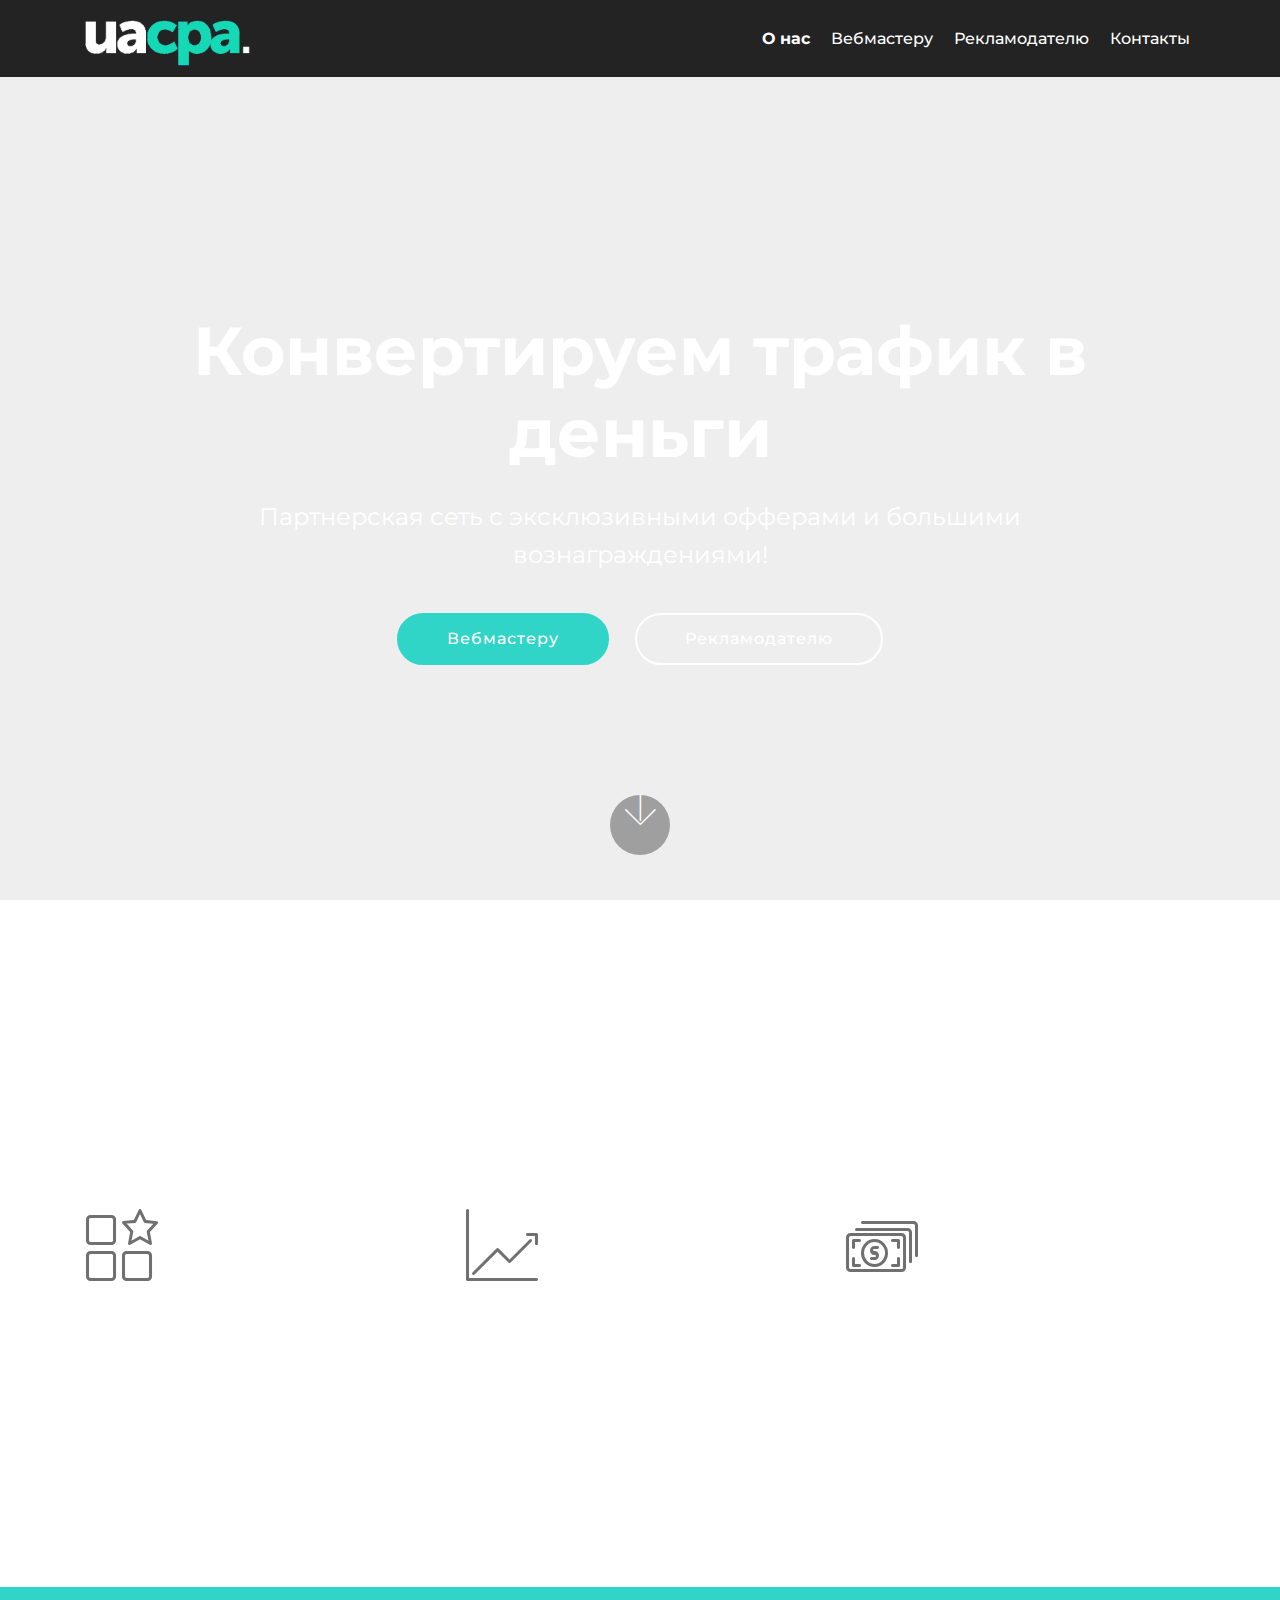
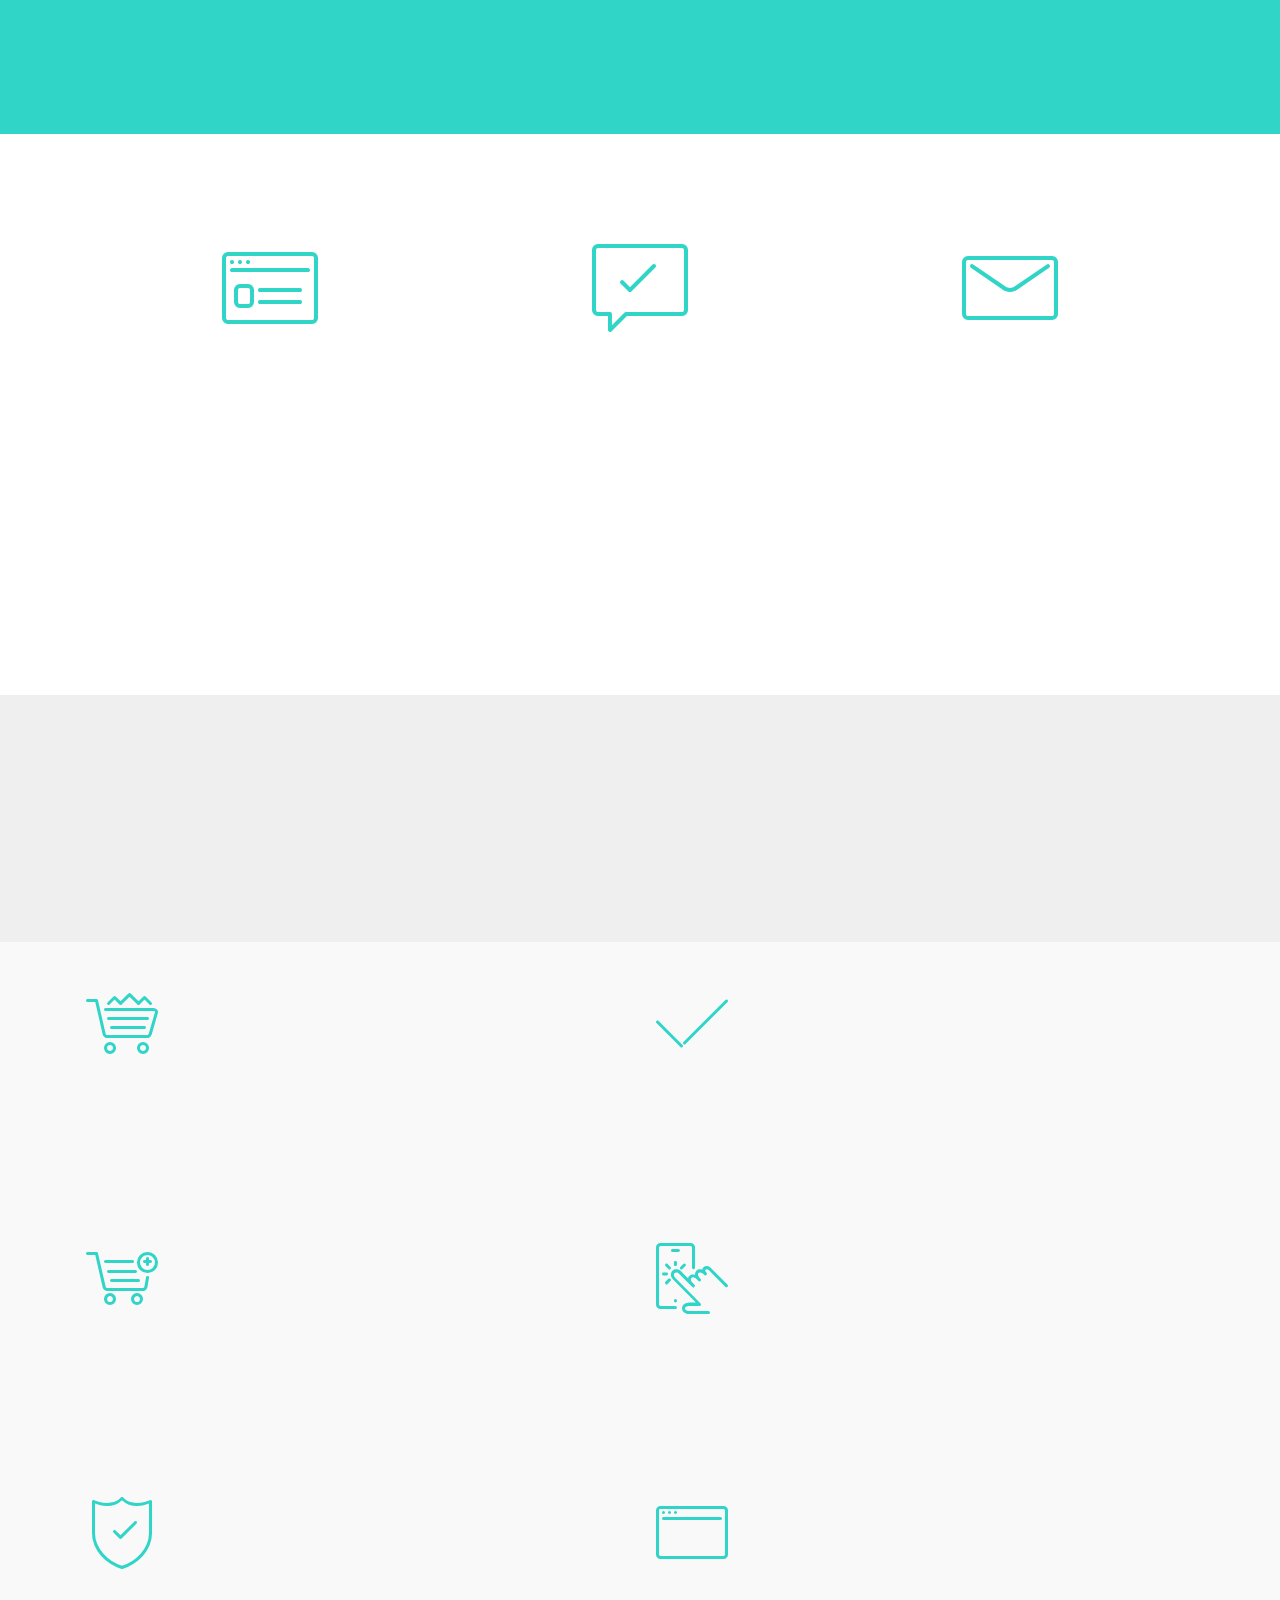
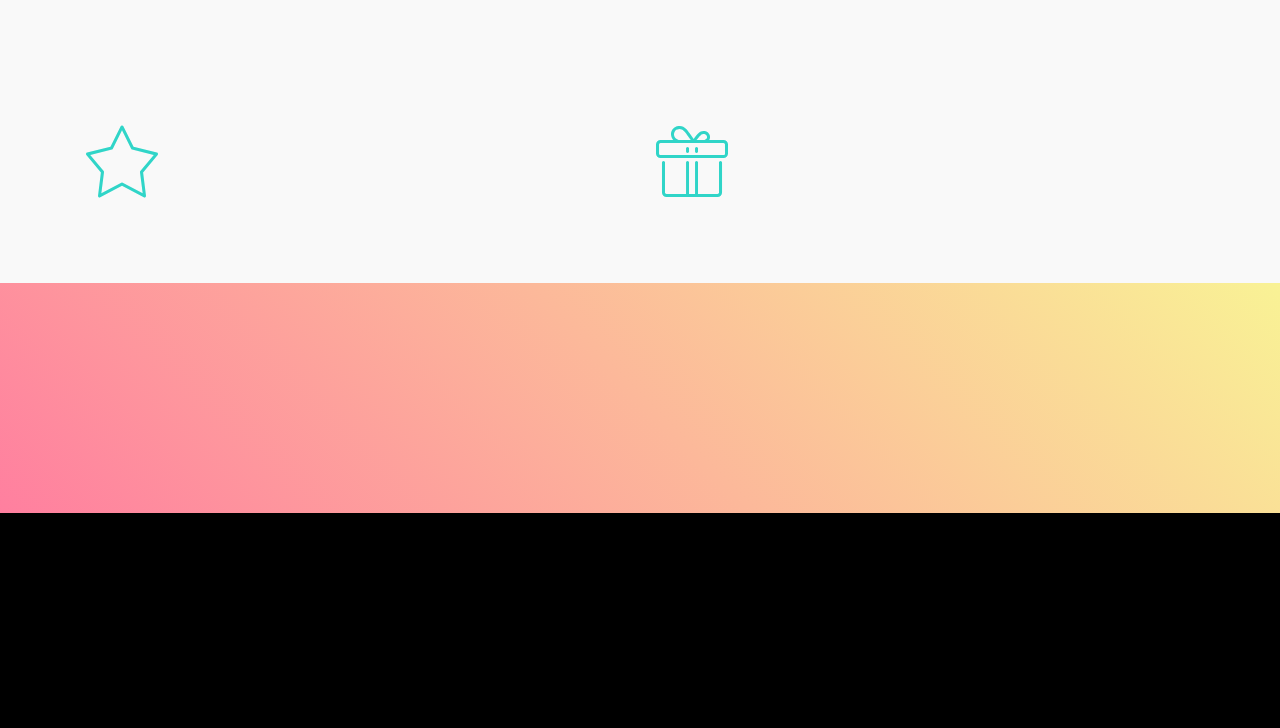
<file: index.html>
<!DOCTYPE html>
<html>
<head>
  <!-- Site made with Mobirise Website Builder v4.4.0, https://mobirise.com -->
  <meta charset="UTF-8">
  <meta http-equiv="X-UA-Compatible" content="IE=edge">
  <meta name="generator" content="Mobirise v4.4.0, mobirise.com">
  <meta name="viewport" content="width=device-width, initial-scale=1">
  <link rel="shortcut icon" href="assets/images/uacpa-fav-128x128.png" type="image/x-icon">
  <meta name="description" content="Конвертируем трафик в деньги. Партнерская сеть с эксклюзивными офферами и большими вознаграждениями!">
  <title>UaCPA – партнерская сеть #1 в Украине</title>
  <link rel="stylesheet" href="assets/web/assets/mobirise-icons/mobirise-icons.css">
  <link rel="stylesheet" href="assets/tether/tether.min.css">
  <link rel="stylesheet" href="assets/bootstrap/css/bootstrap.min.css">
  <link rel="stylesheet" href="assets/bootstrap/css/bootstrap-grid.min.css">
  <link rel="stylesheet" href="assets/bootstrap/css/bootstrap-reboot.min.css">
  <link rel="stylesheet" href="assets/dropdown/css/style.css">
  <link rel="stylesheet" href="assets/socicon/css/styles.css">
  <link rel="stylesheet" href="assets/animate.css/animate.min.css">
  <link rel="stylesheet" href="assets/theme/css/style.css">
  <link rel="stylesheet" href="assets/mobirise/css/mbr-additional.css" type="text/css">
  
  
  
</head>
<body>
<section class="menu cid-qBlaOIsdki" once="menu" id="menu1-0" data-rv-view="617">

    

    <nav class="navbar navbar-expand beta-menu navbar-dropdown align-items-center navbar-toggleable-sm">
        <button class="navbar-toggler navbar-toggler-right" type="button" data-toggle="collapse" data-target="#navbarSupportedContent" aria-controls="navbarSupportedContent" aria-expanded="false" aria-label="Toggle navigation">
            <div class="hamburger">
                <span></span>
                <span></span>
                <span></span>
                <span></span>
            </div>
        </button>
        <div class="menu-logo">
            <div class="navbar-brand">
                <span class="navbar-logo">
                    <a href="index.html">
                         <img src="assets/images/uacpa-logo-463x162.png" alt="Mobirise" title="" media-simple="true" style="height: 3.8rem;">
                    </a>
                </span>
                
            </div>
        </div>
        <div class="collapse navbar-collapse" id="navbarSupportedContent">
            <ul class="navbar-nav nav-dropdown nav-right" data-app-modern-menu="true"><li class="nav-item">
                    <a class="nav-link link text-white display-4" href="about.html"><strong>
                        
                        О нас</strong></a>
                </li><li class="nav-item"><a class="nav-link link text-white display-4" href="webmasters.html">
                        
                        Вебмастеру</a></li><li class="nav-item"><a class="nav-link link text-white display-4" href="advertisers.html">
                        
                        Рекламодателю</a></li>
                <li class="nav-item">
                    <a class="nav-link link text-white display-4" href="contact.html">Контакты</a>
                </li></ul>
            
        </div>
    </nav>
</section>

<section class="engine"><a href="https://mobirise.co/c">site maker</a></section><section class="cid-qBlaT57jD5 mbr-fullscreen" data-bg-video="https://www.youtube.com/watch?v=X6dJEAs0-Gk" id="header2-1" data-rv-view="619">

    

    

    <div class="container align-center">
        <div class="row justify-content-md-center">
            <div class="mbr-white col-md-10">
                <h1 class="mbr-section-title mbr-bold pb-3 mbr-fonts-style display-1">
                    <br>Конвертируем трафик в деньги</h1>
                
                <p class="mbr-text pb-3 mbr-fonts-style display-5">
                    Партнерская сеть с эксклюзивными офферами и большими вознаграждениями!
                </p>
                <div class="mbr-section-btn"><a class="btn btn-md btn-secondary display-4" href="webmasters.html">Вебмастеру</a>
                    <a class="btn btn-md btn-white-outline display-4" href="advertisers.html">Рекламодателю</a></div>
            </div>
        </div>
    </div>
    <div class="mbr-arrow hidden-sm-down" aria-hidden="true">
        <a href="#next">
            <i class="mbri-down mbr-iconfont"></i>
        </a>
    </div>
</section>

<section class="mbr-section content5 cid-qBqQxSw8az" id="content5-19" data-rv-view="623">

    

    

    <div class="container">
        <div class="media-container-row">
            <div class="title col-12 col-md-8">
                <h2 class="align-center mbr-bold mbr-white pb-3 mbr-fonts-style display-2">Что мы предлагаем?</h2>
                <h3 class="mbr-section-subtitle align-center mbr-light mbr-white pb-3 mbr-fonts-style display-5">Мы предлагаем Вам продвигать и рекламировать наши продукты. 
<div><br></div></h3>
                
                
            </div>
        </div>
    </div>
</section>

<section class="features10 cid-qBpJUEHF4v" id="features10-h" data-rv-view="626">

    

    
    <div class="container">
        <div class="row justify-content-center">
            <div class="card p-3 col-12 col-md-6 col-lg-4">
                <div class="media mb-3">
                    <div class="card-img align-self-center d-flex">
                        <span class="mbr-iconfont mbri-features" media-simple="true"></span>
                    </div>
                    <h4 class="card-title media-body py-3 mbr-fonts-style display-1">
                        01</h4>
                </div>
                <div class="card-box">
                    <p class="mbr-text mbr-fonts-style display-7"><strong>
                       Выберите предложение<br></strong>У нас десятки актуальных офферов - реально качественных продуктов, которые не стыдно предлагать своей целевой аудитории.
<br>
<br></p>
                </div>
            </div>

            <div class="card p-3 col-12 col-md-6 col-lg-4">
                <div class="media mb-3">
                    <div class="card-img align-self-center d-flex">
                        <span class="mbr-iconfont mbri-growing-chart" media-simple="true"></span>
                    </div>
                    <h4 class="card-title media-body py-3 mbr-fonts-style display-1">
                        02</h4>
                </div>
                <div class="card-box">
                    <p class="mbr-text mbr-fonts-style display-7"><strong>Привлеките покупателей
<br></strong>У нас Вы всегда найдёте хорошее решение для конвертации своего трафика.</p>
                </div>
            </div>

            <div class="card p-3 col-12 col-md-6 col-lg-4">
                <div class="media mb-3">
                    <div class="card-img align-self-center d-flex">
                        <span class="mbr-iconfont mbri-cash" media-simple="true"></span>
                    </div>
                    <h4 class="card-title media-body py-3 mbr-fonts-style display-1">
                        03</h4>
                </div>
                <div class="card-box">
                    <p class="mbr-text mbr-fonts-style display-7"><strong>Получите деньги
<br></strong>У нас Вы всегда найдёте хорошее решение для конвертации своего трафика.</p>
                </div>
            </div>

            
        </div>
    </div>
</section>

<section class="mbr-section content5 cid-qBqT14iNtp" id="content5-1a" data-rv-view="629">

    

    

    <div class="container">
        <div class="media-container-row">
            <div class="title col-12 col-md-8">
                <h2 class="align-center mbr-bold mbr-white pb-3 mbr-fonts-style display-2">Для кого это?</h2>
                
                
                
            </div>
        </div>
    </div>
</section>

<section class="features1 cid-qBlb6OvhYH" id="features1-5" data-rv-view="632">
    
    

    
    <div class="container">
        <div class="media-container-row">

            <div class="card p-3 col-12 col-md-6 col-lg-4">
                <div class="card-img pb-3">
                    <span class="mbr-iconfont mbri-sites" style="color: rgb(48, 213, 200);" media-simple="true"></span>
                </div>
                <div class="card-box">
                    <h4 class="card-title py-3 mbr-fonts-style display-5">Если Вы владелец 
<div>тематического веб-сайта</div></h4>
                    <p class="mbr-text mbr-fonts-style display-7">то можете получать дополнительный доход, разместив на своем ресурсе информацию об одном из наших продуктов или нескольких предложений&nbsp;<br></p>
                </div>
            </div>

            <div class="card p-3 col-12 col-md-6 col-lg-4">
                <div class="card-img pb-3">
                    <span class="mbr-iconfont mbri-cust-feedback" style="color: rgb(48, 213, 200);" media-simple="true"></span>
                </div>
                <div class="card-box">
                    <h4 class="card-title py-3 mbr-fonts-style display-5">Вы занимаетесь контекстной 
<div>рекламой или арбитражем</div></h4>
                    <p class="mbr-text mbr-fonts-style display-7">можете конвертировать трафик 
<br>с доходностью до 200%.</p>
                </div>
            </div>

            <div class="card p-3 col-12 col-md-6 col-lg-4">
                <div class="card-img pb-3">
                    <span class="mbr-iconfont mbri-letter" style="color: rgb(48, 213, 200);" media-simple="true"></span>
                </div>
                <div class="card-box">
                    <h4 class="card-title py-3 mbr-fonts-style display-5">Вы владелец 
<div>тематической рассылки</div></h4>
                    <p class="mbr-text mbr-fonts-style display-7">можете отлично заработать предложив своей аудитории один из наших продуктов, который будет интересен Вашим подписчикам.&nbsp;<br></p>
                </div>
            </div>

            

        </div>

    </div>

</section>

<section class="mbr-section content5 cid-qBqW85MXWY" id="content5-1d" data-rv-view="635">

    

    

    <div class="container">
        <div class="media-container-row">
            <div class="title col-12 col-md-8">
                <h2 class="align-center mbr-bold mbr-white pb-3 mbr-fonts-style display-2">Наши приимущества</h2>
                <h3 class="mbr-section-subtitle align-center mbr-light mbr-white pb-3 mbr-fonts-style display-5">
                    Article header with background image and parallax effect
                </h3>
                
                
            </div>
        </div>
    </div>
</section>

<section class="features9 cid-qBqW5zLRci" id="features9-1c" data-rv-view="638">

    

    
    <div class="container">
        <div class="row justify-content-center">
            <div class="card p-3 col-12 col-md-6">
                <div class="media-container-row">
                    <div class="card-img pr-2">
                        <span class="mbr-iconfont mbri-cart-full" style="color: rgb(48, 213, 200);" media-simple="true"></span>
                    </div>
                    <div class="card-box">
                        <h4 class="card-title py-3 mbr-fonts-style display-7">Высокие отчисления</h4>
                        <p class="mbr-text mbr-fonts-style display-7">Реально высокие отчисления и реферальная программа. Платим до 60% за подтверждённый заказ от цены на лендинге. А за оплаченный заказ - ещё больше
<br></p>
                    </div>
                </div>
            </div>

            <div class="card p-3 col-12 col-md-6">
                <div class="media-container-row">
                    <div class="card-img pr-2">
                        <span class="mbr-iconfont mbri-success" style="color: rgb(48, 213, 200);" media-simple="true"></span>
                    </div>
                    <div class="card-box">
                        <h4 class="card-title py-3 mbr-fonts-style display-7">Высокий аппрув</h4>
                        <p class="mbr-text mbr-fonts-style display-7">По всем офферам. Мы работаем без посредников и заботимся о качестве обзвона заказов
<br>
<br></p>
                    </div>
                </div>
            </div>

            

            
        </div>
    </div>
</section>

<section class="features9 cid-qBqXNtekb8" id="features9-1e" data-rv-view="641">

    

    
    <div class="container">
        <div class="row justify-content-center">
            <div class="card p-3 col-12 col-md-6">
                <div class="media-container-row">
                    <div class="card-img pr-2">
                        <span class="mbr-iconfont mbri-cart-add" style="color: rgb(48, 213, 200);" media-simple="true"></span>
                    </div>
                    <div class="card-box">
                        <h4 class="card-title py-3 mbr-fonts-style display-7">Дополнительное вознаграждение
</h4>
                        <p class="mbr-text mbr-fonts-style display-7">Большое кол-во апселов, за которые наши вебмастера также получают комиссионные
<br></p>
                    </div>
                </div>
            </div>

            <div class="card p-3 col-12 col-md-6">
                <div class="media-container-row">
                    <div class="card-img pr-2">
                        <span class="mbr-iconfont mbri-touch" style="color: rgb(48, 213, 200);" media-simple="true"></span>
                    </div>
                    <div class="card-box">
                        <h4 class="card-title py-3 mbr-fonts-style display-7">Выбор системы вознаграждения
</h4>
                        <p class="mbr-text mbr-fonts-style display-7">Гибкая система вознаграждения. Партнер сам решает получать вознаграждения за оплаченный заказ или за подтверждённый. Мы оплачиваем даже отказы
<br></p>
                    </div>
                </div>
            </div>

            

            
        </div>
    </div>
</section>

<section class="features9 cid-qBqXNHYwRQ" id="features9-1f" data-rv-view="644">

    

    
    <div class="container">
        <div class="row justify-content-center">
            <div class="card p-3 col-12 col-md-6">
                <div class="media-container-row">
                    <div class="card-img pr-2">
                        <span class="mbr-iconfont mbri-protect" style="color: rgb(48, 213, 200);" media-simple="true"></span>
                    </div>
                    <div class="card-box">
                        <h4 class="card-title py-3 mbr-fonts-style display-7">Стабильные выплаты
</h4>
                        <p class="mbr-text mbr-fonts-style display-7">Ежемесячно мы выплачиваем нашим партнерам сотни тысяч долларов
<br></p>
                    </div>
                </div>
            </div>

            <div class="card p-3 col-12 col-md-6">
                <div class="media-container-row">
                    <div class="card-img pr-2">
                        <span class="mbr-iconfont mbri-browse" style="color: rgb(48, 213, 200);" media-simple="true"></span>
                    </div>
                    <div class="card-box">
                        <h4 class="card-title py-3 mbr-fonts-style display-7">Сами запускаем продукты</h4>
                        <p class="mbr-text mbr-fonts-style display-7">Эксклюзивные офферы, лендинги и прокладки. Мы сами запускаем продукты и делаем промо-материалы
<br></p>
                    </div>
                </div>
            </div>

            

            
        </div>
    </div>
</section>

<section class="features9 cid-qBqXO599Hq" id="features9-1g" data-rv-view="647">

    

    
    <div class="container">
        <div class="row justify-content-center">
            <div class="card p-3 col-12 col-md-6">
                <div class="media-container-row">
                    <div class="card-img pr-2">
                        <span class="mbr-iconfont mbri-star" style="color: rgb(48, 213, 200);" media-simple="true"></span>
                    </div>
                    <div class="card-box">
                        <h4 class="card-title py-3 mbr-fonts-style display-7">Качество продуктов</h4>
                        <p class="mbr-text mbr-fonts-style display-7">Все наши инфопродукты являются уникальными и на 100% качественными.&nbsp;<br></p>
                    </div>
                </div>
            </div>

            <div class="card p-3 col-12 col-md-6">
                <div class="media-container-row">
                    <div class="card-img pr-2">
                        <span class="mbr-iconfont mbri-gift" style="color: rgb(48, 213, 200);" media-simple="true"></span>
                    </div>
                    <div class="card-box">
                        <h4 class="card-title py-3 mbr-fonts-style display-7">Ценные призы
</h4>
                        <p class="mbr-text mbr-fonts-style display-7">
                           Щедрые конкурсы для партнеров с призами до $10000 в одни руки!
                        </p>
                    </div>
                </div>
            </div>

            

            
        </div>
    </div>
</section>

<section class="mbr-section info1 cid-qBq4q4ERzs" id="info1-n" data-rv-view="650">

    

    
    <div class="container">
        <div class="row justify-content-center content-row">
            <div class="media-container-column title col-12 col-lg-7 col-md-6">
                <h3 class="mbr-section-subtitle align-left mbr-light pb-3 mbr-fonts-style display-5"><strong>Мы относимся к вебмастерам, как 
</strong><div><strong>к полноправным партнерам.</strong></div></h3>
                <h2 class="align-left mbr-bold mbr-fonts-style display-7">
                    Регистрируйся и становись партнером прямо сейчас</h2>
            </div>
            <div class="media-container-column col-12 col-lg-3 col-md-4">
                <div class="mbr-section-btn align-right py-4"><a class="btn btn-primary display-4" href="signup_wm.html">Регистрация</a></div>
            </div>
        </div>
    </div>
</section>

<section once="" class="cid-qBlbs9VPDQ" id="footer7-a" data-rv-view="653">

    

    

    <div class="container">
        <div class="media-container-row align-center mbr-white">
            <div class="row row-links">
                <ul class="foot-menu">
                    
                    
                    
                    
                    
                <li class="foot-menu-item mbr-fonts-style display-7"><a href="about.html">О нас</a></li><li class="foot-menu-item mbr-fonts-style display-7"><a href="webmasters.html"><strong>Вебмастеру</strong></a></li><li class="foot-menu-item mbr-fonts-style display-7"><a href="advertisers.html"><strong>Рекламодателю</strong></a></li><li class="foot-menu-item mbr-fonts-style display-7"><a href="career.html">Карьера</a></li><li class="foot-menu-item mbr-fonts-style display-7"><p><a href="rules.html">Правила</a></p></li><li class="foot-menu-item mbr-fonts-style display-7"><p><a href="conf.html">Конфедициальность</a></p></li><li class="foot-menu-item mbr-fonts-style display-7"><a href="contact.html">Контакты</a></li></ul>
            </div>
            <div class="row social-row">
                <div class="social-list align-right pb-2">
                    
                    
                    
                    
                    
                    
                <div class="soc-item">
                        <a href="https://fb.com/uacpa" target="_blank">
                            <span class="mbr-iconfont mbr-iconfont-social socicon-facebook socicon" media-simple="true"></span>
                        </a>
                    </div><div class="soc-item">
                        <a href="https://vk.com/uacpa" target="_blank">
                            <span class="mbr-iconfont mbr-iconfont-social socicon-vkontakte socicon" media-simple="true"></span>
                        </a>
                    </div><div class="soc-item">
                        <a href="https://twitter.com/iuacpa" target="_blank">
                            <span class="mbr-iconfont mbr-iconfont-social socicon-twitter socicon" media-simple="true"></span>
                        </a>
                    </div><div class="soc-item">
                        <a href="https://www.youtube.com/user/uacpa" target="_blank">
                            <span class="mbr-iconfont mbr-iconfont-social socicon-youtube socicon" media-simple="true"></span>
                        </a>
                    </div><div class="soc-item">
                        <a href="https://www.instagram.com/uacpa.win" target="_blank">
                            <span class="mbr-iconfont mbr-iconfont-social socicon-instagram socicon" media-simple="true"></span>
                        </a>
                    </div><div class="soc-item">
                        <a href="https://www.linkedin.com/company/uacpa/" target="_blank">
                            <span class="mbr-iconfont mbr-iconfont-social socicon-linkedin socicon" media-simple="true"></span>
                        </a>
                    </div></div>
            </div>
            <div class="row row-copirayt">
                <p class="mbr-text mb-0 mbr-fonts-style mbr-white align-center display-7">
                    © Copyright 2017 <strong><a href="index.html">UaCPA </a></strong>— Все права защищены</p>
            </div>
        </div>
    </div>
</section>


  <script src="assets/web/assets/jquery/jquery.min.js"></script>
  <script src="assets/popper/popper.min.js"></script>
  <script src="assets/tether/tether.min.js"></script>
  <script src="assets/bootstrap/js/bootstrap.min.js"></script>
  <script src="assets/smooth-scroll/smooth-scroll.js"></script>
  <script src="assets/dropdown/js/script.min.js"></script>
  <script src="assets/viewport-checker/jquery.viewportchecker.js"></script>
  <script src="assets/jquery-mb-ytplayer/jquery.mb.ytplayer.min.js"></script>
  <script src="assets/jquery-mb-vimeo_player/jquery.mb.vimeo_player.js"></script>
  <script src="assets/touch-swipe/jquery.touch-swipe.min.js"></script>
  <script src="assets/theme/js/script.js"></script>
  
  
  <input name="animation" type="hidden">
  </body>
</html>
</file>
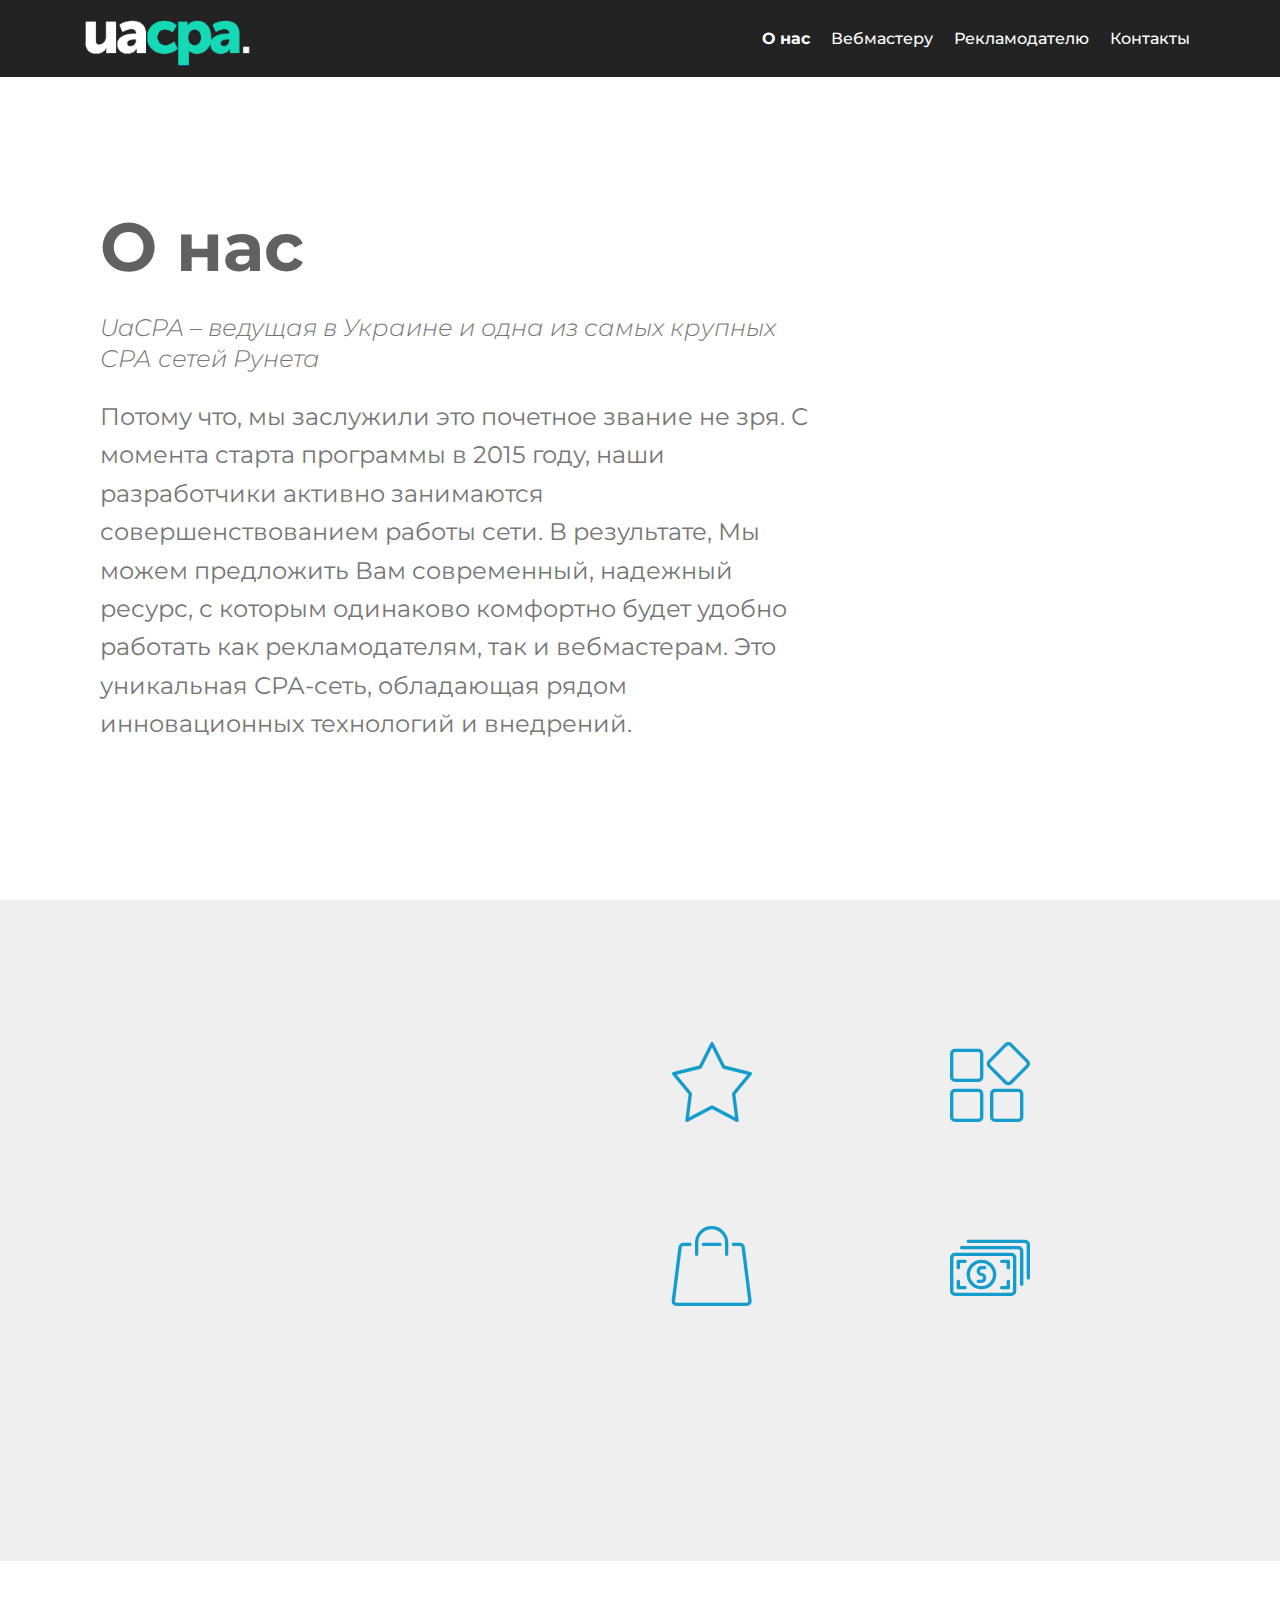
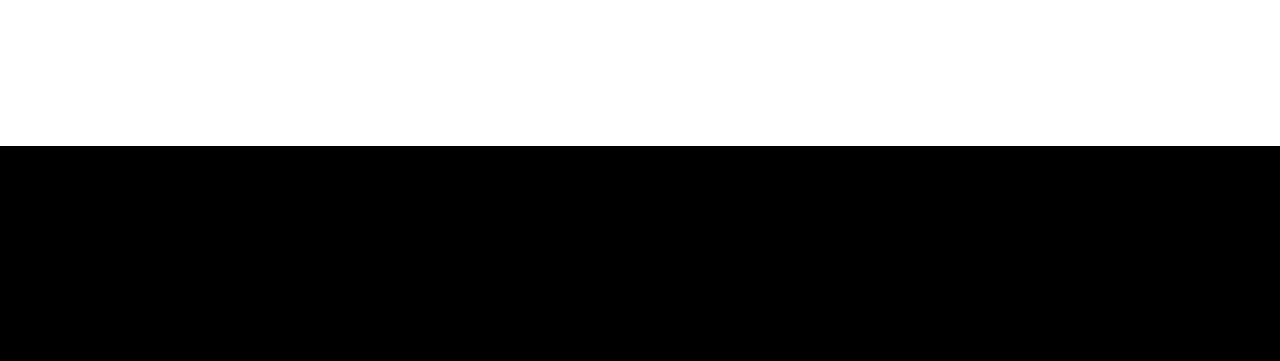
<file: about.html>
<!DOCTYPE html>
<html>
<head>
  <!-- Site made with Mobirise Website Builder v4.4.0, https://mobirise.com -->
  <meta charset="UTF-8">
  <meta http-equiv="X-UA-Compatible" content="IE=edge">
  <meta name="generator" content="Mobirise v4.4.0, mobirise.com">
  <meta name="viewport" content="width=device-width, initial-scale=1">
  <link rel="shortcut icon" href="assets/images/uacpa-fav-128x128.png" type="image/x-icon">
  <meta name="description" content="О компании UaCPA">
  <title>О нас</title>
  <link rel="stylesheet" href="assets/web/assets/mobirise-icons/mobirise-icons.css">
  <link rel="stylesheet" href="assets/tether/tether.min.css">
  <link rel="stylesheet" href="assets/bootstrap/css/bootstrap.min.css">
  <link rel="stylesheet" href="assets/bootstrap/css/bootstrap-grid.min.css">
  <link rel="stylesheet" href="assets/bootstrap/css/bootstrap-reboot.min.css">
  <link rel="stylesheet" href="assets/socicon/css/styles.css">
  <link rel="stylesheet" href="assets/dropdown/css/style.css">
  <link rel="stylesheet" href="assets/animate.css/animate.min.css">
  <link rel="stylesheet" href="assets/theme/css/style.css">
  <link rel="stylesheet" href="assets/mobirise/css/mbr-additional.css" type="text/css">
  
  
  
</head>
<body>
<section class="menu cid-qBlaOIsdki" once="menu" id="menu1-12" data-rv-view="862">

    

    <nav class="navbar navbar-expand beta-menu navbar-dropdown align-items-center navbar-toggleable-sm">
        <button class="navbar-toggler navbar-toggler-right" type="button" data-toggle="collapse" data-target="#navbarSupportedContent" aria-controls="navbarSupportedContent" aria-expanded="false" aria-label="Toggle navigation">
            <div class="hamburger">
                <span></span>
                <span></span>
                <span></span>
                <span></span>
            </div>
        </button>
        <div class="menu-logo">
            <div class="navbar-brand">
                <span class="navbar-logo">
                    <a href="index.html">
                         <img src="assets/images/uacpa-logo-463x162.png" alt="Mobirise" title="" media-simple="true" style="height: 3.8rem;">
                    </a>
                </span>
                
            </div>
        </div>
        <div class="collapse navbar-collapse" id="navbarSupportedContent">
            <ul class="navbar-nav nav-dropdown nav-right" data-app-modern-menu="true"><li class="nav-item">
                    <a class="nav-link link text-white display-4" href="about.html"><strong>
                        
                        О нас</strong></a>
                </li><li class="nav-item"><a class="nav-link link text-white display-4" href="webmasters.html">
                        
                        Вебмастеру</a></li><li class="nav-item"><a class="nav-link link text-white display-4" href="advertisers.html">
                        
                        Рекламодателю</a></li>
                <li class="nav-item">
                    <a class="nav-link link text-white display-4" href="contact.html">Контакты</a>
                </li></ul>
            
        </div>
    </nav>
</section>

<section class="engine"><a href="https://mobirise.co/e">web creation software</a></section><section class="header9 cid-qBqIZsjUSa mbr-fullscreen" id="header9-14" data-rv-view="855">

    

    

    <div class="container">
        <div class="media-container-column mbr-white col-md-8">
            <h1 class="mbr-section-title align-left mbr-bold pb-3 mbr-fonts-style display-1">
                <br>О нас</h1>
            <h3 class="mbr-section-subtitle align-left mbr-light pb-3 mbr-fonts-style display-5">UaCPA – ведущая в Украине и одна из самых крупных
<div>СРА сетей Рунета</div></h3>
            <p class="mbr-text align-left pb-3 mbr-fonts-style display-5">
                Потому что, мы заслужили это почетное звание не зря. С момента старта программы в 2015 году, наши разработчики активно занимаются совершенствованием работы сети. В результате, Мы можем предложить Вам современный, надежный ресурс, с которым одинаково комфортно будет удобно работать как рекламодателям, так и вебмастерам. Это уникальная СРА-сеть, обладающая рядом инновационных технологий и внедрений.
            </p>
            
        </div>
    </div>

    
</section>

<section class="counters2 counters cid-qBqKpUdCQ5" id="counters2-15" data-rv-view="858">

    

    

    <div class="container pt-4 mt-2">
        <div class="media-container-row">
            <div class="media-block" style="width: 50%;">
                <h2 class="mbr-section-title pb-3 align-left mbr-fonts-style display-5"><strong>Хотите добиться успеха – 
</strong><div><strong>платите только за результат!</strong></div></h2>
                <h3 class="mbr-section-subtitle pb-5 align-left mbr-fonts-style display-5">Мы – маркетинговое СРА-агентство для бизнес-клиентов, ориентированных исключительно на результат. Наша работа – это привлечение качественно новых источников целевого трафика, и мы достигли в этом направлении отличных результатов. Мы создаём и реализуем программы, помогающие нашим партнерам получать высокий доход при минимальных вложениях.&nbsp;</h3>
                
            </div>
            <div class="cards-block">
                <div class="cards-container">
                    <div class="card px-3 align-left col-12 col-md-6">
                        <div class="panel-item p-3">
                            <div class="card-img pb-3">
                                <span class="mbr-iconfont pr-2 mbri-star" media-simple="true"></span>
                                <h3 class="count py-3 mbr-fonts-style display-2">
                                    37</h3>
                            </div>
                            <div class="card-text">
                                <h4 class="mbr-content-title mbr-bold mbr-fonts-style display-7">
                                    Активных рекламодателей</h4>
                                <p class="mbr-content-text mbr-fonts-style display-7"></p>
                            </div>
                        </div>
                    </div>
                    <div class="card px-3 align-left col-12 col-md-6">
                        <div class="panel-item p-3">
                            <div class="card-img pb-3">
                                <span class="mbri-extension mbr-iconfont pr-2" media-simple="true"></span>
                                <h3 class="count py-3 mbr-fonts-style display-2">
                                    213</h3>
                            </div>
                            <div class="card-text">
                                <h4 class="mbr-content-title mbr-bold mbr-fonts-style display-7">
                                    Активных <br>офферов</h4>
                                <p class="mbr-content-text mbr-fonts-style display-7"></p>
                            </div>
                        </div>
                    </div>
                    <div class="card px-3 align-left col-12 col-md-6">
                        <div class="panel-item p-3">
                            <div class="card-img pb-3">
                                <span class="mbr-iconfont pr-2 mbri-shopping-bag" media-simple="true"></span>
                                <h3 class="count py-3 mbr-fonts-style display-2">
                                    11k+</h3>
                            </div>
                            <div class="card-text">
                                <h4 class="mbr-content-title mbr-bold mbr-fonts-style display-7">
                                    Заказов в сутки</h4>
                                <p class="mbr-content-text mbr-fonts-style display-7"></p>
                            </div>
                        </div>
                    </div>
                    <div class="card px-3 align-left col-12 col-md-6">
                        <div class="panel-item p-3">
                            <div class="card-img pb-3">
                                <span class="mbr-iconfont pr-2 mbri-cash" media-simple="true"></span>
                                <h3 class="count py-3 mbr-fonts-style display-2">2k</h3>
                            </div>
                            <div class="card-texts">
                                <h4 class="mbr-content-title mbr-bold mbr-fonts-style display-7">Средний заработок<br>Вебмастера замес ($)</h4>
                                <p class="mbr-content-text mbr-fonts-style display-7"></p>
                            </div>
                        </div>
                    </div>
                </div>
            </div>
        </div>
    </div>
</section>

<section class="mbr-section content8 cid-qBqLg3dDzq" id="content8-17" data-rv-view="861">

    

    <div class="container">
        <div class="media-container-row title">
            <div class="col-12 col-md-8">
                <div class="mbr-section-btn align-center"><a class="btn btn-black-outline display-4" href="signup_wm.html">Зарегистрироваться</a></div>
            </div>
        </div>
    </div>
</section>

<section once="" class="cid-qBlbs9VPDQ" id="footer7-13" data-rv-view="864">

    

    

    <div class="container">
        <div class="media-container-row align-center mbr-white">
            <div class="row row-links">
                <ul class="foot-menu">
                    
                    
                    
                    
                    
                <li class="foot-menu-item mbr-fonts-style display-7"><a href="about.html">О нас</a></li><li class="foot-menu-item mbr-fonts-style display-7"><a href="webmasters.html"><strong>Вебмастеру</strong></a></li><li class="foot-menu-item mbr-fonts-style display-7"><a href="advertisers.html"><strong>Рекламодателю</strong></a></li><li class="foot-menu-item mbr-fonts-style display-7"><a href="career.html">Карьера</a></li><li class="foot-menu-item mbr-fonts-style display-7"><p><a href="rules.html">Правила</a></p></li><li class="foot-menu-item mbr-fonts-style display-7"><p><a href="conf.html">Конфедициальность</a></p></li><li class="foot-menu-item mbr-fonts-style display-7"><a href="contact.html">Контакты</a></li></ul>
            </div>
            <div class="row social-row">
                <div class="social-list align-right pb-2">
                    
                    
                    
                    
                    
                    
                <div class="soc-item">
                        <a href="https://fb.com/uacpa" target="_blank">
                            <span class="mbr-iconfont mbr-iconfont-social socicon-facebook socicon" media-simple="true"></span>
                        </a>
                    </div><div class="soc-item">
                        <a href="https://vk.com/uacpa" target="_blank">
                            <span class="mbr-iconfont mbr-iconfont-social socicon-vkontakte socicon" media-simple="true"></span>
                        </a>
                    </div><div class="soc-item">
                        <a href="https://twitter.com/iuacpa" target="_blank">
                            <span class="mbr-iconfont mbr-iconfont-social socicon-twitter socicon" media-simple="true"></span>
                        </a>
                    </div><div class="soc-item">
                        <a href="https://www.youtube.com/user/uacpa" target="_blank">
                            <span class="mbr-iconfont mbr-iconfont-social socicon-youtube socicon" media-simple="true"></span>
                        </a>
                    </div><div class="soc-item">
                        <a href="https://www.instagram.com/uacpa.win" target="_blank">
                            <span class="mbr-iconfont mbr-iconfont-social socicon-instagram socicon" media-simple="true"></span>
                        </a>
                    </div><div class="soc-item">
                        <a href="https://www.linkedin.com/company/uacpa/" target="_blank">
                            <span class="mbr-iconfont mbr-iconfont-social socicon-linkedin socicon" media-simple="true"></span>
                        </a>
                    </div></div>
            </div>
            <div class="row row-copirayt">
                <p class="mbr-text mb-0 mbr-fonts-style mbr-white align-center display-7">
                    © Copyright 2017 <strong><a href="index.html">UaCPA </a></strong>— Все права защищены</p>
            </div>
        </div>
    </div>
</section>


  <script src="assets/web/assets/jquery/jquery.min.js"></script>
  <script src="assets/popper/popper.min.js"></script>
  <script src="assets/tether/tether.min.js"></script>
  <script src="assets/bootstrap/js/bootstrap.min.js"></script>
  <script src="assets/smooth-scroll/smooth-scroll.js"></script>
  <script src="assets/viewport-checker/jquery.viewportchecker.js"></script>
  <script src="assets/dropdown/js/script.min.js"></script>
  <script src="assets/touch-swipe/jquery.touch-swipe.min.js"></script>
  <script src="assets/theme/js/script.js"></script>
  
  
  <input name="animation" type="hidden">
  </body>
</html>
</file>
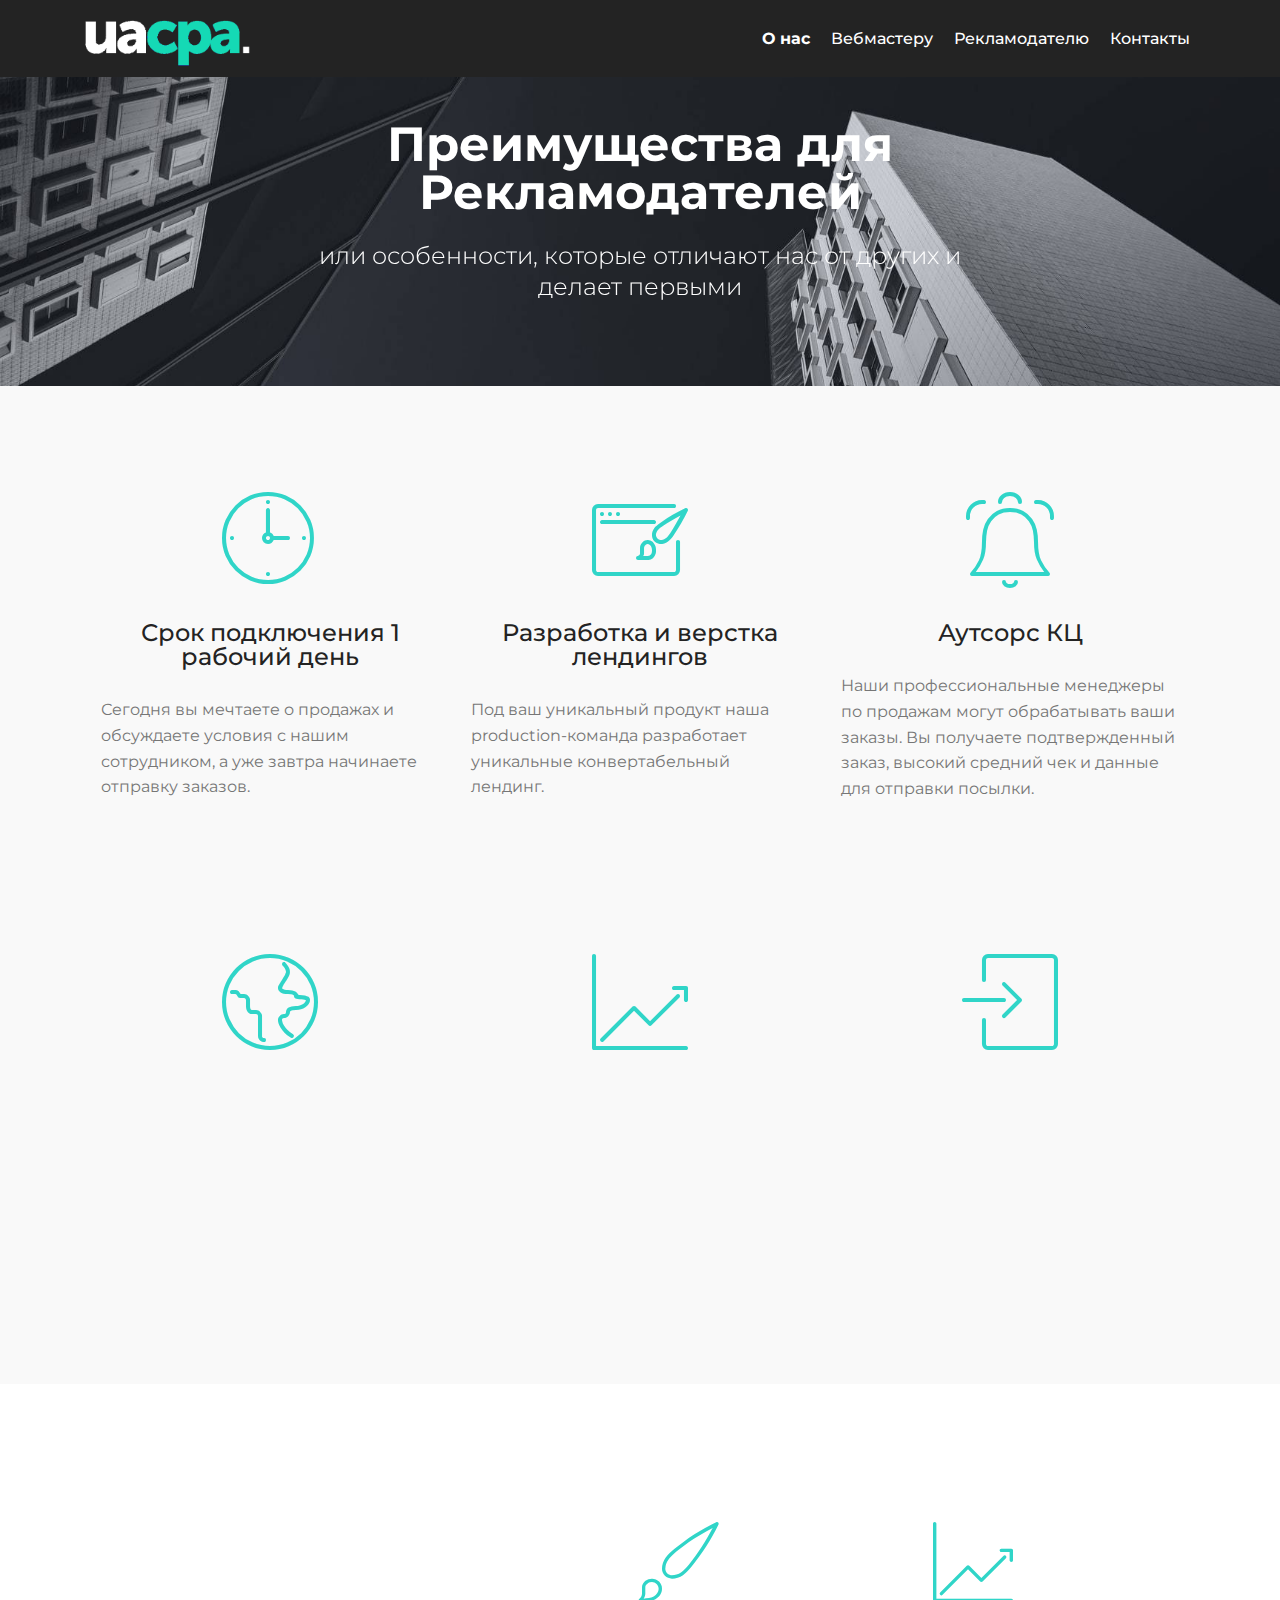
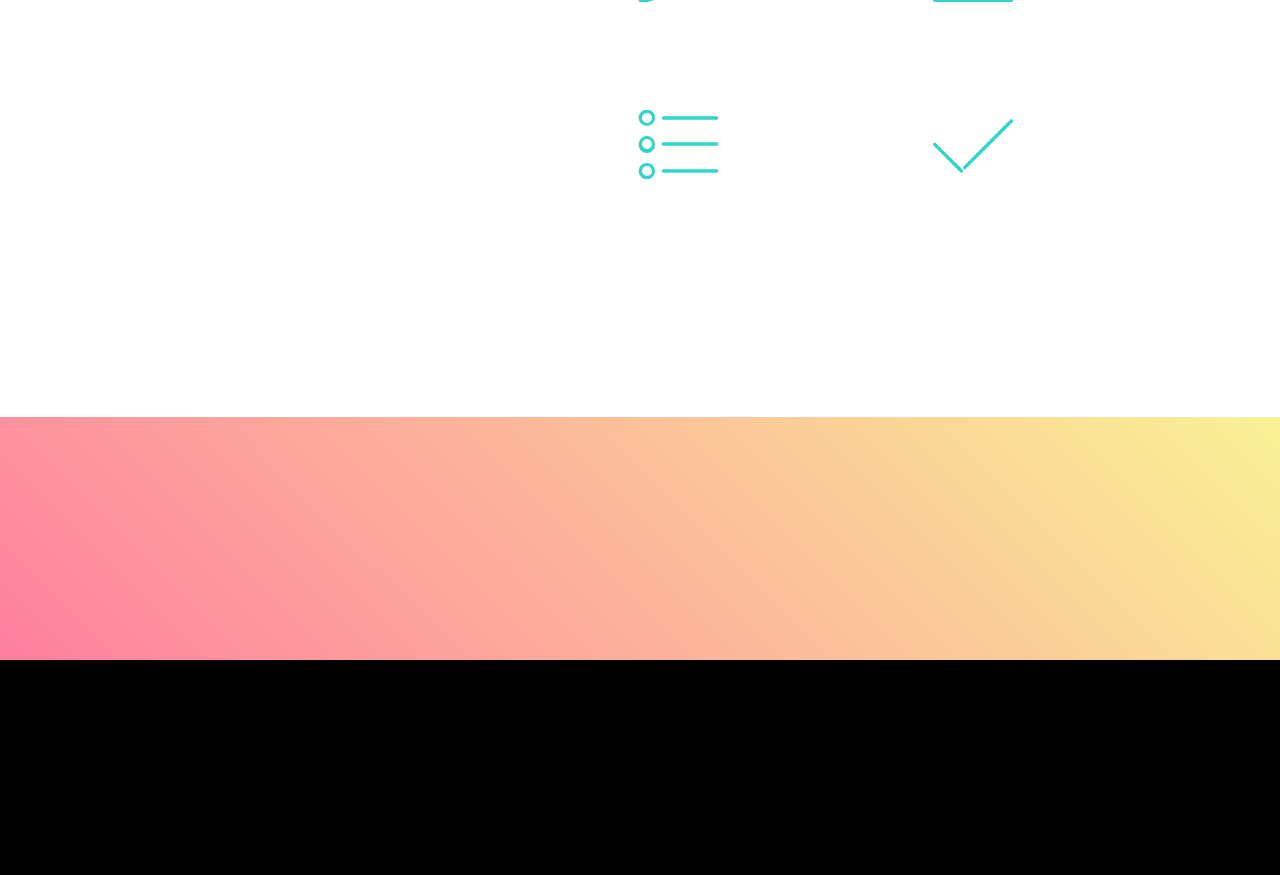
<file: advertisers.html>
<!DOCTYPE html>
<html>
<head>
  <!-- Site made with Mobirise Website Builder v4.4.0, https://mobirise.com -->
  <meta charset="UTF-8">
  <meta http-equiv="X-UA-Compatible" content="IE=edge">
  <meta name="generator" content="Mobirise v4.4.0, mobirise.com">
  <meta name="viewport" content="width=device-width, initial-scale=1">
  <link rel="shortcut icon" href="assets/images/uacpa-fav-128x128.png" type="image/x-icon">
  <meta name="description" content="Преимущества для рекламодателей">
  <title>Рекламодателю</title>
  <link rel="stylesheet" href="assets/web/assets/mobirise-icons/mobirise-icons.css">
  <link rel="stylesheet" href="assets/tether/tether.min.css">
  <link rel="stylesheet" href="assets/bootstrap/css/bootstrap.min.css">
  <link rel="stylesheet" href="assets/bootstrap/css/bootstrap-grid.min.css">
  <link rel="stylesheet" href="assets/bootstrap/css/bootstrap-reboot.min.css">
  <link rel="stylesheet" href="assets/socicon/css/styles.css">
  <link rel="stylesheet" href="assets/animate.css/animate.min.css">
  <link rel="stylesheet" href="assets/dropdown/css/style.css">
  <link rel="stylesheet" href="assets/theme/css/style.css">
  <link rel="stylesheet" href="assets/mobirise/css/mbr-additional.css" type="text/css">
  
  
  
</head>
<body>
<section class="menu cid-qBlaOIsdki" once="menu" id="menu1-1o" data-rv-view="807">

    

    <nav class="navbar navbar-expand beta-menu navbar-dropdown align-items-center navbar-toggleable-sm">
        <button class="navbar-toggler navbar-toggler-right" type="button" data-toggle="collapse" data-target="#navbarSupportedContent" aria-controls="navbarSupportedContent" aria-expanded="false" aria-label="Toggle navigation">
            <div class="hamburger">
                <span></span>
                <span></span>
                <span></span>
                <span></span>
            </div>
        </button>
        <div class="menu-logo">
            <div class="navbar-brand">
                <span class="navbar-logo">
                    <a href="index.html">
                         <img src="assets/images/uacpa-logo-463x162.png" alt="Mobirise" title="" media-simple="true" style="height: 3.8rem;">
                    </a>
                </span>
                
            </div>
        </div>
        <div class="collapse navbar-collapse" id="navbarSupportedContent">
            <ul class="navbar-nav nav-dropdown nav-right" data-app-modern-menu="true"><li class="nav-item">
                    <a class="nav-link link text-white display-4" href="about.html"><strong>
                        
                        О нас</strong></a>
                </li><li class="nav-item"><a class="nav-link link text-white display-4" href="webmasters.html">
                        
                        Вебмастеру</a></li><li class="nav-item"><a class="nav-link link text-white display-4" href="advertisers.html">
                        
                        Рекламодателю</a></li>
                <li class="nav-item">
                    <a class="nav-link link text-white display-4" href="contact.html">Контакты</a>
                </li></ul>
            
        </div>
    </nav>
</section>

<section class="engine"><a href="https://mobirise.co/h">how to make your own website for free</a></section><section class="mbr-section content5 cid-qBrcpnZA6i mbr-parallax-background" id="content5-1p" data-rv-view="809">

    

    

    <div class="container">
        <div class="media-container-row">
            <div class="title col-12 col-md-8">
                <h2 class="align-center mbr-bold mbr-white pb-3 mbr-fonts-style display-2">
                    Преимущества для Рекламодателей</h2>
                <h3 class="mbr-section-subtitle align-center mbr-light mbr-white pb-3 mbr-fonts-style display-5">или особенности, которые отличают нас от других и делает первыми</h3>
                
                
            </div>
        </div>
    </div>
</section>

<section class="features1 cid-qBrcvG8cdu" id="features1-1q" data-rv-view="812">
    
    

    
    <div class="container">
        <div class="media-container-row">

            <div class="card p-3 col-12 col-md-6 col-lg-4">
                <div class="card-img pb-3">
                    <span class="mbr-iconfont mbri-clock" style="color: rgb(48, 213, 200);" media-simple="true"></span>
                </div>
                <div class="card-box">
                    <h4 class="card-title py-3 mbr-fonts-style display-5">Срок подключения 1 рабочий день</h4>
                    <p class="mbr-text mbr-fonts-style display-7">Сегодня вы мечтаете о продажах и обсуждаете условия с нашим сотрудником, а уже завтра начинаете отправку заказов.&nbsp;<br></p>
                </div>
            </div>

            <div class="card p-3 col-12 col-md-6 col-lg-4">
                <div class="card-img pb-3">
                    <span class="mbr-iconfont mbri-website-theme" style="color: rgb(48, 213, 200);" media-simple="true"></span>
                </div>
                <div class="card-box">
                    <h4 class="card-title py-3 mbr-fonts-style display-5">Разработка и верстка лендингов</h4>
                    <p class="mbr-text mbr-fonts-style display-7">Под ваш уникальный продукт наша production-команда разработает уникальные конвертабельный лендинг.&nbsp;<br></p>
                </div>
            </div>

            <div class="card p-3 col-12 col-md-6 col-lg-4">
                <div class="card-img pb-3">
                    <span class="mbr-iconfont mbri-alert" style="color: rgb(48, 213, 200);" media-simple="true"></span>
                </div>
                <div class="card-box">
                    <h4 class="card-title py-3 mbr-fonts-style display-5">Аутсорс КЦ</h4>
                    <p class="mbr-text mbr-fonts-style display-7">Наши профессиональные менеджеры по продажам могут обрабатывать ваши заказы. Вы получаете подтвержденный заказ, высокий средний чек и данные для отправки посылки.&nbsp;<br></p>
                </div>
            </div>

            

        </div>

    </div>

</section>

<section class="features1 cid-qBrcwdqAcl" id="features1-1r" data-rv-view="815">
    
    

    
    <div class="container">
        <div class="media-container-row">

            <div class="card p-3 col-12 col-md-6 col-lg-4">
                <div class="card-img pb-3">
                    <span class="mbr-iconfont mbri-globe" style="color: rgb(48, 213, 200);" media-simple="true"></span>
                </div>
                <div class="card-box">
                    <h4 class="card-title py-3 mbr-fonts-style display-5">Подбор источников трафика</h4>
                    <p class="mbr-text mbr-fonts-style display-7">Вы получаете только тот трафик, который приносит вам прибыль.&nbsp;<br></p>
                </div>
            </div>

            <div class="card p-3 col-12 col-md-6 col-lg-4">
                <div class="card-img pb-3">
                    <span class="mbr-iconfont mbri-growing-chart" style="color: rgb(48, 213, 200);" media-simple="true"></span>
                </div>
                <div class="card-box">
                    <h4 class="card-title py-3 mbr-fonts-style display-5">Гибкость в объемах трафика</h4>
                    <p class="mbr-text mbr-fonts-style display-7">Количество заказов свободно подстраивается под ресурсы вашего колл-центра и логистических возможностей.<br></p>
                </div>
            </div>

            <div class="card p-3 col-12 col-md-6 col-lg-4">
                <div class="card-img pb-3">
                    <span class="mbr-iconfont mbri-login" style="color: rgb(48, 213, 200);" media-simple="true"></span>
                </div>
                <div class="card-box">
                    <h4 class="card-title py-3 mbr-fonts-style display-5">Пополнение счета прямо из личного кабинета</h4>
                    <p class="mbr-text mbr-fonts-style display-7">Можно забыть про походы в банк и очереди. Вы можете пополнить баланс различными способами прямо в личном кабинете.&nbsp;<br></p>
                </div>
            </div>

            

        </div>

    </div>

</section>

<section class="counters2 counters cid-qBrykbtgl9" id="counters2-1v" data-rv-view="818">

    

    

    <div class="container pt-4 mt-2">
        <div class="media-container-row">
            <div class="media-block" style="width: 47%;">
                <h2 class="mbr-section-title pb-3 align-left mbr-fonts-style display-2">Ищем партнеров в
 других странах</h2>
                
                <div class="mbr-figure">
                    <img src="assets/images/world-map-1-1000x666.jpg" alt="" title="" media-simple="true">
                </div>
            </div>
            <div class="cards-block">
                <div class="cards-container">
                    <div class="card px-3 align-left col-12 col-md-6">
                        <div class="panel-item p-3">
                            <div class="card-img pb-3">
                                <span class="mbr-iconfont pr-2 mbri-change-style" style="color: rgb(48, 213, 200);" media-simple="true"></span>
                                <h3 class="count py-3 mbr-fonts-style display-2"></h3>
                            </div>
                            <div class="card-text">
                                <h4 class="mbr-content-title mbr-bold mbr-fonts-style display-5"><span style="font-weight: normal;">
                                    Предоставляем
                                </span><div><span style="font-weight: normal;">авторские товары</span></div></h4>
                                
                            </div>
                        </div>
                    </div>
                    <div class="card px-3 align-left col-12 col-md-6">
                        <div class="panel-item p-3">
                            <div class="card-img pb-3">
                                <span class="mbr-iconfont pr-2 mbri-growing-chart" style="color: rgb(48, 213, 200);" media-simple="true"></span>
                                <h3 class="count py-3 mbr-fonts-style display-2"></h3>
                            </div>
                            <div class="card-text">
                                <h4 class="mbr-content-title mbr-bold mbr-fonts-style display-5"><span style="font-weight: normal;">Даем уникальный
</span><div><span style="font-weight: normal;">трафик</span></div></h4>
                                
                            </div>
                        </div>
                    </div>
                    <div class="card px-3 align-left col-12 col-md-6">
                        <div class="panel-item p-3">
                            <div class="card-img pb-3">
                                <span class="mbr-iconfont pr-2 mbri-bulleted-list" style="color: rgb(48, 213, 200);" media-simple="true"></span>
                                <h3 class="count py-3 mbr-fonts-style display-2"></h3>
                            </div>
                            <div class="card-text">
                                <h4 class="mbr-content-title mbr-bold mbr-fonts-style display-5"><span style="font-weight: normal;">
                                    Предоставляем
                                </span><div><span style="font-weight: normal;">скрипты для
</span></div><div><span style="font-weight: normal;">прозвона</span></div></h4>
                                
                            </div>
                        </div>
                    </div>
                    <div class="card px-3 align-left col-12 col-md-6">
                        <div class="panel-item p-3">
                            <div class="card-img pb-3">
                                <span class="mbr-iconfont pr-2 mbri-success" style="color: rgb(48, 213, 200);" media-simple="true"></span>
                                <h3 class="count py-3 mbr-fonts-style display-2"></h3>
                            </div>
                            <div class="card-texts">
                                <h4 class="mbr-content-title mbr-bold mbr-fonts-style display-5"><div><span style="font-weight: normal;">Сертифицированные
&nbsp;</span><span style="font-weight: normal; color: inherit; font-size: 1.5rem; background-color: transparent;">товары</span></div></h4>
                                
                            </div>
                        </div>
                    </div>
                </div>
            </div>
        </div>
    </div>
</section>

<section class="mbr-section info1 cid-qBrkyEk9m4" id="info1-1s" data-rv-view="821">

    

    
    <div class="container">
        <div class="row justify-content-center content-row">
            <div class="media-container-column title col-12 col-lg-7 col-md-6">
                <h3 class="mbr-section-subtitle align-left mbr-light pb-3 mbr-fonts-style display-5"><font color="#ffffff"><strong>Готовы к стремительному росту?</strong></font></h3>
                <h2 class="align-left mbr-bold mbr-fonts-style display-7">
                    Регистрируйся сейчас</h2>
            </div>
            <div class="media-container-column col-12 col-lg-3 col-md-4">
                <div class="mbr-section-btn align-right py-4"><a class="btn btn-primary display-4" href="signup_ad.html">Регистрация</a></div>
            </div>
        </div>
    </div>
</section>

<section once="" class="cid-qBlbs9VPDQ" id="footer7-1t" data-rv-view="824">

    

    

    <div class="container">
        <div class="media-container-row align-center mbr-white">
            <div class="row row-links">
                <ul class="foot-menu">
                    
                    
                    
                    
                    
                <li class="foot-menu-item mbr-fonts-style display-7"><a href="about.html">О нас</a></li><li class="foot-menu-item mbr-fonts-style display-7"><a href="webmasters.html"><strong>Вебмастеру</strong></a></li><li class="foot-menu-item mbr-fonts-style display-7"><a href="advertisers.html"><strong>Рекламодателю</strong></a></li><li class="foot-menu-item mbr-fonts-style display-7"><a href="career.html">Карьера</a></li><li class="foot-menu-item mbr-fonts-style display-7"><p><a href="rules.html">Правила</a></p></li><li class="foot-menu-item mbr-fonts-style display-7"><p><a href="conf.html">Конфедициальность</a></p></li><li class="foot-menu-item mbr-fonts-style display-7"><a href="contact.html">Контакты</a></li></ul>
            </div>
            <div class="row social-row">
                <div class="social-list align-right pb-2">
                    
                    
                    
                    
                    
                    
                <div class="soc-item">
                        <a href="https://fb.com/uacpa" target="_blank">
                            <span class="mbr-iconfont mbr-iconfont-social socicon-facebook socicon" media-simple="true"></span>
                        </a>
                    </div><div class="soc-item">
                        <a href="https://vk.com/uacpa" target="_blank">
                            <span class="mbr-iconfont mbr-iconfont-social socicon-vkontakte socicon" media-simple="true"></span>
                        </a>
                    </div><div class="soc-item">
                        <a href="https://twitter.com/iuacpa" target="_blank">
                            <span class="mbr-iconfont mbr-iconfont-social socicon-twitter socicon" media-simple="true"></span>
                        </a>
                    </div><div class="soc-item">
                        <a href="https://www.youtube.com/user/uacpa" target="_blank">
                            <span class="mbr-iconfont mbr-iconfont-social socicon-youtube socicon" media-simple="true"></span>
                        </a>
                    </div><div class="soc-item">
                        <a href="https://www.instagram.com/uacpa.win" target="_blank">
                            <span class="mbr-iconfont mbr-iconfont-social socicon-instagram socicon" media-simple="true"></span>
                        </a>
                    </div><div class="soc-item">
                        <a href="https://www.linkedin.com/company/uacpa/" target="_blank">
                            <span class="mbr-iconfont mbr-iconfont-social socicon-linkedin socicon" media-simple="true"></span>
                        </a>
                    </div></div>
            </div>
            <div class="row row-copirayt">
                <p class="mbr-text mb-0 mbr-fonts-style mbr-white align-center display-7">
                    © Copyright 2017 <strong><a href="index.html">UaCPA </a></strong>— Все права защищены</p>
            </div>
        </div>
    </div>
</section>


  <script src="assets/web/assets/jquery/jquery.min.js"></script>
  <script src="assets/popper/popper.min.js"></script>
  <script src="assets/tether/tether.min.js"></script>
  <script src="assets/bootstrap/js/bootstrap.min.js"></script>
  <script src="assets/smooth-scroll/smooth-scroll.js"></script>
  <script src="assets/touch-swipe/jquery.touch-swipe.min.js"></script>
  <script src="assets/viewport-checker/jquery.viewportchecker.js"></script>
  <script src="assets/jarallax/jarallax.min.js"></script>
  <script src="assets/dropdown/js/script.min.js"></script>
  <script src="assets/theme/js/script.js"></script>
  
  
  <input name="animation" type="hidden">
  </body>
</html>
</file>
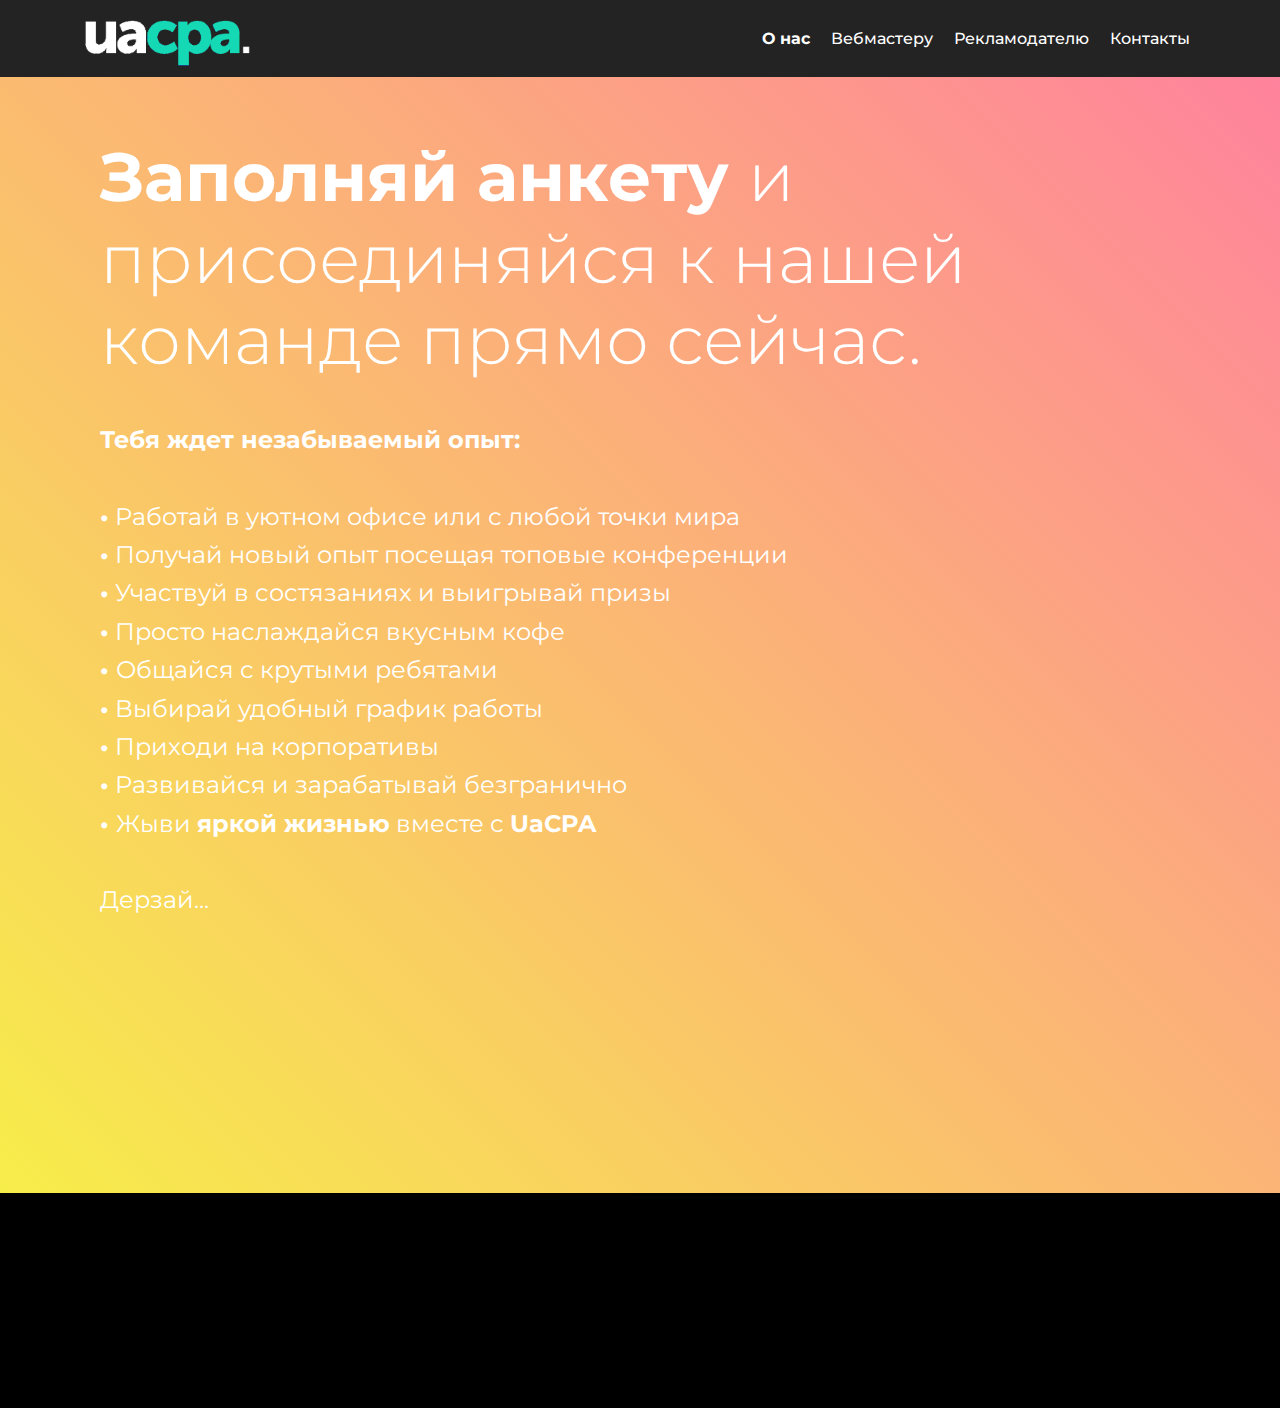
<file: career.html>
<!DOCTYPE html>
<html>
<head>
  <!-- Site made with Mobirise Website Builder v4.4.0, https://mobirise.com -->
  <meta charset="UTF-8">
  <meta http-equiv="X-UA-Compatible" content="IE=edge">
  <meta name="generator" content="Mobirise v4.4.0, mobirise.com">
  <meta name="viewport" content="width=device-width, initial-scale=1">
  <link rel="shortcut icon" href="assets/images/uacpa-fav-128x128.png" type="image/x-icon">
  <meta name="description" content="Карьера в компании UaCPA">
  <title>Карьера</title>
  <link rel="stylesheet" href="assets/web/assets/mobirise-icons/mobirise-icons.css">
  <link rel="stylesheet" href="assets/tether/tether.min.css">
  <link rel="stylesheet" href="assets/bootstrap/css/bootstrap.min.css">
  <link rel="stylesheet" href="assets/bootstrap/css/bootstrap-grid.min.css">
  <link rel="stylesheet" href="assets/bootstrap/css/bootstrap-reboot.min.css">
  <link rel="stylesheet" href="assets/socicon/css/styles.css">
  <link rel="stylesheet" href="assets/dropdown/css/style.css">
  <link rel="stylesheet" href="assets/animate.css/animate.min.css">
  <link rel="stylesheet" href="assets/theme/css/style.css">
  <link rel="stylesheet" href="assets/mobirise/css/mbr-additional.css" type="text/css">
  
  
  
</head>
<body>
<section class="menu cid-qBlaOIsdki" once="menu" id="menu1-2d" data-rv-view="1009">

    

    <nav class="navbar navbar-expand beta-menu navbar-dropdown align-items-center navbar-toggleable-sm">
        <button class="navbar-toggler navbar-toggler-right" type="button" data-toggle="collapse" data-target="#navbarSupportedContent" aria-controls="navbarSupportedContent" aria-expanded="false" aria-label="Toggle navigation">
            <div class="hamburger">
                <span></span>
                <span></span>
                <span></span>
                <span></span>
            </div>
        </button>
        <div class="menu-logo">
            <div class="navbar-brand">
                <span class="navbar-logo">
                    <a href="index.html">
                         <img src="assets/images/uacpa-logo-463x162.png" alt="Mobirise" title="" media-simple="true" style="height: 3.8rem;">
                    </a>
                </span>
                
            </div>
        </div>
        <div class="collapse navbar-collapse" id="navbarSupportedContent">
            <ul class="navbar-nav nav-dropdown nav-right" data-app-modern-menu="true"><li class="nav-item">
                    <a class="nav-link link text-white display-4" href="about.html"><strong>
                        
                        О нас</strong></a>
                </li><li class="nav-item"><a class="nav-link link text-white display-4" href="webmasters.html">
                        
                        Вебмастеру</a></li><li class="nav-item"><a class="nav-link link text-white display-4" href="advertisers.html">
                        
                        Рекламодателю</a></li>
                <li class="nav-item">
                    <a class="nav-link link text-white display-4" href="contact.html">Контакты</a>
                </li></ul>
            
        </div>
    </nav>
</section>

<section class="engine"><a href="https://mobirise.co/h">how to make your own website for free</a></section><section class="header11 cid-qBy1lUQcAe" id="header11-2g" data-rv-view="1006">

    <!-- Block parameters controls (Blue "Gear" panel) -->
    
    <!-- End block parameters -->

    
    <div class="container align-left">
        <div class="media-container-column mbr-white col-md-12">
            
            <h1 class="mbr-section-title py-3 mbr-fonts-style display-1"><strong>Заполняй анкету </strong>и присоединяйся к нашей команде прямо сейчас.
            </h1>
            <p class="mbr-text py-3 mbr-fonts-style display-5"><strong>
                Тебя ждет незабываемый опыт:</strong><strong><br></strong><br><strong>•</strong> Работай в уютном офисе или с любой точки мира<br><strong>•</strong> Получай новый опыт посещая топовые конференции<br><strong>•</strong> Участвуй в состязаниях и выигрывай призы<br><strong>•</strong> Просто наслаждайся вкусным кофе<br><strong>• </strong>Общайся с крутыми ребятами<br><strong>•</strong> Выбирай удобный график работы<br><strong>•</strong> Приходи на корпоративы<br><strong>•</strong> Развивайся и зарабатывай безгранично<br><strong>• </strong>Жыви <strong>яркой жизнью</strong> вместе с <strong>UaCPA</strong><br><br>Дерзай...<br><br> 
            </p>
            <div class="mbr-section-btn py-4"><a class="btn btn-md btn-white-outline display-4" href="https://uacpa.clowwd.com/form.html">Заполнить анкету</a></div>
        </div>
    </div>

    
</section>

<section once="" class="cid-qBlbs9VPDQ" id="footer7-2e" data-rv-view="1011">

    

    

    <div class="container">
        <div class="media-container-row align-center mbr-white">
            <div class="row row-links">
                <ul class="foot-menu">
                    
                    
                    
                    
                    
                <li class="foot-menu-item mbr-fonts-style display-7"><a href="about.html">О нас</a></li><li class="foot-menu-item mbr-fonts-style display-7"><a href="webmasters.html"><strong>Вебмастеру</strong></a></li><li class="foot-menu-item mbr-fonts-style display-7"><a href="advertisers.html"><strong>Рекламодателю</strong></a></li><li class="foot-menu-item mbr-fonts-style display-7"><a href="career.html">Карьера</a></li><li class="foot-menu-item mbr-fonts-style display-7"><p><a href="rules.html">Правила</a></p></li><li class="foot-menu-item mbr-fonts-style display-7"><p><a href="conf.html">Конфедициальность</a></p></li><li class="foot-menu-item mbr-fonts-style display-7"><a href="contact.html">Контакты</a></li></ul>
            </div>
            <div class="row social-row">
                <div class="social-list align-right pb-2">
                    
                    
                    
                    
                    
                    
                <div class="soc-item">
                        <a href="https://fb.com/uacpa" target="_blank">
                            <span class="mbr-iconfont mbr-iconfont-social socicon-facebook socicon" media-simple="true"></span>
                        </a>
                    </div><div class="soc-item">
                        <a href="https://vk.com/uacpa" target="_blank">
                            <span class="mbr-iconfont mbr-iconfont-social socicon-vkontakte socicon" media-simple="true"></span>
                        </a>
                    </div><div class="soc-item">
                        <a href="https://twitter.com/iuacpa" target="_blank">
                            <span class="mbr-iconfont mbr-iconfont-social socicon-twitter socicon" media-simple="true"></span>
                        </a>
                    </div><div class="soc-item">
                        <a href="https://www.youtube.com/user/uacpa" target="_blank">
                            <span class="mbr-iconfont mbr-iconfont-social socicon-youtube socicon" media-simple="true"></span>
                        </a>
                    </div><div class="soc-item">
                        <a href="https://www.instagram.com/uacpa.win" target="_blank">
                            <span class="mbr-iconfont mbr-iconfont-social socicon-instagram socicon" media-simple="true"></span>
                        </a>
                    </div><div class="soc-item">
                        <a href="https://www.linkedin.com/company/uacpa/" target="_blank">
                            <span class="mbr-iconfont mbr-iconfont-social socicon-linkedin socicon" media-simple="true"></span>
                        </a>
                    </div></div>
            </div>
            <div class="row row-copirayt">
                <p class="mbr-text mb-0 mbr-fonts-style mbr-white align-center display-7">
                    © Copyright 2017 <strong><a href="index.html">UaCPA </a></strong>— Все права защищены</p>
            </div>
        </div>
    </div>
</section>


  <script src="assets/web/assets/jquery/jquery.min.js"></script>
  <script src="assets/popper/popper.min.js"></script>
  <script src="assets/tether/tether.min.js"></script>
  <script src="assets/bootstrap/js/bootstrap.min.js"></script>
  <script src="assets/smooth-scroll/smooth-scroll.js"></script>
  <script src="assets/viewport-checker/jquery.viewportchecker.js"></script>
  <script src="assets/dropdown/js/script.min.js"></script>
  <script src="assets/touch-swipe/jquery.touch-swipe.min.js"></script>
  <script src="assets/theme/js/script.js"></script>
  
  
  <input name="animation" type="hidden">
  </body>
</html>
</file>
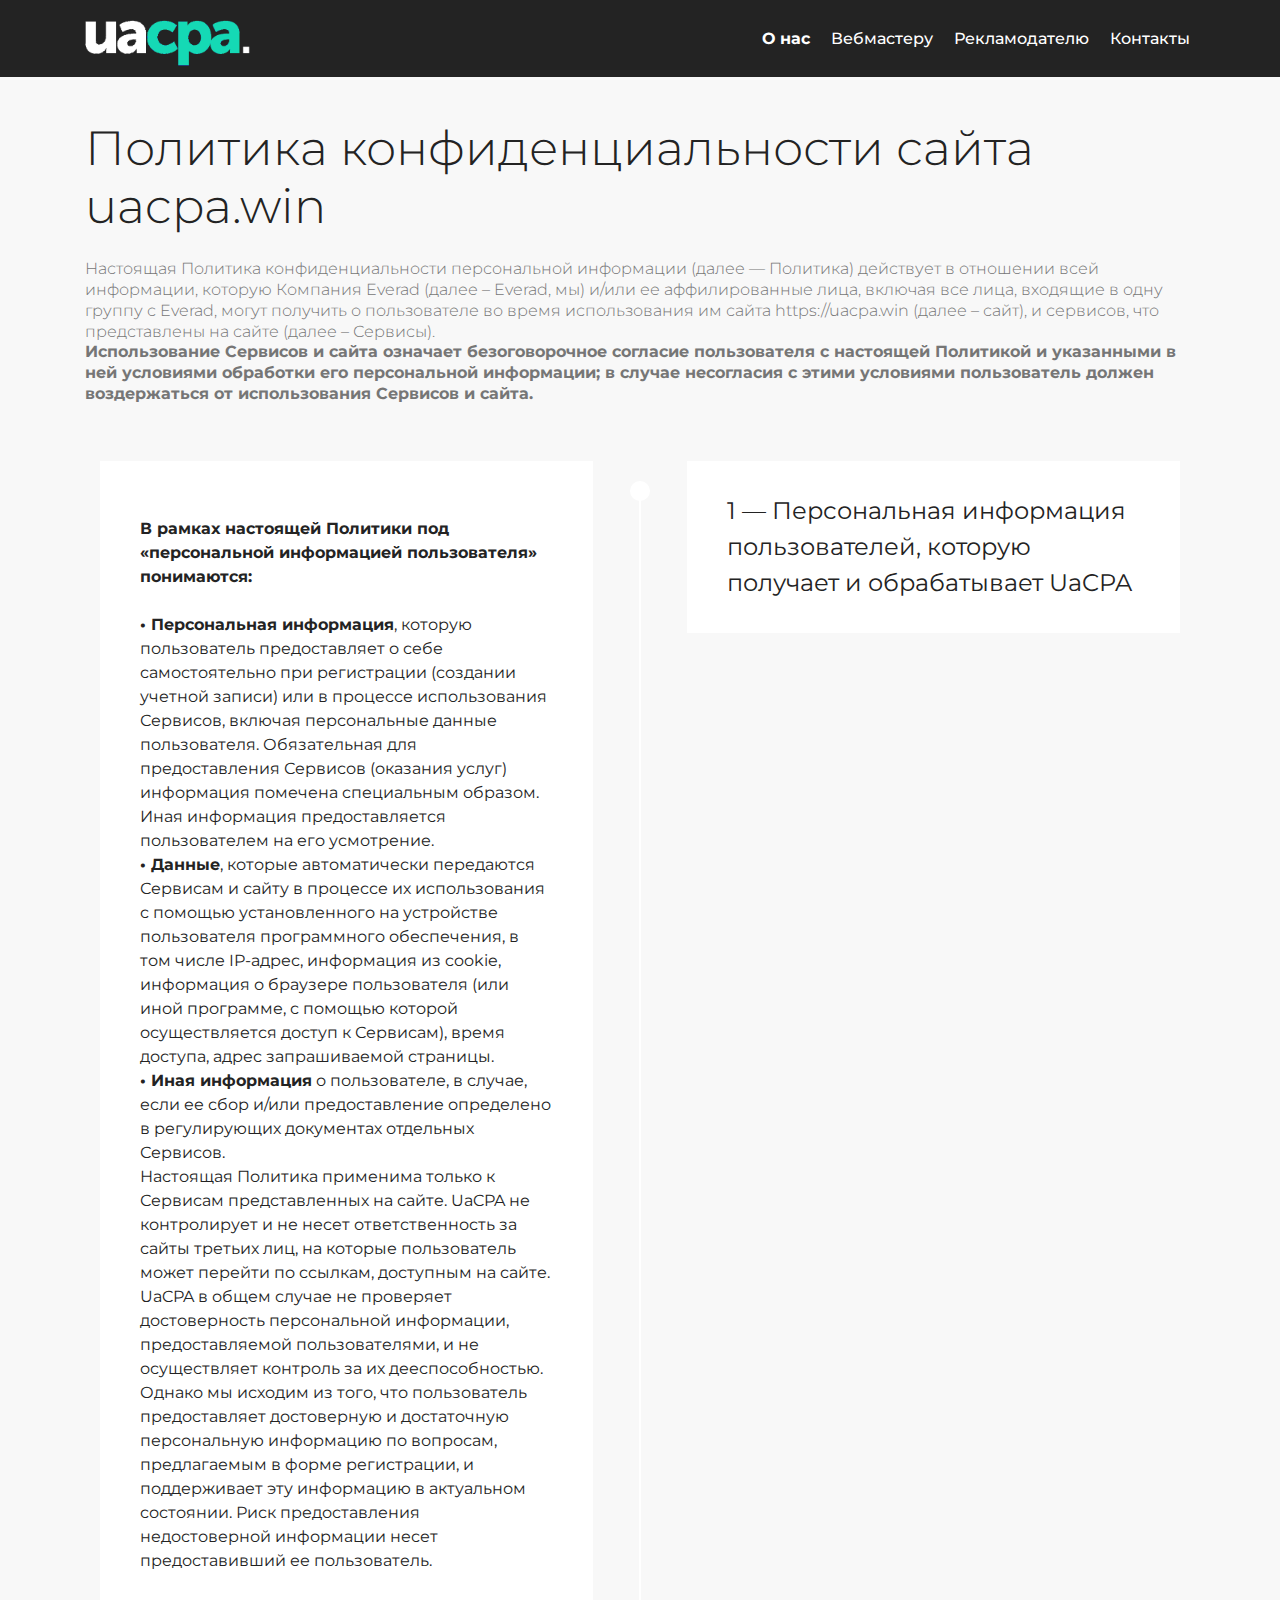
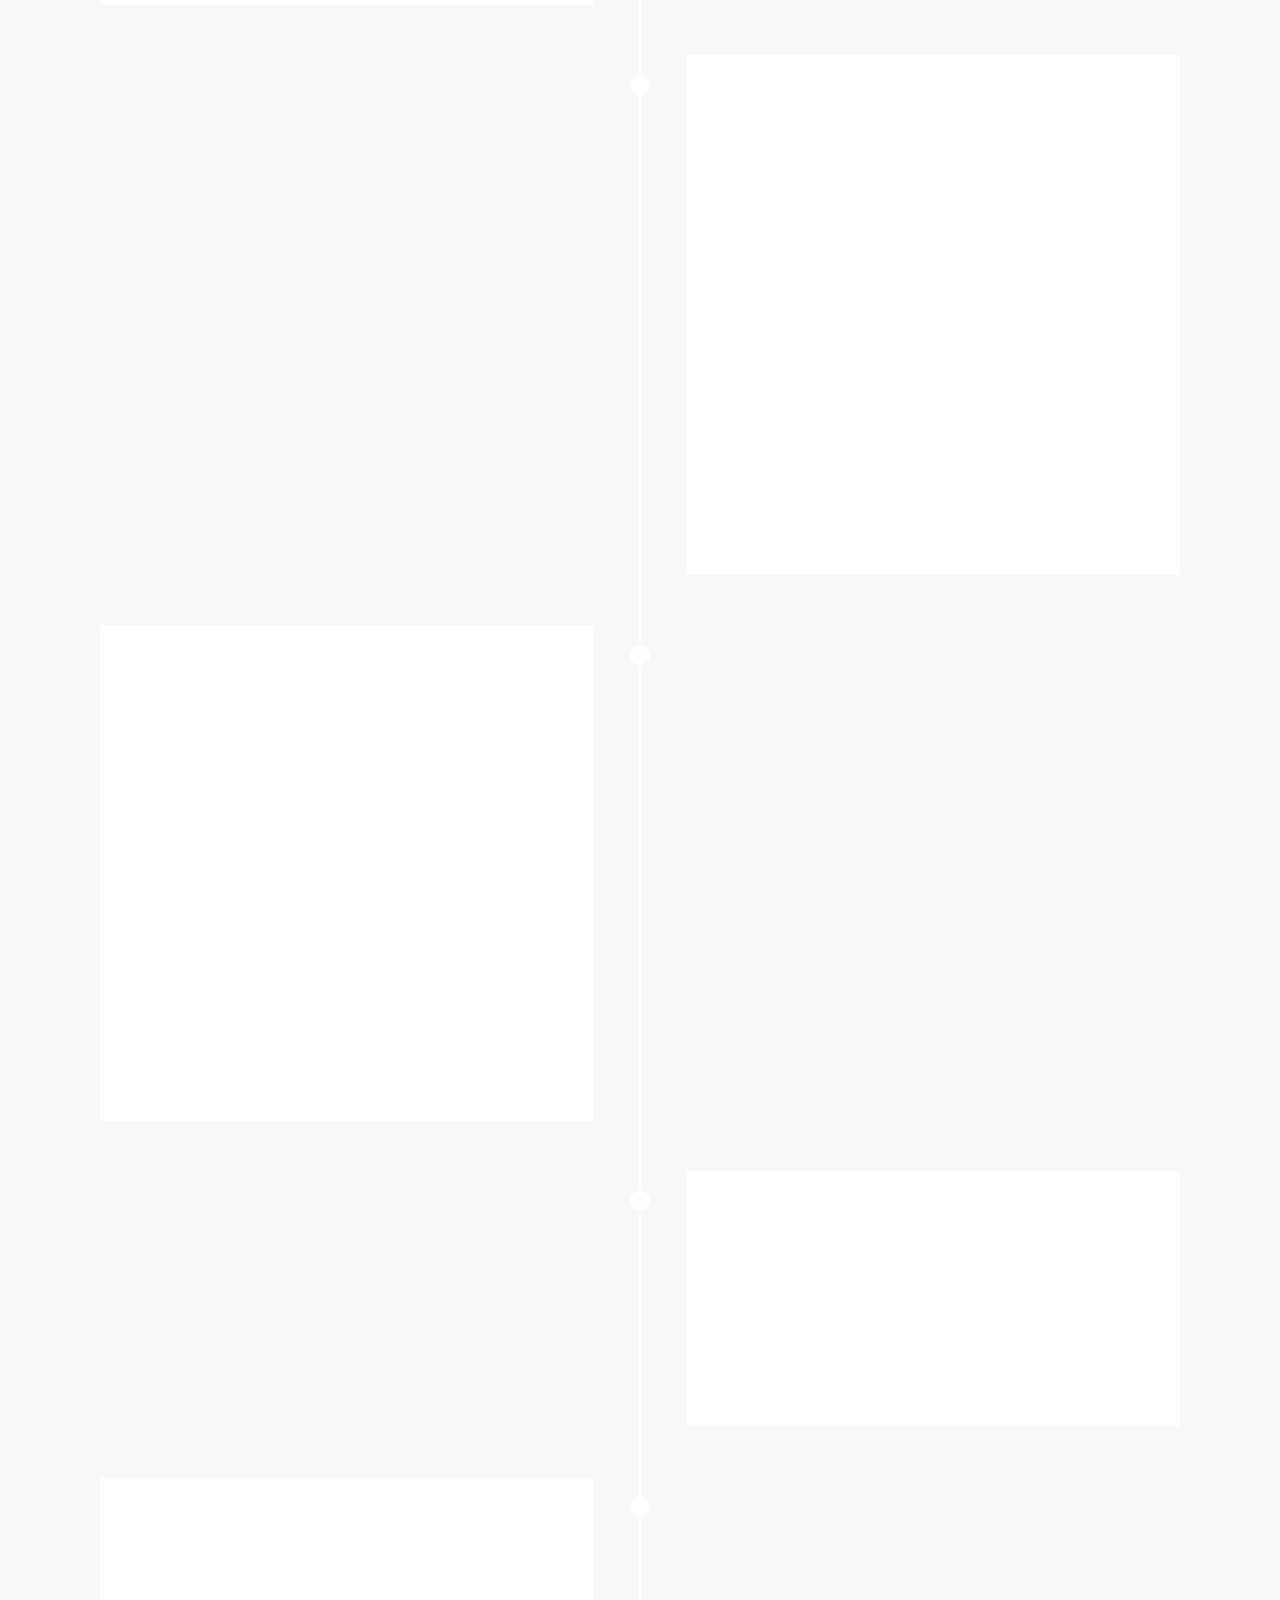
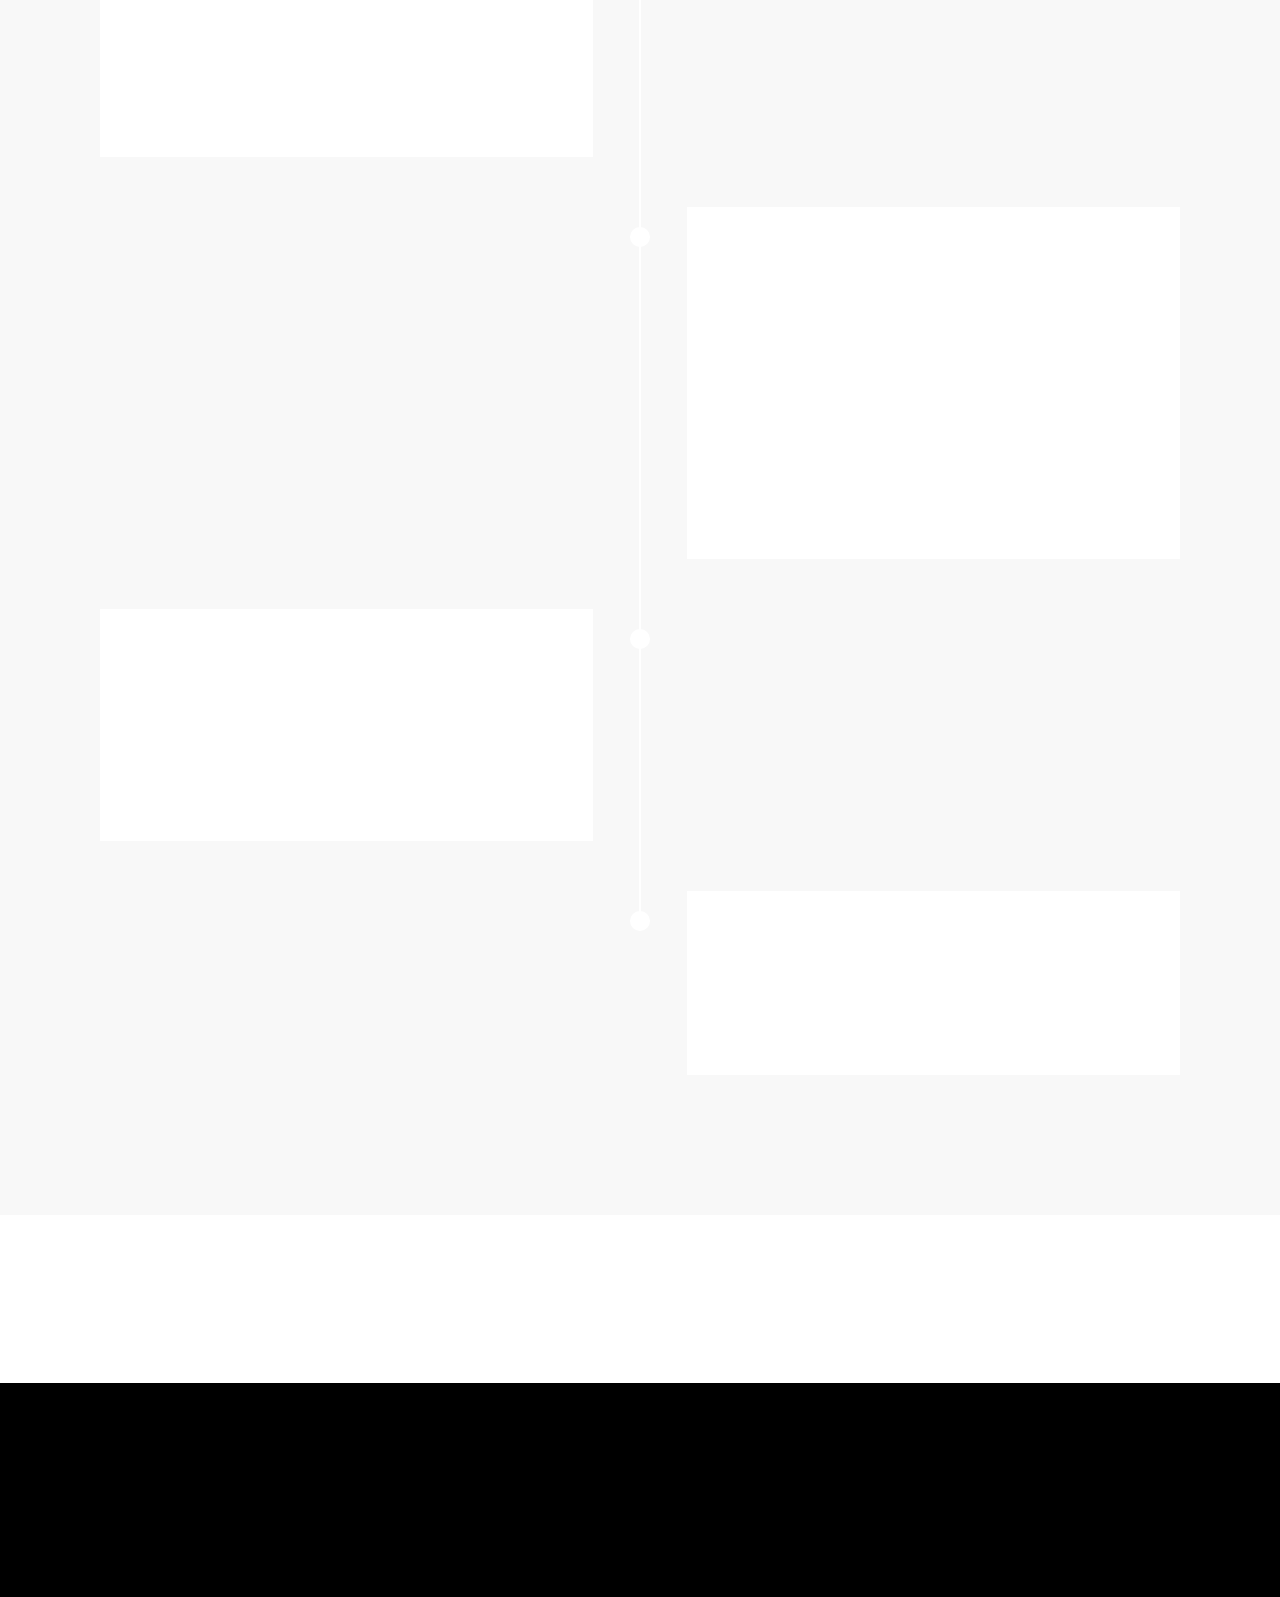
<file: conf.html>
<!DOCTYPE html>
<html>
<head>
  <!-- Site made with Mobirise Website Builder v4.4.0, https://mobirise.com -->
  <meta charset="UTF-8">
  <meta http-equiv="X-UA-Compatible" content="IE=edge">
  <meta name="generator" content="Mobirise v4.4.0, mobirise.com">
  <meta name="viewport" content="width=device-width, initial-scale=1">
  <link rel="shortcut icon" href="assets/images/uacpa-fav-128x128.png" type="image/x-icon">
  <meta name="description" content="Условия конфиденциальности">
  <title>Конфиденциальность</title>
  <link rel="stylesheet" href="assets/tether/tether.min.css">
  <link rel="stylesheet" href="assets/bootstrap/css/bootstrap.min.css">
  <link rel="stylesheet" href="assets/bootstrap/css/bootstrap-grid.min.css">
  <link rel="stylesheet" href="assets/bootstrap/css/bootstrap-reboot.min.css">
  <link rel="stylesheet" href="assets/socicon/css/styles.css">
  <link rel="stylesheet" href="assets/animate.css/animate.min.css">
  <link rel="stylesheet" href="assets/dropdown/css/style.css">
  <link rel="stylesheet" href="assets/theme/css/style.css">
  <link rel="stylesheet" href="assets/mobirise/css/mbr-additional.css" type="text/css">
  
  
  
</head>
<body>
<section class="menu cid-qBlaOIsdki" once="menu" id="menu1-t" data-rv-view="901">

    

    <nav class="navbar navbar-expand beta-menu navbar-dropdown align-items-center navbar-toggleable-sm">
        <button class="navbar-toggler navbar-toggler-right" type="button" data-toggle="collapse" data-target="#navbarSupportedContent" aria-controls="navbarSupportedContent" aria-expanded="false" aria-label="Toggle navigation">
            <div class="hamburger">
                <span></span>
                <span></span>
                <span></span>
                <span></span>
            </div>
        </button>
        <div class="menu-logo">
            <div class="navbar-brand">
                <span class="navbar-logo">
                    <a href="index.html">
                         <img src="assets/images/uacpa-logo-463x162.png" alt="Mobirise" title="" media-simple="true" style="height: 3.8rem;">
                    </a>
                </span>
                
            </div>
        </div>
        <div class="collapse navbar-collapse" id="navbarSupportedContent">
            <ul class="navbar-nav nav-dropdown nav-right" data-app-modern-menu="true"><li class="nav-item">
                    <a class="nav-link link text-white display-4" href="about.html"><strong>
                        
                        О нас</strong></a>
                </li><li class="nav-item"><a class="nav-link link text-white display-4" href="webmasters.html">
                        
                        Вебмастеру</a></li><li class="nav-item"><a class="nav-link link text-white display-4" href="advertisers.html">
                        
                        Рекламодателю</a></li>
                <li class="nav-item">
                    <a class="nav-link link text-white display-4" href="contact.html">Контакты</a>
                </li></ul>
            
        </div>
    </nav>
</section>

<section class="engine"><a href="https://mobirise.co/j">how to design a website for free</a></section><section class="timeline1 cid-qBqBRN5BxA" id="timeline1-v" data-rv-view="895">

    

    

    <div class="container align-center">
        <h2 class="mbr-section-title pb-3 mbr-fonts-style display-2">
            Политика конфиденциальности сайта uacpa.win</h2>
        <h3 class="mbr-section-subtitle pb-5 mbr-fonts-style display-7">Настоящая Политика конфиденциальности персональной информации (далее — Политика) действует в отношении всей информации, которую Компания Everad (далее – Everad, мы) и/или ее аффилированные лица, включая все лица, входящие в одну группу с Everad, могут получить о пользователе во время использования им сайта https://uacpa.win (далее – сайт), и сервисов, что представлены на сайте (далее – Сервисы).
<div><strong>Использование Сервисов и сайта означает безоговорочное согласие пользователя с настоящей Политикой и указанными в ней условиями обработки его персональной информации; в случае несогласия с этими условиями пользователь должен воздержаться от использования Сервисов и сайта.</strong></div></h3>

        <div class="container timelines-container" mbri-timelines="">
            <div class="row timeline-element reverse separline">      
                 <div class="timeline-date-panel col-xs-12 col-md-6  align-left">         
                    <div class="time-line-date-content">
                        <p class="mbr-timeline-date mbr-fonts-style display-5">
                            1 — Персональная информация пользователей, которую получает и обрабатывает UaCPA</p>
                    </div>
                </div>
           <span class="iconBackground"></span>
            <div class="col-xs-12 col-md-6 align-right">
                <div class="timeline-text-content">
                    <h4 class="mbr-timeline-title pb-3 mbr-fonts-style display-5"></h4>
                    <p class="mbr-timeline-text mbr-fonts-style display-7"><strong>В рамках настоящей Политики под «персональной информацией пользователя» понимаются:
</strong><br><br><strong>• Персональная информация</strong>, которую пользователь предоставляет о себе самостоятельно при регистрации (создании учетной записи) или в процессе использования Сервисов, включая персональные данные пользователя. Обязательная для предоставления Сервисов (оказания услуг) информация помечена специальным образом. Иная информация предоставляется пользователем на его усмотрение.
<br><strong>• Данные</strong>, которые автоматически передаются Сервисам и сайту в процессе их использования с помощью установленного на устройстве пользователя программного обеспечения, в том числе IP-адрес, информация из cookie, информация о браузере пользователя (или иной программе, с помощью которой осуществляется доступ к Сервисам), время доступа, адрес запрашиваемой страницы.
<br><strong>• Иная информация</strong> о пользователе, в случае, если ее сбор и/или предоставление определено в регулирующих документах отдельных Сервисов.
<br>Настоящая Политика применима только к Сервисам представленных на сайте. UaCPA не контролирует и не несет ответственность за сайты третьих лиц, на которые пользователь может перейти по ссылкам, доступным на сайте. 
<br>UaCPA в общем случае не проверяет достоверность персональной информации, предоставляемой пользователями, и не осуществляет контроль за их дееспособностью. Однако мы исходим из того, что пользователь предоставляет достоверную и достаточную персональную информацию по вопросам, предлагаемым в форме регистрации, и поддерживает эту информацию в актуальном состоянии. Риск предоставления недостоверной информации несет предоставивший ее пользователь.</p>
                 </div>
            </div>
            </div>

            <div class="row timeline-element  separline">
                <div class="timeline-date-panel col-xs-12 col-md-6 align-right">
                    <div class="time-line-date-content">
                        <p class="mbr-timeline-date mbr-fonts-style display-5">
                            2 — Цели сбора и обработки персональной информации пользователей&nbsp; &nbsp; &nbsp; &nbsp; &nbsp; &nbsp; &nbsp; &nbsp; &nbsp; &nbsp; &nbsp; &nbsp; &nbsp; &nbsp;</p>
                    </div>
                </div>
                <span class="iconBackground"></span>
                <div class="col-xs-12 col-md-6 align-left ">
                    <div class="timeline-text-content">
                        <h4 class="mbr-timeline-title pb-3 mbr-fonts-style display-5"></h4>
                        <p class="mbr-timeline-text mbr-fonts-style display-7"><strong>UaCPA собирает и хранит только те персональные данные, которые необходимы для предоставления Сервисов и корректной работы сайта.
</strong><br>Персональную информацию пользователя мы может использовать в следующих целях:<br><br><strong>• Для связи</strong> с пользователем, в том числе направление уведомлений, запросов и информации, касающихся использования Сервисов, оказания услуг, а также обработка запросов и заявок от пользователя;
<br><strong>• Улучшения качества</strong> Сервисов и сайта, удобства их использования, разработка новых Сервисов и услуг;
<br><strong>• Таргетирования</strong> рекламных материалов;
<br><strong>• Проведения</strong> статистических и иных исследований на основе обезличенных данных.<br></p>
                    </div>
                </div>
            </div> 


            <div class="row timeline-element reverse separline">
                <div class="timeline-date-panel col-xs-12 col-md-6  align-left">
                    <div class="time-line-date-content">
                        <p class="mbr-timeline-date mbr-fonts-style display-5">
                            3 —&nbsp;Условия обработки персональной информации пользователя и её передачи третьим лицам</p>
                    </div>
                </div>
                <span class="iconBackground"></span>
                <div class="col-xs-12 col-md-6 align-right">
                    <div class="timeline-text-content">
                        <h4 class="mbr-timeline-title pb-3 mbr-fonts-style display-5"></h4>      
                        <p class="mbr-timeline-text mbr-fonts-style display-7"><strong>Everad вправе передать персональную информацию пользователя третьим лицам исключительно в следующих случаях:
</strong><br><br><strong>• Пользователь</strong> выразил свое согласие на такие действия;
<br><strong>• Передача необходима</strong> в рамках использования пользователем определенного Сервиса либо для оказания услуги пользователю;
<br><strong>• Передача предусмотрена</strong>&nbsp;законодательством страны в рамках установленной законодательством процедуры;
<br>При обработке персональных данных пользователей UaCPA руководствуется законодательством о защите персональных данных.</p>
                    </div>
                </div>
            </div>

            <div class="row timeline-element  separline">
                <div class="timeline-date-panel col-xs-12 col-md-6 align-right">
                    <div class="time-line-date-content">
                        <p class="mbr-timeline-date mbr-fonts-style display-5">
                            4 —&nbsp;Изменение пользователем персональной информации</p>
                    </div>
                </div>
                <span class="iconBackground"></span>
                <div class="col-xs-12 col-md-6 align-left ">
                    <div class="timeline-text-content">
                        <h4 class="mbr-timeline-title pb-3 mbr-fonts-style display-5"></h4>
                        <p class="mbr-timeline-text mbr-fonts-style display-7">
                            Пользователь может в любой момент изменить (обновить, дополнить) либо удалить предоставленную им персональную информацию или ее часть, а также параметры ее конфиденциальности, воспользовавшись функцией редактирования персональных данных в разделе «Личный кабинет».
                        </p>
                    </div>
                </div>
            </div>


            <div class="row timeline-element reverse separline">
                <div class="timeline-date-panel col-xs-12 col-md-6  align-left">
                    <div class="time-line-date-content">
                        <p class="mbr-timeline-date mbr-fonts-style display-5">
                            5 —&nbsp;Несовершеннолетние</p>
                    </div>
                </div>
                <span class="iconBackground"></span>
                <div class="col-xs-12 col-md-6 align-right">
                    <div class="timeline-text-content">
                        <h4 class="mbr-timeline-title pb-3 mbr-fonts-style display-5"></h4>
                        <p class="mbr-timeline-text mbr-fonts-style display-7">Мы не будем сознательно собирать, использовать или разглашать персональные данные лиц, не достигших 18-летнего возраста, без получения предварительного согласия от лиц, выполняющих родительские обязанности относительно таких пользователей (например, от родителей или опекунов), через прямой внесетевой контакт.&nbsp;<br></p>
                    </div>
                </div>
            </div>


            <div class="row timeline-element separline">
                <div class="timeline-date-panel col-xs-12 col-md-6 align-right">
                    <div class="time-line-date-content">
                       <p class="mbr-timeline-date mbr-fonts-style display-5">
                            6 — Меры, применяемые для защиты персональной информации пользователей:&nbsp;<br></p>
                    </div>
                </div>
                <span class="iconBackground"></span>
                <div class="col-xs-12 col-md-6 align-left ">
                    <div class="timeline-text-content">
                        <h4 class="mbr-timeline-title pb-3 mbr-fonts-style display-5"></h4>
                        <p class="mbr-timeline-text mbr-fonts-style display-7">UaCPA принимает необходимые и достаточные организационные и технические меры для защиты персональной информации пользователя от неправомерного или случайного доступа, уничтожения, изменения, блокирования, копирования, распространения, а также от иных неправомерных действий с ней третьих лиц. <br>Однако мы не можем гарантировать 100% защиту персональных данных от неправомерных действий третьих лиц.&nbsp;<br></p>
                    </div>
                </div>
            </div>

            <div class="row timeline-element reverse separline">
                <div class="timeline-date-panel col-xs-12 col-md-6  align-left">
                    <div class="time-line-date-content">
                        <p class="mbr-timeline-date mbr-fonts-style display-5">
                           7 —&nbsp;Модификация</p>
                    </div>
                </div>
                <span class="iconBackground"></span>
                <div class="col-xs-12 col-md-6 align-right">
                    <div class="timeline-text-content">
                        <h4 class="mbr-timeline-title pb-3 mbr-fonts-style display-5"></h4>
                        <p class="mbr-timeline-text mbr-fonts-style display-7">UaCPA имеет право изменять данную Политику конфиденциальности, изменять и корректировать условия доступа или запрещать доступ к сайту, а также изменять его содержание в любое время без предварительного уведомления.&nbsp;<br></p>
                    </div>
                </div>
            </div>

            <div class="row timeline-element">
                <div class="timeline-date-panel col-xs-12 col-md-6 align-right">
                    <div class="time-line-date-content">
                        <p class="mbr-timeline-date mbr-fonts-style display-5">Обратная связь</p>
                    </div>
                </div>
                <span class="iconBackground"></span>
                <div class="col-xs-12 col-md-6 align-left ">
                    <div class="timeline-text-content">
                        <h4 class="mbr-timeline-title pb-3 mbr-fonts-style display-5"></h4>
                        <p class="mbr-timeline-text mbr-fonts-style display-7"><strong>Все предложения или вопросы по поводу настоящей Политики следует сообщать через <a href="page2.html"><b>форму обратной связи.</b></a></strong><br><strong><br></strong></p>
                    </div>
                </div>
            </div>

            

            

            

            
        </div>
    </div>
</section>

<section class="mbr-section info1 cid-qBqF5Tn8Oh" id="info1-x" data-rv-view="898">

    

    
    <div class="container">
        <div class="row justify-content-center content-row">
            <div class="media-container-column title col-12 col-lg-7 col-md-6">
                <h3 class="mbr-section-subtitle align-left mbr-light pb-3 mbr-fonts-style display-5"><strong>Не успел присоединится к нашей команде?</strong></h3>
                <h2 class="align-left mbr-bold mbr-fonts-style display-7">
                    Регистрируйся сечас</h2>
            </div>
            <div class="media-container-column col-12 col-lg-3 col-md-4">
                <div class="mbr-section-btn align-right py-4"><a class="btn btn-primary display-4" href="signup_wm.html">Регистрация</a></div>
            </div>
        </div>
    </div>
</section>

<section once="" class="cid-qBqHbh0s2N" id="footer7-11" data-rv-view="903">

    

    

    <div class="container">
        <div class="media-container-row align-center mbr-white">
            <div class="row row-links">
                <ul class="foot-menu">
                    
                    
                    
                    
                    
                <li class="foot-menu-item mbr-fonts-style display-7"><a href="about.html">О нас</a></li><li class="foot-menu-item mbr-fonts-style display-7"><a href="webmasters.html"><strong>Вебмастеру</strong></a></li><li class="foot-menu-item mbr-fonts-style display-7"><a href="advertisers.html"><strong>Рекламодателю</strong></a></li><li class="foot-menu-item mbr-fonts-style display-7"><a href="career.html">Карьера</a></li><li class="foot-menu-item mbr-fonts-style display-7"><p><a href="rules.html">Правила</a></p></li><li class="foot-menu-item mbr-fonts-style display-7"><p><a href="conf.html">Конфедициальность</a></p></li><li class="foot-menu-item mbr-fonts-style display-7"><a href="contact.html">Контакты</a></li></ul>
            </div>
            <div class="row social-row">
                <div class="social-list align-right pb-2">
                    
                    
                    
                    
                    
                    
                <div class="soc-item">
                        <a href="https://fb.com/uacpa" target="_blank">
                            <span class="mbr-iconfont mbr-iconfont-social socicon-facebook socicon" media-simple="true"></span>
                        </a>
                    </div><div class="soc-item">
                        <a href="https://vk.com/uacpa" target="_blank">
                            <span class="mbr-iconfont mbr-iconfont-social socicon-vkontakte socicon" media-simple="true"></span>
                        </a>
                    </div><div class="soc-item">
                        <a href="https://twitter.com/iuacpa" target="_blank">
                            <span class="mbr-iconfont mbr-iconfont-social socicon-twitter socicon" media-simple="true"></span>
                        </a>
                    </div><div class="soc-item">
                        <a href="https://www.youtube.com/user/uacpa" target="_blank">
                            <span class="mbr-iconfont mbr-iconfont-social socicon-youtube socicon" media-simple="true"></span>
                        </a>
                    </div><div class="soc-item">
                        <a href="https://www.instagram.com/uacpa.win" target="_blank">
                            <span class="mbr-iconfont mbr-iconfont-social socicon-instagram socicon" media-simple="true"></span>
                        </a>
                    </div><div class="soc-item">
                        <a href="https://www.linkedin.com/company/uacpa/" target="_blank">
                            <span class="mbr-iconfont mbr-iconfont-social socicon-linkedin socicon" media-simple="true"></span>
                        </a>
                    </div></div>
            </div>
            <div class="row row-copirayt">
                <p class="mbr-text mb-0 mbr-fonts-style mbr-white align-center display-7">
                    © Copyright 2017 <strong><a href="index.html">UaCPA </a></strong>— Все права защищены</p>
            </div>
        </div>
    </div>
</section>


  <script src="assets/web/assets/jquery/jquery.min.js"></script>
  <script src="assets/popper/popper.min.js"></script>
  <script src="assets/tether/tether.min.js"></script>
  <script src="assets/bootstrap/js/bootstrap.min.js"></script>
  <script src="assets/touch-swipe/jquery.touch-swipe.min.js"></script>
  <script src="assets/viewport-checker/jquery.viewportchecker.js"></script>
  <script src="assets/dropdown/js/script.min.js"></script>
  <script src="assets/smooth-scroll/smooth-scroll.js"></script>
  <script src="assets/theme/js/script.js"></script>
  
  
  <input name="animation" type="hidden">
  </body>
</html>
</file>
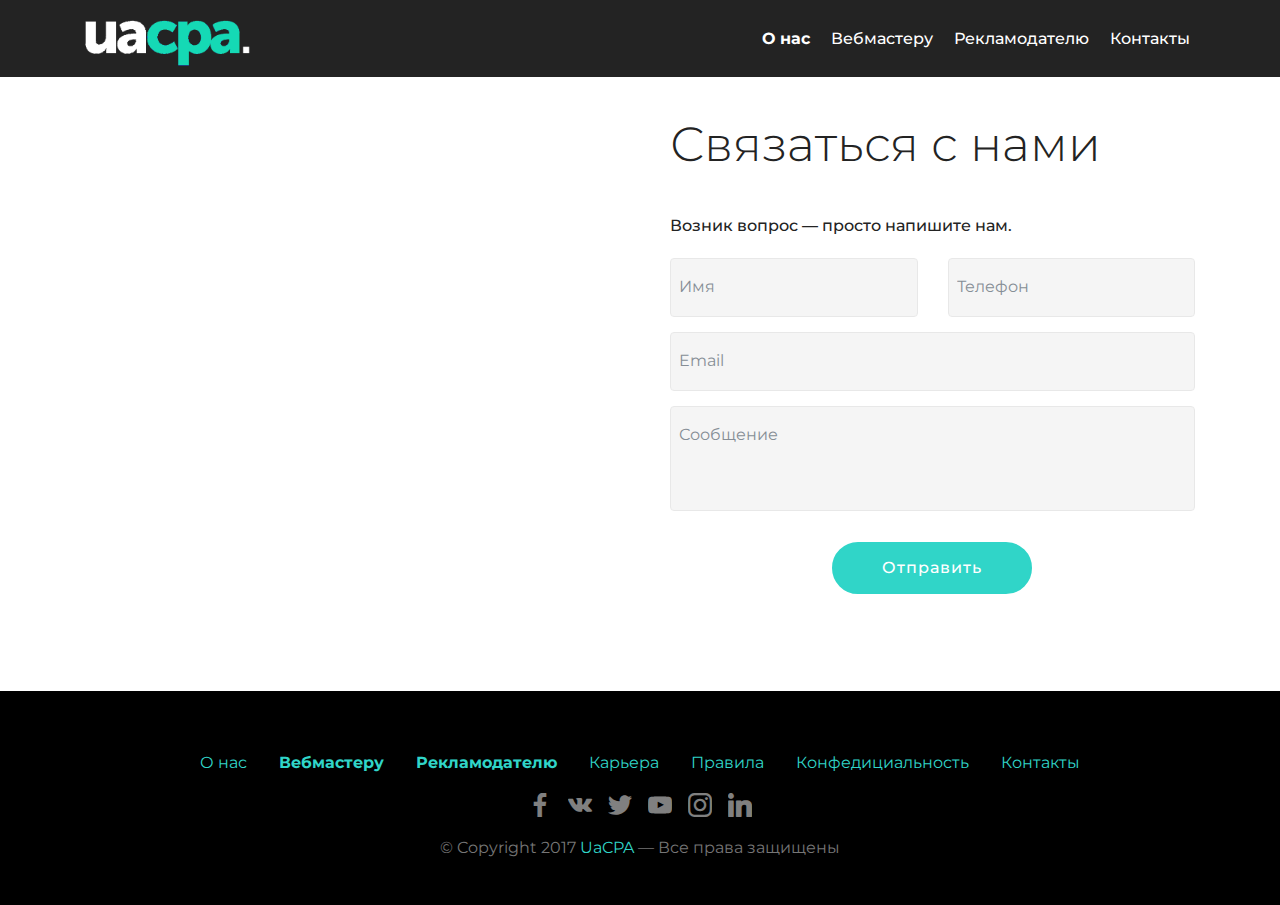
<file: contact.html>
<!DOCTYPE html>
<html>
<head>
  <!-- Site made with Mobirise Website Builder v4.4.0, https://mobirise.com -->
  <meta charset="UTF-8">
  <meta http-equiv="X-UA-Compatible" content="IE=edge">
  <meta name="generator" content="Mobirise v4.4.0, mobirise.com">
  <meta name="viewport" content="width=device-width, initial-scale=1">
  <link rel="shortcut icon" href="assets/images/uacpa-fav-128x128.png" type="image/x-icon">
  <meta name="description" content="Связаться с нами">
  <title>Контакты</title>
  <link rel="stylesheet" href="assets/web/assets/mobirise-icons/mobirise-icons.css">
  <link rel="stylesheet" href="assets/tether/tether.min.css">
  <link rel="stylesheet" href="assets/bootstrap/css/bootstrap.min.css">
  <link rel="stylesheet" href="assets/bootstrap/css/bootstrap-grid.min.css">
  <link rel="stylesheet" href="assets/bootstrap/css/bootstrap-reboot.min.css">
  <link rel="stylesheet" href="assets/socicon/css/styles.css">
  <link rel="stylesheet" href="assets/dropdown/css/style.css">
  <link rel="stylesheet" href="assets/animate.css/animate.min.css">
  <link rel="stylesheet" href="assets/theme/css/style.css">
  <link rel="stylesheet" href="assets/mobirise/css/mbr-additional.css" type="text/css">
  
  
  
</head>
<body>
<section class="menu cid-qBlaOIsdki" once="menu" id="menu1-o" data-rv-view="937">

    

    <nav class="navbar navbar-expand beta-menu navbar-dropdown align-items-center navbar-toggleable-sm">
        <button class="navbar-toggler navbar-toggler-right" type="button" data-toggle="collapse" data-target="#navbarSupportedContent" aria-controls="navbarSupportedContent" aria-expanded="false" aria-label="Toggle navigation">
            <div class="hamburger">
                <span></span>
                <span></span>
                <span></span>
                <span></span>
            </div>
        </button>
        <div class="menu-logo">
            <div class="navbar-brand">
                <span class="navbar-logo">
                    <a href="index.html">
                         <img src="assets/images/uacpa-logo-463x162.png" alt="Mobirise" title="" media-simple="true" style="height: 3.8rem;">
                    </a>
                </span>
                
            </div>
        </div>
        <div class="collapse navbar-collapse" id="navbarSupportedContent">
            <ul class="navbar-nav nav-dropdown nav-right" data-app-modern-menu="true"><li class="nav-item">
                    <a class="nav-link link text-white display-4" href="about.html"><strong>
                        
                        О нас</strong></a>
                </li><li class="nav-item"><a class="nav-link link text-white display-4" href="webmasters.html">
                        
                        Вебмастеру</a></li><li class="nav-item"><a class="nav-link link text-white display-4" href="advertisers.html">
                        
                        Рекламодателю</a></li>
                <li class="nav-item">
                    <a class="nav-link link text-white display-4" href="contact.html">Контакты</a>
                </li></ul>
            
        </div>
    </nav>
</section>

<section class="engine"><a href="https://mobirise.co/g">how to create a website</a></section><section class="mbr-section form4 cid-qBqqPC4J7s" id="form4-r" data-rv-view="934">

    

    
    <div class="container">
        <div class="row">
            <div class="col-md-6">
                <div class="google-map"><iframe frameborder="0" style="border:0" src="https://www.google.com/maps/embed/v1/place?key=AIzaSyA0Dx_boXQiwvdz8sJHoYeZNVTdoWONYkU&amp;q=place_id:ChIJmdBiNj7O1EARozHYaDgy6mg" allowfullscreen=""></iframe></div>
            </div>
            <div class="col-md-6">
                <h2 class="pb-3 align-left mbr-fonts-style display-2">
                    Связаться с нами</h2>
                <div>
                    <div class="icon-block pb-3">
                        
                        
                    </div>
                    <div class="icon-contacts pb-3">
                        <h5 class="align-left mbr-fonts-style display-7">Возник вопрос — просто напишите нам.</h5>
                        
                    </div>
                </div>
                <div data-form-type="formoid">
                    <div data-form-alert="" hidden="">Спасибо за ваш запрос. Мы свящемся с вами в ближайшее время.</div>
                    <form class="block mbr-form" action="https://mobirise.com/" method="post" data-form-title="Mobirise Form"><input type="hidden" data-form-email="true" value="QoHLyVpFVR38A8GlIejcmol+fBE77CwsL62TbkfVbT7FVZ5cBI8mL5/g4g308XUrDq69JIhag29SQgzKHsFLhRF0H7FMRP0X1CJ1Kg5x4j53FlRx6KuGbYTiq5fMcB3e">
                        <div class="row">
                            <div class="col-md-6 multi-horizontal" data-for="name">
                                <input type="text" class="form-control input" name="name" data-form-field="Name" placeholder="Имя" required="" id="name-form4-r">
                            </div>
                            <div class="col-md-6 multi-horizontal" data-for="phone">
                                <input type="text" class="form-control input" name="phone" data-form-field="Phone" placeholder="Телефон" required="" id="phone-form4-r">
                            </div>
                            <div class="col-md-12" data-for="email">
                                <input type="text" class="form-control input" name="email" data-form-field="Email" placeholder="Email" required="" id="email-form4-r">
                            </div>
                            <div class="col-md-12" data-for="message">
                                <textarea class="form-control input" name="message" rows="3" data-form-field="Message" placeholder="Сообщение" style="resize:none" id="message-form4-r"></textarea>
                            </div>
                            <div class="input-group-btn col-md-12" style="margin-top: 10px;"><button href="" type="submit" class="btn btn-primary btn-form display-4">Отправить</button></div>
                        </div>
                    </form>
                </div>
            </div>
        </div>
    </div>
</section>

<section once="" class="cid-qBlbs9VPDQ" id="footer7-p" data-rv-view="939">

    

    

    <div class="container">
        <div class="media-container-row align-center mbr-white">
            <div class="row row-links">
                <ul class="foot-menu">
                    
                    
                    
                    
                    
                <li class="foot-menu-item mbr-fonts-style display-7"><a href="about.html">О нас</a></li><li class="foot-menu-item mbr-fonts-style display-7"><a href="webmasters.html"><strong>Вебмастеру</strong></a></li><li class="foot-menu-item mbr-fonts-style display-7"><a href="advertisers.html"><strong>Рекламодателю</strong></a></li><li class="foot-menu-item mbr-fonts-style display-7"><a href="career.html">Карьера</a></li><li class="foot-menu-item mbr-fonts-style display-7"><p><a href="rules.html">Правила</a></p></li><li class="foot-menu-item mbr-fonts-style display-7"><p><a href="conf.html">Конфедициальность</a></p></li><li class="foot-menu-item mbr-fonts-style display-7"><a href="contact.html">Контакты</a></li></ul>
            </div>
            <div class="row social-row">
                <div class="social-list align-right pb-2">
                    
                    
                    
                    
                    
                    
                <div class="soc-item">
                        <a href="https://fb.com/uacpa" target="_blank">
                            <span class="mbr-iconfont mbr-iconfont-social socicon-facebook socicon" media-simple="true"></span>
                        </a>
                    </div><div class="soc-item">
                        <a href="https://vk.com/uacpa" target="_blank">
                            <span class="mbr-iconfont mbr-iconfont-social socicon-vkontakte socicon" media-simple="true"></span>
                        </a>
                    </div><div class="soc-item">
                        <a href="https://twitter.com/iuacpa" target="_blank">
                            <span class="mbr-iconfont mbr-iconfont-social socicon-twitter socicon" media-simple="true"></span>
                        </a>
                    </div><div class="soc-item">
                        <a href="https://www.youtube.com/user/uacpa" target="_blank">
                            <span class="mbr-iconfont mbr-iconfont-social socicon-youtube socicon" media-simple="true"></span>
                        </a>
                    </div><div class="soc-item">
                        <a href="https://www.instagram.com/uacpa.win" target="_blank">
                            <span class="mbr-iconfont mbr-iconfont-social socicon-instagram socicon" media-simple="true"></span>
                        </a>
                    </div><div class="soc-item">
                        <a href="https://www.linkedin.com/company/uacpa/" target="_blank">
                            <span class="mbr-iconfont mbr-iconfont-social socicon-linkedin socicon" media-simple="true"></span>
                        </a>
                    </div></div>
            </div>
            <div class="row row-copirayt">
                <p class="mbr-text mb-0 mbr-fonts-style mbr-white align-center display-7">
                    © Copyright 2017 <strong><a href="index.html">UaCPA </a></strong>— Все права защищены</p>
            </div>
        </div>
    </div>
</section>


  <script src="assets/web/assets/jquery/jquery.min.js"></script>
  <script src="assets/popper/popper.min.js"></script>
  <script src="assets/tether/tether.min.js"></script>
  <script src="assets/bootstrap/js/bootstrap.min.js"></script>
  <script src="assets/smooth-scroll/smooth-scroll.js"></script>
  <script src="assets/viewport-checker/jquery.viewportchecker.js"></script>
  <script src="assets/dropdown/js/script.min.js"></script>
  <script src="assets/touch-swipe/jquery.touch-swipe.min.js"></script>
  <script src="assets/theme/js/script.js"></script>
  <script src="assets/formoid/formoid.min.js"></script>
  
  
  <input name="animation" type="hidden">
  </body>
</html>
</file>
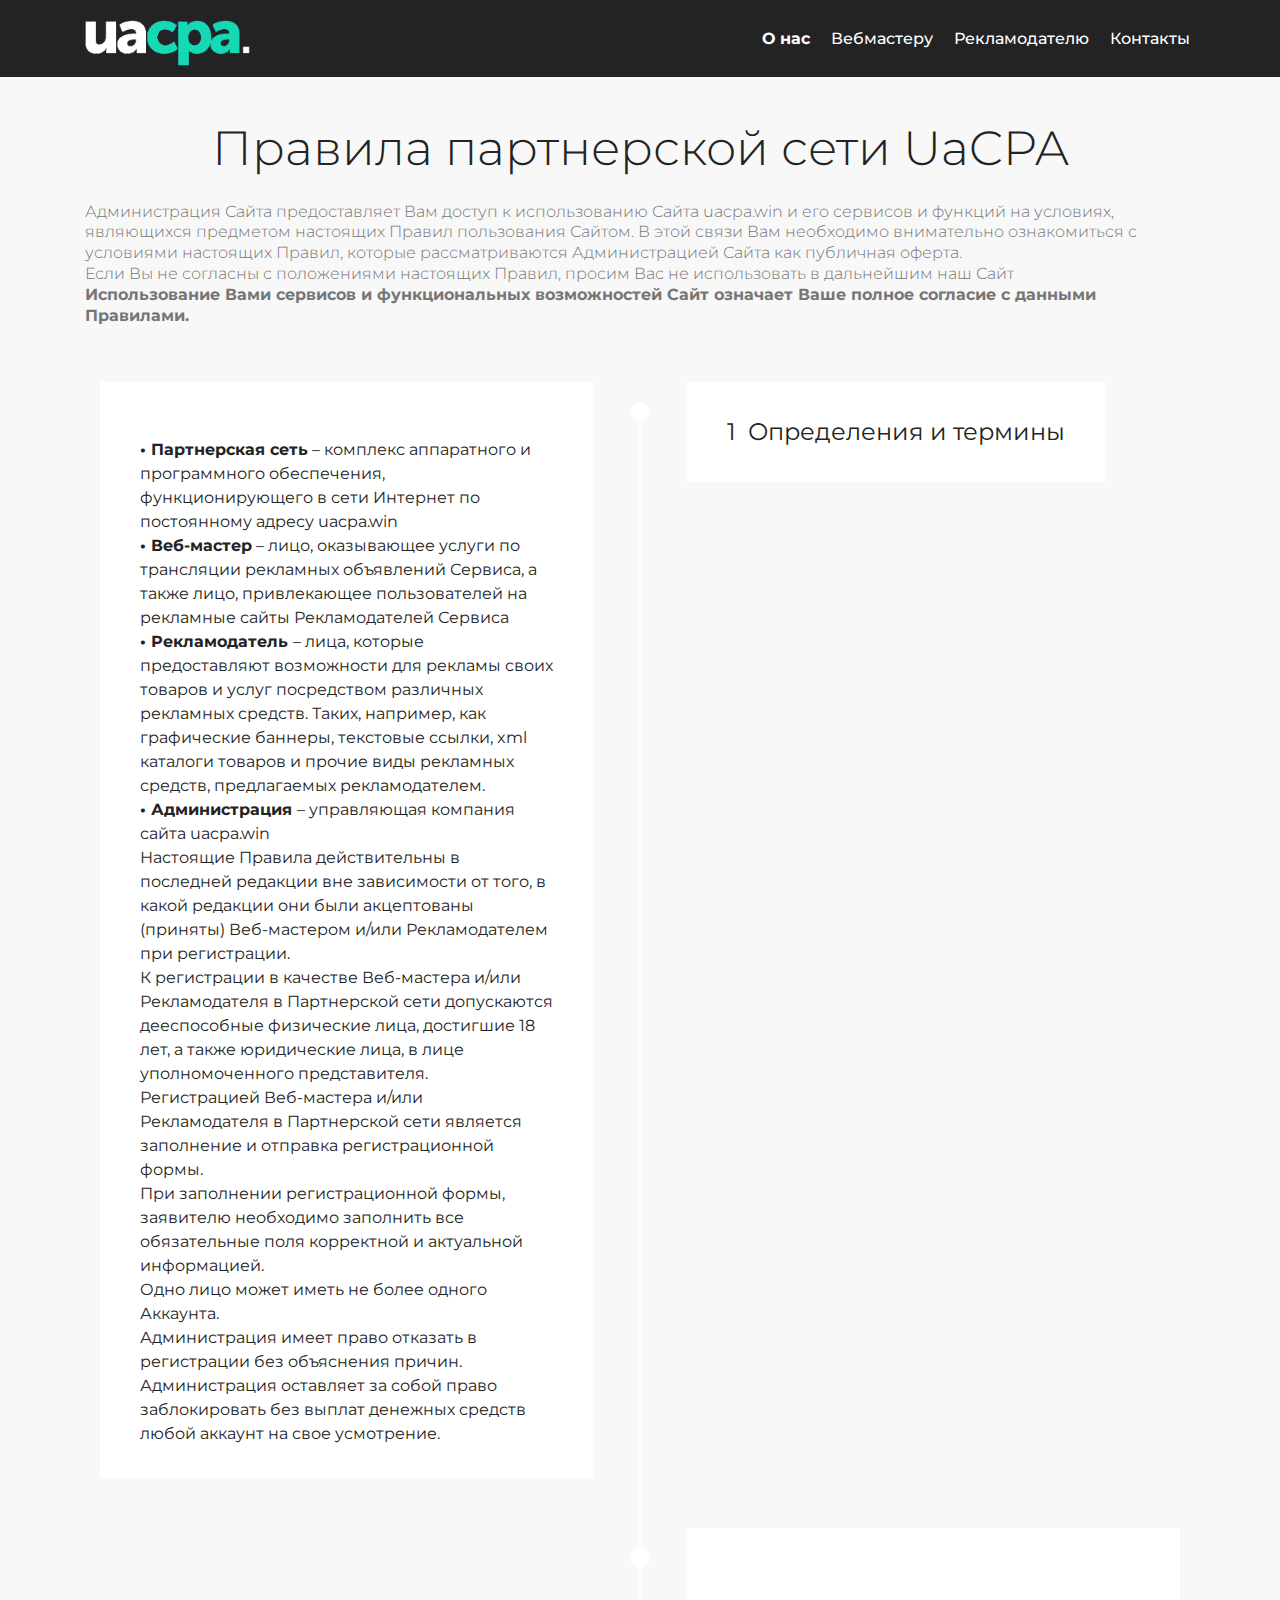
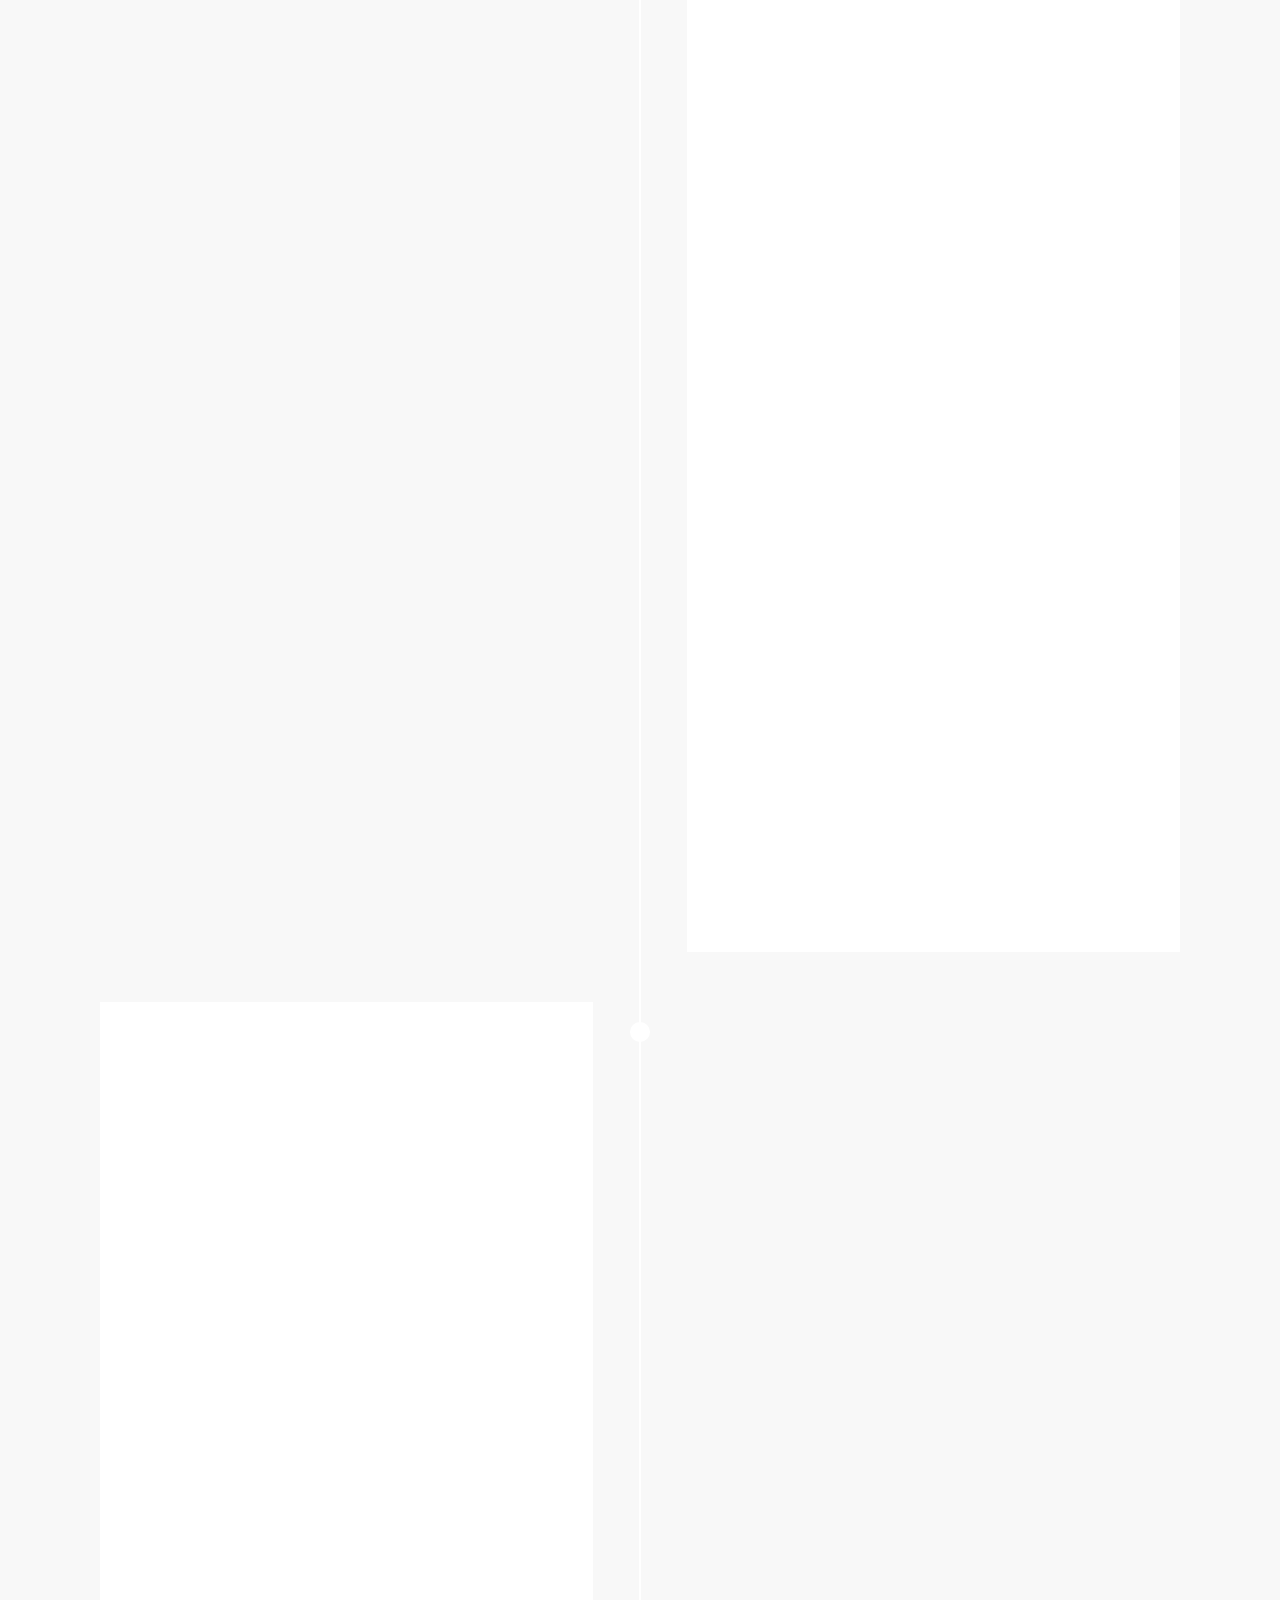
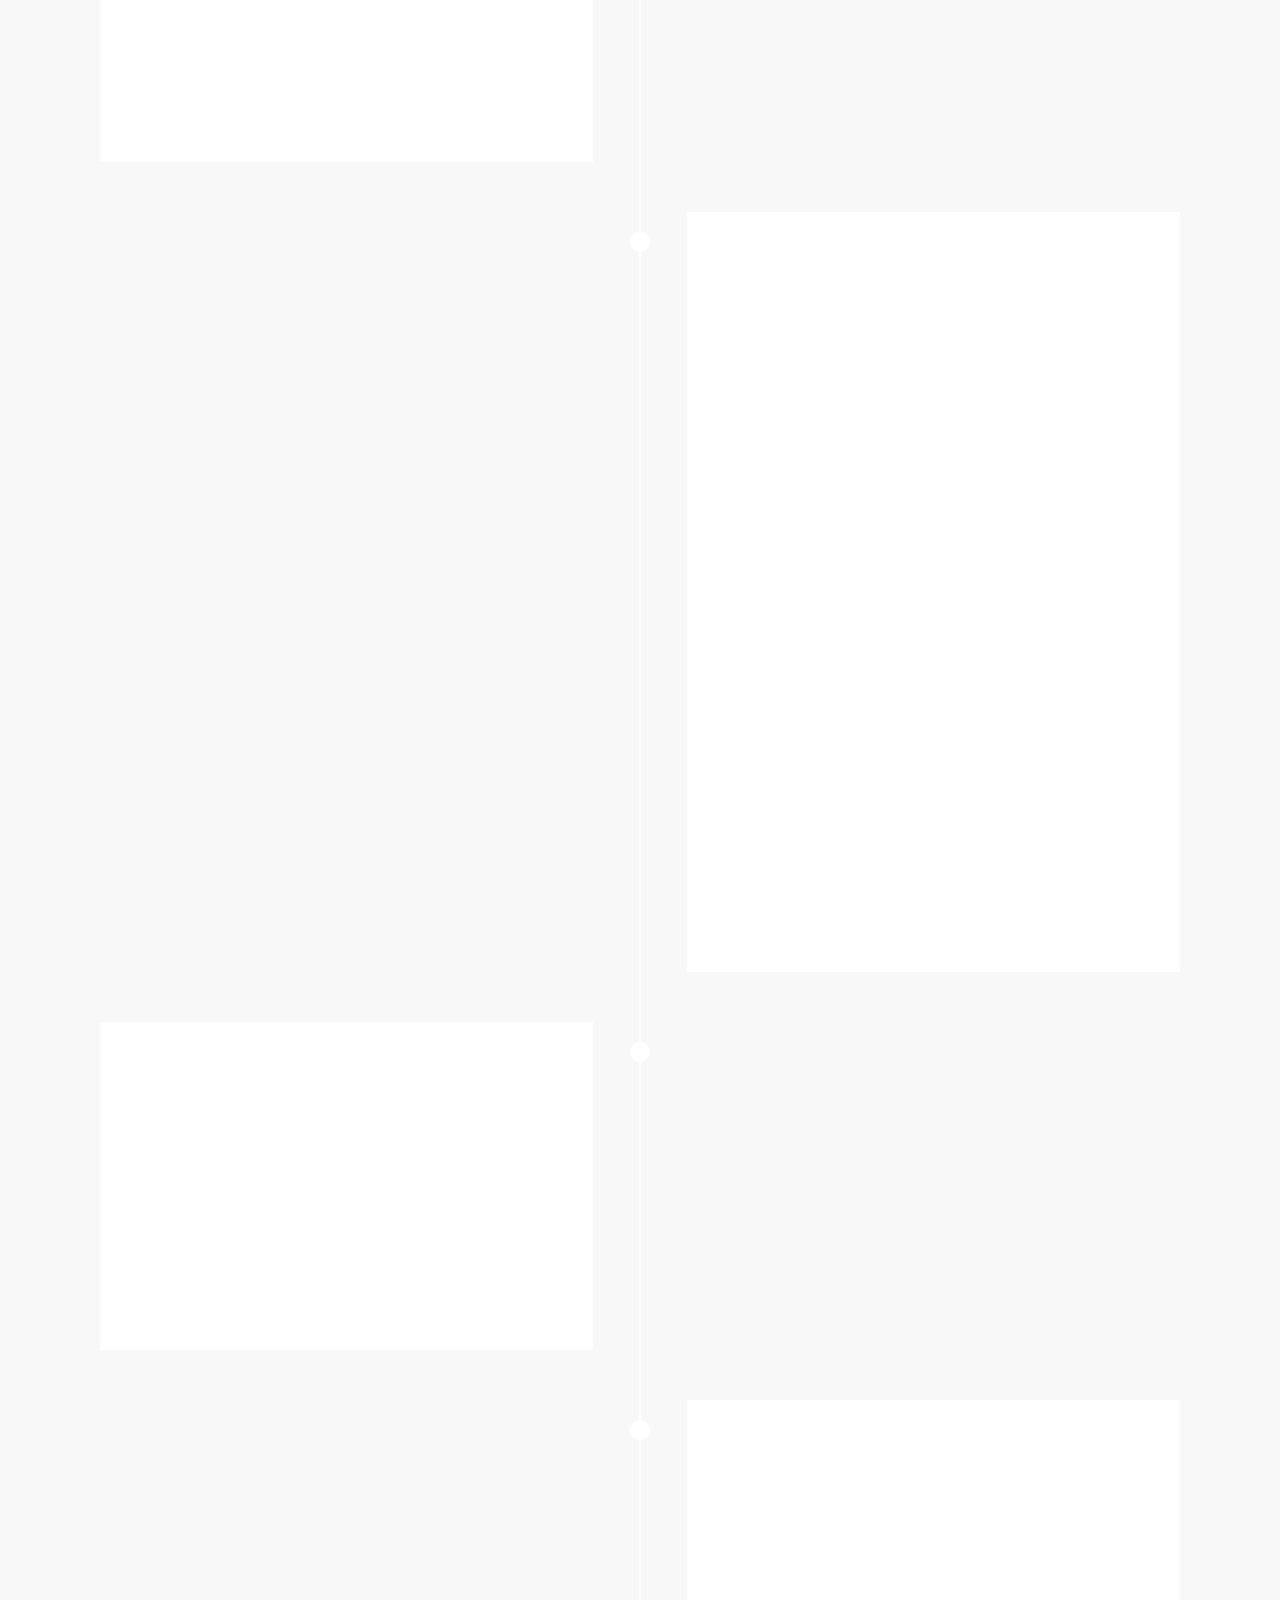
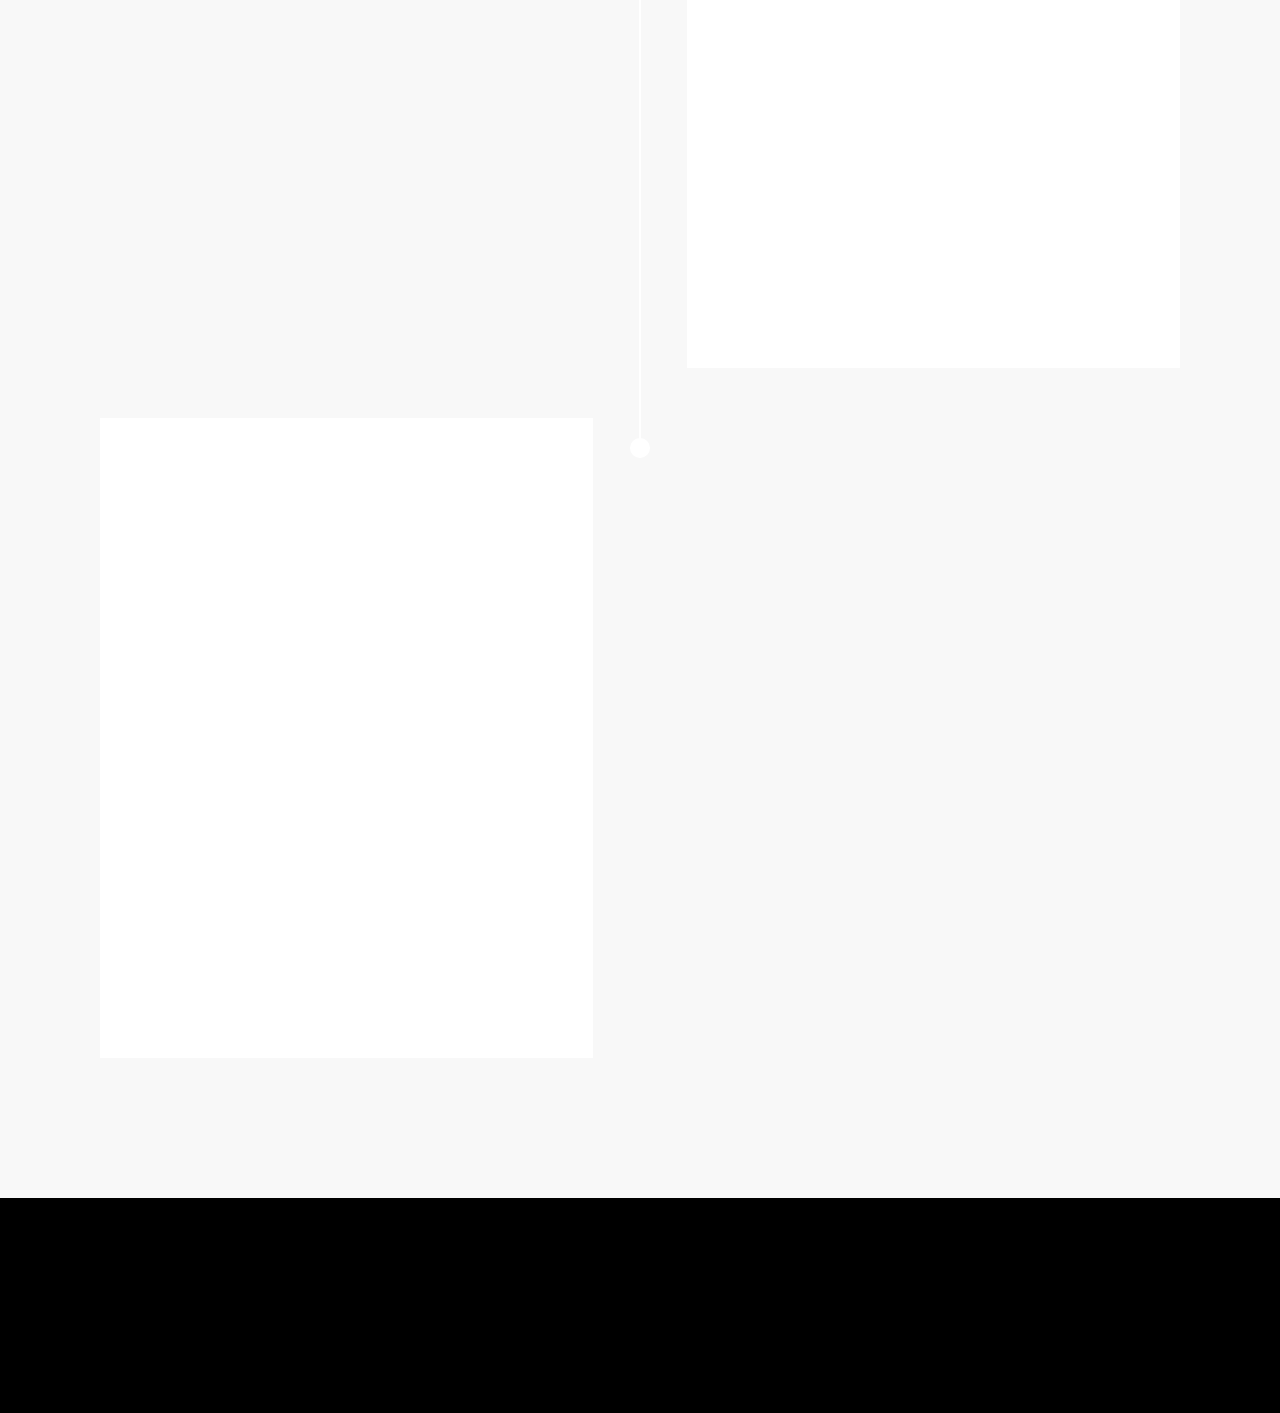
<file: rules.html>
<!DOCTYPE html>
<html>
<head>
  <!-- Site made with Mobirise Website Builder v4.4.0, https://mobirise.com -->
  <meta charset="UTF-8">
  <meta http-equiv="X-UA-Compatible" content="IE=edge">
  <meta name="generator" content="Mobirise v4.4.0, mobirise.com">
  <meta name="viewport" content="width=device-width, initial-scale=1">
  <link rel="shortcut icon" href="assets/images/uacpa-fav-128x128.png" type="image/x-icon">
  <meta name="description" content="Правила предоставления услуг">
  <title>Правила</title>
  <link rel="stylesheet" href="assets/tether/tether.min.css">
  <link rel="stylesheet" href="assets/bootstrap/css/bootstrap.min.css">
  <link rel="stylesheet" href="assets/bootstrap/css/bootstrap-grid.min.css">
  <link rel="stylesheet" href="assets/bootstrap/css/bootstrap-reboot.min.css">
  <link rel="stylesheet" href="assets/socicon/css/styles.css">
  <link rel="stylesheet" href="assets/animate.css/animate.min.css">
  <link rel="stylesheet" href="assets/dropdown/css/style.css">
  <link rel="stylesheet" href="assets/theme/css/style.css">
  <link rel="stylesheet" href="assets/mobirise/css/mbr-additional.css" type="text/css">
  
  
  
</head>
<body>
<section class="menu cid-qBlaOIsdki" once="menu" id="menu1-k" data-rv-view="973">

    

    <nav class="navbar navbar-expand beta-menu navbar-dropdown align-items-center navbar-toggleable-sm">
        <button class="navbar-toggler navbar-toggler-right" type="button" data-toggle="collapse" data-target="#navbarSupportedContent" aria-controls="navbarSupportedContent" aria-expanded="false" aria-label="Toggle navigation">
            <div class="hamburger">
                <span></span>
                <span></span>
                <span></span>
                <span></span>
            </div>
        </button>
        <div class="menu-logo">
            <div class="navbar-brand">
                <span class="navbar-logo">
                    <a href="index.html">
                         <img src="assets/images/uacpa-logo-463x162.png" alt="Mobirise" title="" media-simple="true" style="height: 3.8rem;">
                    </a>
                </span>
                
            </div>
        </div>
        <div class="collapse navbar-collapse" id="navbarSupportedContent">
            <ul class="navbar-nav nav-dropdown nav-right" data-app-modern-menu="true"><li class="nav-item">
                    <a class="nav-link link text-white display-4" href="about.html"><strong>
                        
                        О нас</strong></a>
                </li><li class="nav-item"><a class="nav-link link text-white display-4" href="webmasters.html">
                        
                        Вебмастеру</a></li><li class="nav-item"><a class="nav-link link text-white display-4" href="advertisers.html">
                        
                        Рекламодателю</a></li>
                <li class="nav-item">
                    <a class="nav-link link text-white display-4" href="contact.html">Контакты</a>
                </li></ul>
            
        </div>
    </nav>
</section>

<section class="engine"><a href="https://mobirise.co/e">web maker software</a></section><section class="timeline1 cid-qBpTfYrfkq" id="timeline1-m" data-rv-view="970">

    

    

    <div class="container align-center">
        <h2 class="mbr-section-title pb-3 mbr-fonts-style display-2">
            Правила партнерской сети UaCPA</h2>
        <h3 class="mbr-section-subtitle pb-5 mbr-fonts-style display-7">Администрация Сайта предоставляет Вам доступ к использованию Сайта uacpa.win и его сервисов и функций на условиях, являющихся предметом настоящих Правил пользования Сайтом. В этой связи Вам необходимо внимательно ознакомиться с условиями настоящих Правил, которые рассматриваются Администрацией Сайта как публичная оферта.
<div>Если Вы не согласны с положениями настоящих Правил, просим Вас не использовать в дальнейшим наш Сайт</div><div><strong>Использование Вами сервисов и функциональных возможностей Сайт означает Ваше полное согласие с данными Правилами.</strong></div></h3>

        <div class="container timelines-container" mbri-timelines="">
            <div class="row timeline-element reverse separline">      
                 <div class="timeline-date-panel col-xs-12 col-md-6  align-left">         
                    <div class="time-line-date-content">
                        <p class="mbr-timeline-date mbr-fonts-style display-5">
                            1 &nbsp;Определения и термины</p>
                    </div>
                </div>
           <span class="iconBackground"></span>
            <div class="col-xs-12 col-md-6 align-right">
                <div class="timeline-text-content">
                    <h4 class="mbr-timeline-title pb-3 mbr-fonts-style display-5"></h4>
                    <p class="mbr-timeline-text mbr-fonts-style display-7"><strong>• Партнерская сеть</strong> – комплекс аппаратного и программного обеспечения, функционирующего в сети Интернет по постоянному адресу uacpa.win
<br><strong>• Веб-мастер</strong>&nbsp;– лицо, оказывающее услуги по трансляции рекламных объявлений Сервиса, а также лицо, привлекающее пользователей на рекламные сайты Рекламодателей Сервиса
<br><strong>• Рекламодатель </strong>– лица, которые предоставляют возможности для рекламы своих товаров и услуг посредством различных рекламных средств. Таких, например, как графические баннеры, текстовые ссылки, xml каталоги товаров и прочие виды рекламных средств, предлагаемых рекламодателем.
<br><strong>• Администрация </strong>– управляющая компания сайта uacpa.win&nbsp;<br>Настоящие Правила действительны в последней редакции вне зависимости от того, в какой редакции они были акцептованы (приняты) Веб-мастером и/или Рекламодателем при регистрации.
<br>К регистрации в качестве Веб-мастера и/или Рекламодателя в Партнерской сети допускаются дееспособные физические лица, достигшие 18 лет, а также юридические лица, в лице уполномоченного представителя.
<br>Регистрацией Веб-мастера и/или Рекламодателя в Партнерской сети является заполнение и отправка регистрационной формы.
<br>При заполнении регистрационной формы, заявителю необходимо заполнить все обязательные поля корректной и актуальной информацией.
<br>Одно лицо может иметь не более одного Аккаунта.
<br>Администрация имеет право отказать в регистрации без объяснения причин.
<br>Администрация оставляет за собой право заблокировать без выплат денежных средств любой аккаунт на свое усмотрение.</p>
                 </div>
            </div>
            </div>

            <div class="row timeline-element  separline">
                <div class="timeline-date-panel col-xs-12 col-md-6 align-right">
                    <div class="time-line-date-content">
                        <p class="mbr-timeline-date mbr-fonts-style display-5">
                            2 Ограничения</p>
                    </div>
                </div>
                <span class="iconBackground"></span>
                <div class="col-xs-12 col-md-6 align-left ">
                    <div class="timeline-text-content">
                        <h4 class="mbr-timeline-title pb-3 mbr-fonts-style display-5"></h4>
                        <p class="mbr-timeline-text mbr-fonts-style display-7"><strong>
                            За нарушение любого из этих правил аккаунт полностью блокируется, без выплат заработанных средств:</strong><br><br>• <strong>запрещено </strong>использование сервисов размещения заданий (систем активной рекламы);
<br>• <strong>запрещено </strong>вознаграждение или просьбы к пользователям сайта (публично на сайте или приватно) пройти регистрацию на сайтах рекламодателей, равно как и введение в заблуждение о вознаграждениях, которые пользователи могут получить, пройдя регистрацию на сайтах рекламодателей;
<br><strong>•</strong> <strong>запрещено </strong>создание более 1 аккаунта на одного пользователя. В случае выявления дублирующих аккаунтов, все аккаунты полностью блокируются, а сумма из холда возвращается на счета рекламодателей;
<br><strong>• если</strong> существует необходимость создания нескольких аккаунтов, необходимо согласовать это через личного менеджера;
<br><strong>• полностью</strong> запрещено самостоятельно выполнять задания на сайтах рекламодателей, если оплачивается регистрация;
<br><strong>• если существует</strong> необходимость проверки учета (регистрация по своей ссылке), то следует сообщить об этом личному менеджеру;
<br><strong>• не размещать</strong> в близости к размещению ротатора призывы пройти регистрацию или совершить какое-либо действие, такие как «Получи 3 пачки кофе по цене одной!», «Зарегистрируйся и получи Iphone 5s» и так далее;
<br><strong>• инициировать </strong>любые автоматические переходы, показы и действия на сайты рекламодателя;
<br><strong>• вводить </strong>пользователя в заблуждения, заявляя о каких либо других условиях действия;<br>
                        </p>
                    </div>
                </div>
            </div> 


            <div class="row timeline-element reverse separline">
                <div class="timeline-date-panel col-xs-12 col-md-6  align-left">
                    <div class="time-line-date-content">
                        <p class="mbr-timeline-date mbr-fonts-style display-5">
                            3 Расчеты и выплаты</p>
                    </div>
                </div>
                <span class="iconBackground"></span>
                <div class="col-xs-12 col-md-6 align-right">
                    <div class="timeline-text-content">
                        <h4 class="mbr-timeline-title pb-3 mbr-fonts-style display-5"></h4>      
                        <p class="mbr-timeline-text mbr-fonts-style display-7"><strong>Расчеты с Веб-мастерами, задержка выплат и ограничения по выплатам:</strong><br><strong><br></strong><strong>• Администрация</strong> не оплачивает аккаунты, на которых более 10% дохода образовалось вследствие самостоятельного выполнения партнером действий на сайтах рекламодателей;
<br><strong>• Администрация</strong> может задержать выплаты на срок до 14 календарных дней, в случае подозрения на фрод (накрутку) для анализа принятых регистраций;
<br><strong>• минимальная сумма</strong> к выплате составляет $50 рублей;
<br><strong>• в целях защиты</strong> своих рекламодателей от фродовых действий со стороны Веб-мастеров, сеть, в случае выявления нарушений действующих требований может взыскивать штрафы с Веб-мастера. Объем штрафа зависит от внутреннего убеждения администрации и может составлять от 5 до 100% от денежных средств, находящихся на балансе аккаунта. Если выявлен факт фрода, то аккаунт блокируется без возможности восстановления, а все средства возвращаются на счета рекламодателей, в полном объеме.
<br>Все новости и уведомления сети отправляются по e-mail. Вы можете отписаться от любых рассылок в личном кабинете.</p>
                    </div>
                </div>
            </div>

            <div class="row timeline-element  separline">
                <div class="timeline-date-panel col-xs-12 col-md-6 align-right">
                    <div class="time-line-date-content">
                        <p class="mbr-timeline-date mbr-fonts-style display-5">
                            4 Ограничения источников трафика</p>
                    </div>
                </div>
                <span class="iconBackground"></span>
                <div class="col-xs-12 col-md-6 align-left ">
                    <div class="timeline-text-content">
                        <h4 class="mbr-timeline-title pb-3 mbr-fonts-style display-5"></h4>
                        <p class="mbr-timeline-text mbr-fonts-style display-7"></p><p><strong>
                            К участию в Партнерской сети не принимаются в качестве источников трафика:</strong><br><br>Веб-сайты и сервиcы, содержащие материалы:
<br><strong>• потенциально</strong> либо объективно опасные для посетителей, в том числе вирусы в любом качестве;
<br><strong>• порнографического</strong> характера;
<br><strong>• пропагандирующие</strong> <strong>насилие </strong>в любой форме;
<br><strong>• пропагандирующие</strong> <strong>дискриминацию </strong>по возрастной, расовой, половой, религиозной, национальной, сексуальной нетерпимости;
<br><strong>• нарушающие</strong> права интеллектуальной собственности третьих лиц и организаций;
&nbsp;&nbsp;&nbsp;&nbsp;<br>Источники трафика должны полностью соответствовать дополнительным требованиям Программ, для которых они используются.
<br>Запрещается отправлять трафик с Источника, тип которого запрещен для использования в условиях выбранной Программы.
<br>Партнер должен убедиться в том, что сторонние java-скрипты не вносят изменений в работу Потоков Партнерской сети.
<br>Администрация Партнерской сети вправе допустить к участию Источники, не удовлетворяющие вышеперечисленным условиям, а также отклонить Источники, соответствующие всем вышеперечисленным условиям без объяснения причин.<br><strong>
                        </strong></p><p></p>
                    </div>
                </div>
            </div>


            <div class="row timeline-element reverse separline">
                <div class="timeline-date-panel col-xs-12 col-md-6  align-left">
                    <div class="time-line-date-content">
                        <p class="mbr-timeline-date mbr-fonts-style display-5">
                            5 Ограничения товаров</p>
                    </div>
                </div>
                <span class="iconBackground"></span>
                <div class="col-xs-12 col-md-6 align-right">
                    <div class="timeline-text-content">
                        <h4 class="mbr-timeline-title pb-3 mbr-fonts-style display-5"></h4>
                        <p class="mbr-timeline-text mbr-fonts-style display-7"><strong>К участию в Партнерской сети не принимаются товары:
</strong><br><br><strong>• потенциально </strong>либо объективно опасные для людей продукты и товары;
<br><strong>• товары </strong>порнографического характера;
<br>содержащие наркотические и/или<br><strong>• запрещенные</strong> препараты;
<br><strong>• товары</strong> и продукты распространение которых запрещено местным законодательством.</p>
                    </div>
                </div>
            </div>


            <div class="row timeline-element separline">
                <div class="timeline-date-panel col-xs-12 col-md-6 align-right">
                    <div class="time-line-date-content">
                       <p class="mbr-timeline-date mbr-fonts-style display-5">
                            6 Отказ от ответственности</p>
                    </div>
                </div>
                <span class="iconBackground"></span>
                <div class="col-xs-12 col-md-6 align-left ">
                    <div class="timeline-text-content">
                        <h4 class="mbr-timeline-title pb-3 mbr-fonts-style display-5"></h4>
                        <p class="mbr-timeline-text mbr-fonts-style display-7">• Администрация не несет ответственности за действия Веб-мастеров, которые повлекли нарушение прав третьих лиц.
<br>• Администрация не несет ответственности за содержание информации, размещенной Веб-Мастерами и/или Рекламодателями.
<br>• Администрация вправе не реагировать на запросы, обращения и письма, что не содержат реквизитов обращающегося (ФИО, контактные данные).
<br>• Администрация не несет ответственности за регистрационные данные, что были указаны Веб-мастером и/или Рекламодателем при взаимодействии с информационным полем сайта.
<br>• Пользователи самостоятельно несет ответственность за использование продукции приобретенной ним посредством информационного поля сайта, а так же за последствия такого использования.</p>
                    </div>
                </div>
            </div>

            <div class="row timeline-element reverse">
                <div class="timeline-date-panel col-xs-12 col-md-6  align-left">
                    <div class="time-line-date-content">
                        <p class="mbr-timeline-date mbr-fonts-style display-5">
                           7 Порядок урегулирования споров</p>
                    </div>
                </div>
                <span class="iconBackground"></span>
                <div class="col-xs-12 col-md-6 align-right">
                    <div class="timeline-text-content">
                        <h4 class="mbr-timeline-title pb-3 mbr-fonts-style display-5"></h4>
                        <p class="mbr-timeline-text mbr-fonts-style display-7"><strong>В случае выявления на Сайте размещенной информации, содержащей в себе результаты интеллектуальной собственности, принадлежащие третьим лицам, правообладатель обязан:
</strong><br><br><strong>• Составить претензию</strong> с указанием фактических и нормативных оснований, которые дают возможность Администрации изъять информацию из публичного доступа.
<br><strong>• Прикрепить</strong> к претензии доказательства оригинальности результата интеллектуальной собственности (оригинальный экземпляр, другие документы, подтверждающие правообладание на объект авторского права).
<br>Администрация не является выгодополучателем в сделках между Веб-мастерами и Рекламодателями, не несет ответственности, и не обязана содействовать Веб-мастерам в организации процессов разбирательств, равным счетом, имеет право не реагировать на запросы Веб-мастеров в свой адрес, в связи с указанными обстоятельствами.</p>
                    </div>
                </div>
            </div>

            

            

            

            

            
        </div>
    </div>
</section>

<section once="" class="cid-qBlbs9VPDQ" id="footer7-l" data-rv-view="975">

    

    

    <div class="container">
        <div class="media-container-row align-center mbr-white">
            <div class="row row-links">
                <ul class="foot-menu">
                    
                    
                    
                    
                    
                <li class="foot-menu-item mbr-fonts-style display-7"><a href="about.html">О нас</a></li><li class="foot-menu-item mbr-fonts-style display-7"><a href="webmasters.html"><strong>Вебмастеру</strong></a></li><li class="foot-menu-item mbr-fonts-style display-7"><a href="advertisers.html"><strong>Рекламодателю</strong></a></li><li class="foot-menu-item mbr-fonts-style display-7"><a href="career.html">Карьера</a></li><li class="foot-menu-item mbr-fonts-style display-7"><p><a href="rules.html">Правила</a></p></li><li class="foot-menu-item mbr-fonts-style display-7"><p><a href="conf.html">Конфедициальность</a></p></li><li class="foot-menu-item mbr-fonts-style display-7"><a href="contact.html">Контакты</a></li></ul>
            </div>
            <div class="row social-row">
                <div class="social-list align-right pb-2">
                    
                    
                    
                    
                    
                    
                <div class="soc-item">
                        <a href="https://fb.com/uacpa" target="_blank">
                            <span class="mbr-iconfont mbr-iconfont-social socicon-facebook socicon" media-simple="true"></span>
                        </a>
                    </div><div class="soc-item">
                        <a href="https://vk.com/uacpa" target="_blank">
                            <span class="mbr-iconfont mbr-iconfont-social socicon-vkontakte socicon" media-simple="true"></span>
                        </a>
                    </div><div class="soc-item">
                        <a href="https://twitter.com/iuacpa" target="_blank">
                            <span class="mbr-iconfont mbr-iconfont-social socicon-twitter socicon" media-simple="true"></span>
                        </a>
                    </div><div class="soc-item">
                        <a href="https://www.youtube.com/user/uacpa" target="_blank">
                            <span class="mbr-iconfont mbr-iconfont-social socicon-youtube socicon" media-simple="true"></span>
                        </a>
                    </div><div class="soc-item">
                        <a href="https://www.instagram.com/uacpa.win" target="_blank">
                            <span class="mbr-iconfont mbr-iconfont-social socicon-instagram socicon" media-simple="true"></span>
                        </a>
                    </div><div class="soc-item">
                        <a href="https://www.linkedin.com/company/uacpa/" target="_blank">
                            <span class="mbr-iconfont mbr-iconfont-social socicon-linkedin socicon" media-simple="true"></span>
                        </a>
                    </div></div>
            </div>
            <div class="row row-copirayt">
                <p class="mbr-text mb-0 mbr-fonts-style mbr-white align-center display-7">
                    © Copyright 2017 <strong><a href="index.html">UaCPA </a></strong>— Все права защищены</p>
            </div>
        </div>
    </div>
</section>


  <script src="assets/web/assets/jquery/jquery.min.js"></script>
  <script src="assets/popper/popper.min.js"></script>
  <script src="assets/tether/tether.min.js"></script>
  <script src="assets/bootstrap/js/bootstrap.min.js"></script>
  <script src="assets/touch-swipe/jquery.touch-swipe.min.js"></script>
  <script src="assets/viewport-checker/jquery.viewportchecker.js"></script>
  <script src="assets/dropdown/js/script.min.js"></script>
  <script src="assets/smooth-scroll/smooth-scroll.js"></script>
  <script src="assets/theme/js/script.js"></script>
  
  
  <input name="animation" type="hidden">
  </body>
</html>
</file>
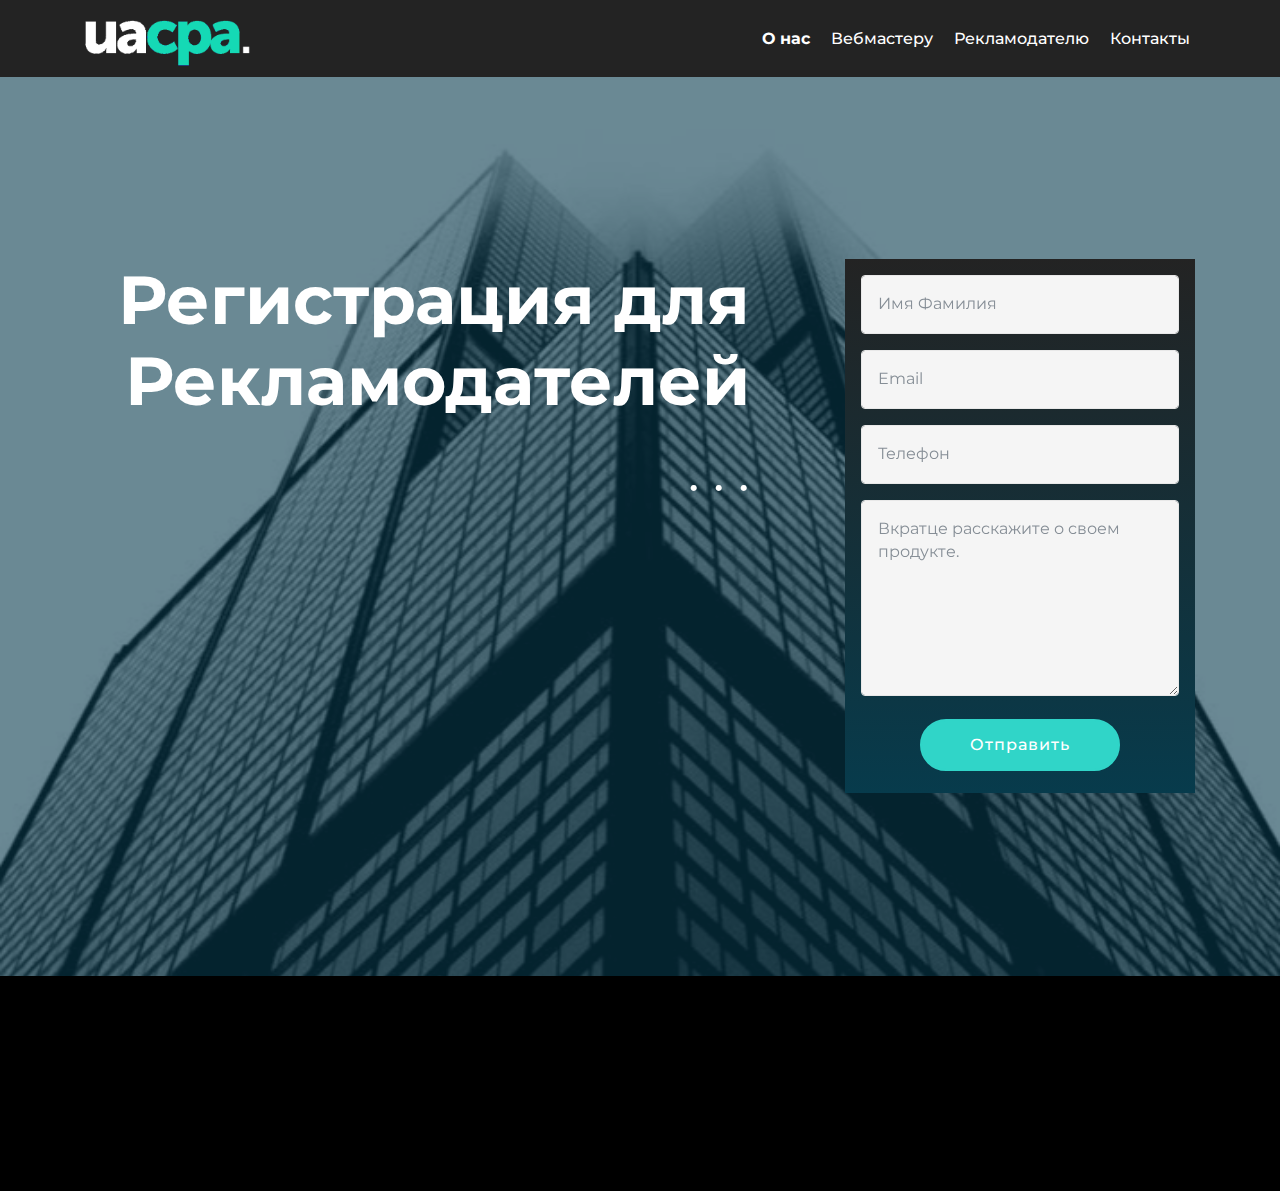
<file: signup_ad.html>
<!DOCTYPE html>
<html>
<head>
  <!-- Site made with Mobirise Website Builder v4.4.0, https://mobirise.com -->
  <meta charset="UTF-8">
  <meta http-equiv="X-UA-Compatible" content="IE=edge">
  <meta name="generator" content="Mobirise v4.4.0, mobirise.com">
  <meta name="viewport" content="width=device-width, initial-scale=1">
  <link rel="shortcut icon" href="assets/images/uacpa-fav-128x128.png" type="image/x-icon">
  <meta name="description" content="Регистрация для рекламодателей">
  <title>Регистрация для рекламодателей</title>
  <link rel="stylesheet" href="assets/web/assets/mobirise-icons/mobirise-icons.css">
  <link rel="stylesheet" href="assets/tether/tether.min.css">
  <link rel="stylesheet" href="assets/bootstrap/css/bootstrap.min.css">
  <link rel="stylesheet" href="assets/bootstrap/css/bootstrap-grid.min.css">
  <link rel="stylesheet" href="assets/bootstrap/css/bootstrap-reboot.min.css">
  <link rel="stylesheet" href="assets/animate.css/animate.min.css">
  <link rel="stylesheet" href="assets/socicon/css/styles.css">
  <link rel="stylesheet" href="assets/dropdown/css/style.css">
  <link rel="stylesheet" href="assets/theme/css/style.css">
  <link rel="stylesheet" href="assets/mobirise/css/mbr-additional.css" type="text/css">
  
  
  
</head>
<body>
<section class="menu cid-qBlaOIsdki" once="menu" id="menu1-24" data-rv-view="729">

    

    <nav class="navbar navbar-expand beta-menu navbar-dropdown align-items-center navbar-toggleable-sm">
        <button class="navbar-toggler navbar-toggler-right" type="button" data-toggle="collapse" data-target="#navbarSupportedContent" aria-controls="navbarSupportedContent" aria-expanded="false" aria-label="Toggle navigation">
            <div class="hamburger">
                <span></span>
                <span></span>
                <span></span>
                <span></span>
            </div>
        </button>
        <div class="menu-logo">
            <div class="navbar-brand">
                <span class="navbar-logo">
                    <a href="index.html">
                         <img src="assets/images/uacpa-logo-463x162.png" alt="Mobirise" title="" media-simple="true" style="height: 3.8rem;">
                    </a>
                </span>
                
            </div>
        </div>
        <div class="collapse navbar-collapse" id="navbarSupportedContent">
            <ul class="navbar-nav nav-dropdown nav-right" data-app-modern-menu="true"><li class="nav-item">
                    <a class="nav-link link text-white display-4" href="about.html"><strong>
                        
                        О нас</strong></a>
                </li><li class="nav-item"><a class="nav-link link text-white display-4" href="webmasters.html">
                        
                        Вебмастеру</a></li><li class="nav-item"><a class="nav-link link text-white display-4" href="advertisers.html">
                        
                        Рекламодателю</a></li>
                <li class="nav-item">
                    <a class="nav-link link text-white display-4" href="contact.html">Контакты</a>
                </li></ul>
            
        </div>
    </nav>
</section>

<section class="engine"><a href="https://mobirise.co/i">how to build a website for free</a></section><section class="cid-qBrDuYc29w" id="social-buttons1-22" data-rv-view="723">
    
    

    

    <div class="container">
        <div class="media-container-row">
            <div class="col-md-8 align-center">
                
                <div>
                    <div class="mbr-social-likes" data-counters="false">
                        
                        
                        
                        
                        
                    </div>
                </div>
            </div>
        </div>
    </div>
</section>

<section class="cid-qBrCFhcbGd mbr-fullscreen mbr-parallax-background" id="header15-23" data-rv-view="726">

    

    <div class="mbr-overlay" style="opacity: 0.6; background-color: rgb(7, 59, 76);"></div>

    <div class="container align-right">
<div class="row">
    <div class="mbr-white col-lg-8 col-md-7 content-container">
        <h1 class="mbr-section-title mbr-bold pb-3 mbr-fonts-style display-1">
            Регистрация для Рекламодателей</h1>
        <p class="mbr-text pb-3 mbr-fonts-style display-2">&nbsp;• • •</p>
    </div>
    <div class="col-lg-4 col-md-5">
    <div class="form-container">
        <div class="media-container-column" data-form-type="formoid">
            <div data-form-alert="" hidden="" class="align-center">Заявка отправлена. Благодарим!
Ми ответим вам в ближайшее время.</div>
            <form class="mbr-form" action="https://mobirise.com/" method="post" data-form-title="Mobirise Form"><input type="hidden" data-form-email="true" value="mqdJ3P8jMxvZ3wL/YvwFGQUaxDC4Nb/YCVl3y6hyI+F5caD3tWo7aw4wHbiIsVUMpySr6hfzTaPFR/2B7EtQety31wJoAVo5VLrmfCFhYeS+LvP+E7AitqvFIbzawkpg">
                <div data-for="name">
                    <div class="form-group">
                        <input type="text" class="form-control px-3" name="name" data-form-field="Name" placeholder="Имя Фамилия" required="" id="name-header15-23">
                    </div>
                </div>
                <div data-for="email">
                    <div class="form-group">
                        <input type="email" class="form-control px-3" name="email" data-form-field="Email" placeholder="Email" required="" id="email-header15-23">
                    </div>
                </div>
                <div data-for="phone">
                    <div class="form-group">
                        <input type="tel" class="form-control px-3" name="phone" data-form-field="Phone" placeholder="Телефон" id="phone-header15-23">
                    </div>
                </div>
                <div class="form-group" data-for="message">
                    <textarea type="text" class="form-control px-3" name="message" rows="7" placeholder="Вкратце расскажите о своем продукте." data-form-field="Message" id="message-header15-23"></textarea>
                </div>
                <span class="input-group-btn"><button href="" type="submit" class="btn btn-secondary btn-form display-4">Отправить</button></span>
            </form>
        </div>
    </div>
    </div>
</div>
    </div>
    
</section>

<section once="" class="cid-qBlbs9VPDQ" id="footer7-25" data-rv-view="731">

    

    

    <div class="container">
        <div class="media-container-row align-center mbr-white">
            <div class="row row-links">
                <ul class="foot-menu">
                    
                    
                    
                    
                    
                <li class="foot-menu-item mbr-fonts-style display-7"><a href="about.html">О нас</a></li><li class="foot-menu-item mbr-fonts-style display-7"><a href="webmasters.html"><strong>Вебмастеру</strong></a></li><li class="foot-menu-item mbr-fonts-style display-7"><a href="advertisers.html"><strong>Рекламодателю</strong></a></li><li class="foot-menu-item mbr-fonts-style display-7"><a href="career.html">Карьера</a></li><li class="foot-menu-item mbr-fonts-style display-7"><p><a href="rules.html">Правила</a></p></li><li class="foot-menu-item mbr-fonts-style display-7"><p><a href="conf.html">Конфедициальность</a></p></li><li class="foot-menu-item mbr-fonts-style display-7"><a href="contact.html">Контакты</a></li></ul>
            </div>
            <div class="row social-row">
                <div class="social-list align-right pb-2">
                    
                    
                    
                    
                    
                    
                <div class="soc-item">
                        <a href="https://fb.com/uacpa" target="_blank">
                            <span class="mbr-iconfont mbr-iconfont-social socicon-facebook socicon" media-simple="true"></span>
                        </a>
                    </div><div class="soc-item">
                        <a href="https://vk.com/uacpa" target="_blank">
                            <span class="mbr-iconfont mbr-iconfont-social socicon-vkontakte socicon" media-simple="true"></span>
                        </a>
                    </div><div class="soc-item">
                        <a href="https://twitter.com/iuacpa" target="_blank">
                            <span class="mbr-iconfont mbr-iconfont-social socicon-twitter socicon" media-simple="true"></span>
                        </a>
                    </div><div class="soc-item">
                        <a href="https://www.youtube.com/user/uacpa" target="_blank">
                            <span class="mbr-iconfont mbr-iconfont-social socicon-youtube socicon" media-simple="true"></span>
                        </a>
                    </div><div class="soc-item">
                        <a href="https://www.instagram.com/uacpa.win" target="_blank">
                            <span class="mbr-iconfont mbr-iconfont-social socicon-instagram socicon" media-simple="true"></span>
                        </a>
                    </div><div class="soc-item">
                        <a href="https://www.linkedin.com/company/uacpa/" target="_blank">
                            <span class="mbr-iconfont mbr-iconfont-social socicon-linkedin socicon" media-simple="true"></span>
                        </a>
                    </div></div>
            </div>
            <div class="row row-copirayt">
                <p class="mbr-text mb-0 mbr-fonts-style mbr-white align-center display-7">
                    © Copyright 2017 <strong><a href="index.html">UaCPA </a></strong>— Все права защищены</p>
            </div>
        </div>
    </div>
</section>


  <script src="assets/web/assets/jquery/jquery.min.js"></script>
  <script src="assets/popper/popper.min.js"></script>
  <script src="assets/tether/tether.min.js"></script>
  <script src="assets/bootstrap/js/bootstrap.min.js"></script>
  <script src="assets/smooth-scroll/smooth-scroll.js"></script>
  <script src="assets/social-likes/social-likes.js"></script>
  <script src="assets/jarallax/jarallax.min.js"></script>
  <script src="assets/dropdown/js/script.min.js"></script>
  <script src="assets/touch-swipe/jquery.touch-swipe.min.js"></script>
  <script src="assets/viewport-checker/jquery.viewportchecker.js"></script>
  <script src="assets/theme/js/script.js"></script>
  <script src="assets/formoid/formoid.min.js"></script>
  
  
  <input name="animation" type="hidden">
  </body>
</html>
</file>
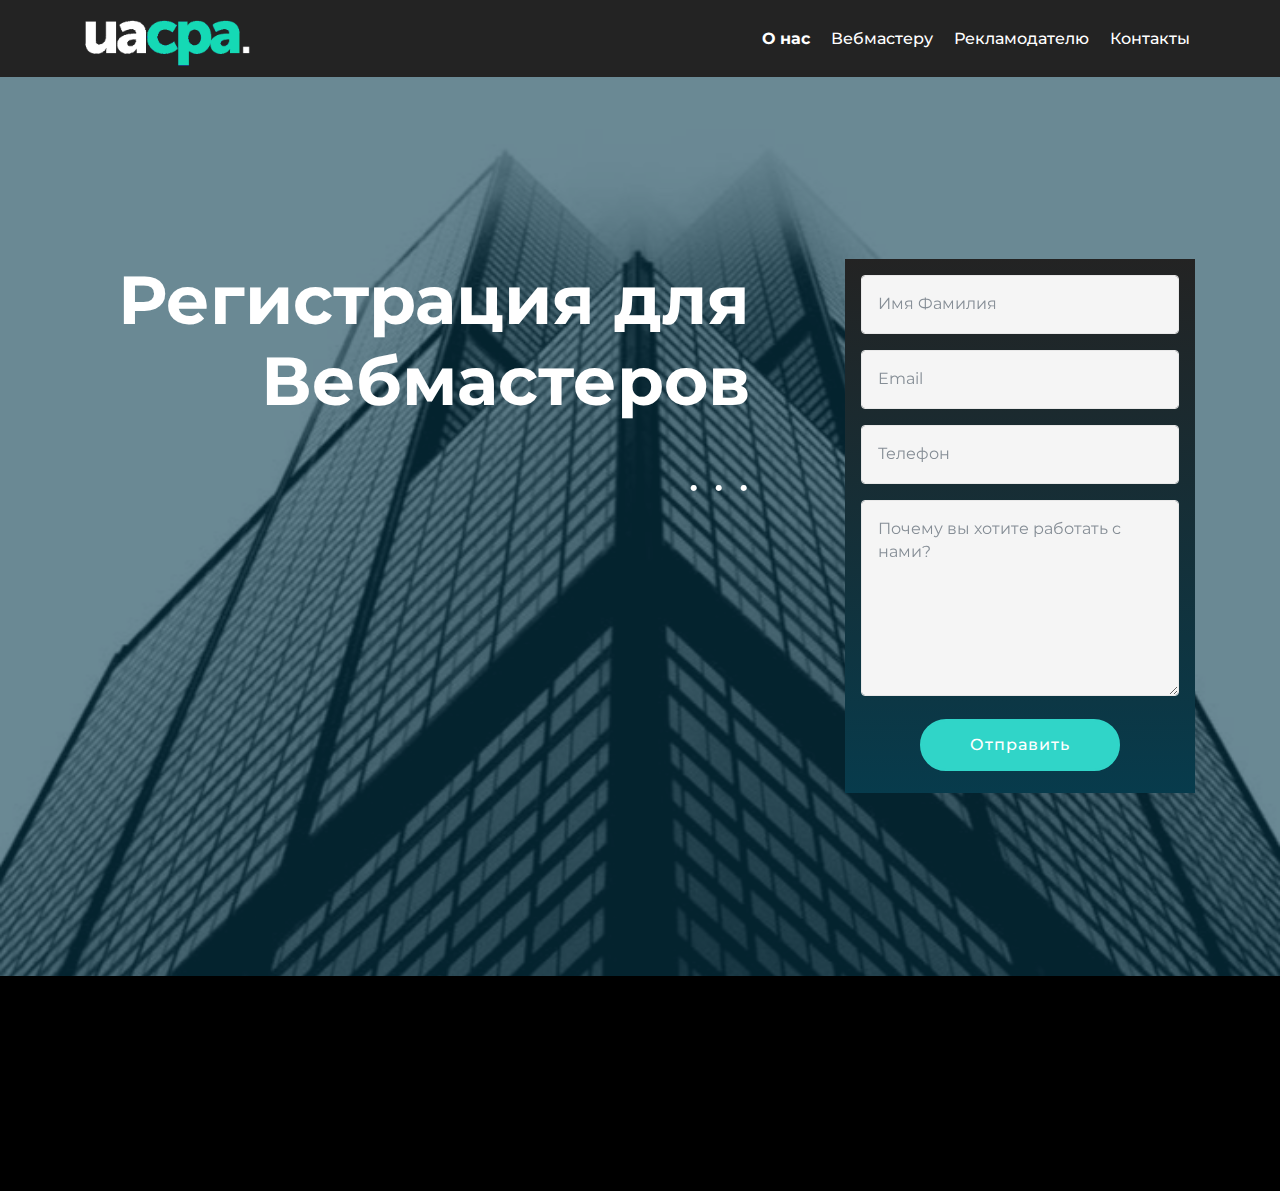
<file: signup_wm.html>
<!DOCTYPE html>
<html>
<head>
  <!-- Site made with Mobirise Website Builder v4.4.0, https://mobirise.com -->
  <meta charset="UTF-8">
  <meta http-equiv="X-UA-Compatible" content="IE=edge">
  <meta name="generator" content="Mobirise v4.4.0, mobirise.com">
  <meta name="viewport" content="width=device-width, initial-scale=1">
  <link rel="shortcut icon" href="assets/images/uacpa-fav-128x128.png" type="image/x-icon">
  <meta name="description" content="Регистрация для вебмастеров">
  <title>Регистрация для вебмастеров</title>
  <link rel="stylesheet" href="assets/web/assets/mobirise-icons/mobirise-icons.css">
  <link rel="stylesheet" href="assets/tether/tether.min.css">
  <link rel="stylesheet" href="assets/bootstrap/css/bootstrap.min.css">
  <link rel="stylesheet" href="assets/bootstrap/css/bootstrap-grid.min.css">
  <link rel="stylesheet" href="assets/bootstrap/css/bootstrap-reboot.min.css">
  <link rel="stylesheet" href="assets/animate.css/animate.min.css">
  <link rel="stylesheet" href="assets/socicon/css/styles.css">
  <link rel="stylesheet" href="assets/dropdown/css/style.css">
  <link rel="stylesheet" href="assets/theme/css/style.css">
  <link rel="stylesheet" href="assets/mobirise/css/mbr-additional.css" type="text/css">
  
  
  
</head>
<body>
<section class="menu cid-qBlaOIsdki" once="menu" id="menu1-1w" data-rv-view="690">

    

    <nav class="navbar navbar-expand beta-menu navbar-dropdown align-items-center navbar-toggleable-sm">
        <button class="navbar-toggler navbar-toggler-right" type="button" data-toggle="collapse" data-target="#navbarSupportedContent" aria-controls="navbarSupportedContent" aria-expanded="false" aria-label="Toggle navigation">
            <div class="hamburger">
                <span></span>
                <span></span>
                <span></span>
                <span></span>
            </div>
        </button>
        <div class="menu-logo">
            <div class="navbar-brand">
                <span class="navbar-logo">
                    <a href="index.html">
                         <img src="assets/images/uacpa-logo-463x162.png" alt="Mobirise" title="" media-simple="true" style="height: 3.8rem;">
                    </a>
                </span>
                
            </div>
        </div>
        <div class="collapse navbar-collapse" id="navbarSupportedContent">
            <ul class="navbar-nav nav-dropdown nav-right" data-app-modern-menu="true"><li class="nav-item">
                    <a class="nav-link link text-white display-4" href="about.html"><strong>
                        
                        О нас</strong></a>
                </li><li class="nav-item"><a class="nav-link link text-white display-4" href="webmasters.html">
                        
                        Вебмастеру</a></li><li class="nav-item"><a class="nav-link link text-white display-4" href="advertisers.html">
                        
                        Рекламодателю</a></li>
                <li class="nav-item">
                    <a class="nav-link link text-white display-4" href="contact.html">Контакты</a>
                </li></ul>
            
        </div>
    </nav>
</section>

<section class="engine"><a href="https://mobirise.co/j">how to design your own website</a></section><section class="cid-qBrDuYc29w" id="social-buttons1-21" data-rv-view="684">
    
    

    

    <div class="container">
        <div class="media-container-row">
            <div class="col-md-8 align-center">
                
                <div>
                    <div class="mbr-social-likes" data-counters="false">
                        
                        
                        
                        
                        
                    </div>
                </div>
            </div>
        </div>
    </div>
</section>

<section class="cid-qBrCFhcbGd mbr-fullscreen mbr-parallax-background" id="header15-1y" data-rv-view="687">

    

    <div class="mbr-overlay" style="opacity: 0.6; background-color: rgb(7, 59, 76);"></div>

    <div class="container align-right">
<div class="row">
    <div class="mbr-white col-lg-8 col-md-7 content-container">
        <h1 class="mbr-section-title mbr-bold pb-3 mbr-fonts-style display-1">
            Регистрация для Вебмастеров</h1>
        <p class="mbr-text pb-3 mbr-fonts-style display-2">&nbsp;• • •</p>
    </div>
    <div class="col-lg-4 col-md-5">
    <div class="form-container">
        <div class="media-container-column" data-form-type="formoid">
            <div data-form-alert="" hidden="" class="align-center">Заявка отправлена. Благодарим!
Ми ответим вам в ближайшее время.</div>
            <form class="mbr-form" action="https://mobirise.com/" method="post" data-form-title="Mobirise Form"><input type="hidden" data-form-email="true" value="2Np9v6G+EsgRmLJjj0tfgchaUc4TqKCrbjxI5auDqcj2G+0Ae/IzmT/cSPGWXn8bDLd+D6FFUn614aQ8COFbo+bEn7rid5vLEbciga+w98hMsEUldByyNIRKYntAnDFi">
                <div data-for="name">
                    <div class="form-group">
                        <input type="text" class="form-control px-3" name="name" data-form-field="Name" placeholder="Имя Фамилия" required="" id="name-header15-1y">
                    </div>
                </div>
                <div data-for="email">
                    <div class="form-group">
                        <input type="email" class="form-control px-3" name="email" data-form-field="Email" placeholder="Email" required="" id="email-header15-1y">
                    </div>
                </div>
                <div data-for="phone">
                    <div class="form-group">
                        <input type="tel" class="form-control px-3" name="phone" data-form-field="Phone" placeholder="Телефон" id="phone-header15-1y">
                    </div>
                </div>
                <div class="form-group" data-for="message">
                    <textarea type="text" class="form-control px-3" name="message" rows="7" placeholder="Почему вы хотите работать с нами?" data-form-field="Message" id="message-header15-1y"></textarea>
                </div>
                <span class="input-group-btn"><button href="" type="submit" class="btn btn-secondary btn-form display-4">Отправить</button></span>
            </form>
        </div>
    </div>
    </div>
</div>
    </div>
    
</section>

<section once="" class="cid-qBlbs9VPDQ" id="footer7-1x" data-rv-view="692">

    

    

    <div class="container">
        <div class="media-container-row align-center mbr-white">
            <div class="row row-links">
                <ul class="foot-menu">
                    
                    
                    
                    
                    
                <li class="foot-menu-item mbr-fonts-style display-7"><a href="about.html">О нас</a></li><li class="foot-menu-item mbr-fonts-style display-7"><a href="webmasters.html"><strong>Вебмастеру</strong></a></li><li class="foot-menu-item mbr-fonts-style display-7"><a href="advertisers.html"><strong>Рекламодателю</strong></a></li><li class="foot-menu-item mbr-fonts-style display-7"><a href="career.html">Карьера</a></li><li class="foot-menu-item mbr-fonts-style display-7"><p><a href="rules.html">Правила</a></p></li><li class="foot-menu-item mbr-fonts-style display-7"><p><a href="conf.html">Конфедициальность</a></p></li><li class="foot-menu-item mbr-fonts-style display-7"><a href="contact.html">Контакты</a></li></ul>
            </div>
            <div class="row social-row">
                <div class="social-list align-right pb-2">
                    
                    
                    
                    
                    
                    
                <div class="soc-item">
                        <a href="https://fb.com/uacpa" target="_blank">
                            <span class="mbr-iconfont mbr-iconfont-social socicon-facebook socicon" media-simple="true"></span>
                        </a>
                    </div><div class="soc-item">
                        <a href="https://vk.com/uacpa" target="_blank">
                            <span class="mbr-iconfont mbr-iconfont-social socicon-vkontakte socicon" media-simple="true"></span>
                        </a>
                    </div><div class="soc-item">
                        <a href="https://twitter.com/iuacpa" target="_blank">
                            <span class="mbr-iconfont mbr-iconfont-social socicon-twitter socicon" media-simple="true"></span>
                        </a>
                    </div><div class="soc-item">
                        <a href="https://www.youtube.com/user/uacpa" target="_blank">
                            <span class="mbr-iconfont mbr-iconfont-social socicon-youtube socicon" media-simple="true"></span>
                        </a>
                    </div><div class="soc-item">
                        <a href="https://www.instagram.com/uacpa.win" target="_blank">
                            <span class="mbr-iconfont mbr-iconfont-social socicon-instagram socicon" media-simple="true"></span>
                        </a>
                    </div><div class="soc-item">
                        <a href="https://www.linkedin.com/company/uacpa/" target="_blank">
                            <span class="mbr-iconfont mbr-iconfont-social socicon-linkedin socicon" media-simple="true"></span>
                        </a>
                    </div></div>
            </div>
            <div class="row row-copirayt">
                <p class="mbr-text mb-0 mbr-fonts-style mbr-white align-center display-7">
                    © Copyright 2017 <strong><a href="index.html">UaCPA </a></strong>— Все права защищены</p>
            </div>
        </div>
    </div>
</section>


  <script src="assets/web/assets/jquery/jquery.min.js"></script>
  <script src="assets/popper/popper.min.js"></script>
  <script src="assets/tether/tether.min.js"></script>
  <script src="assets/bootstrap/js/bootstrap.min.js"></script>
  <script src="assets/smooth-scroll/smooth-scroll.js"></script>
  <script src="assets/social-likes/social-likes.js"></script>
  <script src="assets/jarallax/jarallax.min.js"></script>
  <script src="assets/dropdown/js/script.min.js"></script>
  <script src="assets/touch-swipe/jquery.touch-swipe.min.js"></script>
  <script src="assets/viewport-checker/jquery.viewportchecker.js"></script>
  <script src="assets/theme/js/script.js"></script>
  <script src="assets/formoid/formoid.min.js"></script>
  
  
  <input name="animation" type="hidden">
  </body>
</html>
</file>
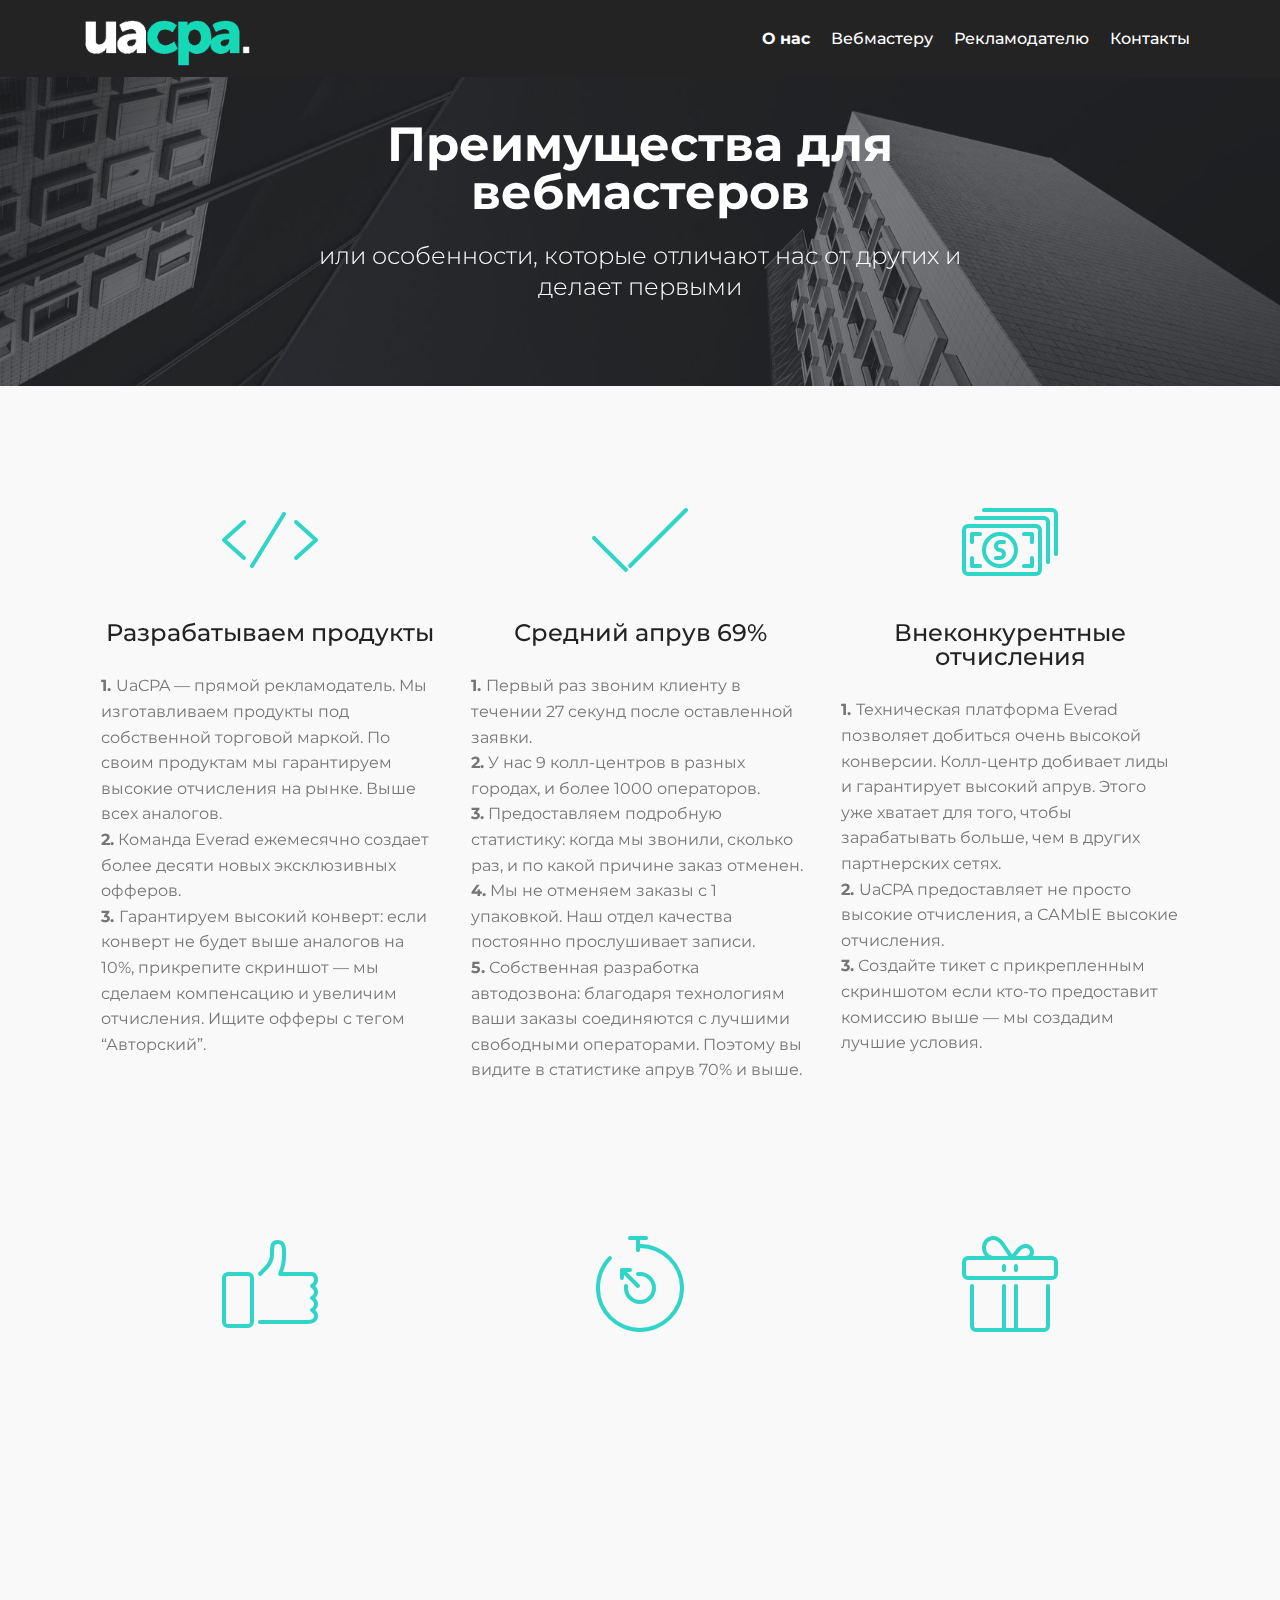
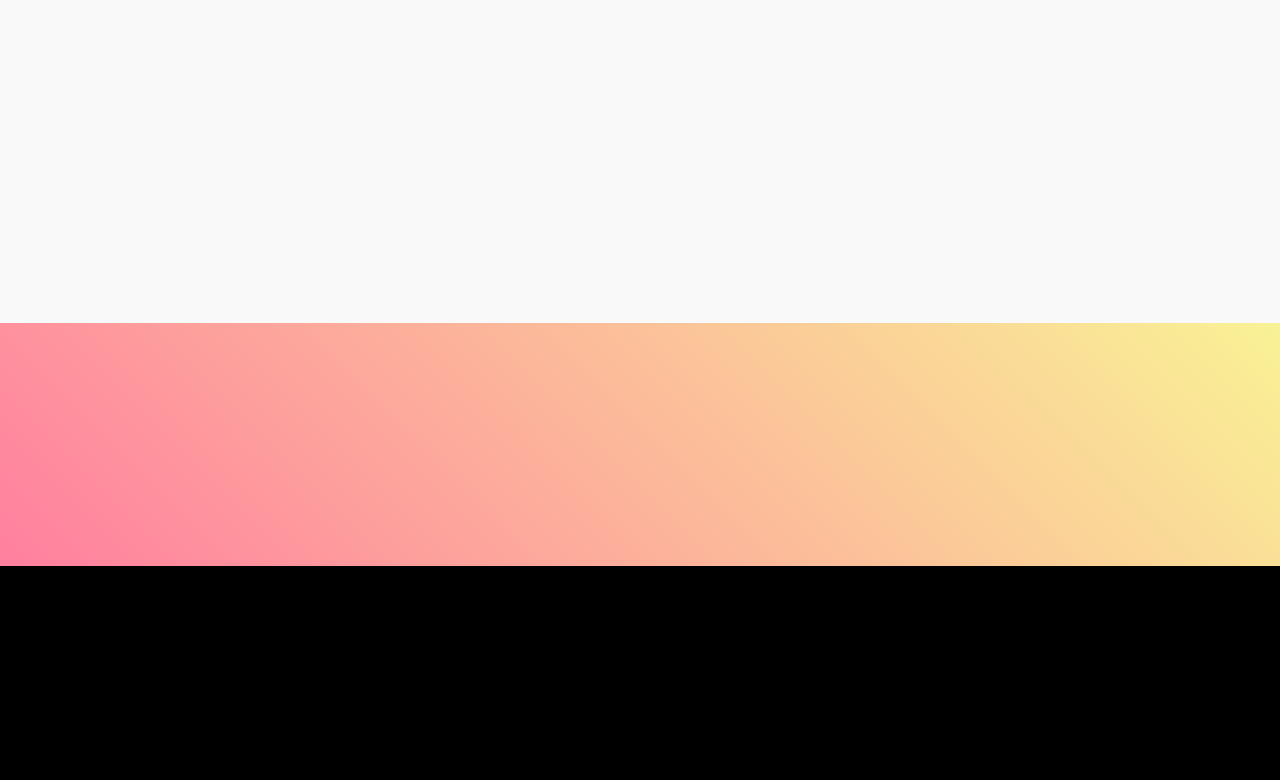
<file: webmasters.html>
<!DOCTYPE html>
<html>
<head>
  <!-- Site made with Mobirise Website Builder v4.4.0, https://mobirise.com -->
  <meta charset="UTF-8">
  <meta http-equiv="X-UA-Compatible" content="IE=edge">
  <meta name="generator" content="Mobirise v4.4.0, mobirise.com">
  <meta name="viewport" content="width=device-width, initial-scale=1">
  <link rel="shortcut icon" href="assets/images/uacpa-fav-128x128.png" type="image/x-icon">
  <meta name="description" content="Преимущества для вебмастеров">
  <title>Вебмастеру</title>
  <link rel="stylesheet" href="assets/web/assets/mobirise-icons/mobirise-icons.css">
  <link rel="stylesheet" href="assets/tether/tether.min.css">
  <link rel="stylesheet" href="assets/bootstrap/css/bootstrap.min.css">
  <link rel="stylesheet" href="assets/bootstrap/css/bootstrap-grid.min.css">
  <link rel="stylesheet" href="assets/bootstrap/css/bootstrap-reboot.min.css">
  <link rel="stylesheet" href="assets/socicon/css/styles.css">
  <link rel="stylesheet" href="assets/animate.css/animate.min.css">
  <link rel="stylesheet" href="assets/dropdown/css/style.css">
  <link rel="stylesheet" href="assets/theme/css/style.css">
  <link rel="stylesheet" href="assets/mobirise/css/mbr-additional.css" type="text/css">
  
  
  
</head>
<body>
<section class="menu cid-qBlaOIsdki" once="menu" id="menu1-1h" data-rv-view="762">

    

    <nav class="navbar navbar-expand beta-menu navbar-dropdown align-items-center navbar-toggleable-sm">
        <button class="navbar-toggler navbar-toggler-right" type="button" data-toggle="collapse" data-target="#navbarSupportedContent" aria-controls="navbarSupportedContent" aria-expanded="false" aria-label="Toggle navigation">
            <div class="hamburger">
                <span></span>
                <span></span>
                <span></span>
                <span></span>
            </div>
        </button>
        <div class="menu-logo">
            <div class="navbar-brand">
                <span class="navbar-logo">
                    <a href="index.html">
                         <img src="assets/images/uacpa-logo-463x162.png" alt="Mobirise" title="" media-simple="true" style="height: 3.8rem;">
                    </a>
                </span>
                
            </div>
        </div>
        <div class="collapse navbar-collapse" id="navbarSupportedContent">
            <ul class="navbar-nav nav-dropdown nav-right" data-app-modern-menu="true"><li class="nav-item">
                    <a class="nav-link link text-white display-4" href="about.html"><strong>
                        
                        О нас</strong></a>
                </li><li class="nav-item"><a class="nav-link link text-white display-4" href="webmasters.html">
                        
                        Вебмастеру</a></li><li class="nav-item"><a class="nav-link link text-white display-4" href="advertisers.html">
                        
                        Рекламодателю</a></li>
                <li class="nav-item">
                    <a class="nav-link link text-white display-4" href="contact.html">Контакты</a>
                </li></ul>
            
        </div>
    </nav>
</section>

<section class="engine"><a href="https://mobirise.co/f">free bootstrap builder</a></section><section class="mbr-section content5 cid-qBrcpnZA6i mbr-parallax-background" id="content5-1j" data-rv-view="764">

    

    <div class="mbr-overlay" style="opacity: 0.5; background-color: rgb(35, 35, 35);">
    </div>

    <div class="container">
        <div class="media-container-row">
            <div class="title col-12 col-md-8">
                <h2 class="align-center mbr-bold mbr-white pb-3 mbr-fonts-style display-2">
                    Преимущества для вебмастеров</h2>
                <h3 class="mbr-section-subtitle align-center mbr-light mbr-white pb-3 mbr-fonts-style display-5">или особенности, которые отличают нас от других и делает первыми</h3>
                
                
            </div>
        </div>
    </div>
</section>

<section class="features1 cid-qBrcvG8cdu" id="features1-1k" data-rv-view="767">
    
    

    
    <div class="container">
        <div class="media-container-row">

            <div class="card p-3 col-12 col-md-6 col-lg-4">
                <div class="card-img pb-3">
                    <span class="mbr-iconfont mbri-code" style="color: rgb(48, 213, 200);" media-simple="true"></span>
                </div>
                <div class="card-box">
                    <h4 class="card-title py-3 mbr-fonts-style display-5">Разрабатываем продукты</h4>
                    <p class="mbr-text mbr-fonts-style display-7"><strong>1. </strong>UaCPA — прямой рекламодатель. Мы изготавливаем продукты под собственной торговой маркой. По своим продуктам мы гарантируем высокие отчисления на рынке. Выше всех аналогов.
<br><strong>2.</strong> Команда Everad ежемесячно создает более десяти новых эксклюзивных офферов.
<br><strong>3. </strong>Гарантируем высокий конверт: если конверт не будет выше аналогов на 10%, прикрепите скриншот — мы сделаем компенсацию и увеличим отчисления. Ищите офферы с тегом “Авторский”.</p>
                </div>
            </div>

            <div class="card p-3 col-12 col-md-6 col-lg-4">
                <div class="card-img pb-3">
                    <span class="mbr-iconfont mbri-success" style="color: rgb(48, 213, 200);" media-simple="true"></span>
                </div>
                <div class="card-box">
                    <h4 class="card-title py-3 mbr-fonts-style display-5">Средний апрув 69%</h4>
                    <p class="mbr-text mbr-fonts-style display-7"><strong>1. </strong>Первый раз звоним клиенту в течении 27 секунд после оставленной заявки.
<br><strong>2.</strong> У нас 9 колл-центров в разных городах, и более 1000 операторов.
<br><strong>3.</strong> Предоставляем подробную статистику: когда мы звонили, сколько раз, и по какой причине заказ отменен.
<br><strong>4.</strong> Мы не отменяем заказы с 1 упаковкой. Наш отдел качества постоянно прослушивает записи.
<br><strong>5.</strong> Собственная разработка автодозвона: благодаря технологиям ваши заказы соединяются с лучшими свободными операторами. Поэтому вы видите в статистике апрув 70% и выше.</p>
                </div>
            </div>

            <div class="card p-3 col-12 col-md-6 col-lg-4">
                <div class="card-img pb-3">
                    <span class="mbr-iconfont mbri-cash" style="color: rgb(48, 213, 200);" media-simple="true"></span>
                </div>
                <div class="card-box">
                    <h4 class="card-title py-3 mbr-fonts-style display-5">Внеконкурентные отчисления</h4>
                    <p class="mbr-text mbr-fonts-style display-7"><strong>1. </strong>Техническая платформа Everad позволяет добиться очень высокой конверсии. Колл-центр добивает лиды и гарантирует высокий апрув. Этого уже хватает для того, чтобы зарабатывать больше, чем в других партнерских сетях.
<br><strong>2. </strong>UaCPA предоставляет не просто высокие отчисления, а САМЫЕ высокие отчисления.
<br><strong>3.</strong> Создайте тикет с прикрепленным скриншотом если кто-то предоставит комиссию выше — мы создадим лучшие условия.</p>
                </div>
            </div>

            

        </div>

    </div>

</section>

<section class="features1 cid-qBrcwdqAcl" id="features1-1l" data-rv-view="770">
    
    

    
    <div class="container">
        <div class="media-container-row">

            <div class="card p-3 col-12 col-md-6 col-lg-4">
                <div class="card-img pb-3">
                    <span class="mbr-iconfont mbri-like" style="color: rgb(48, 213, 200);" media-simple="true"></span>
                </div>
                <div class="card-box">
                    <h4 class="card-title py-3 mbr-fonts-style display-5">Качественные продукты</h4>
                    <p class="mbr-text mbr-fonts-style display-7"><strong>1.</strong> Авторские продукты в UaCPA производят ТОП-10 фармпроизводителей России. <br><strong>2. </strong>Продукты изготавливаются под собственной торговой маркой.
<br>Составы продуктов полностью соответствуют информации на лендинге, упаковке и инструкции.
<br><strong>3.</strong> Система бренд-защиты DAT-контроль пресекает изготовление подделок.
<br><strong>4.</strong> На упаковке продуктов указаны телефоны для претензий по качеству. На момент 2017 года по этим телефонам поступают только звонки с повторными заказами.</p>
                </div>
            </div>

            <div class="card p-3 col-12 col-md-6 col-lg-4">
                <div class="card-img pb-3">
                    <span class="mbr-iconfont mbri-timer" style="color: rgb(48, 213, 200);" media-simple="true"></span>
                </div>
                <div class="card-box">
                    <h4 class="card-title py-3 mbr-fonts-style display-5">Выплата за секунду</h4>
                    <p class="mbr-text mbr-fonts-style display-7"><strong>1.</strong> Холда у нас нет. <br><strong>2.</strong> Выплаты делаются 3-4 раза в день и без задержек. <br><strong>3.</strong> Для доверенных вебмастеров есть функция молниеносной выплаты. <br><strong>4.</strong> Выплата падает автоматически на кошелек вебмастера в течении секунды после заказа.&nbsp;<br></p>
                </div>
            </div>

            <div class="card p-3 col-12 col-md-6 col-lg-4">
                <div class="card-img pb-3">
                    <span class="mbr-iconfont mbri-gift" style="color: rgb(48, 213, 200);" media-simple="true"></span>
                </div>
                <div class="card-box">
                    <h4 class="card-title py-3 mbr-fonts-style display-5">
                        Выиграй 1 000 000 $</h4>
                    <p class="mbr-text mbr-fonts-style display-7">UaCPA постоянно проводит конкурсы среди партнеров.
<br>Каждый месяц мы дарим яблочную технику.
<br>
<br>На постоянной основе проходят длительные конкурсы. В конце 2016 года мы подарили Porsche Panamera.
<br>
<br>В этом году выигрывайте <strong>Tesla Model S</strong>, <strong>BMW Z4</strong>, <strong>Mini Cooper</strong>, <strong>SMART Brabus</strong> вместе с UaCPA.</p>
                </div>
            </div>

            

        </div>

    </div>

</section>

<section class="mbr-section info1 cid-qBrkyEk9m4" id="info1-1n" data-rv-view="773">

    

    
    <div class="container">
        <div class="row justify-content-center content-row">
            <div class="media-container-column title col-12 col-lg-7 col-md-6">
                <h3 class="mbr-section-subtitle align-left mbr-light pb-3 mbr-fonts-style display-5"><strong>Присоединяйся к нашей команде</strong></h3>
                <h2 class="align-left mbr-bold mbr-fonts-style display-5"><span style="font-weight: normal;">
                    Регистрируйся сейчас</span></h2>
            </div>
            <div class="media-container-column col-12 col-lg-3 col-md-4">
                <div class="mbr-section-btn align-right py-4"><a class="btn btn-primary display-4" href="signup_wm.html">Регистрация</a></div>
            </div>
        </div>
    </div>
</section>

<section once="" class="cid-qBlbs9VPDQ" id="footer7-1i" data-rv-view="776">

    

    

    <div class="container">
        <div class="media-container-row align-center mbr-white">
            <div class="row row-links">
                <ul class="foot-menu">
                    
                    
                    
                    
                    
                <li class="foot-menu-item mbr-fonts-style display-7"><a href="about.html">О нас</a></li><li class="foot-menu-item mbr-fonts-style display-7"><a href="webmasters.html"><strong>Вебмастеру</strong></a></li><li class="foot-menu-item mbr-fonts-style display-7"><a href="advertisers.html"><strong>Рекламодателю</strong></a></li><li class="foot-menu-item mbr-fonts-style display-7"><a href="career.html">Карьера</a></li><li class="foot-menu-item mbr-fonts-style display-7"><p><a href="rules.html">Правила</a></p></li><li class="foot-menu-item mbr-fonts-style display-7"><p><a href="conf.html">Конфедициальность</a></p></li><li class="foot-menu-item mbr-fonts-style display-7"><a href="contact.html">Контакты</a></li></ul>
            </div>
            <div class="row social-row">
                <div class="social-list align-right pb-2">
                    
                    
                    
                    
                    
                    
                <div class="soc-item">
                        <a href="https://fb.com/uacpa" target="_blank">
                            <span class="mbr-iconfont mbr-iconfont-social socicon-facebook socicon" media-simple="true"></span>
                        </a>
                    </div><div class="soc-item">
                        <a href="https://vk.com/uacpa" target="_blank">
                            <span class="mbr-iconfont mbr-iconfont-social socicon-vkontakte socicon" media-simple="true"></span>
                        </a>
                    </div><div class="soc-item">
                        <a href="https://twitter.com/iuacpa" target="_blank">
                            <span class="mbr-iconfont mbr-iconfont-social socicon-twitter socicon" media-simple="true"></span>
                        </a>
                    </div><div class="soc-item">
                        <a href="https://www.youtube.com/user/uacpa" target="_blank">
                            <span class="mbr-iconfont mbr-iconfont-social socicon-youtube socicon" media-simple="true"></span>
                        </a>
                    </div><div class="soc-item">
                        <a href="https://www.instagram.com/uacpa.win" target="_blank">
                            <span class="mbr-iconfont mbr-iconfont-social socicon-instagram socicon" media-simple="true"></span>
                        </a>
                    </div><div class="soc-item">
                        <a href="https://www.linkedin.com/company/uacpa/" target="_blank">
                            <span class="mbr-iconfont mbr-iconfont-social socicon-linkedin socicon" media-simple="true"></span>
                        </a>
                    </div></div>
            </div>
            <div class="row row-copirayt">
                <p class="mbr-text mb-0 mbr-fonts-style mbr-white align-center display-7">
                    © Copyright 2017 <strong><a href="index.html">UaCPA </a></strong>— Все права защищены</p>
            </div>
        </div>
    </div>
</section>


  <script src="assets/web/assets/jquery/jquery.min.js"></script>
  <script src="assets/popper/popper.min.js"></script>
  <script src="assets/tether/tether.min.js"></script>
  <script src="assets/bootstrap/js/bootstrap.min.js"></script>
  <script src="assets/smooth-scroll/smooth-scroll.js"></script>
  <script src="assets/touch-swipe/jquery.touch-swipe.min.js"></script>
  <script src="assets/viewport-checker/jquery.viewportchecker.js"></script>
  <script src="assets/jarallax/jarallax.min.js"></script>
  <script src="assets/dropdown/js/script.min.js"></script>
  <script src="assets/theme/js/script.js"></script>
  
  
  <input name="animation" type="hidden">
  </body>
</html>
</file>
<file: assets/web/assets/mobirise-icons/mobirise-icons.css>
@font-face {
  font-family: 'MobiriseIcons';
  src:  url('mobirise-icons.eot?spat4u');
  src:  url('mobirise-icons.eot?spat4u#iefix') format('embedded-opentype'),
    url('mobirise-icons.ttf?spat4u') format('truetype'),
    url('mobirise-icons.woff?spat4u') format('woff'),
    url('mobirise-icons.svg?spat4u#MobiriseIcons') format('svg');
  font-weight: normal;
  font-style: normal;
}

[class^="mbri-"], [class*=" mbri-"] {
  /* use !important to prevent issues with browser extensions that change fonts */
  font-family: MobiriseIcons !important;
  speak: none;
  font-style: normal;
  font-weight: normal;
  font-variant: normal;
  text-transform: none;
  line-height: 1;

  /* Better Font Rendering =========== */
  -webkit-font-smoothing: antialiased;
  -moz-osx-font-smoothing: grayscale;
}

.mbri-add-submenu:before {
  content: "\e900";
}
.mbri-alert:before {
  content: "\e901";
}
.mbri-align-center:before {
  content: "\e902";
}
.mbri-align-justify:before {
  content: "\e903";
}
.mbri-align-left:before {
  content: "\e904";
}
.mbri-align-right:before {
  content: "\e905";
}
.mbri-android:before {
  content: "\e906";
}
.mbri-apple:before {
  content: "\e907";
}
.mbri-arrow-down:before {
  content: "\e908";
}
.mbri-arrow-next:before {
  content: "\e909";
}
.mbri-arrow-prev:before {
  content: "\e90a";
}
.mbri-arrow-up:before {
  content: "\e90b";
}
.mbri-bold:before {
  content: "\e90c";
}
.mbri-bookmark:before {
  content: "\e90d";
}
.mbri-bootstrap:before {
  content: "\e90e";
}
.mbri-briefcase:before {
  content: "\e90f";
}
.mbri-browse:before {
  content: "\e910";
}
.mbri-bulleted-list:before {
  content: "\e911";
}
.mbri-calendar:before {
  content: "\e912";
}
.mbri-camera:before {
  content: "\e913";
}
.mbri-cart-add:before {
  content: "\e914";
}
.mbri-cart-full:before {
  content: "\e915";
}
.mbri-cash:before {
  content: "\e916";
}
.mbri-change-style:before {
  content: "\e917";
}
.mbri-chat:before {
  content: "\e918";
}
.mbri-clock:before {
  content: "\e919";
}
.mbri-close:before {
  content: "\e91a";
}
.mbri-cloud:before {
  content: "\e91b";
}
.mbri-code:before {
  content: "\e91c";
}
.mbri-contact-form:before {
  content: "\e91d";
}
.mbri-credit-card:before {
  content: "\e91e";
}
.mbri-cursor-click:before {
  content: "\e91f";
}
.mbri-cust-feedback:before {
  content: "\e920";
}
.mbri-database:before {
  content: "\e921";
}
.mbri-delivery:before {
  content: "\e922";
}
.mbri-desktop:before {
  content: "\e923";
}
.mbri-devices:before {
  content: "\e924";
}
.mbri-down:before {
  content: "\e925";
}
.mbri-download:before {
  content: "\e989";
}
.mbri-drag-n-drop:before {
  content: "\e927";
}
.mbri-drag-n-drop2:before {
  content: "\e928";
}
.mbri-edit:before {
  content: "\e929";
}
.mbri-edit2:before {
  content: "\e92a";
}
.mbri-error:before {
  content: "\e92b";
}
.mbri-extension:before {
  content: "\e92c";
}
.mbri-features:before {
  content: "\e92d";
}
.mbri-file:before {
  content: "\e92e";
}
.mbri-flag:before {
  content: "\e92f";
}
.mbri-folder:before {
  content: "\e930";
}
.mbri-gift:before {
  content: "\e931";
}
.mbri-github:before {
  content: "\e932";
}
.mbri-globe:before {
  content: "\e933";
}
.mbri-globe-2:before {
  content: "\e934";
}
.mbri-growing-chart:before {
  content: "\e935";
}
.mbri-hearth:before {
  content: "\e936";
}
.mbri-help:before {
  content: "\e937";
}
.mbri-home:before {
  content: "\e938";
}
.mbri-hot-cup:before {
  content: "\e939";
}
.mbri-idea:before {
  content: "\e93a";
}
.mbri-image-gallery:before {
  content: "\e93b";
}
.mbri-image-slider:before {
  content: "\e93c";
}
.mbri-info:before {
  content: "\e93d";
}
.mbri-italic:before {
  content: "\e93e";
}
.mbri-key:before {
  content: "\e93f";
}
.mbri-laptop:before {
  content: "\e940";
}
.mbri-layers:before {
  content: "\e941";
}
.mbri-left-right:before {
  content: "\e942";
}
.mbri-left:before {
  content: "\e943";
}
.mbri-letter:before {
  content: "\e944";
}
.mbri-like:before {
  content: "\e945";
}
.mbri-link:before {
  content: "\e946";
}
.mbri-lock:before {
  content: "\e947";
}
.mbri-login:before {
  content: "\e948";
}
.mbri-logout:before {
  content: "\e949";
}
.mbri-magic-stick:before {
  content: "\e94a";
}
.mbri-map-pin:before {
  content: "\e94b";
}
.mbri-menu:before {
  content: "\e94c";
}
.mbri-mobile:before {
  content: "\e94d";
}
.mbri-mobile2:before {
  content: "\e94e";
}
.mbri-mobirise:before {
  content: "\e94f";
}
.mbri-more-horizontal:before {
  content: "\e950";
}
.mbri-more-vertical:before {
  content: "\e951";
}
.mbri-music:before {
  content: "\e952";
}
.mbri-new-file:before {
  content: "\e953";
}
.mbri-numbered-list:before {
  content: "\e954";
}
.mbri-opened-folder:before {
  content: "\e955";
}
.mbri-pages:before {
  content: "\e956";
}
.mbri-paper-plane:before {
  content: "\e957";
}
.mbri-paperclip:before {
  content: "\e958";
}
.mbri-photo:before {
  content: "\e959";
}
.mbri-photos:before {
  content: "\e95a";
}
.mbri-pin:before {
  content: "\e95b";
}
.mbri-play:before {
  content: "\e95c";
}
.mbri-plus:before {
  content: "\e95d";
}
.mbri-preview:before {
  content: "\e95e";
}
.mbri-print:before {
  content: "\e95f";
}
.mbri-protect:before {
  content: "\e960";
}
.mbri-question:before {
  content: "\e961";
}
.mbri-quote-left:before {
  content: "\e962";
}
.mbri-quote-right:before {
  content: "\e963";
}
.mbri-refresh:before {
  content: "\e964";
}
.mbri-responsive:before {
  content: "\e965";
}
.mbri-right:before {
  content: "\e966";
}
.mbri-rocket:before {
  content: "\e967";
}
.mbri-sad-face:before {
  content: "\e968";
}
.mbri-sale:before {
  content: "\e969";
}
.mbri-save:before {
  content: "\e96a";
}
.mbri-search:before {
  content: "\e96b";
}
.mbri-setting:before {
  content: "\e96c";
}
.mbri-setting2:before {
  content: "\e96d";
}
.mbri-setting3:before {
  content: "\e96e";
}
.mbri-share:before {
  content: "\e96f";
}
.mbri-shopping-bag:before {
  content: "\e970";
}
.mbri-shopping-basket:before {
  content: "\e971";
}
.mbri-shopping-cart:before {
  content: "\e972";
}
.mbri-sites:before {
  content: "\e973";
}
.mbri-smile-face:before {
  content: "\e974";
}
.mbri-speed:before {
  content: "\e975";
}
.mbri-star:before {
  content: "\e976";
}
.mbri-success:before {
  content: "\e977";
}
.mbri-sun:before {
  content: "\e978";
}
.mbri-sun2:before {
  content: "\e979";
}
.mbri-tablet:before {
  content: "\e97a";
}
.mbri-tablet-vertical:before {
  content: "\e97b";
}
.mbri-target:before {
  content: "\e97c";
}
.mbri-timer:before {
  content: "\e97d";
}
.mbri-to-ftp:before {
  content: "\e97e";
}
.mbri-to-local-drive:before {
  content: "\e97f";
}
.mbri-touch-swipe:before {
  content: "\e980";
}
.mbri-touch:before {
  content: "\e981";
}
.mbri-trash:before {
  content: "\e982";
}
.mbri-underline:before {
  content: "\e983";
}
.mbri-unlink:before {
  content: "\e984";
}
.mbri-unlock:before {
  content: "\e985";
}
.mbri-up-down:before {
  content: "\e986";
}
.mbri-up:before {
  content: "\e987";
}
.mbri-update:before {
  content: "\e988";
}
.mbri-upload:before {
 content: "\e926"; 
}
.mbri-user:before {
  content: "\e98a";
}
.mbri-user2:before {
  content: "\e98b";
}
.mbri-users:before {
  content: "\e98c";
}
.mbri-video:before {
  content: "\e98d";
}
.mbri-video-play:before {
  content: "\e98e";
}
.mbri-watch:before {
  content: "\e98f";
}
.mbri-website-theme:before {
  content: "\e990";
}
.mbri-wifi:before {
  content: "\e991";
}
.mbri-windows:before {
  content: "\e992";
}
.mbri-zoom-out:before {
  content: "\e993";
}
.mbri-redo:before {
  content: "\e994";
}
.mbri-undo:before {
  content: "\e995";
}
</file>
<file: assets/dropdown/css/style.css>
.navbar-dropdown {
  left: 0;
  padding: 0;
  position: absolute;
  right: 0;
  top: 0;
  transition: all 0.45s ease;
  z-index: 1030;
  background: #282828; }
  .navbar-dropdown .navbar-logo {
    margin-right: 0.8rem;
    transition: margin 0.3s ease-in-out;
    vertical-align: middle; }
    .navbar-dropdown .navbar-logo img {
      height: 3.125rem;
      transition: all 0.3s ease-in-out; }
    .navbar-dropdown .navbar-logo.mbr-iconfont {
      font-size: 3.125rem;
      line-height: 3.125rem; }
  .navbar-dropdown .navbar-caption {
    font-weight: 700;
    white-space: normal;
    vertical-align: -4px;
    line-height: 3.125rem !important; }
    .navbar-dropdown .navbar-caption, .navbar-dropdown .navbar-caption:hover {
      color: inherit;
      text-decoration: none; }
  .navbar-dropdown .mbr-iconfont + .navbar-caption {
    vertical-align: -1px; }
  .navbar-dropdown.navbar-fixed-top {
    position: fixed; }
  .navbar-dropdown .navbar-brand span {
    vertical-align: -4px; }
  .navbar-dropdown.bg-color.transparent {
    background: none; }
  .navbar-dropdown.navbar-short .navbar-brand {
    padding: 0.625rem 0; }
    .navbar-dropdown.navbar-short .navbar-brand span {
      vertical-align: -1px; }
  .navbar-dropdown.navbar-short .navbar-caption {
    line-height: 2.375rem !important;
    vertical-align: -2px; }
  .navbar-dropdown.navbar-short .navbar-logo {
    margin-right: 0.5rem; }
    .navbar-dropdown.navbar-short .navbar-logo img {
      height: 2.375rem; }
    .navbar-dropdown.navbar-short .navbar-logo.mbr-iconfont {
      font-size: 2.375rem;
      line-height: 2.375rem; }
  .navbar-dropdown.navbar-short .mbr-table-cell {
    height: 3.625rem; }
  .navbar-dropdown .navbar-close {
    left: 0.6875rem;
    position: fixed;
    top: 0.75rem;
    z-index: 1000; }
  .navbar-dropdown .hamburger-icon {
    content: "";
    display: inline-block;
    vertical-align: middle;
    width: 16px;
    -webkit-box-shadow: 0 -6px 0 1px #282828,0 0 0 1px #282828,0 6px 0 1px #282828;
    -moz-box-shadow: 0 -6px 0 1px #282828,0 0 0 1px #282828,0 6px 0 1px #282828;
    box-shadow: 0 -6px 0 1px #282828,0 0 0 1px #282828,0 6px 0 1px #282828; }

.dropdown-menu .dropdown-toggle[data-toggle="dropdown-submenu"]::after {
  border-bottom: 0.35em solid transparent;
  border-left: 0.35em solid;
  border-right: 0;
  border-top: 0.35em solid transparent;
  margin-left: 0.3rem; }

.dropdown-menu .dropdown-item:focus {
  outline: 0; }

.nav-dropdown {
  font-size: 0.75rem;
  font-weight: 500;
  height: auto !important; }
  .nav-dropdown .nav-btn {
    padding-left: 1rem; }
  .nav-dropdown .link {
    margin: .667em 1.667em;
    font-weight: 500;
    padding: 0;
    transition: color .2s ease-in-out; }
    .nav-dropdown .link.dropdown-toggle {
      margin-right: 2.583em; }
      .nav-dropdown .link.dropdown-toggle::after {
        margin-left: .25rem;
        border-top: 0.35em solid;
        border-right: 0.35em solid transparent;
        border-left: 0.35em solid transparent;
        border-bottom: 0; }
      .nav-dropdown .link.dropdown-toggle[aria-expanded="true"] {
        margin: 0;
        padding: 0.667em 3.263em  0.667em 1.667em; }
  .nav-dropdown .link::after,
  .nav-dropdown .dropdown-item::after {
    color: inherit; }
  .nav-dropdown .btn {
    font-size: 0.75rem;
    font-weight: 700;
    letter-spacing: 0;
    margin-bottom: 0;
    padding-left: 1.25rem;
    padding-right: 1.25rem; }
  .nav-dropdown .dropdown-menu {
    border-radius: 0;
    border: 0;
    left: 0;
    margin: 0;
    padding-bottom: 1.25rem;
    padding-top: 1.25rem;
    position: relative; }
  .nav-dropdown .dropdown-submenu {
    margin-left: 0.125rem;
    top: 0; }
  .nav-dropdown .dropdown-item {
    font-weight: 500;
    line-height: 2;
    padding: 0.3846em 4.615em 0.3846em 1.5385em;
    position: relative;
    transition: color .2s ease-in-out, background-color .2s ease-in-out; }
    .nav-dropdown .dropdown-item::after {
      margin-top: -0.3077em;
      position: absolute;
      right: 1.1538em;
      top: 50%; }
    .nav-dropdown .dropdown-item:focus, .nav-dropdown .dropdown-item:hover {
      background: none; }

@media (max-width: 767px) {
  .nav-dropdown.navbar-toggleable-sm {
    bottom: 0;
    display: none;
    left: 0;
    overflow-x: hidden;
    position: fixed;
    top: 0;
    transform: translateX(-100%);
    -ms-transform: translateX(-100%);
    -webkit-transform: translateX(-100%);
    width: 18.75rem;
    z-index: 999; } }
.nav-dropdown.navbar-toggleable-xl {
  bottom: 0;
  display: none;
  left: 0;
  overflow-x: hidden;
  position: fixed;
  top: 0;
  transform: translateX(-100%);
  -ms-transform: translateX(-100%);
  -webkit-transform: translateX(-100%);
  width: 18.75rem;
  z-index: 999; }

.nav-dropdown-sm {
  display: block !important;
  overflow-x: hidden;
  overflow: auto;
  padding-top: 3.875rem; }
  .nav-dropdown-sm::after {
    content: "";
    display: block;
    height: 3rem;
    width: 100%; }
  .nav-dropdown-sm.collapse.in ~ .navbar-close {
    display: block !important; }
  .nav-dropdown-sm.collapsing, .nav-dropdown-sm.collapse.in {
    transform: translateX(0);
    -ms-transform: translateX(0);
    -webkit-transform: translateX(0);
    transition: all 0.25s ease-out;
    -webkit-transition: all 0.25s ease-out;
    background: #282828; }
  .nav-dropdown-sm.collapsing[aria-expanded="false"] {
    transform: translateX(-100%);
    -ms-transform: translateX(-100%);
    -webkit-transform: translateX(-100%); }
  .nav-dropdown-sm .nav-item {
    display: block;
    margin-left: 0 !important;
    padding-left: 0; }
  .nav-dropdown-sm .link,
  .nav-dropdown-sm .dropdown-item {
    border-top: 1px dotted rgba(255, 255, 255, 0.1);
    font-size: 0.8125rem;
    line-height: 1.6;
    margin: 0 !important;
    padding: 0.875rem 2.4rem 0.875rem 1.5625rem !important;
    position: relative;
    white-space: normal; }
    .nav-dropdown-sm .link:focus, .nav-dropdown-sm .link:hover,
    .nav-dropdown-sm .dropdown-item:focus,
    .nav-dropdown-sm .dropdown-item:hover {
      background: rgba(0, 0, 0, 0.2) !important;
      color: #c0a375; }
  .nav-dropdown-sm .nav-btn {
    position: relative;
    padding: 1.5625rem 1.5625rem 0 1.5625rem; }
    .nav-dropdown-sm .nav-btn::before {
      border-top: 1px dotted rgba(255, 255, 255, 0.1);
      content: "";
      left: 0;
      position: absolute;
      top: 0;
      width: 100%; }
    .nav-dropdown-sm .nav-btn + .nav-btn {
      padding-top: 0.625rem; }
      .nav-dropdown-sm .nav-btn + .nav-btn::before {
        display: none; }
  .nav-dropdown-sm .btn {
    padding: 0.625rem 0; }
  .nav-dropdown-sm .dropdown-toggle[data-toggle="dropdown-submenu"]::after {
    margin-left: .25rem;
    border-top: 0.35em solid;
    border-right: 0.35em solid transparent;
    border-left: 0.35em solid transparent;
    border-bottom: 0; }
  .nav-dropdown-sm .dropdown-toggle[data-toggle="dropdown-submenu"][aria-expanded="true"]::after {
    border-top: 0;
    border-right: 0.35em solid transparent;
    border-left: 0.35em solid transparent;
    border-bottom: 0.35em solid; }
  .nav-dropdown-sm .dropdown-menu {
    margin: 0;
    padding: 0;
    position: relative;
    top: 0;
    left: 0;
    width: 100%;
    border: 0;
    float: none;
    border-radius: 0;
    background: none; }
  .nav-dropdown-sm .dropdown-submenu {
    left: 100%;
    margin-left: 0.125rem;
    margin-top: -1.25rem;
    top: 0; }

.navbar-toggleable-sm .nav-dropdown .dropdown-menu {
  position: absolute; }

.navbar-toggleable-sm .nav-dropdown .dropdown-submenu {
  left: 100%;
  margin-left: 0.125rem;
  margin-top: -1.25rem;
  top: 0; }

.navbar-toggleable-sm.opened .nav-dropdown .dropdown-menu {
  position: relative; }

.navbar-toggleable-sm.opened .nav-dropdown .dropdown-submenu {
  left: 0;
  margin-left: 00rem;
  margin-top: 0rem;
  top: 0; }

.is-builder .nav-dropdown.collapsing {
  transition: none !important; }

/*# sourceMappingURL=style.css.map */
</file>
<file: assets/socicon/css/styles.css>
@charset "UTF-8";

@font-face {
  font-family: "socicon";
  src:url("../fonts/socicon.eot");
  src:url("../fonts/socicon.eot?#iefix") format("embedded-opentype"),
    url("../fonts/socicon.woff") format("woff"),
    url("../fonts/socicon.ttf") format("truetype"),
    url("../fonts/socicon.svg#socicon") format("svg");
  font-weight: normal;
  font-style: normal;

}

[data-icon]:before {
  font-family: "socicon" !important;
  content: attr(data-icon);
  font-style: normal !important;
  font-weight: normal !important;
  font-variant: normal !important;
  text-transform: none !important;
  speak: none;
  line-height: 1;
  -webkit-font-smoothing: antialiased;
  -moz-osx-font-smoothing: grayscale;
}

[class^="socicon-"]:before,
[class*=" socicon-"]:before {
  font-family: "socicon" !important;
  font-style: normal !important;
  font-weight: normal !important;
  font-variant: normal !important;
  text-transform: none !important;
  speak: none;
  line-height: 1;
  -webkit-font-smoothing: antialiased;
  -moz-osx-font-smoothing: grayscale;
}

.socicon-modelmayhem:before {
  content: "\e000";
}
.socicon-mixcloud:before {
  content: "\e001";
}
.socicon-drupal:before {
  content: "\e002";
}
.socicon-swarm:before {
  content: "\e003";
}
.socicon-istock:before {
  content: "\e004";
}
.socicon-yammer:before {
  content: "\e005";
}
.socicon-ello:before {
  content: "\e006";
}
.socicon-stackoverflow:before {
  content: "\e007";
}
.socicon-persona:before {
  content: "\e008";
}
.socicon-triplej:before {
  content: "\e009";
}
.socicon-houzz:before {
  content: "\e00a";
}
.socicon-rss:before {
  content: "\e00b";
}
.socicon-paypal:before {
  content: "\e00c";
}
.socicon-odnoklassniki:before {
  content: "\e00d";
}
.socicon-airbnb:before {
  content: "\e00e";
}
.socicon-periscope:before {
  content: "\e00f";
}
.socicon-outlook:before {
  content: "\e010";
}
.socicon-coderwall:before {
  content: "\e011";
}
.socicon-tripadvisor:before {
  content: "\e012";
}
.socicon-appnet:before {
  content: "\e013";
}
.socicon-goodreads:before {
  content: "\e014";
}
.socicon-tripit:before {
  content: "\e015";
}
.socicon-lanyrd:before {
  content: "\e016";
}
.socicon-slideshare:before {
  content: "\e017";
}
.socicon-buffer:before {
  content: "\e018";
}
.socicon-disqus:before {
  content: "\e019";
}
.socicon-vkontakte:before {
  content: "\e01a";
}
.socicon-whatsapp:before {
  content: "\e01b";
}
.socicon-patreon:before {
  content: "\e01c";
}
.socicon-storehouse:before {
  content: "\e01d";
}
.socicon-pocket:before {
  content: "\e01e";
}
.socicon-mail:before {
  content: "\e01f";
}
.socicon-blogger:before {
  content: "\e020";
}
.socicon-technorati:before {
  content: "\e021";
}
.socicon-reddit:before {
  content: "\e022";
}
.socicon-dribbble:before {
  content: "\e023";
}
.socicon-stumbleupon:before {
  content: "\e024";
}
.socicon-digg:before {
  content: "\e025";
}
.socicon-envato:before {
  content: "\e026";
}
.socicon-behance:before {
  content: "\e027";
}
.socicon-delicious:before {
  content: "\e028";
}
.socicon-deviantart:before {
  content: "\e029";
}
.socicon-forrst:before {
  content: "\e02a";
}
.socicon-play:before {
  content: "\e02b";
}
.socicon-zerply:before {
  content: "\e02c";
}
.socicon-wikipedia:before {
  content: "\e02d";
}
.socicon-apple:before {
  content: "\e02e";
}
.socicon-flattr:before {
  content: "\e02f";
}
.socicon-github:before {
  content: "\e030";
}
.socicon-renren:before {
  content: "\e031";
}
.socicon-friendfeed:before {
  content: "\e032";
}
.socicon-newsvine:before {
  content: "\e033";
}
.socicon-identica:before {
  content: "\e034";
}
.socicon-bebo:before {
  content: "\e035";
}
.socicon-zynga:before {
  content: "\e036";
}
.socicon-steam:before {
  content: "\e037";
}
.socicon-xbox:before {
  content: "\e038";
}
.socicon-windows:before {
  content: "\e039";
}
.socicon-qq:before {
  content: "\e03a";
}
.socicon-douban:before {
  content: "\e03b";
}
.socicon-meetup:before {
  content: "\e03c";
}
.socicon-playstation:before {
  content: "\e03d";
}
.socicon-android:before {
  content: "\e03e";
}
.socicon-snapchat:before {
  content: "\e03f";
}
.socicon-twitter:before {
  content: "\e040";
}
.socicon-facebook:before {
  content: "\e041";
}
.socicon-googleplus:before {
  content: "\e042";
}
.socicon-pinterest:before {
  content: "\e043";
}
.socicon-foursquare:before {
  content: "\e044";
}
.socicon-yahoo:before {
  content: "\e045";
}
.socicon-skype:before {
  content: "\e046";
}
.socicon-yelp:before {
  content: "\e047";
}
.socicon-feedburner:before {
  content: "\e048";
}
.socicon-linkedin:before {
  content: "\e049";
}
.socicon-viadeo:before {
  content: "\e04a";
}
.socicon-xing:before {
  content: "\e04b";
}
.socicon-myspace:before {
  content: "\e04c";
}
.socicon-soundcloud:before {
  content: "\e04d";
}
.socicon-spotify:before {
  content: "\e04e";
}
.socicon-grooveshark:before {
  content: "\e04f";
}
.socicon-lastfm:before {
  content: "\e050";
}
.socicon-youtube:before {
  content: "\e051";
}
.socicon-vimeo:before {
  content: "\e052";
}
.socicon-dailymotion:before {
  content: "\e053";
}
.socicon-vine:before {
  content: "\e054";
}
.socicon-flickr:before {
  content: "\e055";
}
.socicon-500px:before {
  content: "\e056";
}
.socicon-wordpress:before {
  content: "\e058";
}
.socicon-tumblr:before {
  content: "\e059";
}
.socicon-twitch:before {
  content: "\e05a";
}
.socicon-8tracks:before {
  content: "\e05b";
}
.socicon-amazon:before {
  content: "\e05c";
}
.socicon-icq:before {
  content: "\e05d";
}
.socicon-smugmug:before {
  content: "\e05e";
}
.socicon-ravelry:before {
  content: "\e05f";
}
.socicon-weibo:before {
  content: "\e060";
}
.socicon-baidu:before {
  content: "\e061";
}
.socicon-angellist:before {
  content: "\e062";
}
.socicon-ebay:before {
  content: "\e063";
}
.socicon-imdb:before {
  content: "\e064";
}
.socicon-stayfriends:before {
  content: "\e065";
}
.socicon-residentadvisor:before {
  content: "\e066";
}
.socicon-google:before {
  content: "\e067";
}
.socicon-yandex:before {
  content: "\e068";
}
.socicon-sharethis:before {
  content: "\e069";
}
.socicon-bandcamp:before {
  content: "\e06a";
}
.socicon-itunes:before {
  content: "\e06b";
}
.socicon-deezer:before {
  content: "\e06c";
}
.socicon-telegram:before {
  content: "\e06e";
}
.socicon-openid:before {
  content: "\e06f";
}
.socicon-amplement:before {
  content: "\e070";
}
.socicon-viber:before {
  content: "\e071";
}
.socicon-zomato:before {
  content: "\e072";
}
.socicon-draugiem:before {
  content: "\e074";
}
.socicon-endomodo:before {
  content: "\e075";
}
.socicon-filmweb:before {
  content: "\e076";
}
.socicon-stackexchange:before {
  content: "\e077";
}
.socicon-wykop:before {
  content: "\e078";
}
.socicon-teamspeak:before {
  content: "\e079";
}
.socicon-teamviewer:before {
  content: "\e07a";
}
.socicon-ventrilo:before {
  content: "\e07b";
}
.socicon-younow:before {
  content: "\e07c";
}
.socicon-raidcall:before {
  content: "\e07d";
}
.socicon-mumble:before {
  content: "\e07e";
}
.socicon-medium:before {
  content: "\e06d";
}
.socicon-bebee:before {
  content: "\e07f";
}
.socicon-hitbox:before {
  content: "\e080";
}
.socicon-reverbnation:before {
  content: "\e081";
}
.socicon-formulr:before {
  content: "\e082";
}
.socicon-instagram:before {
  content: "\e057";
}
.socicon-battlenet:before {
  content: "\e083";
}
.socicon-chrome:before {
  content: "\e084";
}
.socicon-discord:before {
  content: "\e086";
}
.socicon-issuu:before {
  content: "\e087";
}
.socicon-macos:before {
  content: "\e088";
}
.socicon-firefox:before {
  content: "\e089";
}
.socicon-opera:before {
  content: "\e08d";
}
.socicon-keybase:before {
  content: "\e090";
}
.socicon-alliance:before {
  content: "\e091";
}
.socicon-livejournal:before {
  content: "\e092";
}
.socicon-googlephotos:before {
  content: "\e093";
}
.socicon-horde:before {
  content: "\e094";
}
.socicon-etsy:before {
  content: "\e095";
}
.socicon-zapier:before {
  content: "\e096";
}
.socicon-google-scholar:before {
  content: "\e097";
}
.socicon-researchgate:before {
  content: "\e098";
}
.socicon-wechat:before {
  content: "\e099";
}
.socicon-strava:before {
  content: "\e09a";
}
.socicon-line:before {
  content: "\e09b";
}
.socicon-lyft:before {
  content: "\e09c";
}
.socicon-uber:before {
  content: "\e09d";
}
.socicon-songkick:before {
  content: "\e09e";
}
.socicon-viewbug:before {
  content: "\e09f";
}
.socicon-googlegroups:before {
  content: "\e0a0";
}
.socicon-quora:before {
  content: "\e073";
}
.socicon-diablo:before {
  content: "\e085";
}
.socicon-blizzard:before {
  content: "\e0a1";
}
.socicon-hearthstone:before {
  content: "\e08b";
}
.socicon-heroes:before {
  content: "\e08a";
}
.socicon-overwatch:before {
  content: "\e08c";
}
.socicon-warcraft:before {
  content: "\e08e";
}
.socicon-starcraft:before {
  content: "\e08f";
}
.socicon-beam:before {
  content: "\e0a2";
}
.socicon-curse:before {
  content: "\e0a3";
}
.socicon-player:before {
  content: "\e0a4";
}
.socicon-streamjar:before {
  content: "\e0a5";
}
.socicon-nintendo:before {
  content: "\e0a6";
}
.socicon-hellocoton:before {
  content: "\e0a7";
}
</file>
<file: assets/theme/css/style.css>
/*!
 * Mobirise v4 theme (https://mobirise.com/)
 * Copyright 2017 Mobirise
 */
section {
  background-color: #eeeeee; }

section,
.container,
.container-fluid {
  position: relative;
  word-wrap: break-word; }

a.mbr-iconfont:hover {
  text-decoration: none; }

.article .lead p, .article .lead ul, .article .lead ol, .article .lead pre, .article .lead blockquote {
  margin-bottom: 0; }

a {
  font-style: normal;
  font-weight: 400;
  cursor: pointer; }
  a, a:hover {
    text-decoration: none; }

figure {
  margin-bottom: 0; }

body {
  color: #232323; }

h1, h2, h3, h4, h5, h6,
.h1, .h2, .h3, .h4, .h5, .h6,
.display-1, .display-2, .display-3, .display-4 {
  line-height: 1;
  word-break: break-word;
  word-wrap: break-word; }

b, strong {
  font-weight: bold; }

blockquote {
  padding: 10px 0 10px 20px;
  position: relative;
  border-left: 2px solid;
  border-color: #ff3366; }

input:-webkit-autofill, input:-webkit-autofill:hover, input:-webkit-autofill:focus, input:-webkit-autofill:active {
  transition-delay: 9999s;
  transition-property: background-color, color; }

textarea[type="hidden"] {
  display: none; }

body {
  position: relative; }

section {
  background-position: 50% 50%;
  background-repeat: no-repeat;
  background-size: cover; }
  section .mbr-background-video,
  section .mbr-background-video-preview {
    position: absolute;
    bottom: 0;
    left: 0;
    right: 0;
    top: 0; }

.hidden {
  visibility: hidden; }

.mbr-z-index20 {
  z-index: 20; }

/*! Base colors */
.mbr-white {
  color: #ffffff; }

.mbr-black {
  color: #000000; }

.mbr-bg-white {
  background-color: #ffffff; }

.mbr-bg-black {
  background-color: #000000; }

/*! Text-aligns */
.align-left {
  text-align: left; }

.align-center {
  text-align: center; }

.align-right {
  text-align: right; }

@media (max-width: 767px) {
  .align-left, .align-center, .align-right, .mbr-section-btn, .mbr-section-title {
    text-align: center; } }
/*! Font-weight  */
.mbr-light {
  font-weight: 300; }

.mbr-regular {
  font-weight: 400; }

.mbr-semibold {
  font-weight: 500; }

.mbr-bold {
  font-weight: 700; }

/*! Media  */
.media-size-item {
  -webkit-flex: 1 1 auto;
  -moz-flex: 1 1 auto;
  -ms-flex: 1 1 auto;
  -o-flex: 1 1 auto;
  flex: 1 1 auto; }

.media-content {
  -webkit-flex-basis: 100%;
  flex-basis: 100%; }

.media-container-row {
  display: -ms-flexbox;
  display: -webkit-flex;
  display: flex;
  -webkit-flex-direction: row;
  -ms-flex-direction: row;
  flex-direction: row;
  -webkit-flex-wrap: wrap;
  -ms-flex-wrap: wrap;
  flex-wrap: wrap;
  -webkit-justify-content: center;
  -ms-flex-pack: center;
  justify-content: center;
  -webkit-align-content: center;
  -ms-flex-line-pack: center;
  align-content: center;
  -webkit-align-items: start;
  -ms-flex-align: start;
  align-items: start; }
  .media-container-row .media-size-item {
    width: 400px; }

.media-container-column {
  display: -ms-flexbox;
  display: -webkit-flex;
  display: flex;
  -webkit-flex-direction: column;
  -ms-flex-direction: column;
  flex-direction: column;
  -webkit-flex-wrap: wrap;
  -ms-flex-wrap: wrap;
  flex-wrap: wrap;
  -webkit-justify-content: center;
  -ms-flex-pack: center;
  justify-content: center;
  -webkit-align-content: center;
  -ms-flex-line-pack: center;
  align-content: center;
  -webkit-align-items: stretch;
  -ms-flex-align: stretch;
  align-items: stretch; }
  .media-container-column > * {
    width: 100%; }

@media (min-width: 992px) {
  .media-container-row {
    -webkit-flex-wrap: nowrap;
    -ms-flex-wrap: nowrap;
    flex-wrap: nowrap; } }
figure {
  overflow: hidden; }

figure[mbr-media-size] {
  transition: width 0.1s; }

.mbr-figure img, .mbr-figure iframe {
  display: block;
  width: 100%; }

.card {
  background-color: transparent;
  border: none; }

.card-img {
  text-align: center;
  flex-shrink: 0; }

.media {
  max-width: 100%;
  margin: 0 auto; }

.mbr-figure {
  -ms-flex-item-align: center;
  -ms-grid-row-align: center;
  -webkit-align-self: center;
  align-self: center; }

.media-container > div {
  max-width: 100%; }

.mbr-figure img, .card-img img {
  width: 100%; }

@media (max-width: 991px) {
  .media-size-item {
    width: auto !important; }

  .media {
    width: auto; }

  .mbr-figure {
    width: 100% !important; } }
/*! Buttons */
.mbr-section-btn {
  margin-left: -.25rem;
  margin-right: -.25rem;
  font-size: 0; }

nav .mbr-section-btn {
  margin-left: 0rem;
  margin-right: 0rem; }

/*! Btn icon margin */
.btn .mbr-iconfont, .btn.btn-sm .mbr-iconfont {
  cursor: pointer;
  margin-right: 0.5rem; }

.btn.btn-md .mbr-iconfont, .btn.btn-md .mbr-iconfont {
  margin-right: 0.8rem; }

.mbr-regular {
  font-weight: 400; }

.mbr-semibold {
  font-weight: 500; }

.mbr-bold {
  font-weight: 700; }

[type="submit"] {
  -webkit-appearance: none; }

/*! Full-screen */
.mbr-fullscreen .mbr-overlay {
  min-height: 100vh; }

.mbr-fullscreen {
  display: flex;
  display: -webkit-flex;
  display: -moz-flex;
  display: -ms-flex;
  display: -o-flex;
  align-items: center;
  -webkit-align-items: center;
  min-height: 100vh;
  padding-top: 3rem;
  padding-bottom: 3rem; }

/*! Map */
.map {
  height: 25rem;
  position: relative; }
  .map iframe {
    width: 100%;
    height: 100%; }

/* Form */
.form-asterisk {
  font-family: initial;
  position: absolute;
  top: -2px;
  font-weight: normal; }

/*! Scroll to top arrow */
.mbr-arrow-up {
  bottom: 25px;
  right: 90px;
  position: fixed;
  text-align: right;
  z-index: 5000;
  color: #ffffff;
  font-size: 32px;
  transform: rotate(180deg);
  -webkit-transform: rotate(180deg); }

.mbr-arrow-up a {
  background: rgba(0, 0, 0, 0.2);
  border-radius: 3px;
  color: #fff;
  display: inline-block;
  height: 60px;
  width: 60px;
  outline-style: none !important;
  position: relative;
  text-decoration: none;
  transition: all .3s ease-in-out;
  cursor: pointer;
  text-align: center; }
  .mbr-arrow-up a:hover {
    background-color: rgba(0, 0, 0, 0.4); }
  .mbr-arrow-up a i {
    line-height: 60px; }

.mbr-arrow-up-icon {
  display: block;
  color: #fff; }

.mbr-arrow-up-icon::before {
  content: "\203a";
  display: inline-block;
  font-family: serif;
  font-size: 32px;
  line-height: 1;
  font-style: normal;
  position: relative;
  top: 6px;
  left: -4px;
  -webkit-transform: rotate(-90deg);
  transform: rotate(-90deg); }

/*! Arrow Down */
.mbr-arrow {
  position: absolute;
  bottom: 45px;
  left: 50%;
  width: 60px;
  height: 60px;
  cursor: pointer;
  background-color: rgba(80, 80, 80, 0.5);
  border-radius: 50%;
  -webkit-transform: translateX(-50%);
  transform: translateX(-50%); }
  .mbr-arrow > a {
    display: inline-block;
    text-decoration: none;
    outline-style: none;
    -webkit-animation: arrowdown 1.7s ease-in-out infinite;
    animation: arrowdown 1.7s ease-in-out infinite; }
    .mbr-arrow > a > i {
      position: absolute;
      top: -2px;
      left: 15px;
      font-size: 2rem; }

@keyframes arrowdown {
  0% {
    transform: translateY(0px);
    -webkit-transform: translateY(0px); }
  50% {
    transform: translateY(-5px);
    -webkit-transform: translateY(-5px); }
  100% {
    transform: translateY(0px);
    -webkit-transform: translateY(0px); } }
@-webkit-keyframes arrowdown {
  0% {
    transform: translateY(0px);
    -webkit-transform: translateY(0px); }
  50% {
    transform: translateY(-5px);
    -webkit-transform: translateY(-5px); }
  100% {
    transform: translateY(0px);
    -webkit-transform: translateY(0px); } }
@media (max-width: 500px) {
  .mbr-arrow-up {
    left: 50%;
    right: auto;
    transform: translateX(-50%) rotate(180deg);
    -webkit-transform: translateX(-50%) rotate(180deg); } }
/*Gradients animation*/
@keyframes gradient-animation {
  from {
    background-position: 0% 100%;
    animation-timing-function: ease-in-out; }
  to {
    background-position: 100% 0%;
    animation-timing-function: ease-in-out; } }
@-webkit-keyframes gradient-animation {
  from {
    background-position: 0% 100%;
    animation-timing-function: ease-in-out; }
  to {
    background-position: 100% 0%;
    animation-timing-function: ease-in-out; } }
.bg-gradient {
  background-size: 200% 200%;
  animation: gradient-animation 5s infinite alternate;
  -webkit-animation: gradient-animation 5s infinite alternate; }

.menu .navbar-brand {
  display: -webkit-flex; }
  .menu .navbar-brand span {
    display: flex;
    display: -webkit-flex; }
  .menu .navbar-brand .navbar-caption-wrap {
    display: -webkit-flex; }
  .menu .navbar-brand .navbar-logo img {
    display: -webkit-flex; }
@media (min-width: 768px) and (max-width: 991px) {
  .menu .navbar-toggleable-sm .navbar-nav {
    display: -webkit-box;
    display: -webkit-flex;
    display: -ms-flexbox; } }
@media (min-width: 992px) {
  .menu .navbar-nav.nav-dropdown {
    display: -webkit-flex; }
  .menu .navbar-toggleable-sm .navbar-collapse {
    display: -webkit-flex !important; } }

/*# sourceMappingURL=style.css.map */
.engine {
	position: absolute;
	text-indent: -2400px;
	text-align: center;
	padding: 0;
	top: 0;
	left: -2400px;
}
</file>
<file: assets/mobirise/css/mbr-additional.css>
@import url(https://fonts.googleapis.com/css?family=Montserrat:100,100i,200,200i,300,300i,400,400i,500,500i,600,600i,700,700i,800,800i,900,900i);





body {
  font-style: normal;
  line-height: 1.5;
}
.mbr-section-title {
  font-style: normal;
  line-height: 1.2;
}
.mbr-section-subtitle {
  line-height: 1.3;
}
.mbr-text {
  font-style: normal;
  line-height: 1.6;
}
.display-1 {
  font-family: 'Montserrat', sans-serif;
  font-size: 4.25rem;
}
.display-1 > .mbr-iconfont {
  font-size: 6.8rem;
}
.display-2 {
  font-family: 'Montserrat', sans-serif;
  font-size: 3rem;
}
.display-2 > .mbr-iconfont {
  font-size: 4.8rem;
}
.display-4 {
  font-family: 'Montserrat', sans-serif;
  font-size: 1rem;
}
.display-4 > .mbr-iconfont {
  font-size: 1.6rem;
}
.display-5 {
  font-family: 'Montserrat', sans-serif;
  font-size: 1.5rem;
}
.display-5 > .mbr-iconfont {
  font-size: 2.4rem;
}
.display-7 {
  font-family: 'Montserrat', sans-serif;
  font-size: 1rem;
}
.display-7 > .mbr-iconfont {
  font-size: 1.6rem;
}
/* ---- Fluid typography for mobile devices ---- */
/* 1.4 - font scale ratio ( bootstrap == 1.42857 ) */
/* 100vw - current viewport width */
/* (48 - 20)  48 == 48rem == 768px, 20 == 20rem == 320px(minimal supported viewport) */
/* 0.65 - min scale variable, may vary */
@media (max-width: 768px) {
  .display-1 {
    font-size: 3.4rem;
    font-size: calc( 2.1374999999999997rem + (4.25 - 2.1374999999999997) * ((100vw - 20rem) / (48 - 20)));
    line-height: calc( 1.4 * (2.1374999999999997rem + (4.25 - 2.1374999999999997) * ((100vw - 20rem) / (48 - 20))));
  }
  .display-2 {
    font-size: 2.4rem;
    font-size: calc( 1.7rem + (3 - 1.7) * ((100vw - 20rem) / (48 - 20)));
    line-height: calc( 1.4 * (1.7rem + (3 - 1.7) * ((100vw - 20rem) / (48 - 20))));
  }
  .display-4 {
    font-size: 0.8rem;
    font-size: calc( 1rem + (1 - 1) * ((100vw - 20rem) / (48 - 20)));
    line-height: calc( 1.4 * (1rem + (1 - 1) * ((100vw - 20rem) / (48 - 20))));
  }
  .display-5 {
    font-size: 1.2rem;
    font-size: calc( 1.175rem + (1.5 - 1.175) * ((100vw - 20rem) / (48 - 20)));
    line-height: calc( 1.4 * (1.175rem + (1.5 - 1.175) * ((100vw - 20rem) / (48 - 20))));
  }
}
/* Buttons */
.btn {
  font-weight: 500;
  border-width: 2px;
  font-style: normal;
  letter-spacing: 1px;
  margin: .4rem .8rem;
  white-space: normal;
  -webkit-transition: all 0.3s ease-in-out;
  -moz-transition: all 0.3s ease-in-out;
  transition: all 0.3s ease-in-out;
  padding: 1rem 3rem;
  border-radius: 3px;
  display: inline-flex;
  align-items: center;
  justify-content: center;
  word-break: break-word;
}
.btn-sm {
  font-weight: 500;
  letter-spacing: 1px;
  -webkit-transition: all 0.3s ease-in-out;
  -moz-transition: all 0.3s ease-in-out;
  transition: all 0.3s ease-in-out;
  padding: 0.6rem 1.5rem;
  border-radius: 3px;
}
.btn-md {
  font-weight: 500;
  letter-spacing: 1px;
  margin: .4rem .8rem !important;
  -webkit-transition: all 0.3s ease-in-out;
  -moz-transition: all 0.3s ease-in-out;
  transition: all 0.3s ease-in-out;
  padding: 1rem 3rem;
  border-radius: 3px;
}
.btn-lg {
  font-weight: 500;
  letter-spacing: 1px;
  margin: .4rem .8rem !important;
  -webkit-transition: all 0.3s ease-in-out;
  -moz-transition: all 0.3s ease-in-out;
  transition: all 0.3s ease-in-out;
  padding: 1.2rem 3.2rem;
  border-radius: 3px;
}
.bg-primary {
  background-color: #30d5c8 !important;
}
.bg-success {
  background-color: #f7ed4a !important;
}
.bg-info {
  background-color: #82786e !important;
}
.bg-warning {
  background-color: #879a9f !important;
}
.bg-danger {
  background-color: #b1a374 !important;
}
.btn-primary,
.btn-primary:active {
  background-color: #30d5c8;
  border-color: #30d5c8;
  color: #ffffff;
}
.btn-primary:hover,
.btn-primary:focus,
.btn-primary.focus,
.btn-primary.active {
  color: #ffffff;
  background-color: #1f9990;
  border-color: #1f9990;
}
.btn-primary.disabled,
.btn-primary:disabled {
  color: #ffffff !important;
  background-color: #1f9990 !important;
  border-color: #1f9990 !important;
}
.btn-secondary,
.btn-secondary:active {
  background-color: #30d5c8;
  border-color: #30d5c8;
  color: #ffffff;
}
.btn-secondary:hover,
.btn-secondary:focus,
.btn-secondary.focus,
.btn-secondary.active {
  color: #ffffff;
  background-color: #1f9990;
  border-color: #1f9990;
}
.btn-secondary.disabled,
.btn-secondary:disabled {
  color: #ffffff !important;
  background-color: #1f9990 !important;
  border-color: #1f9990 !important;
}
.btn-info,
.btn-info:active {
  background-color: #82786e;
  border-color: #82786e;
  color: #ffffff;
}
.btn-info:hover,
.btn-info:focus,
.btn-info.focus,
.btn-info.active {
  color: #ffffff;
  background-color: #59524b;
  border-color: #59524b;
}
.btn-info.disabled,
.btn-info:disabled {
  color: #ffffff !important;
  background-color: #59524b !important;
  border-color: #59524b !important;
}
.btn-success,
.btn-success:active {
  background-color: #f7ed4a;
  border-color: #f7ed4a;
  color: #ffffff;
}
.btn-success:hover,
.btn-success:focus,
.btn-success.focus,
.btn-success.active {
  color: #ffffff;
  background-color: #eadd0a;
  border-color: #eadd0a;
}
.btn-success.disabled,
.btn-success:disabled {
  color: #ffffff !important;
  background-color: #eadd0a !important;
  border-color: #eadd0a !important;
}
.btn-warning,
.btn-warning:active {
  background-color: #879a9f;
  border-color: #879a9f;
  color: #ffffff;
}
.btn-warning:hover,
.btn-warning:focus,
.btn-warning.focus,
.btn-warning.active {
  color: #ffffff;
  background-color: #617479;
  border-color: #617479;
}
.btn-warning.disabled,
.btn-warning:disabled {
  color: #ffffff !important;
  background-color: #617479 !important;
  border-color: #617479 !important;
}
.btn-danger,
.btn-danger:active {
  background-color: #b1a374;
  border-color: #b1a374;
  color: #ffffff;
}
.btn-danger:hover,
.btn-danger:focus,
.btn-danger.focus,
.btn-danger.active {
  color: #ffffff;
  background-color: #8b7d4e;
  border-color: #8b7d4e;
}
.btn-danger.disabled,
.btn-danger:disabled {
  color: #ffffff !important;
  background-color: #8b7d4e !important;
  border-color: #8b7d4e !important;
}
.btn-white {
  color: #333333 !important;
}
.btn-white,
.btn-white:active {
  background-color: #ffffff;
  border-color: #ffffff;
  color: #ffffff;
}
.btn-white:hover,
.btn-white:focus,
.btn-white.focus,
.btn-white.active {
  color: #ffffff;
  background-color: #d4d4d4;
  border-color: #d4d4d4;
}
.btn-white.disabled,
.btn-white:disabled {
  color: #ffffff !important;
  background-color: #d4d4d4 !important;
  border-color: #d4d4d4 !important;
}
.btn-black,
.btn-black:active {
  background-color: #333333;
  border-color: #333333;
  color: #ffffff;
}
.btn-black:hover,
.btn-black:focus,
.btn-black.focus,
.btn-black.active {
  color: #ffffff;
  background-color: #0d0d0d;
  border-color: #0d0d0d;
}
.btn-black.disabled,
.btn-black:disabled {
  color: #ffffff !important;
  background-color: #0d0d0d !important;
  border-color: #0d0d0d !important;
}
.btn-primary-outline,
.btn-primary-outline:active {
  background: none;
  border-color: #1b847c;
  color: #1b847c;
}
.btn-primary-outline:hover,
.btn-primary-outline:focus,
.btn-primary-outline.focus,
.btn-primary-outline.active {
  color: #ffffff;
  background-color: #30d5c8;
  border-color: #30d5c8;
}
.btn-primary-outline.disabled,
.btn-primary-outline:disabled {
  color: #ffffff !important;
  background-color: #30d5c8 !important;
  border-color: #30d5c8 !important;
}
.btn-secondary-outline,
.btn-secondary-outline:active {
  background: none;
  border-color: #1b847c;
  color: #1b847c;
}
.btn-secondary-outline:hover,
.btn-secondary-outline:focus,
.btn-secondary-outline.focus,
.btn-secondary-outline.active {
  color: #ffffff;
  background-color: #30d5c8;
  border-color: #30d5c8;
}
.btn-secondary-outline.disabled,
.btn-secondary-outline:disabled {
  color: #ffffff !important;
  background-color: #30d5c8 !important;
  border-color: #30d5c8 !important;
}
.btn-info-outline,
.btn-info-outline:active {
  background: none;
  border-color: #4b453f;
  color: #4b453f;
}
.btn-info-outline:hover,
.btn-info-outline:focus,
.btn-info-outline.focus,
.btn-info-outline.active {
  color: #ffffff;
  background-color: #82786e;
  border-color: #82786e;
}
.btn-info-outline.disabled,
.btn-info-outline:disabled {
  color: #ffffff !important;
  background-color: #82786e !important;
  border-color: #82786e !important;
}
.btn-success-outline,
.btn-success-outline:active {
  background: none;
  border-color: #d2c609;
  color: #d2c609;
}
.btn-success-outline:hover,
.btn-success-outline:focus,
.btn-success-outline.focus,
.btn-success-outline.active {
  color: #ffffff;
  background-color: #f7ed4a;
  border-color: #f7ed4a;
}
.btn-success-outline.disabled,
.btn-success-outline:disabled {
  color: #ffffff !important;
  background-color: #f7ed4a !important;
  border-color: #f7ed4a !important;
}
.btn-warning-outline,
.btn-warning-outline:active {
  background: none;
  border-color: #55666b;
  color: #55666b;
}
.btn-warning-outline:hover,
.btn-warning-outline:focus,
.btn-warning-outline.focus,
.btn-warning-outline.active {
  color: #ffffff;
  background-color: #879a9f;
  border-color: #879a9f;
}
.btn-warning-outline.disabled,
.btn-warning-outline:disabled {
  color: #ffffff !important;
  background-color: #879a9f !important;
  border-color: #879a9f !important;
}
.btn-danger-outline,
.btn-danger-outline:active {
  background: none;
  border-color: #7a6e45;
  color: #7a6e45;
}
.btn-danger-outline:hover,
.btn-danger-outline:focus,
.btn-danger-outline.focus,
.btn-danger-outline.active {
  color: #ffffff;
  background-color: #b1a374;
  border-color: #b1a374;
}
.btn-danger-outline.disabled,
.btn-danger-outline:disabled {
  color: #ffffff !important;
  background-color: #b1a374 !important;
  border-color: #b1a374 !important;
}
.btn-black-outline,
.btn-black-outline:active {
  background: none;
  border-color: #000000;
  color: #000000;
}
.btn-black-outline:hover,
.btn-black-outline:focus,
.btn-black-outline.focus,
.btn-black-outline.active {
  color: #ffffff;
  background-color: #333333;
  border-color: #333333;
}
.btn-black-outline.disabled,
.btn-black-outline:disabled {
  color: #ffffff !important;
  background-color: #333333 !important;
  border-color: #333333 !important;
}
.btn-white-outline,
.btn-white-outline:active,
.btn-white-outline.active {
  background: none;
  border-color: #ffffff;
  color: #ffffff;
}
.btn-white-outline:hover,
.btn-white-outline:focus,
.btn-white-outline.focus {
  color: #333333;
  background-color: #ffffff;
  border-color: #ffffff;
}
.text-primary {
  color: #30d5c8 !important;
}
.text-secondary {
  color: #30d5c8 !important;
}
.text-success {
  color: #f7ed4a !important;
}
.text-info {
  color: #82786e !important;
}
.text-warning {
  color: #879a9f !important;
}
.text-danger {
  color: #b1a374 !important;
}
.text-white {
  color: #ffffff !important;
}
.text-black {
  color: #000000 !important;
}
a.text-primary:hover,
a.text-primary:focus {
  color: #1b847c !important;
}
a.text-secondary:hover,
a.text-secondary:focus {
  color: #1b847c !important;
}
a.text-success:hover,
a.text-success:focus {
  color: #d2c609 !important;
}
a.text-info:hover,
a.text-info:focus {
  color: #4b453f !important;
}
a.text-warning:hover,
a.text-warning:focus {
  color: #55666b !important;
}
a.text-danger:hover,
a.text-danger:focus {
  color: #7a6e45 !important;
}
a.text-white:hover,
a.text-white:focus {
  color: #b3b3b3 !important;
}
a.text-black:hover,
a.text-black:focus {
  color: #4d4d4d !important;
}
.alert-success {
  background-color: #70c770;
}
.alert-info {
  background-color: #82786e;
}
.alert-warning {
  background-color: #879a9f;
}
.alert-danger {
  background-color: #b1a374;
}
.mbr-section-btn a.btn:not(.btn-form) {
  border-radius: 100px;
}
.mbr-section-btn a.btn:not(.btn-form):hover {
  box-shadow: 0 10px 40px 0 rgba(0, 0, 0, 0.2);
}
.mbr-gallery-filter li a {
  border-radius: 100px !important;
}
.mbr-gallery-filter li.active .btn {
  background-color: #30d5c8;
  border-color: #30d5c8;
  color: #ffffff;
}
.mbr-gallery-filter li.active .btn:focus {
  box-shadow: none;
}
.nav-tabs .nav-link {
  border-radius: 100px !important;
}
.btn-form {
  border-radius: 0;
}
.btn-form:hover {
  cursor: pointer;
}
a,
a:hover {
  color: #30d5c8;
}
.mbr-plan-header.bg-primary .mbr-plan-subtitle,
.mbr-plan-header.bg-primary .mbr-plan-price-desc {
  color: #daf7f5;
}
.mbr-plan-header.bg-success .mbr-plan-subtitle,
.mbr-plan-header.bg-success .mbr-plan-price-desc {
  color: #ffffff;
}
.mbr-plan-header.bg-info .mbr-plan-subtitle,
.mbr-plan-header.bg-info .mbr-plan-price-desc {
  color: #beb8b2;
}
.mbr-plan-header.bg-warning .mbr-plan-subtitle,
.mbr-plan-header.bg-warning .mbr-plan-price-desc {
  color: #ced6d8;
}
.mbr-plan-header.bg-danger .mbr-plan-subtitle,
.mbr-plan-header.bg-danger .mbr-plan-price-desc {
  color: #dfd9c6;
}
/* Scroll to top button*/
.scrollToTop_wraper {
  opacity: 0 !important;
}
/* Others*/
.note-check a[data-value=Rubik] {
  font-style: normal;
}
.mbr-arrow a {
  color: #ffffff;
}
.form-control-label {
  position: relative;
  cursor: pointer;
  margin-bottom: .357em;
  padding: 0;
}
.alert {
  color: #ffffff;
  border-radius: 0;
  border: 0;
  font-size: .875rem;
  line-height: 1.5;
  margin-bottom: 1.875rem;
  padding: 1.25rem;
  position: relative;
}
.alert.alert-form::after {
  background-color: inherit;
  bottom: -7px;
  content: "";
  display: block;
  height: 14px;
  left: 50%;
  margin-left: -7px;
  position: absolute;
  transform: rotate(45deg);
  width: 14px;
}
.form-control {
  background-color: #f5f5f5;
  box-shadow: none;
  color: #565656;
  font-family: 'Montserrat', sans-serif;
  font-size: 1rem;
  line-height: 1.43;
  min-height: 3.5em;
  padding: 1.07em .5em;
}
.form-control > .mbr-iconfont {
  font-size: 1.6rem;
}
.form-control,
.form-control:focus {
  border: 1px solid #e8e8e8;
}
.form-active .form-control:invalid {
  border-color: red;
}
.mbr-overlay {
  background-color: #000;
  bottom: 0;
  left: 0;
  opacity: .5;
  position: absolute;
  right: 0;
  top: 0;
  z-index: 0;
}
blockquote {
  font-style: italic;
  padding: 10px 0 10px 20px;
  font-size: 1.09rem;
  position: relative;
  border-color: #30d5c8;
  border-width: 3px;
}
ul,
ol,
pre,
blockquote {
  margin-bottom: 2.3125rem;
}
pre {
  background: #f4f4f4;
  padding: 10px 24px;
  white-space: pre-wrap;
}
.inactive {
  -webkit-user-select: none;
  -moz-user-select: none;
  -ms-user-select: none;
  user-select: none;
  pointer-events: none;
  -webkit-user-drag: none;
  user-drag: none;
}
.mbr-section__comments .row {
  justify-content: center;
}
/* Forms */
.mbr-form .btn {
  margin: .4rem 0;
}
.mbr-form .input-group-btn a.btn {
  border-radius: 100px !important;
}
.mbr-form .input-group-btn a.btn:hover {
  box-shadow: 0 10px 40px 0 rgba(0, 0, 0, 0.2);
}
.mbr-form .input-group-btn button[type="submit"] {
  border-radius: 100px !important;
  padding: 1rem 3rem;
}
.mbr-form .input-group-btn button[type="submit"]:hover {
  box-shadow: 0 10px 40px 0 rgba(0, 0, 0, 0.2);
}
.form2 .form-control {
  border-top-left-radius: 100px;
  border-bottom-left-radius: 100px;
}
.form2 .input-group-btn a.btn {
  border-top-left-radius: 0 !important;
  border-bottom-left-radius: 0 !important;
}
.form2 .input-group-btn button[type="submit"] {
  border-top-left-radius: 0 !important;
  border-bottom-left-radius: 0 !important;
}
.form3 input[type="email"] {
  border-radius: 100px !important;
}
@media (max-width: 349px) {
  .form2 input[type="email"] {
    border-radius: 100px !important;
  }
  .form2 .input-group-btn a.btn {
    border-radius: 100px !important;
  }
  .form2 .input-group-btn button[type="submit"] {
    border-radius: 100px !important;
  }
}
@media (max-width: 767px) {
  .btn {
    font-size: .75rem !important;
  }
  .btn .mbr-iconfont {
    font-size: 1rem !important;
  }
}
/* Social block */
.btn-social {
  font-size: 20px;
  border-radius: 50%;
  padding: 0;
  width: 44px;
  height: 44px;
  line-height: 44px;
  text-align: center;
  position: relative;
  border: 2px solid #c0a375;
  border-color: #30d5c8;
  color: #232323;
  cursor: pointer;
}
.btn-social i {
  top: 0;
  line-height: 44px;
  width: 44px;
}
.btn-social:hover {
  color: #fff;
  background: #30d5c8;
}
.btn-social + .btn {
  margin-left: .1rem;
}
/* Footer */
.mbr-footer-content li::before,
.mbr-footer .mbr-contacts li::before {
  background: #30d5c8;
}
.mbr-footer-content li a:hover,
.mbr-footer .mbr-contacts li a:hover {
  color: #30d5c8;
}
.footer3 input[type="email"],
.footer4 input[type="email"] {
  border-radius: 100px !important;
}
.footer3 .input-group-btn a.btn,
.footer4 .input-group-btn a.btn {
  border-radius: 100px !important;
}
.footer3 .input-group-btn button[type="submit"],
.footer4 .input-group-btn button[type="submit"] {
  border-radius: 100px !important;
}
/* Headers*/
.header13 .form-inline input[type="email"],
.header14 .form-inline input[type="email"] {
  border-radius: 100px;
}
.header13 .form-inline input[type="text"],
.header14 .form-inline input[type="text"] {
  border-radius: 100px;
}
.header13 .form-inline input[type="tel"],
.header14 .form-inline input[type="tel"] {
  border-radius: 100px;
}
.header13 .form-inline a.btn,
.header14 .form-inline a.btn {
  border-radius: 100px;
}
.header13 .form-inline button,
.header14 .form-inline button {
  border-radius: 100px !important;
}
.offset-1 {
  margin-left: 8.33333%;
}
.offset-2 {
  margin-left: 16.66667%;
}
.offset-3 {
  margin-left: 25%;
}
.offset-4 {
  margin-left: 33.33333%;
}
.offset-5 {
  margin-left: 41.66667%;
}
.offset-6 {
  margin-left: 50%;
}
.offset-7 {
  margin-left: 58.33333%;
}
.offset-8 {
  margin-left: 66.66667%;
}
.offset-9 {
  margin-left: 75%;
}
.offset-10 {
  margin-left: 83.33333%;
}
.offset-11 {
  margin-left: 91.66667%;
}
@media (min-width: 576px) {
  .offset-sm-0 {
    margin-left: 0%;
  }
  .offset-sm-1 {
    margin-left: 8.33333%;
  }
  .offset-sm-2 {
    margin-left: 16.66667%;
  }
  .offset-sm-3 {
    margin-left: 25%;
  }
  .offset-sm-4 {
    margin-left: 33.33333%;
  }
  .offset-sm-5 {
    margin-left: 41.66667%;
  }
  .offset-sm-6 {
    margin-left: 50%;
  }
  .offset-sm-7 {
    margin-left: 58.33333%;
  }
  .offset-sm-8 {
    margin-left: 66.66667%;
  }
  .offset-sm-9 {
    margin-left: 75%;
  }
  .offset-sm-10 {
    margin-left: 83.33333%;
  }
  .offset-sm-11 {
    margin-left: 91.66667%;
  }
}
@media (min-width: 768px) {
  .offset-md-0 {
    margin-left: 0%;
  }
  .offset-md-1 {
    margin-left: 8.33333%;
  }
  .offset-md-2 {
    margin-left: 16.66667%;
  }
  .offset-md-3 {
    margin-left: 25%;
  }
  .offset-md-4 {
    margin-left: 33.33333%;
  }
  .offset-md-5 {
    margin-left: 41.66667%;
  }
  .offset-md-6 {
    margin-left: 50%;
  }
  .offset-md-7 {
    margin-left: 58.33333%;
  }
  .offset-md-8 {
    margin-left: 66.66667%;
  }
  .offset-md-9 {
    margin-left: 75%;
  }
  .offset-md-10 {
    margin-left: 83.33333%;
  }
  .offset-md-11 {
    margin-left: 91.66667%;
  }
}
@media (min-width: 992px) {
  .offset-lg-0 {
    margin-left: 0%;
  }
  .offset-lg-1 {
    margin-left: 8.33333%;
  }
  .offset-lg-2 {
    margin-left: 16.66667%;
  }
  .offset-lg-3 {
    margin-left: 25%;
  }
  .offset-lg-4 {
    margin-left: 33.33333%;
  }
  .offset-lg-5 {
    margin-left: 41.66667%;
  }
  .offset-lg-6 {
    margin-left: 50%;
  }
  .offset-lg-7 {
    margin-left: 58.33333%;
  }
  .offset-lg-8 {
    margin-left: 66.66667%;
  }
  .offset-lg-9 {
    margin-left: 75%;
  }
  .offset-lg-10 {
    margin-left: 83.33333%;
  }
  .offset-lg-11 {
    margin-left: 91.66667%;
  }
}
@media (min-width: 1200px) {
  .offset-xl-0 {
    margin-left: 0%;
  }
  .offset-xl-1 {
    margin-left: 8.33333%;
  }
  .offset-xl-2 {
    margin-left: 16.66667%;
  }
  .offset-xl-3 {
    margin-left: 25%;
  }
  .offset-xl-4 {
    margin-left: 33.33333%;
  }
  .offset-xl-5 {
    margin-left: 41.66667%;
  }
  .offset-xl-6 {
    margin-left: 50%;
  }
  .offset-xl-7 {
    margin-left: 58.33333%;
  }
  .offset-xl-8 {
    margin-left: 66.66667%;
  }
  .offset-xl-9 {
    margin-left: 75%;
  }
  .offset-xl-10 {
    margin-left: 83.33333%;
  }
  .offset-xl-11 {
    margin-left: 91.66667%;
  }
}
.navbar-toggler {
  -webkit-align-self: flex-start;
  -ms-flex-item-align: start;
  align-self: flex-start;
  padding: 0.25rem 0.75rem;
  font-size: 1.25rem;
  line-height: 1;
  background: transparent;
  border: 1px solid transparent;
  -webkit-border-radius: 0.25rem;
  border-radius: 0.25rem;
}
.navbar-toggler:focus,
.navbar-toggler:hover {
  text-decoration: none;
}
.navbar-toggler-icon {
  display: inline-block;
  width: 1.5em;
  height: 1.5em;
  vertical-align: middle;
  content: "";
  background: no-repeat center center;
  -webkit-background-size: 100% 100%;
  -o-background-size: 100% 100%;
  background-size: 100% 100%;
}
.navbar-toggler-left {
  position: absolute;
  left: 1rem;
}
.navbar-toggler-right {
  position: absolute;
  right: 1rem;
}
@media (max-width: 575px) {
  .navbar-toggleable .navbar-nav .dropdown-menu {
    position: static;
    float: none;
  }
  .navbar-toggleable > .container {
    padding-right: 0;
    padding-left: 0;
  }
}
@media (min-width: 576px) {
  .navbar-toggleable {
    -webkit-box-orient: horizontal;
    -webkit-box-direction: normal;
    -webkit-flex-direction: row;
    -ms-flex-direction: row;
    flex-direction: row;
    -webkit-flex-wrap: nowrap;
    -ms-flex-wrap: nowrap;
    flex-wrap: nowrap;
    -webkit-box-align: center;
    -webkit-align-items: center;
    -ms-flex-align: center;
    align-items: center;
  }
  .navbar-toggleable .navbar-nav {
    -webkit-box-orient: horizontal;
    -webkit-box-direction: normal;
    -webkit-flex-direction: row;
    -ms-flex-direction: row;
    flex-direction: row;
  }
  .navbar-toggleable .navbar-nav .nav-link {
    padding-right: .5rem;
    padding-left: .5rem;
  }
  .navbar-toggleable > .container {
    display: -webkit-box;
    display: -webkit-flex;
    display: -ms-flexbox;
    display: flex;
    -webkit-flex-wrap: nowrap;
    -ms-flex-wrap: nowrap;
    flex-wrap: nowrap;
    -webkit-box-align: center;
    -webkit-align-items: center;
    -ms-flex-align: center;
    align-items: center;
  }
  .navbar-toggleable .navbar-collapse {
    display: -webkit-box !important;
    display: -webkit-flex !important;
    display: -ms-flexbox !important;
    display: flex !important;
    width: 100%;
  }
  .navbar-toggleable .navbar-toggler {
    display: none;
  }
}
@media (max-width: 767px) {
  .navbar-toggleable-sm .navbar-nav .dropdown-menu {
    position: static;
    float: none;
  }
  .navbar-toggleable-sm > .container {
    padding-right: 0;
    padding-left: 0;
  }
}
@media (min-width: 768px) {
  .navbar-toggleable-sm {
    -webkit-box-orient: horizontal;
    -webkit-box-direction: normal;
    -webkit-flex-direction: row;
    -ms-flex-direction: row;
    flex-direction: row;
    -webkit-flex-wrap: nowrap;
    -ms-flex-wrap: nowrap;
    flex-wrap: nowrap;
    -webkit-box-align: center;
    -webkit-align-items: center;
    -ms-flex-align: center;
    align-items: center;
  }
  .navbar-toggleable-sm .navbar-nav {
    -webkit-box-orient: horizontal;
    -webkit-box-direction: normal;
    -webkit-flex-direction: row;
    -ms-flex-direction: row;
    flex-direction: row;
  }
  .navbar-toggleable-sm .navbar-nav .nav-link {
    padding-right: .5rem;
    padding-left: .5rem;
  }
  .navbar-toggleable-sm > .container {
    display: -webkit-box;
    display: -webkit-flex;
    display: -ms-flexbox;
    display: flex;
    -webkit-flex-wrap: nowrap;
    -ms-flex-wrap: nowrap;
    flex-wrap: nowrap;
    -webkit-box-align: center;
    -webkit-align-items: center;
    -ms-flex-align: center;
    align-items: center;
  }
  .navbar-toggleable-sm .navbar-collapse {
    display: -webkit-box !important;
    display: -webkit-flex !important;
    display: -ms-flexbox !important;
    display: flex !important;
    width: 100%;
  }
  .navbar-toggleable-sm .navbar-toggler {
    display: none;
  }
}
@media (max-width: 991px) {
  .navbar-toggleable-md .navbar-nav .dropdown-menu {
    position: static;
    float: none;
  }
  .navbar-toggleable-md > .container {
    padding-right: 0;
    padding-left: 0;
  }
}
@media (min-width: 992px) {
  .navbar-toggleable-md {
    -webkit-box-orient: horizontal;
    -webkit-box-direction: normal;
    -webkit-flex-direction: row;
    -ms-flex-direction: row;
    flex-direction: row;
    -webkit-flex-wrap: nowrap;
    -ms-flex-wrap: nowrap;
    flex-wrap: nowrap;
    -webkit-box-align: center;
    -webkit-align-items: center;
    -ms-flex-align: center;
    align-items: center;
  }
  .navbar-toggleable-md .navbar-nav {
    -webkit-box-orient: horizontal;
    -webkit-box-direction: normal;
    -webkit-flex-direction: row;
    -ms-flex-direction: row;
    flex-direction: row;
  }
  .navbar-toggleable-md .navbar-nav .nav-link {
    padding-right: .5rem;
    padding-left: .5rem;
  }
  .navbar-toggleable-md > .container {
    display: -webkit-box;
    display: -webkit-flex;
    display: -ms-flexbox;
    display: flex;
    -webkit-flex-wrap: nowrap;
    -ms-flex-wrap: nowrap;
    flex-wrap: nowrap;
    -webkit-box-align: center;
    -webkit-align-items: center;
    -ms-flex-align: center;
    align-items: center;
  }
  .navbar-toggleable-md .navbar-collapse {
    display: -webkit-box !important;
    display: -webkit-flex !important;
    display: -ms-flexbox !important;
    display: flex !important;
    width: 100%;
  }
  .navbar-toggleable-md .navbar-toggler {
    display: none;
  }
}
@media (max-width: 1199px) {
  .navbar-toggleable-lg .navbar-nav .dropdown-menu {
    position: static;
    float: none;
  }
  .navbar-toggleable-lg > .container {
    padding-right: 0;
    padding-left: 0;
  }
}
@media (min-width: 1200px) {
  .navbar-toggleable-lg {
    -webkit-box-orient: horizontal;
    -webkit-box-direction: normal;
    -webkit-flex-direction: row;
    -ms-flex-direction: row;
    flex-direction: row;
    -webkit-flex-wrap: nowrap;
    -ms-flex-wrap: nowrap;
    flex-wrap: nowrap;
    -webkit-box-align: center;
    -webkit-align-items: center;
    -ms-flex-align: center;
    align-items: center;
  }
  .navbar-toggleable-lg .navbar-nav {
    -webkit-box-orient: horizontal;
    -webkit-box-direction: normal;
    -webkit-flex-direction: row;
    -ms-flex-direction: row;
    flex-direction: row;
  }
  .navbar-toggleable-lg .navbar-nav .nav-link {
    padding-right: .5rem;
    padding-left: .5rem;
  }
  .navbar-toggleable-lg > .container {
    display: -webkit-box;
    display: -webkit-flex;
    display: -ms-flexbox;
    display: flex;
    -webkit-flex-wrap: nowrap;
    -ms-flex-wrap: nowrap;
    flex-wrap: nowrap;
    -webkit-box-align: center;
    -webkit-align-items: center;
    -ms-flex-align: center;
    align-items: center;
  }
  .navbar-toggleable-lg .navbar-collapse {
    display: -webkit-box !important;
    display: -webkit-flex !important;
    display: -ms-flexbox !important;
    display: flex !important;
    width: 100%;
  }
  .navbar-toggleable-lg .navbar-toggler {
    display: none;
  }
}
.navbar-toggleable-xl {
  -webkit-box-orient: horizontal;
  -webkit-box-direction: normal;
  -webkit-flex-direction: row;
  -ms-flex-direction: row;
  flex-direction: row;
  -webkit-flex-wrap: nowrap;
  -ms-flex-wrap: nowrap;
  flex-wrap: nowrap;
  -webkit-box-align: center;
  -webkit-align-items: center;
  -ms-flex-align: center;
  align-items: center;
}
.navbar-toggleable-xl .navbar-nav .dropdown-menu {
  position: static;
  float: none;
}
.navbar-toggleable-xl > .container {
  padding-right: 0;
  padding-left: 0;
}
.navbar-toggleable-xl .navbar-nav {
  -webkit-box-orient: horizontal;
  -webkit-box-direction: normal;
  -webkit-flex-direction: row;
  -ms-flex-direction: row;
  flex-direction: row;
}
.navbar-toggleable-xl .navbar-nav .nav-link {
  padding-right: .5rem;
  padding-left: .5rem;
}
.navbar-toggleable-xl > .container {
  display: -webkit-box;
  display: -webkit-flex;
  display: -ms-flexbox;
  display: flex;
  -webkit-flex-wrap: nowrap;
  -ms-flex-wrap: nowrap;
  flex-wrap: nowrap;
  -webkit-box-align: center;
  -webkit-align-items: center;
  -ms-flex-align: center;
  align-items: center;
}
.navbar-toggleable-xl .navbar-collapse {
  display: -webkit-box !important;
  display: -webkit-flex !important;
  display: -ms-flexbox !important;
  display: flex !important;
  width: 100%;
}
.navbar-toggleable-xl .navbar-toggler {
  display: none;
}
.card-img {
  width: auto;
}
.menu .navbar.collapsed:not(.beta-menu) {
  flex-direction: column;
}
.carousel-item.active,
.carousel-item-next,
.carousel-item-prev {
  display: -webkit-box;
  display: -webkit-flex;
  display: -ms-flexbox;
  display: flex;
}
.note-air-layout .dropup .dropdown-menu,
.note-air-layout .navbar-fixed-bottom .dropdown .dropdown-menu {
  bottom: initial !important;
}
html,
body {
  height: auto;
  min-height: 100vh;
}
.cid-qBlaOIsdki .navbar {
  padding: .5rem 0;
  background: #232323;
  transition: none;
  min-height: 77px;
}
.cid-qBlaOIsdki .navbar-dropdown.bg-color.transparent.opened {
  background: #232323;
}
.cid-qBlaOIsdki a {
  font-style: normal;
}
.cid-qBlaOIsdki .nav-item span {
  padding-right: 0.4em;
  line-height: 0.5em;
  vertical-align: text-bottom;
  position: relative;
  text-decoration: none;
}
.cid-qBlaOIsdki .nav-item a {
  display: flex;
  align-items: center;
  justify-content: center;
  padding: 0.7rem 0 !important;
  margin: 0rem .65rem !important;
}
.cid-qBlaOIsdki .nav-item:focus,
.cid-qBlaOIsdki .nav-link:focus {
  outline: none;
}
.cid-qBlaOIsdki .btn {
  padding: 0.4rem 1.5rem;
  display: inline-flex;
  align-items: center;
}
.cid-qBlaOIsdki .btn .mbr-iconfont {
  font-size: 1.6rem;
}
.cid-qBlaOIsdki .menu-logo {
  margin-right: auto;
}
.cid-qBlaOIsdki .menu-logo .navbar-brand {
  display: flex;
  margin-left: 5rem;
  padding: 0;
  transition: padding .2s;
  min-height: 3.8rem;
  align-items: center;
}
.cid-qBlaOIsdki .menu-logo .navbar-brand .navbar-caption-wrap {
  display: -webkit-flex;
  -webkit-align-items: center;
  align-items: center;
  word-break: break-word;
  min-width: 7rem;
  margin: .3rem 0;
}
.cid-qBlaOIsdki .menu-logo .navbar-brand .navbar-caption-wrap .navbar-caption {
  line-height: 1.2rem !important;
  padding-right: 2rem;
}
.cid-qBlaOIsdki .menu-logo .navbar-brand .navbar-logo {
  font-size: 4rem;
  transition: font-size 0.25s;
}
.cid-qBlaOIsdki .menu-logo .navbar-brand .navbar-logo img {
  display: flex;
}
.cid-qBlaOIsdki .menu-logo .navbar-brand .navbar-logo .mbr-iconfont {
  transition: font-size 0.25s;
}
.cid-qBlaOIsdki .navbar-toggleable-sm .navbar-collapse {
  justify-content: flex-end;
  -webkit-justify-content: flex-end;
  padding-right: 5rem;
  width: auto;
}
.cid-qBlaOIsdki .navbar-toggleable-sm .navbar-collapse .navbar-nav {
  flex-wrap: wrap;
  -webkit-flex-wrap: wrap;
  padding-left: 0;
}
.cid-qBlaOIsdki .navbar-toggleable-sm .navbar-collapse .navbar-nav .nav-item {
  -webkit-align-self: center;
  align-self: center;
}
.cid-qBlaOIsdki .navbar-toggleable-sm .navbar-collapse .navbar-buttons {
  padding-left: 0;
  padding-bottom: 0;
}
.cid-qBlaOIsdki .dropdown .dropdown-menu {
  background: #232323;
  display: none;
  position: absolute;
  min-width: 5rem;
  padding-top: 1.4rem;
  padding-bottom: 1.4rem;
  text-align: left;
}
.cid-qBlaOIsdki .dropdown .dropdown-menu .dropdown-item {
  width: auto;
  padding: 0.235em 1.5385em 0.235em 1.5385em !important;
}
.cid-qBlaOIsdki .dropdown .dropdown-menu .dropdown-item::after {
  right: 0.5rem;
}
.cid-qBlaOIsdki .dropdown .dropdown-menu .dropdown-submenu {
  margin: 0;
}
.cid-qBlaOIsdki .dropdown.open > .dropdown-menu {
  display: block;
}
.cid-qBlaOIsdki .navbar-toggleable-sm.opened:after {
  position: absolute;
  width: 100vw;
  height: 100vh;
  content: '';
  background-color: rgba(0, 0, 0, 0.1);
  left: 0;
  bottom: 0;
  transform: translateY(100%);
  -webkit-transform: translateY(100%);
  z-index: 1000;
}
.cid-qBlaOIsdki .navbar.navbar-short {
  min-height: 60px;
  transition: all .2s;
}
.cid-qBlaOIsdki .navbar.navbar-short .navbar-toggler-right {
  top: 20px;
}
.cid-qBlaOIsdki .navbar.navbar-short .navbar-logo a {
  font-size: 2.5rem !important;
  line-height: 2.5rem;
  transition: font-size 0.25s;
}
.cid-qBlaOIsdki .navbar.navbar-short .navbar-logo a .mbr-iconfont {
  font-size: 2.5rem !important;
}
.cid-qBlaOIsdki .navbar.navbar-short .navbar-logo a img {
  height: 3rem !important;
}
.cid-qBlaOIsdki .navbar.navbar-short .navbar-brand {
  min-height: 3rem;
}
.cid-qBlaOIsdki button.navbar-toggler {
  width: 31px;
  height: 18px;
  cursor: pointer;
  transition: all .2s;
  top: 1.5rem;
  right: 1rem;
}
.cid-qBlaOIsdki button.navbar-toggler:focus {
  outline: none;
}
.cid-qBlaOIsdki button.navbar-toggler .hamburger span {
  position: absolute;
  right: 0;
  width: 30px;
  height: 2px;
  border-right: 5px;
  background-color: #ffffff;
}
.cid-qBlaOIsdki button.navbar-toggler .hamburger span:nth-child(1) {
  top: 0;
  transition: all .2s;
}
.cid-qBlaOIsdki button.navbar-toggler .hamburger span:nth-child(2) {
  top: 8px;
  transition: all .15s;
}
.cid-qBlaOIsdki button.navbar-toggler .hamburger span:nth-child(3) {
  top: 8px;
  transition: all .15s;
}
.cid-qBlaOIsdki button.navbar-toggler .hamburger span:nth-child(4) {
  top: 16px;
  transition: all .2s;
}
.cid-qBlaOIsdki nav.opened .hamburger span:nth-child(1) {
  top: 8px;
  width: 0;
  opacity: 0;
  right: 50%;
  transition: all .2s;
}
.cid-qBlaOIsdki nav.opened .hamburger span:nth-child(2) {
  -webkit-transform: rotate(45deg);
  transform: rotate(45deg);
  transition: all .25s;
}
.cid-qBlaOIsdki nav.opened .hamburger span:nth-child(3) {
  -webkit-transform: rotate(-45deg);
  transform: rotate(-45deg);
  transition: all .25s;
}
.cid-qBlaOIsdki nav.opened .hamburger span:nth-child(4) {
  top: 8px;
  width: 0;
  opacity: 0;
  right: 50%;
  transition: all .2s;
}
.cid-qBlaOIsdki .collapsed.navbar-expand {
  flex-direction: column;
}
.cid-qBlaOIsdki .collapsed .btn {
  display: flex;
}
.cid-qBlaOIsdki .collapsed .navbar-collapse {
  display: none !important;
  padding-right: 0 !important;
}
.cid-qBlaOIsdki .collapsed .navbar-collapse.collapsing,
.cid-qBlaOIsdki .collapsed .navbar-collapse.show {
  display: block !important;
}
.cid-qBlaOIsdki .collapsed .navbar-collapse.collapsing .navbar-nav,
.cid-qBlaOIsdki .collapsed .navbar-collapse.show .navbar-nav {
  display: block;
  text-align: center;
}
.cid-qBlaOIsdki .collapsed .navbar-collapse.collapsing .navbar-nav .nav-item,
.cid-qBlaOIsdki .collapsed .navbar-collapse.show .navbar-nav .nav-item {
  clear: both;
}
.cid-qBlaOIsdki .collapsed .navbar-collapse.collapsing .navbar-nav .nav-item:last-child,
.cid-qBlaOIsdki .collapsed .navbar-collapse.show .navbar-nav .nav-item:last-child {
  margin-bottom: 1rem;
}
.cid-qBlaOIsdki .collapsed .navbar-collapse.collapsing .navbar-buttons,
.cid-qBlaOIsdki .collapsed .navbar-collapse.show .navbar-buttons {
  text-align: center;
}
.cid-qBlaOIsdki .collapsed .navbar-collapse.collapsing .navbar-buttons:last-child,
.cid-qBlaOIsdki .collapsed .navbar-collapse.show .navbar-buttons:last-child {
  margin-bottom: 1rem;
}
.cid-qBlaOIsdki .collapsed button.navbar-toggler {
  display: block;
}
.cid-qBlaOIsdki .collapsed .navbar-brand {
  margin-left: 1rem !important;
}
.cid-qBlaOIsdki .collapsed .navbar-toggleable-sm {
  flex-direction: column;
  -webkit-flex-direction: column;
}
.cid-qBlaOIsdki .collapsed .dropdown .dropdown-menu {
  width: 100%;
  text-align: center;
  position: relative;
  opacity: 0;
  display: block;
  height: 0;
  visibility: hidden;
  padding: 0;
  transition-duration: .5s;
  transition-property: opacity,padding,height;
}
.cid-qBlaOIsdki .collapsed .dropdown.open > .dropdown-menu {
  position: relative;
  opacity: 1;
  height: auto;
  padding: 1.4rem 0;
  visibility: visible;
}
.cid-qBlaOIsdki .collapsed .dropdown .dropdown-submenu {
  left: 0;
  text-align: center;
  width: 100%;
}
.cid-qBlaOIsdki .collapsed .dropdown .dropdown-toggle[data-toggle="dropdown-submenu"]::after {
  margin-top: 0;
  position: inherit;
  right: 0;
  top: 50%;
  display: inline-block;
  width: 0;
  height: 0;
  margin-left: .3em;
  vertical-align: middle;
  content: "";
  border-top: .30em solid;
  border-right: .30em solid transparent;
  border-left: .30em solid transparent;
}
@media (max-width: 991px) {
  .cid-qBlaOIsdki .navbar-expand {
    flex-direction: column;
  }
  .cid-qBlaOIsdki img {
    height: 3.8rem !important;
  }
  .cid-qBlaOIsdki .btn {
    display: flex;
  }
  .cid-qBlaOIsdki button.navbar-toggler {
    display: block;
  }
  .cid-qBlaOIsdki .navbar-brand {
    margin-left: 1rem !important;
  }
  .cid-qBlaOIsdki .navbar-toggleable-sm {
    flex-direction: column;
    -webkit-flex-direction: column;
  }
  .cid-qBlaOIsdki .navbar-collapse {
    display: none !important;
    padding-right: 0 !important;
  }
  .cid-qBlaOIsdki .navbar-collapse.collapsing,
  .cid-qBlaOIsdki .navbar-collapse.show {
    display: block !important;
  }
  .cid-qBlaOIsdki .navbar-collapse.collapsing .navbar-nav,
  .cid-qBlaOIsdki .navbar-collapse.show .navbar-nav {
    display: block;
    text-align: center;
  }
  .cid-qBlaOIsdki .navbar-collapse.collapsing .navbar-nav .nav-item,
  .cid-qBlaOIsdki .navbar-collapse.show .navbar-nav .nav-item {
    clear: both;
  }
  .cid-qBlaOIsdki .navbar-collapse.collapsing .navbar-nav .nav-item:last-child,
  .cid-qBlaOIsdki .navbar-collapse.show .navbar-nav .nav-item:last-child {
    margin-bottom: 1rem;
  }
  .cid-qBlaOIsdki .navbar-collapse.collapsing .navbar-buttons,
  .cid-qBlaOIsdki .navbar-collapse.show .navbar-buttons {
    text-align: center;
  }
  .cid-qBlaOIsdki .navbar-collapse.collapsing .navbar-buttons:last-child,
  .cid-qBlaOIsdki .navbar-collapse.show .navbar-buttons:last-child {
    margin-bottom: 1rem;
  }
  .cid-qBlaOIsdki .dropdown .dropdown-menu {
    width: 100%;
    text-align: center;
    position: relative;
    opacity: 0;
    display: block;
    height: 0;
    visibility: hidden;
    padding: 0;
    transition-duration: .5s;
    transition-property: opacity,padding,height;
  }
  .cid-qBlaOIsdki .dropdown.open > .dropdown-menu {
    position: relative;
    opacity: 1;
    height: auto;
    padding: 1.4rem 0;
    visibility: visible;
  }
  .cid-qBlaOIsdki .dropdown .dropdown-submenu {
    left: 0;
    text-align: center;
    width: 100%;
  }
  .cid-qBlaOIsdki .dropdown .dropdown-toggle[data-toggle="dropdown-submenu"]::after {
    margin-top: 0;
    position: inherit;
    right: 0;
    top: 50%;
    display: inline-block;
    width: 0;
    height: 0;
    margin-left: .3em;
    vertical-align: middle;
    content: "";
    border-top: .30em solid;
    border-right: .30em solid transparent;
    border-left: .30em solid transparent;
  }
}
@media (min-width: 767px) {
  .cid-qBlaOIsdki .menu-logo {
    flex-shrink: 0;
  }
}
.cid-qBlaOIsdki .navbar-collapse {
  flex-basis: auto;
}
.cid-qBlaT57jD5 H1 {
  text-align: center;
}
.cid-qBqQxSw8az {
  padding-top: 60px;
  padding-bottom: 0px;
  background-color: #ffffff;
}
.cid-qBqQxSw8az H2 {
  color: #30d5c8;
}
.cid-qBqQxSw8az .mbr-section-subtitle {
  color: #767676;
}
.cid-qBpJUEHF4v {
  padding-top: 30px;
  padding-bottom: 90px;
  background-color: #ffffff;
}
.cid-qBpJUEHF4v h4 {
  text-align: left;
  font-weight: 500;
}
.cid-qBpJUEHF4v p {
  color: #767676;
  text-align: left;
}
.cid-qBpJUEHF4v .card-img {
  text-align: left;
  padding-right: 30px;
  -webkit-flex-shrink: 0;
  flex-shrink: 0;
  width: auto;
}
.cid-qBpJUEHF4v .card-img span {
  font-size: 72px;
  color: #707070;
}
.cid-qBpJUEHF4v .card-title {
  margin-bottom: 0;
}
.cid-qBpJUEHF4v .mbr-crt-title {
  -webkit-flex-grow: 1;
  flex-grow: 1;
}
.cid-qBpJUEHF4v .media {
  margin: initial;
  align-items: center;
}
@media (max-width: 300px) {
  .cid-qBpJUEHF4v .card-img span {
    font-size: 40px !important;
  }
}
.cid-qBpJUEHF4v .card-title,
.cid-qBpJUEHF4v .card-img {
  color: #30d5c8;
}
.cid-qBqT14iNtp {
  padding-top: 45px;
  padding-bottom: 30px;
  background-color: #30d5c8;
}
.cid-qBlb6OvhYH {
  padding-top: 90px;
  padding-bottom: 90px;
  background-color: #ffffff;
}
.cid-qBlb6OvhYH .mbr-text {
  color: #767676;
}
.cid-qBlb6OvhYH h4 {
  text-align: center;
}
.cid-qBlb6OvhYH p {
  text-align: center;
}
.cid-qBlb6OvhYH .card-img span {
  font-size: 96px;
  color: #149dcc;
}
.cid-qBqW85MXWY {
  padding-top: 60px;
  padding-bottom: 60px;
  background-color: #efefef;
}
.cid-qBqW85MXWY H2 {
  color: #232323;
}
.cid-qBqW85MXWY .mbr-section-subtitle {
  color: #767676;
}
.cid-qBqW5zLRci {
  padding-top: 30px;
  padding-bottom: 30px;
  background-color: #f9f9f9;
}
.cid-qBqW5zLRci h4 {
  text-align: left;
  font-weight: 500;
}
.cid-qBqW5zLRci p {
  color: #767676;
  text-align: left;
  margin-bottom: 0;
}
.cid-qBqW5zLRci .card-img {
  text-align: left;
  -webkit-flex: 1 0 auto;
  flex: 1 0 auto;
  width: auto;
}
.cid-qBqW5zLRci .card-img span {
  font-size: 72px;
  color: #ff3366;
}
.cid-qBqW5zLRci .card-box {
  padding-left: 1rem;
  word-break: break-word;
}
@media (max-width: 991px) {
  .cid-qBqW5zLRci .card-img {
    text-align: left;
    padding-bottom: 0.75rem;
  }
  .cid-qBqW5zLRci .card-box {
    padding-left: 0;
  }
}
.cid-qBqXNtekb8 {
  padding-top: 30px;
  padding-bottom: 30px;
  background-color: #f9f9f9;
}
.cid-qBqXNtekb8 h4 {
  text-align: left;
  font-weight: 500;
}
.cid-qBqXNtekb8 p {
  color: #767676;
  text-align: left;
  margin-bottom: 0;
}
.cid-qBqXNtekb8 .card-img {
  text-align: left;
  -webkit-flex: 1 0 auto;
  flex: 1 0 auto;
  width: auto;
}
.cid-qBqXNtekb8 .card-img span {
  font-size: 72px;
  color: #ff3366;
}
.cid-qBqXNtekb8 .card-box {
  padding-left: 1rem;
  word-break: break-word;
}
@media (max-width: 991px) {
  .cid-qBqXNtekb8 .card-img {
    text-align: left;
    padding-bottom: 0.75rem;
  }
  .cid-qBqXNtekb8 .card-box {
    padding-left: 0;
  }
}
.cid-qBqXNHYwRQ {
  padding-top: 30px;
  padding-bottom: 30px;
  background-color: #f9f9f9;
}
.cid-qBqXNHYwRQ h4 {
  text-align: left;
  font-weight: 500;
}
.cid-qBqXNHYwRQ p {
  color: #767676;
  text-align: left;
  margin-bottom: 0;
}
.cid-qBqXNHYwRQ .card-img {
  text-align: left;
  -webkit-flex: 1 0 auto;
  flex: 1 0 auto;
  width: auto;
}
.cid-qBqXNHYwRQ .card-img span {
  font-size: 72px;
  color: #ff3366;
}
.cid-qBqXNHYwRQ .card-box {
  padding-left: 1rem;
  word-break: break-word;
}
@media (max-width: 991px) {
  .cid-qBqXNHYwRQ .card-img {
    text-align: left;
    padding-bottom: 0.75rem;
  }
  .cid-qBqXNHYwRQ .card-box {
    padding-left: 0;
  }
}
.cid-qBqXO599Hq {
  padding-top: 30px;
  padding-bottom: 30px;
  background-color: #f9f9f9;
}
.cid-qBqXO599Hq h4 {
  text-align: left;
  font-weight: 500;
}
.cid-qBqXO599Hq p {
  color: #767676;
  text-align: left;
  margin-bottom: 0;
}
.cid-qBqXO599Hq .card-img {
  text-align: left;
  -webkit-flex: 1 0 auto;
  flex: 1 0 auto;
  width: auto;
}
.cid-qBqXO599Hq .card-img span {
  font-size: 72px;
  color: #ff3366;
}
.cid-qBqXO599Hq .card-box {
  padding-left: 1rem;
  word-break: break-word;
}
@media (max-width: 991px) {
  .cid-qBqXO599Hq .card-img {
    text-align: left;
    padding-bottom: 0.75rem;
  }
  .cid-qBqXO599Hq .card-box {
    padding-left: 0;
  }
}
.cid-qBq4q4ERzs {
  padding-top: 60px;
  padding-bottom: 60px;
  background-color: #ff7f9f;
  background: linear-gradient(45deg, #ff7f9f, #f9f295);
}
.cid-qBq4q4ERzs .mbr-section-subtitle {
  color: #767676;
}
.cid-qBq4q4ERzs .btn {
  margin: 0 0 .5rem 0;
}
.cid-qBq4q4ERzs .mbr-section-subtitle DIV {
  color: #ffffff;
}
.cid-qBq4q4ERzs .mbr-section-subtitle B {
  color: #ffffff;
}
.cid-qBlbs9VPDQ {
  padding-top: 60px;
  padding-bottom: 45px;
  background-color: #000000;
}
.cid-qBlbs9VPDQ .row-links {
  width: 100%;
  justify-content: center;
}
.cid-qBlbs9VPDQ .social-row {
  width: 100%;
  justify-content: center;
}
.cid-qBlbs9VPDQ .media-container-row {
  flex-direction: column;
  justify-content: center;
  align-items: center;
}
.cid-qBlbs9VPDQ .media-container-row .foot-menu {
  list-style: none;
  display: flex;
  justify-content: center;
  flex-wrap: wrap;
  padding: 0;
  margin-bottom: 0;
}
.cid-qBlbs9VPDQ .media-container-row .foot-menu li {
  padding: 0 1rem 1rem 1rem;
}
.cid-qBlbs9VPDQ .media-container-row .foot-menu li p {
  margin: 0;
}
.cid-qBlbs9VPDQ .media-container-row .social-list {
  padding-left: 0;
  margin-bottom: 0;
  list-style: none;
  display: flex;
  flex-wrap: wrap;
  justify-content: flex-end;
  -webkit-justify-content: flex-end;
}
.cid-qBlbs9VPDQ .media-container-row .social-list .mbr-iconfont-social {
  font-size: 1.5rem;
  color: #ffffff;
}
.cid-qBlbs9VPDQ .media-container-row .social-list .soc-item {
  margin: 0 .5rem;
}
.cid-qBlbs9VPDQ .media-container-row .social-list a {
  margin: 0;
  opacity: .5;
  -webkit-transition: .2s linear;
  transition: .2s linear;
}
.cid-qBlbs9VPDQ .media-container-row .social-list a:hover {
  opacity: 1;
}
@media (max-width: 767px) {
  .cid-qBlbs9VPDQ .media-container-row .social-list {
    justify-content: center;
    -webkit-justify-content: center;
  }
}
.cid-qBlbs9VPDQ .media-container-row .row-copirayt {
  word-break: break-word;
  width: 100%;
}
.cid-qBlbs9VPDQ .media-container-row .row-copirayt p {
  width: 100%;
}
.cid-qBlbs9VPDQ .media-container-row .mbr-text {
  text-align: center;
  color: #767676;
}
.cid-qBrDuYc29w {
  padding-top: 60px;
  padding-bottom: 15px;
  background-color: #232323;
}
.cid-qBrDuYc29w [class^="socicon-"]:before,
.cid-qBrDuYc29w [class*=" socicon-"]:before {
  line-height: 44px;
}
.cid-qBrDuYc29w .btn-social {
  border-color: #149dcc;
}
.cid-qBrDuYc29w .btn-social:hover {
  background: #149dcc;
}
.cid-qBrDuYc29w .btn-social:hover i.socicon {
  color: #ffffff !important;
}
@media (max-width: 767px) {
  .cid-qBrDuYc29w .btn {
    font-size: 20px !important;
  }
}
.cid-qBrCFhcbGd {
  background-image: url("../../../assets/images/mbr-1-1620x1080.jpg");
}
.cid-qBrCFhcbGd .form-container {
  transition: all .2s;
  border: 1px solid #ffffff;
  padding: 1rem;
  background: linear-gradient(#232323, #232323);
  border: none;
}
.cid-qBrCFhcbGd .input-group-btn {
  justify-content: center;
}
@media (min-width: 768px) {
  .cid-qBrCFhcbGd .content-container {
    padding-right: 5rem;
  }
}
.cid-qBlaOIsdki .navbar {
  padding: .5rem 0;
  background: #232323;
  transition: none;
  min-height: 77px;
}
.cid-qBlaOIsdki .navbar-dropdown.bg-color.transparent.opened {
  background: #232323;
}
.cid-qBlaOIsdki a {
  font-style: normal;
}
.cid-qBlaOIsdki .nav-item span {
  padding-right: 0.4em;
  line-height: 0.5em;
  vertical-align: text-bottom;
  position: relative;
  text-decoration: none;
}
.cid-qBlaOIsdki .nav-item a {
  display: flex;
  align-items: center;
  justify-content: center;
  padding: 0.7rem 0 !important;
  margin: 0rem .65rem !important;
}
.cid-qBlaOIsdki .nav-item:focus,
.cid-qBlaOIsdki .nav-link:focus {
  outline: none;
}
.cid-qBlaOIsdki .btn {
  padding: 0.4rem 1.5rem;
  display: inline-flex;
  align-items: center;
}
.cid-qBlaOIsdki .btn .mbr-iconfont {
  font-size: 1.6rem;
}
.cid-qBlaOIsdki .menu-logo {
  margin-right: auto;
}
.cid-qBlaOIsdki .menu-logo .navbar-brand {
  display: flex;
  margin-left: 5rem;
  padding: 0;
  transition: padding .2s;
  min-height: 3.8rem;
  align-items: center;
}
.cid-qBlaOIsdki .menu-logo .navbar-brand .navbar-caption-wrap {
  display: -webkit-flex;
  -webkit-align-items: center;
  align-items: center;
  word-break: break-word;
  min-width: 7rem;
  margin: .3rem 0;
}
.cid-qBlaOIsdki .menu-logo .navbar-brand .navbar-caption-wrap .navbar-caption {
  line-height: 1.2rem !important;
  padding-right: 2rem;
}
.cid-qBlaOIsdki .menu-logo .navbar-brand .navbar-logo {
  font-size: 4rem;
  transition: font-size 0.25s;
}
.cid-qBlaOIsdki .menu-logo .navbar-brand .navbar-logo img {
  display: flex;
}
.cid-qBlaOIsdki .menu-logo .navbar-brand .navbar-logo .mbr-iconfont {
  transition: font-size 0.25s;
}
.cid-qBlaOIsdki .navbar-toggleable-sm .navbar-collapse {
  justify-content: flex-end;
  -webkit-justify-content: flex-end;
  padding-right: 5rem;
  width: auto;
}
.cid-qBlaOIsdki .navbar-toggleable-sm .navbar-collapse .navbar-nav {
  flex-wrap: wrap;
  -webkit-flex-wrap: wrap;
  padding-left: 0;
}
.cid-qBlaOIsdki .navbar-toggleable-sm .navbar-collapse .navbar-nav .nav-item {
  -webkit-align-self: center;
  align-self: center;
}
.cid-qBlaOIsdki .navbar-toggleable-sm .navbar-collapse .navbar-buttons {
  padding-left: 0;
  padding-bottom: 0;
}
.cid-qBlaOIsdki .dropdown .dropdown-menu {
  background: #232323;
  display: none;
  position: absolute;
  min-width: 5rem;
  padding-top: 1.4rem;
  padding-bottom: 1.4rem;
  text-align: left;
}
.cid-qBlaOIsdki .dropdown .dropdown-menu .dropdown-item {
  width: auto;
  padding: 0.235em 1.5385em 0.235em 1.5385em !important;
}
.cid-qBlaOIsdki .dropdown .dropdown-menu .dropdown-item::after {
  right: 0.5rem;
}
.cid-qBlaOIsdki .dropdown .dropdown-menu .dropdown-submenu {
  margin: 0;
}
.cid-qBlaOIsdki .dropdown.open > .dropdown-menu {
  display: block;
}
.cid-qBlaOIsdki .navbar-toggleable-sm.opened:after {
  position: absolute;
  width: 100vw;
  height: 100vh;
  content: '';
  background-color: rgba(0, 0, 0, 0.1);
  left: 0;
  bottom: 0;
  transform: translateY(100%);
  -webkit-transform: translateY(100%);
  z-index: 1000;
}
.cid-qBlaOIsdki .navbar.navbar-short {
  min-height: 60px;
  transition: all .2s;
}
.cid-qBlaOIsdki .navbar.navbar-short .navbar-toggler-right {
  top: 20px;
}
.cid-qBlaOIsdki .navbar.navbar-short .navbar-logo a {
  font-size: 2.5rem !important;
  line-height: 2.5rem;
  transition: font-size 0.25s;
}
.cid-qBlaOIsdki .navbar.navbar-short .navbar-logo a .mbr-iconfont {
  font-size: 2.5rem !important;
}
.cid-qBlaOIsdki .navbar.navbar-short .navbar-logo a img {
  height: 3rem !important;
}
.cid-qBlaOIsdki .navbar.navbar-short .navbar-brand {
  min-height: 3rem;
}
.cid-qBlaOIsdki button.navbar-toggler {
  width: 31px;
  height: 18px;
  cursor: pointer;
  transition: all .2s;
  top: 1.5rem;
  right: 1rem;
}
.cid-qBlaOIsdki button.navbar-toggler:focus {
  outline: none;
}
.cid-qBlaOIsdki button.navbar-toggler .hamburger span {
  position: absolute;
  right: 0;
  width: 30px;
  height: 2px;
  border-right: 5px;
  background-color: #ffffff;
}
.cid-qBlaOIsdki button.navbar-toggler .hamburger span:nth-child(1) {
  top: 0;
  transition: all .2s;
}
.cid-qBlaOIsdki button.navbar-toggler .hamburger span:nth-child(2) {
  top: 8px;
  transition: all .15s;
}
.cid-qBlaOIsdki button.navbar-toggler .hamburger span:nth-child(3) {
  top: 8px;
  transition: all .15s;
}
.cid-qBlaOIsdki button.navbar-toggler .hamburger span:nth-child(4) {
  top: 16px;
  transition: all .2s;
}
.cid-qBlaOIsdki nav.opened .hamburger span:nth-child(1) {
  top: 8px;
  width: 0;
  opacity: 0;
  right: 50%;
  transition: all .2s;
}
.cid-qBlaOIsdki nav.opened .hamburger span:nth-child(2) {
  -webkit-transform: rotate(45deg);
  transform: rotate(45deg);
  transition: all .25s;
}
.cid-qBlaOIsdki nav.opened .hamburger span:nth-child(3) {
  -webkit-transform: rotate(-45deg);
  transform: rotate(-45deg);
  transition: all .25s;
}
.cid-qBlaOIsdki nav.opened .hamburger span:nth-child(4) {
  top: 8px;
  width: 0;
  opacity: 0;
  right: 50%;
  transition: all .2s;
}
.cid-qBlaOIsdki .collapsed.navbar-expand {
  flex-direction: column;
}
.cid-qBlaOIsdki .collapsed .btn {
  display: flex;
}
.cid-qBlaOIsdki .collapsed .navbar-collapse {
  display: none !important;
  padding-right: 0 !important;
}
.cid-qBlaOIsdki .collapsed .navbar-collapse.collapsing,
.cid-qBlaOIsdki .collapsed .navbar-collapse.show {
  display: block !important;
}
.cid-qBlaOIsdki .collapsed .navbar-collapse.collapsing .navbar-nav,
.cid-qBlaOIsdki .collapsed .navbar-collapse.show .navbar-nav {
  display: block;
  text-align: center;
}
.cid-qBlaOIsdki .collapsed .navbar-collapse.collapsing .navbar-nav .nav-item,
.cid-qBlaOIsdki .collapsed .navbar-collapse.show .navbar-nav .nav-item {
  clear: both;
}
.cid-qBlaOIsdki .collapsed .navbar-collapse.collapsing .navbar-nav .nav-item:last-child,
.cid-qBlaOIsdki .collapsed .navbar-collapse.show .navbar-nav .nav-item:last-child {
  margin-bottom: 1rem;
}
.cid-qBlaOIsdki .collapsed .navbar-collapse.collapsing .navbar-buttons,
.cid-qBlaOIsdki .collapsed .navbar-collapse.show .navbar-buttons {
  text-align: center;
}
.cid-qBlaOIsdki .collapsed .navbar-collapse.collapsing .navbar-buttons:last-child,
.cid-qBlaOIsdki .collapsed .navbar-collapse.show .navbar-buttons:last-child {
  margin-bottom: 1rem;
}
.cid-qBlaOIsdki .collapsed button.navbar-toggler {
  display: block;
}
.cid-qBlaOIsdki .collapsed .navbar-brand {
  margin-left: 1rem !important;
}
.cid-qBlaOIsdki .collapsed .navbar-toggleable-sm {
  flex-direction: column;
  -webkit-flex-direction: column;
}
.cid-qBlaOIsdki .collapsed .dropdown .dropdown-menu {
  width: 100%;
  text-align: center;
  position: relative;
  opacity: 0;
  display: block;
  height: 0;
  visibility: hidden;
  padding: 0;
  transition-duration: .5s;
  transition-property: opacity,padding,height;
}
.cid-qBlaOIsdki .collapsed .dropdown.open > .dropdown-menu {
  position: relative;
  opacity: 1;
  height: auto;
  padding: 1.4rem 0;
  visibility: visible;
}
.cid-qBlaOIsdki .collapsed .dropdown .dropdown-submenu {
  left: 0;
  text-align: center;
  width: 100%;
}
.cid-qBlaOIsdki .collapsed .dropdown .dropdown-toggle[data-toggle="dropdown-submenu"]::after {
  margin-top: 0;
  position: inherit;
  right: 0;
  top: 50%;
  display: inline-block;
  width: 0;
  height: 0;
  margin-left: .3em;
  vertical-align: middle;
  content: "";
  border-top: .30em solid;
  border-right: .30em solid transparent;
  border-left: .30em solid transparent;
}
@media (max-width: 991px) {
  .cid-qBlaOIsdki .navbar-expand {
    flex-direction: column;
  }
  .cid-qBlaOIsdki img {
    height: 3.8rem !important;
  }
  .cid-qBlaOIsdki .btn {
    display: flex;
  }
  .cid-qBlaOIsdki button.navbar-toggler {
    display: block;
  }
  .cid-qBlaOIsdki .navbar-brand {
    margin-left: 1rem !important;
  }
  .cid-qBlaOIsdki .navbar-toggleable-sm {
    flex-direction: column;
    -webkit-flex-direction: column;
  }
  .cid-qBlaOIsdki .navbar-collapse {
    display: none !important;
    padding-right: 0 !important;
  }
  .cid-qBlaOIsdki .navbar-collapse.collapsing,
  .cid-qBlaOIsdki .navbar-collapse.show {
    display: block !important;
  }
  .cid-qBlaOIsdki .navbar-collapse.collapsing .navbar-nav,
  .cid-qBlaOIsdki .navbar-collapse.show .navbar-nav {
    display: block;
    text-align: center;
  }
  .cid-qBlaOIsdki .navbar-collapse.collapsing .navbar-nav .nav-item,
  .cid-qBlaOIsdki .navbar-collapse.show .navbar-nav .nav-item {
    clear: both;
  }
  .cid-qBlaOIsdki .navbar-collapse.collapsing .navbar-nav .nav-item:last-child,
  .cid-qBlaOIsdki .navbar-collapse.show .navbar-nav .nav-item:last-child {
    margin-bottom: 1rem;
  }
  .cid-qBlaOIsdki .navbar-collapse.collapsing .navbar-buttons,
  .cid-qBlaOIsdki .navbar-collapse.show .navbar-buttons {
    text-align: center;
  }
  .cid-qBlaOIsdki .navbar-collapse.collapsing .navbar-buttons:last-child,
  .cid-qBlaOIsdki .navbar-collapse.show .navbar-buttons:last-child {
    margin-bottom: 1rem;
  }
  .cid-qBlaOIsdki .dropdown .dropdown-menu {
    width: 100%;
    text-align: center;
    position: relative;
    opacity: 0;
    display: block;
    height: 0;
    visibility: hidden;
    padding: 0;
    transition-duration: .5s;
    transition-property: opacity,padding,height;
  }
  .cid-qBlaOIsdki .dropdown.open > .dropdown-menu {
    position: relative;
    opacity: 1;
    height: auto;
    padding: 1.4rem 0;
    visibility: visible;
  }
  .cid-qBlaOIsdki .dropdown .dropdown-submenu {
    left: 0;
    text-align: center;
    width: 100%;
  }
  .cid-qBlaOIsdki .dropdown .dropdown-toggle[data-toggle="dropdown-submenu"]::after {
    margin-top: 0;
    position: inherit;
    right: 0;
    top: 50%;
    display: inline-block;
    width: 0;
    height: 0;
    margin-left: .3em;
    vertical-align: middle;
    content: "";
    border-top: .30em solid;
    border-right: .30em solid transparent;
    border-left: .30em solid transparent;
  }
}
@media (min-width: 767px) {
  .cid-qBlaOIsdki .menu-logo {
    flex-shrink: 0;
  }
}
.cid-qBlaOIsdki .navbar-collapse {
  flex-basis: auto;
}
.cid-qBlbs9VPDQ {
  padding-top: 60px;
  padding-bottom: 45px;
  background-color: #000000;
}
.cid-qBlbs9VPDQ .row-links {
  width: 100%;
  justify-content: center;
}
.cid-qBlbs9VPDQ .social-row {
  width: 100%;
  justify-content: center;
}
.cid-qBlbs9VPDQ .media-container-row {
  flex-direction: column;
  justify-content: center;
  align-items: center;
}
.cid-qBlbs9VPDQ .media-container-row .foot-menu {
  list-style: none;
  display: flex;
  justify-content: center;
  flex-wrap: wrap;
  padding: 0;
  margin-bottom: 0;
}
.cid-qBlbs9VPDQ .media-container-row .foot-menu li {
  padding: 0 1rem 1rem 1rem;
}
.cid-qBlbs9VPDQ .media-container-row .foot-menu li p {
  margin: 0;
}
.cid-qBlbs9VPDQ .media-container-row .social-list {
  padding-left: 0;
  margin-bottom: 0;
  list-style: none;
  display: flex;
  flex-wrap: wrap;
  justify-content: flex-end;
  -webkit-justify-content: flex-end;
}
.cid-qBlbs9VPDQ .media-container-row .social-list .mbr-iconfont-social {
  font-size: 1.5rem;
  color: #ffffff;
}
.cid-qBlbs9VPDQ .media-container-row .social-list .soc-item {
  margin: 0 .5rem;
}
.cid-qBlbs9VPDQ .media-container-row .social-list a {
  margin: 0;
  opacity: .5;
  -webkit-transition: .2s linear;
  transition: .2s linear;
}
.cid-qBlbs9VPDQ .media-container-row .social-list a:hover {
  opacity: 1;
}
@media (max-width: 767px) {
  .cid-qBlbs9VPDQ .media-container-row .social-list {
    justify-content: center;
    -webkit-justify-content: center;
  }
}
.cid-qBlbs9VPDQ .media-container-row .row-copirayt {
  word-break: break-word;
  width: 100%;
}
.cid-qBlbs9VPDQ .media-container-row .row-copirayt p {
  width: 100%;
}
.cid-qBlbs9VPDQ .media-container-row .mbr-text {
  text-align: center;
  color: #767676;
}
.cid-qBrDuYc29w {
  padding-top: 60px;
  padding-bottom: 15px;
  background-color: #232323;
}
.cid-qBrDuYc29w [class^="socicon-"]:before,
.cid-qBrDuYc29w [class*=" socicon-"]:before {
  line-height: 44px;
}
.cid-qBrDuYc29w .btn-social {
  border-color: #149dcc;
}
.cid-qBrDuYc29w .btn-social:hover {
  background: #149dcc;
}
.cid-qBrDuYc29w .btn-social:hover i.socicon {
  color: #ffffff !important;
}
@media (max-width: 767px) {
  .cid-qBrDuYc29w .btn {
    font-size: 20px !important;
  }
}
.cid-qBrCFhcbGd {
  background-image: url("../../../assets/images/mbr-1-715x1080.jpg");
}
.cid-qBrCFhcbGd .form-container {
  transition: all .2s;
  border: 1px solid #ffffff;
  padding: 1rem;
  background: linear-gradient(#232323, #073b4c);
  border: none;
}
.cid-qBrCFhcbGd .input-group-btn {
  justify-content: center;
}
@media (min-width: 768px) {
  .cid-qBrCFhcbGd .content-container {
    padding-right: 5rem;
  }
}
.cid-qBlaOIsdki .navbar {
  padding: .5rem 0;
  background: #232323;
  transition: none;
  min-height: 77px;
}
.cid-qBlaOIsdki .navbar-dropdown.bg-color.transparent.opened {
  background: #232323;
}
.cid-qBlaOIsdki a {
  font-style: normal;
}
.cid-qBlaOIsdki .nav-item span {
  padding-right: 0.4em;
  line-height: 0.5em;
  vertical-align: text-bottom;
  position: relative;
  text-decoration: none;
}
.cid-qBlaOIsdki .nav-item a {
  display: flex;
  align-items: center;
  justify-content: center;
  padding: 0.7rem 0 !important;
  margin: 0rem .65rem !important;
}
.cid-qBlaOIsdki .nav-item:focus,
.cid-qBlaOIsdki .nav-link:focus {
  outline: none;
}
.cid-qBlaOIsdki .btn {
  padding: 0.4rem 1.5rem;
  display: inline-flex;
  align-items: center;
}
.cid-qBlaOIsdki .btn .mbr-iconfont {
  font-size: 1.6rem;
}
.cid-qBlaOIsdki .menu-logo {
  margin-right: auto;
}
.cid-qBlaOIsdki .menu-logo .navbar-brand {
  display: flex;
  margin-left: 5rem;
  padding: 0;
  transition: padding .2s;
  min-height: 3.8rem;
  align-items: center;
}
.cid-qBlaOIsdki .menu-logo .navbar-brand .navbar-caption-wrap {
  display: -webkit-flex;
  -webkit-align-items: center;
  align-items: center;
  word-break: break-word;
  min-width: 7rem;
  margin: .3rem 0;
}
.cid-qBlaOIsdki .menu-logo .navbar-brand .navbar-caption-wrap .navbar-caption {
  line-height: 1.2rem !important;
  padding-right: 2rem;
}
.cid-qBlaOIsdki .menu-logo .navbar-brand .navbar-logo {
  font-size: 4rem;
  transition: font-size 0.25s;
}
.cid-qBlaOIsdki .menu-logo .navbar-brand .navbar-logo img {
  display: flex;
}
.cid-qBlaOIsdki .menu-logo .navbar-brand .navbar-logo .mbr-iconfont {
  transition: font-size 0.25s;
}
.cid-qBlaOIsdki .navbar-toggleable-sm .navbar-collapse {
  justify-content: flex-end;
  -webkit-justify-content: flex-end;
  padding-right: 5rem;
  width: auto;
}
.cid-qBlaOIsdki .navbar-toggleable-sm .navbar-collapse .navbar-nav {
  flex-wrap: wrap;
  -webkit-flex-wrap: wrap;
  padding-left: 0;
}
.cid-qBlaOIsdki .navbar-toggleable-sm .navbar-collapse .navbar-nav .nav-item {
  -webkit-align-self: center;
  align-self: center;
}
.cid-qBlaOIsdki .navbar-toggleable-sm .navbar-collapse .navbar-buttons {
  padding-left: 0;
  padding-bottom: 0;
}
.cid-qBlaOIsdki .dropdown .dropdown-menu {
  background: #232323;
  display: none;
  position: absolute;
  min-width: 5rem;
  padding-top: 1.4rem;
  padding-bottom: 1.4rem;
  text-align: left;
}
.cid-qBlaOIsdki .dropdown .dropdown-menu .dropdown-item {
  width: auto;
  padding: 0.235em 1.5385em 0.235em 1.5385em !important;
}
.cid-qBlaOIsdki .dropdown .dropdown-menu .dropdown-item::after {
  right: 0.5rem;
}
.cid-qBlaOIsdki .dropdown .dropdown-menu .dropdown-submenu {
  margin: 0;
}
.cid-qBlaOIsdki .dropdown.open > .dropdown-menu {
  display: block;
}
.cid-qBlaOIsdki .navbar-toggleable-sm.opened:after {
  position: absolute;
  width: 100vw;
  height: 100vh;
  content: '';
  background-color: rgba(0, 0, 0, 0.1);
  left: 0;
  bottom: 0;
  transform: translateY(100%);
  -webkit-transform: translateY(100%);
  z-index: 1000;
}
.cid-qBlaOIsdki .navbar.navbar-short {
  min-height: 60px;
  transition: all .2s;
}
.cid-qBlaOIsdki .navbar.navbar-short .navbar-toggler-right {
  top: 20px;
}
.cid-qBlaOIsdki .navbar.navbar-short .navbar-logo a {
  font-size: 2.5rem !important;
  line-height: 2.5rem;
  transition: font-size 0.25s;
}
.cid-qBlaOIsdki .navbar.navbar-short .navbar-logo a .mbr-iconfont {
  font-size: 2.5rem !important;
}
.cid-qBlaOIsdki .navbar.navbar-short .navbar-logo a img {
  height: 3rem !important;
}
.cid-qBlaOIsdki .navbar.navbar-short .navbar-brand {
  min-height: 3rem;
}
.cid-qBlaOIsdki button.navbar-toggler {
  width: 31px;
  height: 18px;
  cursor: pointer;
  transition: all .2s;
  top: 1.5rem;
  right: 1rem;
}
.cid-qBlaOIsdki button.navbar-toggler:focus {
  outline: none;
}
.cid-qBlaOIsdki button.navbar-toggler .hamburger span {
  position: absolute;
  right: 0;
  width: 30px;
  height: 2px;
  border-right: 5px;
  background-color: #ffffff;
}
.cid-qBlaOIsdki button.navbar-toggler .hamburger span:nth-child(1) {
  top: 0;
  transition: all .2s;
}
.cid-qBlaOIsdki button.navbar-toggler .hamburger span:nth-child(2) {
  top: 8px;
  transition: all .15s;
}
.cid-qBlaOIsdki button.navbar-toggler .hamburger span:nth-child(3) {
  top: 8px;
  transition: all .15s;
}
.cid-qBlaOIsdki button.navbar-toggler .hamburger span:nth-child(4) {
  top: 16px;
  transition: all .2s;
}
.cid-qBlaOIsdki nav.opened .hamburger span:nth-child(1) {
  top: 8px;
  width: 0;
  opacity: 0;
  right: 50%;
  transition: all .2s;
}
.cid-qBlaOIsdki nav.opened .hamburger span:nth-child(2) {
  -webkit-transform: rotate(45deg);
  transform: rotate(45deg);
  transition: all .25s;
}
.cid-qBlaOIsdki nav.opened .hamburger span:nth-child(3) {
  -webkit-transform: rotate(-45deg);
  transform: rotate(-45deg);
  transition: all .25s;
}
.cid-qBlaOIsdki nav.opened .hamburger span:nth-child(4) {
  top: 8px;
  width: 0;
  opacity: 0;
  right: 50%;
  transition: all .2s;
}
.cid-qBlaOIsdki .collapsed.navbar-expand {
  flex-direction: column;
}
.cid-qBlaOIsdki .collapsed .btn {
  display: flex;
}
.cid-qBlaOIsdki .collapsed .navbar-collapse {
  display: none !important;
  padding-right: 0 !important;
}
.cid-qBlaOIsdki .collapsed .navbar-collapse.collapsing,
.cid-qBlaOIsdki .collapsed .navbar-collapse.show {
  display: block !important;
}
.cid-qBlaOIsdki .collapsed .navbar-collapse.collapsing .navbar-nav,
.cid-qBlaOIsdki .collapsed .navbar-collapse.show .navbar-nav {
  display: block;
  text-align: center;
}
.cid-qBlaOIsdki .collapsed .navbar-collapse.collapsing .navbar-nav .nav-item,
.cid-qBlaOIsdki .collapsed .navbar-collapse.show .navbar-nav .nav-item {
  clear: both;
}
.cid-qBlaOIsdki .collapsed .navbar-collapse.collapsing .navbar-nav .nav-item:last-child,
.cid-qBlaOIsdki .collapsed .navbar-collapse.show .navbar-nav .nav-item:last-child {
  margin-bottom: 1rem;
}
.cid-qBlaOIsdki .collapsed .navbar-collapse.collapsing .navbar-buttons,
.cid-qBlaOIsdki .collapsed .navbar-collapse.show .navbar-buttons {
  text-align: center;
}
.cid-qBlaOIsdki .collapsed .navbar-collapse.collapsing .navbar-buttons:last-child,
.cid-qBlaOIsdki .collapsed .navbar-collapse.show .navbar-buttons:last-child {
  margin-bottom: 1rem;
}
.cid-qBlaOIsdki .collapsed button.navbar-toggler {
  display: block;
}
.cid-qBlaOIsdki .collapsed .navbar-brand {
  margin-left: 1rem !important;
}
.cid-qBlaOIsdki .collapsed .navbar-toggleable-sm {
  flex-direction: column;
  -webkit-flex-direction: column;
}
.cid-qBlaOIsdki .collapsed .dropdown .dropdown-menu {
  width: 100%;
  text-align: center;
  position: relative;
  opacity: 0;
  display: block;
  height: 0;
  visibility: hidden;
  padding: 0;
  transition-duration: .5s;
  transition-property: opacity,padding,height;
}
.cid-qBlaOIsdki .collapsed .dropdown.open > .dropdown-menu {
  position: relative;
  opacity: 1;
  height: auto;
  padding: 1.4rem 0;
  visibility: visible;
}
.cid-qBlaOIsdki .collapsed .dropdown .dropdown-submenu {
  left: 0;
  text-align: center;
  width: 100%;
}
.cid-qBlaOIsdki .collapsed .dropdown .dropdown-toggle[data-toggle="dropdown-submenu"]::after {
  margin-top: 0;
  position: inherit;
  right: 0;
  top: 50%;
  display: inline-block;
  width: 0;
  height: 0;
  margin-left: .3em;
  vertical-align: middle;
  content: "";
  border-top: .30em solid;
  border-right: .30em solid transparent;
  border-left: .30em solid transparent;
}
@media (max-width: 991px) {
  .cid-qBlaOIsdki .navbar-expand {
    flex-direction: column;
  }
  .cid-qBlaOIsdki img {
    height: 3.8rem !important;
  }
  .cid-qBlaOIsdki .btn {
    display: flex;
  }
  .cid-qBlaOIsdki button.navbar-toggler {
    display: block;
  }
  .cid-qBlaOIsdki .navbar-brand {
    margin-left: 1rem !important;
  }
  .cid-qBlaOIsdki .navbar-toggleable-sm {
    flex-direction: column;
    -webkit-flex-direction: column;
  }
  .cid-qBlaOIsdki .navbar-collapse {
    display: none !important;
    padding-right: 0 !important;
  }
  .cid-qBlaOIsdki .navbar-collapse.collapsing,
  .cid-qBlaOIsdki .navbar-collapse.show {
    display: block !important;
  }
  .cid-qBlaOIsdki .navbar-collapse.collapsing .navbar-nav,
  .cid-qBlaOIsdki .navbar-collapse.show .navbar-nav {
    display: block;
    text-align: center;
  }
  .cid-qBlaOIsdki .navbar-collapse.collapsing .navbar-nav .nav-item,
  .cid-qBlaOIsdki .navbar-collapse.show .navbar-nav .nav-item {
    clear: both;
  }
  .cid-qBlaOIsdki .navbar-collapse.collapsing .navbar-nav .nav-item:last-child,
  .cid-qBlaOIsdki .navbar-collapse.show .navbar-nav .nav-item:last-child {
    margin-bottom: 1rem;
  }
  .cid-qBlaOIsdki .navbar-collapse.collapsing .navbar-buttons,
  .cid-qBlaOIsdki .navbar-collapse.show .navbar-buttons {
    text-align: center;
  }
  .cid-qBlaOIsdki .navbar-collapse.collapsing .navbar-buttons:last-child,
  .cid-qBlaOIsdki .navbar-collapse.show .navbar-buttons:last-child {
    margin-bottom: 1rem;
  }
  .cid-qBlaOIsdki .dropdown .dropdown-menu {
    width: 100%;
    text-align: center;
    position: relative;
    opacity: 0;
    display: block;
    height: 0;
    visibility: hidden;
    padding: 0;
    transition-duration: .5s;
    transition-property: opacity,padding,height;
  }
  .cid-qBlaOIsdki .dropdown.open > .dropdown-menu {
    position: relative;
    opacity: 1;
    height: auto;
    padding: 1.4rem 0;
    visibility: visible;
  }
  .cid-qBlaOIsdki .dropdown .dropdown-submenu {
    left: 0;
    text-align: center;
    width: 100%;
  }
  .cid-qBlaOIsdki .dropdown .dropdown-toggle[data-toggle="dropdown-submenu"]::after {
    margin-top: 0;
    position: inherit;
    right: 0;
    top: 50%;
    display: inline-block;
    width: 0;
    height: 0;
    margin-left: .3em;
    vertical-align: middle;
    content: "";
    border-top: .30em solid;
    border-right: .30em solid transparent;
    border-left: .30em solid transparent;
  }
}
@media (min-width: 767px) {
  .cid-qBlaOIsdki .menu-logo {
    flex-shrink: 0;
  }
}
.cid-qBlaOIsdki .navbar-collapse {
  flex-basis: auto;
}
.cid-qBlbs9VPDQ {
  padding-top: 60px;
  padding-bottom: 45px;
  background-color: #000000;
}
.cid-qBlbs9VPDQ .row-links {
  width: 100%;
  justify-content: center;
}
.cid-qBlbs9VPDQ .social-row {
  width: 100%;
  justify-content: center;
}
.cid-qBlbs9VPDQ .media-container-row {
  flex-direction: column;
  justify-content: center;
  align-items: center;
}
.cid-qBlbs9VPDQ .media-container-row .foot-menu {
  list-style: none;
  display: flex;
  justify-content: center;
  flex-wrap: wrap;
  padding: 0;
  margin-bottom: 0;
}
.cid-qBlbs9VPDQ .media-container-row .foot-menu li {
  padding: 0 1rem 1rem 1rem;
}
.cid-qBlbs9VPDQ .media-container-row .foot-menu li p {
  margin: 0;
}
.cid-qBlbs9VPDQ .media-container-row .social-list {
  padding-left: 0;
  margin-bottom: 0;
  list-style: none;
  display: flex;
  flex-wrap: wrap;
  justify-content: flex-end;
  -webkit-justify-content: flex-end;
}
.cid-qBlbs9VPDQ .media-container-row .social-list .mbr-iconfont-social {
  font-size: 1.5rem;
  color: #ffffff;
}
.cid-qBlbs9VPDQ .media-container-row .social-list .soc-item {
  margin: 0 .5rem;
}
.cid-qBlbs9VPDQ .media-container-row .social-list a {
  margin: 0;
  opacity: .5;
  -webkit-transition: .2s linear;
  transition: .2s linear;
}
.cid-qBlbs9VPDQ .media-container-row .social-list a:hover {
  opacity: 1;
}
@media (max-width: 767px) {
  .cid-qBlbs9VPDQ .media-container-row .social-list {
    justify-content: center;
    -webkit-justify-content: center;
  }
}
.cid-qBlbs9VPDQ .media-container-row .row-copirayt {
  word-break: break-word;
  width: 100%;
}
.cid-qBlbs9VPDQ .media-container-row .row-copirayt p {
  width: 100%;
}
.cid-qBlbs9VPDQ .media-container-row .mbr-text {
  text-align: center;
  color: #767676;
}
.cid-qBlaOIsdki .navbar {
  padding: .5rem 0;
  background: #232323;
  transition: none;
  min-height: 77px;
}
.cid-qBlaOIsdki .navbar-dropdown.bg-color.transparent.opened {
  background: #232323;
}
.cid-qBlaOIsdki a {
  font-style: normal;
}
.cid-qBlaOIsdki .nav-item span {
  padding-right: 0.4em;
  line-height: 0.5em;
  vertical-align: text-bottom;
  position: relative;
  text-decoration: none;
}
.cid-qBlaOIsdki .nav-item a {
  display: flex;
  align-items: center;
  justify-content: center;
  padding: 0.7rem 0 !important;
  margin: 0rem .65rem !important;
}
.cid-qBlaOIsdki .nav-item:focus,
.cid-qBlaOIsdki .nav-link:focus {
  outline: none;
}
.cid-qBlaOIsdki .btn {
  padding: 0.4rem 1.5rem;
  display: inline-flex;
  align-items: center;
}
.cid-qBlaOIsdki .btn .mbr-iconfont {
  font-size: 1.6rem;
}
.cid-qBlaOIsdki .menu-logo {
  margin-right: auto;
}
.cid-qBlaOIsdki .menu-logo .navbar-brand {
  display: flex;
  margin-left: 5rem;
  padding: 0;
  transition: padding .2s;
  min-height: 3.8rem;
  align-items: center;
}
.cid-qBlaOIsdki .menu-logo .navbar-brand .navbar-caption-wrap {
  display: -webkit-flex;
  -webkit-align-items: center;
  align-items: center;
  word-break: break-word;
  min-width: 7rem;
  margin: .3rem 0;
}
.cid-qBlaOIsdki .menu-logo .navbar-brand .navbar-caption-wrap .navbar-caption {
  line-height: 1.2rem !important;
  padding-right: 2rem;
}
.cid-qBlaOIsdki .menu-logo .navbar-brand .navbar-logo {
  font-size: 4rem;
  transition: font-size 0.25s;
}
.cid-qBlaOIsdki .menu-logo .navbar-brand .navbar-logo img {
  display: flex;
}
.cid-qBlaOIsdki .menu-logo .navbar-brand .navbar-logo .mbr-iconfont {
  transition: font-size 0.25s;
}
.cid-qBlaOIsdki .navbar-toggleable-sm .navbar-collapse {
  justify-content: flex-end;
  -webkit-justify-content: flex-end;
  padding-right: 5rem;
  width: auto;
}
.cid-qBlaOIsdki .navbar-toggleable-sm .navbar-collapse .navbar-nav {
  flex-wrap: wrap;
  -webkit-flex-wrap: wrap;
  padding-left: 0;
}
.cid-qBlaOIsdki .navbar-toggleable-sm .navbar-collapse .navbar-nav .nav-item {
  -webkit-align-self: center;
  align-self: center;
}
.cid-qBlaOIsdki .navbar-toggleable-sm .navbar-collapse .navbar-buttons {
  padding-left: 0;
  padding-bottom: 0;
}
.cid-qBlaOIsdki .dropdown .dropdown-menu {
  background: #232323;
  display: none;
  position: absolute;
  min-width: 5rem;
  padding-top: 1.4rem;
  padding-bottom: 1.4rem;
  text-align: left;
}
.cid-qBlaOIsdki .dropdown .dropdown-menu .dropdown-item {
  width: auto;
  padding: 0.235em 1.5385em 0.235em 1.5385em !important;
}
.cid-qBlaOIsdki .dropdown .dropdown-menu .dropdown-item::after {
  right: 0.5rem;
}
.cid-qBlaOIsdki .dropdown .dropdown-menu .dropdown-submenu {
  margin: 0;
}
.cid-qBlaOIsdki .dropdown.open > .dropdown-menu {
  display: block;
}
.cid-qBlaOIsdki .navbar-toggleable-sm.opened:after {
  position: absolute;
  width: 100vw;
  height: 100vh;
  content: '';
  background-color: rgba(0, 0, 0, 0.1);
  left: 0;
  bottom: 0;
  transform: translateY(100%);
  -webkit-transform: translateY(100%);
  z-index: 1000;
}
.cid-qBlaOIsdki .navbar.navbar-short {
  min-height: 60px;
  transition: all .2s;
}
.cid-qBlaOIsdki .navbar.navbar-short .navbar-toggler-right {
  top: 20px;
}
.cid-qBlaOIsdki .navbar.navbar-short .navbar-logo a {
  font-size: 2.5rem !important;
  line-height: 2.5rem;
  transition: font-size 0.25s;
}
.cid-qBlaOIsdki .navbar.navbar-short .navbar-logo a .mbr-iconfont {
  font-size: 2.5rem !important;
}
.cid-qBlaOIsdki .navbar.navbar-short .navbar-logo a img {
  height: 3rem !important;
}
.cid-qBlaOIsdki .navbar.navbar-short .navbar-brand {
  min-height: 3rem;
}
.cid-qBlaOIsdki button.navbar-toggler {
  width: 31px;
  height: 18px;
  cursor: pointer;
  transition: all .2s;
  top: 1.5rem;
  right: 1rem;
}
.cid-qBlaOIsdki button.navbar-toggler:focus {
  outline: none;
}
.cid-qBlaOIsdki button.navbar-toggler .hamburger span {
  position: absolute;
  right: 0;
  width: 30px;
  height: 2px;
  border-right: 5px;
  background-color: #ffffff;
}
.cid-qBlaOIsdki button.navbar-toggler .hamburger span:nth-child(1) {
  top: 0;
  transition: all .2s;
}
.cid-qBlaOIsdki button.navbar-toggler .hamburger span:nth-child(2) {
  top: 8px;
  transition: all .15s;
}
.cid-qBlaOIsdki button.navbar-toggler .hamburger span:nth-child(3) {
  top: 8px;
  transition: all .15s;
}
.cid-qBlaOIsdki button.navbar-toggler .hamburger span:nth-child(4) {
  top: 16px;
  transition: all .2s;
}
.cid-qBlaOIsdki nav.opened .hamburger span:nth-child(1) {
  top: 8px;
  width: 0;
  opacity: 0;
  right: 50%;
  transition: all .2s;
}
.cid-qBlaOIsdki nav.opened .hamburger span:nth-child(2) {
  -webkit-transform: rotate(45deg);
  transform: rotate(45deg);
  transition: all .25s;
}
.cid-qBlaOIsdki nav.opened .hamburger span:nth-child(3) {
  -webkit-transform: rotate(-45deg);
  transform: rotate(-45deg);
  transition: all .25s;
}
.cid-qBlaOIsdki nav.opened .hamburger span:nth-child(4) {
  top: 8px;
  width: 0;
  opacity: 0;
  right: 50%;
  transition: all .2s;
}
.cid-qBlaOIsdki .collapsed.navbar-expand {
  flex-direction: column;
}
.cid-qBlaOIsdki .collapsed .btn {
  display: flex;
}
.cid-qBlaOIsdki .collapsed .navbar-collapse {
  display: none !important;
  padding-right: 0 !important;
}
.cid-qBlaOIsdki .collapsed .navbar-collapse.collapsing,
.cid-qBlaOIsdki .collapsed .navbar-collapse.show {
  display: block !important;
}
.cid-qBlaOIsdki .collapsed .navbar-collapse.collapsing .navbar-nav,
.cid-qBlaOIsdki .collapsed .navbar-collapse.show .navbar-nav {
  display: block;
  text-align: center;
}
.cid-qBlaOIsdki .collapsed .navbar-collapse.collapsing .navbar-nav .nav-item,
.cid-qBlaOIsdki .collapsed .navbar-collapse.show .navbar-nav .nav-item {
  clear: both;
}
.cid-qBlaOIsdki .collapsed .navbar-collapse.collapsing .navbar-nav .nav-item:last-child,
.cid-qBlaOIsdki .collapsed .navbar-collapse.show .navbar-nav .nav-item:last-child {
  margin-bottom: 1rem;
}
.cid-qBlaOIsdki .collapsed .navbar-collapse.collapsing .navbar-buttons,
.cid-qBlaOIsdki .collapsed .navbar-collapse.show .navbar-buttons {
  text-align: center;
}
.cid-qBlaOIsdki .collapsed .navbar-collapse.collapsing .navbar-buttons:last-child,
.cid-qBlaOIsdki .collapsed .navbar-collapse.show .navbar-buttons:last-child {
  margin-bottom: 1rem;
}
.cid-qBlaOIsdki .collapsed button.navbar-toggler {
  display: block;
}
.cid-qBlaOIsdki .collapsed .navbar-brand {
  margin-left: 1rem !important;
}
.cid-qBlaOIsdki .collapsed .navbar-toggleable-sm {
  flex-direction: column;
  -webkit-flex-direction: column;
}
.cid-qBlaOIsdki .collapsed .dropdown .dropdown-menu {
  width: 100%;
  text-align: center;
  position: relative;
  opacity: 0;
  display: block;
  height: 0;
  visibility: hidden;
  padding: 0;
  transition-duration: .5s;
  transition-property: opacity,padding,height;
}
.cid-qBlaOIsdki .collapsed .dropdown.open > .dropdown-menu {
  position: relative;
  opacity: 1;
  height: auto;
  padding: 1.4rem 0;
  visibility: visible;
}
.cid-qBlaOIsdki .collapsed .dropdown .dropdown-submenu {
  left: 0;
  text-align: center;
  width: 100%;
}
.cid-qBlaOIsdki .collapsed .dropdown .dropdown-toggle[data-toggle="dropdown-submenu"]::after {
  margin-top: 0;
  position: inherit;
  right: 0;
  top: 50%;
  display: inline-block;
  width: 0;
  height: 0;
  margin-left: .3em;
  vertical-align: middle;
  content: "";
  border-top: .30em solid;
  border-right: .30em solid transparent;
  border-left: .30em solid transparent;
}
@media (max-width: 991px) {
  .cid-qBlaOIsdki .navbar-expand {
    flex-direction: column;
  }
  .cid-qBlaOIsdki img {
    height: 3.8rem !important;
  }
  .cid-qBlaOIsdki .btn {
    display: flex;
  }
  .cid-qBlaOIsdki button.navbar-toggler {
    display: block;
  }
  .cid-qBlaOIsdki .navbar-brand {
    margin-left: 1rem !important;
  }
  .cid-qBlaOIsdki .navbar-toggleable-sm {
    flex-direction: column;
    -webkit-flex-direction: column;
  }
  .cid-qBlaOIsdki .navbar-collapse {
    display: none !important;
    padding-right: 0 !important;
  }
  .cid-qBlaOIsdki .navbar-collapse.collapsing,
  .cid-qBlaOIsdki .navbar-collapse.show {
    display: block !important;
  }
  .cid-qBlaOIsdki .navbar-collapse.collapsing .navbar-nav,
  .cid-qBlaOIsdki .navbar-collapse.show .navbar-nav {
    display: block;
    text-align: center;
  }
  .cid-qBlaOIsdki .navbar-collapse.collapsing .navbar-nav .nav-item,
  .cid-qBlaOIsdki .navbar-collapse.show .navbar-nav .nav-item {
    clear: both;
  }
  .cid-qBlaOIsdki .navbar-collapse.collapsing .navbar-nav .nav-item:last-child,
  .cid-qBlaOIsdki .navbar-collapse.show .navbar-nav .nav-item:last-child {
    margin-bottom: 1rem;
  }
  .cid-qBlaOIsdki .navbar-collapse.collapsing .navbar-buttons,
  .cid-qBlaOIsdki .navbar-collapse.show .navbar-buttons {
    text-align: center;
  }
  .cid-qBlaOIsdki .navbar-collapse.collapsing .navbar-buttons:last-child,
  .cid-qBlaOIsdki .navbar-collapse.show .navbar-buttons:last-child {
    margin-bottom: 1rem;
  }
  .cid-qBlaOIsdki .dropdown .dropdown-menu {
    width: 100%;
    text-align: center;
    position: relative;
    opacity: 0;
    display: block;
    height: 0;
    visibility: hidden;
    padding: 0;
    transition-duration: .5s;
    transition-property: opacity,padding,height;
  }
  .cid-qBlaOIsdki .dropdown.open > .dropdown-menu {
    position: relative;
    opacity: 1;
    height: auto;
    padding: 1.4rem 0;
    visibility: visible;
  }
  .cid-qBlaOIsdki .dropdown .dropdown-submenu {
    left: 0;
    text-align: center;
    width: 100%;
  }
  .cid-qBlaOIsdki .dropdown .dropdown-toggle[data-toggle="dropdown-submenu"]::after {
    margin-top: 0;
    position: inherit;
    right: 0;
    top: 50%;
    display: inline-block;
    width: 0;
    height: 0;
    margin-left: .3em;
    vertical-align: middle;
    content: "";
    border-top: .30em solid;
    border-right: .30em solid transparent;
    border-left: .30em solid transparent;
  }
}
@media (min-width: 767px) {
  .cid-qBlaOIsdki .menu-logo {
    flex-shrink: 0;
  }
}
.cid-qBlaOIsdki .navbar-collapse {
  flex-basis: auto;
}
.cid-qBrcpnZA6i {
  padding-top: 120px;
  padding-bottom: 60px;
  background-image: url("../../../assets/images/mbr-1-1620x1080.jpg");
}
.cid-qBrcvG8cdu {
  padding-top: 90px;
  padding-bottom: 90px;
  background-color: #f9f9f9;
}
.cid-qBrcvG8cdu .mbr-text {
  color: #767676;
  text-align: left;
}
.cid-qBrcvG8cdu h4 {
  text-align: center;
}
.cid-qBrcvG8cdu p {
  text-align: center;
}
.cid-qBrcvG8cdu .card-img span {
  font-size: 96px;
  color: #149dcc;
}
.cid-qBrcwdqAcl {
  padding-top: 15px;
  padding-bottom: 90px;
  background-color: #f9f9f9;
}
.cid-qBrcwdqAcl .mbr-text {
  color: #767676;
  text-align: left;
}
.cid-qBrcwdqAcl h4 {
  text-align: center;
}
.cid-qBrcwdqAcl p {
  text-align: center;
}
.cid-qBrcwdqAcl .card-img span {
  font-size: 96px;
  color: #149dcc;
}
.cid-qBrkyEk9m4 {
  padding-top: 75px;
  padding-bottom: 60px;
  background-color: #ff7f9f;
  background: linear-gradient(45deg, #ff7f9f, #f9f295);
}
.cid-qBrkyEk9m4 .mbr-section-subtitle {
  color: #767676;
}
.cid-qBrkyEk9m4 .btn {
  margin: 0 0 .5rem 0;
}
.cid-qBrkyEk9m4 .mbr-section-subtitle B {
  color: #ffffff;
}
.cid-qBlbs9VPDQ {
  padding-top: 60px;
  padding-bottom: 45px;
  background-color: #000000;
}
.cid-qBlbs9VPDQ .row-links {
  width: 100%;
  justify-content: center;
}
.cid-qBlbs9VPDQ .social-row {
  width: 100%;
  justify-content: center;
}
.cid-qBlbs9VPDQ .media-container-row {
  flex-direction: column;
  justify-content: center;
  align-items: center;
}
.cid-qBlbs9VPDQ .media-container-row .foot-menu {
  list-style: none;
  display: flex;
  justify-content: center;
  flex-wrap: wrap;
  padding: 0;
  margin-bottom: 0;
}
.cid-qBlbs9VPDQ .media-container-row .foot-menu li {
  padding: 0 1rem 1rem 1rem;
}
.cid-qBlbs9VPDQ .media-container-row .foot-menu li p {
  margin: 0;
}
.cid-qBlbs9VPDQ .media-container-row .social-list {
  padding-left: 0;
  margin-bottom: 0;
  list-style: none;
  display: flex;
  flex-wrap: wrap;
  justify-content: flex-end;
  -webkit-justify-content: flex-end;
}
.cid-qBlbs9VPDQ .media-container-row .social-list .mbr-iconfont-social {
  font-size: 1.5rem;
  color: #ffffff;
}
.cid-qBlbs9VPDQ .media-container-row .social-list .soc-item {
  margin: 0 .5rem;
}
.cid-qBlbs9VPDQ .media-container-row .social-list a {
  margin: 0;
  opacity: .5;
  -webkit-transition: .2s linear;
  transition: .2s linear;
}
.cid-qBlbs9VPDQ .media-container-row .social-list a:hover {
  opacity: 1;
}
@media (max-width: 767px) {
  .cid-qBlbs9VPDQ .media-container-row .social-list {
    justify-content: center;
    -webkit-justify-content: center;
  }
}
.cid-qBlbs9VPDQ .media-container-row .row-copirayt {
  word-break: break-word;
  width: 100%;
}
.cid-qBlbs9VPDQ .media-container-row .row-copirayt p {
  width: 100%;
}
.cid-qBlbs9VPDQ .media-container-row .mbr-text {
  text-align: center;
  color: #767676;
}
.cid-qBlaOIsdki .navbar {
  padding: .5rem 0;
  background: #232323;
  transition: none;
  min-height: 77px;
}
.cid-qBlaOIsdki .navbar-dropdown.bg-color.transparent.opened {
  background: #232323;
}
.cid-qBlaOIsdki a {
  font-style: normal;
}
.cid-qBlaOIsdki .nav-item span {
  padding-right: 0.4em;
  line-height: 0.5em;
  vertical-align: text-bottom;
  position: relative;
  text-decoration: none;
}
.cid-qBlaOIsdki .nav-item a {
  display: flex;
  align-items: center;
  justify-content: center;
  padding: 0.7rem 0 !important;
  margin: 0rem .65rem !important;
}
.cid-qBlaOIsdki .nav-item:focus,
.cid-qBlaOIsdki .nav-link:focus {
  outline: none;
}
.cid-qBlaOIsdki .btn {
  padding: 0.4rem 1.5rem;
  display: inline-flex;
  align-items: center;
}
.cid-qBlaOIsdki .btn .mbr-iconfont {
  font-size: 1.6rem;
}
.cid-qBlaOIsdki .menu-logo {
  margin-right: auto;
}
.cid-qBlaOIsdki .menu-logo .navbar-brand {
  display: flex;
  margin-left: 5rem;
  padding: 0;
  transition: padding .2s;
  min-height: 3.8rem;
  align-items: center;
}
.cid-qBlaOIsdki .menu-logo .navbar-brand .navbar-caption-wrap {
  display: -webkit-flex;
  -webkit-align-items: center;
  align-items: center;
  word-break: break-word;
  min-width: 7rem;
  margin: .3rem 0;
}
.cid-qBlaOIsdki .menu-logo .navbar-brand .navbar-caption-wrap .navbar-caption {
  line-height: 1.2rem !important;
  padding-right: 2rem;
}
.cid-qBlaOIsdki .menu-logo .navbar-brand .navbar-logo {
  font-size: 4rem;
  transition: font-size 0.25s;
}
.cid-qBlaOIsdki .menu-logo .navbar-brand .navbar-logo img {
  display: flex;
}
.cid-qBlaOIsdki .menu-logo .navbar-brand .navbar-logo .mbr-iconfont {
  transition: font-size 0.25s;
}
.cid-qBlaOIsdki .navbar-toggleable-sm .navbar-collapse {
  justify-content: flex-end;
  -webkit-justify-content: flex-end;
  padding-right: 5rem;
  width: auto;
}
.cid-qBlaOIsdki .navbar-toggleable-sm .navbar-collapse .navbar-nav {
  flex-wrap: wrap;
  -webkit-flex-wrap: wrap;
  padding-left: 0;
}
.cid-qBlaOIsdki .navbar-toggleable-sm .navbar-collapse .navbar-nav .nav-item {
  -webkit-align-self: center;
  align-self: center;
}
.cid-qBlaOIsdki .navbar-toggleable-sm .navbar-collapse .navbar-buttons {
  padding-left: 0;
  padding-bottom: 0;
}
.cid-qBlaOIsdki .dropdown .dropdown-menu {
  background: #232323;
  display: none;
  position: absolute;
  min-width: 5rem;
  padding-top: 1.4rem;
  padding-bottom: 1.4rem;
  text-align: left;
}
.cid-qBlaOIsdki .dropdown .dropdown-menu .dropdown-item {
  width: auto;
  padding: 0.235em 1.5385em 0.235em 1.5385em !important;
}
.cid-qBlaOIsdki .dropdown .dropdown-menu .dropdown-item::after {
  right: 0.5rem;
}
.cid-qBlaOIsdki .dropdown .dropdown-menu .dropdown-submenu {
  margin: 0;
}
.cid-qBlaOIsdki .dropdown.open > .dropdown-menu {
  display: block;
}
.cid-qBlaOIsdki .navbar-toggleable-sm.opened:after {
  position: absolute;
  width: 100vw;
  height: 100vh;
  content: '';
  background-color: rgba(0, 0, 0, 0.1);
  left: 0;
  bottom: 0;
  transform: translateY(100%);
  -webkit-transform: translateY(100%);
  z-index: 1000;
}
.cid-qBlaOIsdki .navbar.navbar-short {
  min-height: 60px;
  transition: all .2s;
}
.cid-qBlaOIsdki .navbar.navbar-short .navbar-toggler-right {
  top: 20px;
}
.cid-qBlaOIsdki .navbar.navbar-short .navbar-logo a {
  font-size: 2.5rem !important;
  line-height: 2.5rem;
  transition: font-size 0.25s;
}
.cid-qBlaOIsdki .navbar.navbar-short .navbar-logo a .mbr-iconfont {
  font-size: 2.5rem !important;
}
.cid-qBlaOIsdki .navbar.navbar-short .navbar-logo a img {
  height: 3rem !important;
}
.cid-qBlaOIsdki .navbar.navbar-short .navbar-brand {
  min-height: 3rem;
}
.cid-qBlaOIsdki button.navbar-toggler {
  width: 31px;
  height: 18px;
  cursor: pointer;
  transition: all .2s;
  top: 1.5rem;
  right: 1rem;
}
.cid-qBlaOIsdki button.navbar-toggler:focus {
  outline: none;
}
.cid-qBlaOIsdki button.navbar-toggler .hamburger span {
  position: absolute;
  right: 0;
  width: 30px;
  height: 2px;
  border-right: 5px;
  background-color: #ffffff;
}
.cid-qBlaOIsdki button.navbar-toggler .hamburger span:nth-child(1) {
  top: 0;
  transition: all .2s;
}
.cid-qBlaOIsdki button.navbar-toggler .hamburger span:nth-child(2) {
  top: 8px;
  transition: all .15s;
}
.cid-qBlaOIsdki button.navbar-toggler .hamburger span:nth-child(3) {
  top: 8px;
  transition: all .15s;
}
.cid-qBlaOIsdki button.navbar-toggler .hamburger span:nth-child(4) {
  top: 16px;
  transition: all .2s;
}
.cid-qBlaOIsdki nav.opened .hamburger span:nth-child(1) {
  top: 8px;
  width: 0;
  opacity: 0;
  right: 50%;
  transition: all .2s;
}
.cid-qBlaOIsdki nav.opened .hamburger span:nth-child(2) {
  -webkit-transform: rotate(45deg);
  transform: rotate(45deg);
  transition: all .25s;
}
.cid-qBlaOIsdki nav.opened .hamburger span:nth-child(3) {
  -webkit-transform: rotate(-45deg);
  transform: rotate(-45deg);
  transition: all .25s;
}
.cid-qBlaOIsdki nav.opened .hamburger span:nth-child(4) {
  top: 8px;
  width: 0;
  opacity: 0;
  right: 50%;
  transition: all .2s;
}
.cid-qBlaOIsdki .collapsed.navbar-expand {
  flex-direction: column;
}
.cid-qBlaOIsdki .collapsed .btn {
  display: flex;
}
.cid-qBlaOIsdki .collapsed .navbar-collapse {
  display: none !important;
  padding-right: 0 !important;
}
.cid-qBlaOIsdki .collapsed .navbar-collapse.collapsing,
.cid-qBlaOIsdki .collapsed .navbar-collapse.show {
  display: block !important;
}
.cid-qBlaOIsdki .collapsed .navbar-collapse.collapsing .navbar-nav,
.cid-qBlaOIsdki .collapsed .navbar-collapse.show .navbar-nav {
  display: block;
  text-align: center;
}
.cid-qBlaOIsdki .collapsed .navbar-collapse.collapsing .navbar-nav .nav-item,
.cid-qBlaOIsdki .collapsed .navbar-collapse.show .navbar-nav .nav-item {
  clear: both;
}
.cid-qBlaOIsdki .collapsed .navbar-collapse.collapsing .navbar-nav .nav-item:last-child,
.cid-qBlaOIsdki .collapsed .navbar-collapse.show .navbar-nav .nav-item:last-child {
  margin-bottom: 1rem;
}
.cid-qBlaOIsdki .collapsed .navbar-collapse.collapsing .navbar-buttons,
.cid-qBlaOIsdki .collapsed .navbar-collapse.show .navbar-buttons {
  text-align: center;
}
.cid-qBlaOIsdki .collapsed .navbar-collapse.collapsing .navbar-buttons:last-child,
.cid-qBlaOIsdki .collapsed .navbar-collapse.show .navbar-buttons:last-child {
  margin-bottom: 1rem;
}
.cid-qBlaOIsdki .collapsed button.navbar-toggler {
  display: block;
}
.cid-qBlaOIsdki .collapsed .navbar-brand {
  margin-left: 1rem !important;
}
.cid-qBlaOIsdki .collapsed .navbar-toggleable-sm {
  flex-direction: column;
  -webkit-flex-direction: column;
}
.cid-qBlaOIsdki .collapsed .dropdown .dropdown-menu {
  width: 100%;
  text-align: center;
  position: relative;
  opacity: 0;
  display: block;
  height: 0;
  visibility: hidden;
  padding: 0;
  transition-duration: .5s;
  transition-property: opacity,padding,height;
}
.cid-qBlaOIsdki .collapsed .dropdown.open > .dropdown-menu {
  position: relative;
  opacity: 1;
  height: auto;
  padding: 1.4rem 0;
  visibility: visible;
}
.cid-qBlaOIsdki .collapsed .dropdown .dropdown-submenu {
  left: 0;
  text-align: center;
  width: 100%;
}
.cid-qBlaOIsdki .collapsed .dropdown .dropdown-toggle[data-toggle="dropdown-submenu"]::after {
  margin-top: 0;
  position: inherit;
  right: 0;
  top: 50%;
  display: inline-block;
  width: 0;
  height: 0;
  margin-left: .3em;
  vertical-align: middle;
  content: "";
  border-top: .30em solid;
  border-right: .30em solid transparent;
  border-left: .30em solid transparent;
}
@media (max-width: 991px) {
  .cid-qBlaOIsdki .navbar-expand {
    flex-direction: column;
  }
  .cid-qBlaOIsdki img {
    height: 3.8rem !important;
  }
  .cid-qBlaOIsdki .btn {
    display: flex;
  }
  .cid-qBlaOIsdki button.navbar-toggler {
    display: block;
  }
  .cid-qBlaOIsdki .navbar-brand {
    margin-left: 1rem !important;
  }
  .cid-qBlaOIsdki .navbar-toggleable-sm {
    flex-direction: column;
    -webkit-flex-direction: column;
  }
  .cid-qBlaOIsdki .navbar-collapse {
    display: none !important;
    padding-right: 0 !important;
  }
  .cid-qBlaOIsdki .navbar-collapse.collapsing,
  .cid-qBlaOIsdki .navbar-collapse.show {
    display: block !important;
  }
  .cid-qBlaOIsdki .navbar-collapse.collapsing .navbar-nav,
  .cid-qBlaOIsdki .navbar-collapse.show .navbar-nav {
    display: block;
    text-align: center;
  }
  .cid-qBlaOIsdki .navbar-collapse.collapsing .navbar-nav .nav-item,
  .cid-qBlaOIsdki .navbar-collapse.show .navbar-nav .nav-item {
    clear: both;
  }
  .cid-qBlaOIsdki .navbar-collapse.collapsing .navbar-nav .nav-item:last-child,
  .cid-qBlaOIsdki .navbar-collapse.show .navbar-nav .nav-item:last-child {
    margin-bottom: 1rem;
  }
  .cid-qBlaOIsdki .navbar-collapse.collapsing .navbar-buttons,
  .cid-qBlaOIsdki .navbar-collapse.show .navbar-buttons {
    text-align: center;
  }
  .cid-qBlaOIsdki .navbar-collapse.collapsing .navbar-buttons:last-child,
  .cid-qBlaOIsdki .navbar-collapse.show .navbar-buttons:last-child {
    margin-bottom: 1rem;
  }
  .cid-qBlaOIsdki .dropdown .dropdown-menu {
    width: 100%;
    text-align: center;
    position: relative;
    opacity: 0;
    display: block;
    height: 0;
    visibility: hidden;
    padding: 0;
    transition-duration: .5s;
    transition-property: opacity,padding,height;
  }
  .cid-qBlaOIsdki .dropdown.open > .dropdown-menu {
    position: relative;
    opacity: 1;
    height: auto;
    padding: 1.4rem 0;
    visibility: visible;
  }
  .cid-qBlaOIsdki .dropdown .dropdown-submenu {
    left: 0;
    text-align: center;
    width: 100%;
  }
  .cid-qBlaOIsdki .dropdown .dropdown-toggle[data-toggle="dropdown-submenu"]::after {
    margin-top: 0;
    position: inherit;
    right: 0;
    top: 50%;
    display: inline-block;
    width: 0;
    height: 0;
    margin-left: .3em;
    vertical-align: middle;
    content: "";
    border-top: .30em solid;
    border-right: .30em solid transparent;
    border-left: .30em solid transparent;
  }
}
@media (min-width: 767px) {
  .cid-qBlaOIsdki .menu-logo {
    flex-shrink: 0;
  }
}
.cid-qBlaOIsdki .navbar-collapse {
  flex-basis: auto;
}
.cid-qBrcpnZA6i {
  padding-top: 120px;
  padding-bottom: 60px;
  background-image: url("../../../assets/images/mbr-1728x1080.jpg");
}
.cid-qBrcvG8cdu {
  padding-top: 90px;
  padding-bottom: 90px;
  background-color: #f9f9f9;
}
.cid-qBrcvG8cdu .mbr-text {
  color: #767676;
  text-align: left;
}
.cid-qBrcvG8cdu h4 {
  text-align: center;
}
.cid-qBrcvG8cdu p {
  text-align: center;
}
.cid-qBrcvG8cdu .card-img span {
  font-size: 96px;
  color: #149dcc;
}
.cid-qBrcwdqAcl {
  padding-top: 15px;
  padding-bottom: 90px;
  background-color: #f9f9f9;
}
.cid-qBrcwdqAcl .mbr-text {
  color: #767676;
  text-align: left;
}
.cid-qBrcwdqAcl h4 {
  text-align: center;
}
.cid-qBrcwdqAcl p {
  text-align: center;
}
.cid-qBrcwdqAcl .card-img span {
  font-size: 96px;
  color: #149dcc;
}
.cid-qBrykbtgl9 {
  padding-top: 90px;
  padding-bottom: 90px;
  background-color: #ffffff;
}
.cid-qBrykbtgl9 .mbr-section-subtitle {
  color: #767676;
  font-weight: 300;
}
.cid-qBrykbtgl9 .mbr-content-text {
  color: #767676;
}
.cid-qBrykbtgl9 .card {
  word-wrap: break-word;
  flex-shrink: 0;
  -webkit-flex-shrink: 0;
}
.cid-qBrykbtgl9 .mbr-iconfont {
  font-size: 80px;
  color: #149dcc;
}
.cid-qBrykbtgl9 .cards-container {
  display: flex;
  flex-direction: row;
  -webkit-flex-direction: row;
  flex-wrap: wrap;
  -webkit-flex-wrap: wrap;
  justify-content: center;
  -webkit-justify-content: center;
  word-break: break-word;
}
.cid-qBrykbtgl9 .media-block {
  flex-shrink: 0;
  -webkit-flex-shrink: 0;
  padding-left: 2rem;
}
.cid-qBrykbtgl9 .cards-block {
  flex-basis: 100%;
  -webkit-flex-basis: 100%;
}
.cid-qBrykbtgl9 .card-img {
  display: -webkit-flex;
  align-items: center;
  -webkit-align-items: center;
  flex-wrap: wrap;
  -webkit-flex-wrap: wrap;
}
@media (max-width: 991px) {
  .cid-qBrykbtgl9 .media-block {
    flex-basis: 100%;
    -webkit-flex-basis: 100%;
    padding-left: 0;
    padding-bottom: 2rem;
  }
}
.cid-qBrkyEk9m4 {
  padding-top: 75px;
  padding-bottom: 60px;
  background-color: #ff7f9f;
  background: linear-gradient(45deg, #ff7f9f, #f9f295);
}
.cid-qBrkyEk9m4 .mbr-section-subtitle {
  color: #767676;
}
.cid-qBrkyEk9m4 .btn {
  margin: 0 0 .5rem 0;
}
.cid-qBrkyEk9m4 .mbr-section-subtitle B {
  color: #ffffff;
}
.cid-qBlbs9VPDQ {
  padding-top: 60px;
  padding-bottom: 45px;
  background-color: #000000;
}
.cid-qBlbs9VPDQ .row-links {
  width: 100%;
  justify-content: center;
}
.cid-qBlbs9VPDQ .social-row {
  width: 100%;
  justify-content: center;
}
.cid-qBlbs9VPDQ .media-container-row {
  flex-direction: column;
  justify-content: center;
  align-items: center;
}
.cid-qBlbs9VPDQ .media-container-row .foot-menu {
  list-style: none;
  display: flex;
  justify-content: center;
  flex-wrap: wrap;
  padding: 0;
  margin-bottom: 0;
}
.cid-qBlbs9VPDQ .media-container-row .foot-menu li {
  padding: 0 1rem 1rem 1rem;
}
.cid-qBlbs9VPDQ .media-container-row .foot-menu li p {
  margin: 0;
}
.cid-qBlbs9VPDQ .media-container-row .social-list {
  padding-left: 0;
  margin-bottom: 0;
  list-style: none;
  display: flex;
  flex-wrap: wrap;
  justify-content: flex-end;
  -webkit-justify-content: flex-end;
}
.cid-qBlbs9VPDQ .media-container-row .social-list .mbr-iconfont-social {
  font-size: 1.5rem;
  color: #ffffff;
}
.cid-qBlbs9VPDQ .media-container-row .social-list .soc-item {
  margin: 0 .5rem;
}
.cid-qBlbs9VPDQ .media-container-row .social-list a {
  margin: 0;
  opacity: .5;
  -webkit-transition: .2s linear;
  transition: .2s linear;
}
.cid-qBlbs9VPDQ .media-container-row .social-list a:hover {
  opacity: 1;
}
@media (max-width: 767px) {
  .cid-qBlbs9VPDQ .media-container-row .social-list {
    justify-content: center;
    -webkit-justify-content: center;
  }
}
.cid-qBlbs9VPDQ .media-container-row .row-copirayt {
  word-break: break-word;
  width: 100%;
}
.cid-qBlbs9VPDQ .media-container-row .row-copirayt p {
  width: 100%;
}
.cid-qBlbs9VPDQ .media-container-row .mbr-text {
  text-align: center;
  color: #767676;
}
.cid-qBqIZsjUSa {
  background-color: #ffffff;
}
.cid-qBqIZsjUSa h1 {
  color: #616161;
}
.cid-qBqIZsjUSa h2,
.cid-qBqIZsjUSa h3,
.cid-qBqIZsjUSa p {
  color: #767676;
}
.cid-qBqIZsjUSa .mbr-section-subtitle {
  font-style: italic;
}
.cid-qBqKpUdCQ5 {
  padding-top: 90px;
  padding-bottom: 90px;
  background-color: #efefef;
}
.cid-qBqKpUdCQ5 .mbr-section-subtitle {
  color: #767676;
  font-weight: 300;
}
.cid-qBqKpUdCQ5 .mbr-content-text {
  color: #767676;
}
.cid-qBqKpUdCQ5 .card {
  word-wrap: break-word;
  flex-shrink: 0;
  -webkit-flex-shrink: 0;
}
.cid-qBqKpUdCQ5 .mbr-iconfont {
  font-size: 80px;
  color: #149dcc;
}
.cid-qBqKpUdCQ5 .cards-container {
  display: flex;
  flex-direction: row;
  -webkit-flex-direction: row;
  flex-wrap: wrap;
  -webkit-flex-wrap: wrap;
  justify-content: center;
  -webkit-justify-content: center;
  word-break: break-word;
}
.cid-qBqKpUdCQ5 .media-block {
  flex-shrink: 0;
  -webkit-flex-shrink: 0;
  padding-left: 2rem;
}
.cid-qBqKpUdCQ5 .cards-block {
  flex-basis: 100%;
  -webkit-flex-basis: 100%;
}
.cid-qBqKpUdCQ5 .card-img {
  display: -webkit-flex;
  align-items: center;
  -webkit-align-items: center;
  flex-wrap: wrap;
  -webkit-flex-wrap: wrap;
}
@media (max-width: 991px) {
  .cid-qBqKpUdCQ5 .media-block {
    flex-basis: 100%;
    -webkit-flex-basis: 100%;
    padding-left: 0;
    padding-bottom: 2rem;
  }
}
.cid-qBqKpUdCQ5 H4 {
  text-align: left;
}
.cid-qBqLg3dDzq {
  padding-top: 60px;
  padding-bottom: 60px;
  background-color: #ffffff;
}
.cid-qBlaOIsdki .navbar {
  padding: .5rem 0;
  background: #232323;
  transition: none;
  min-height: 77px;
}
.cid-qBlaOIsdki .navbar-dropdown.bg-color.transparent.opened {
  background: #232323;
}
.cid-qBlaOIsdki a {
  font-style: normal;
}
.cid-qBlaOIsdki .nav-item span {
  padding-right: 0.4em;
  line-height: 0.5em;
  vertical-align: text-bottom;
  position: relative;
  text-decoration: none;
}
.cid-qBlaOIsdki .nav-item a {
  display: flex;
  align-items: center;
  justify-content: center;
  padding: 0.7rem 0 !important;
  margin: 0rem .65rem !important;
}
.cid-qBlaOIsdki .nav-item:focus,
.cid-qBlaOIsdki .nav-link:focus {
  outline: none;
}
.cid-qBlaOIsdki .btn {
  padding: 0.4rem 1.5rem;
  display: inline-flex;
  align-items: center;
}
.cid-qBlaOIsdki .btn .mbr-iconfont {
  font-size: 1.6rem;
}
.cid-qBlaOIsdki .menu-logo {
  margin-right: auto;
}
.cid-qBlaOIsdki .menu-logo .navbar-brand {
  display: flex;
  margin-left: 5rem;
  padding: 0;
  transition: padding .2s;
  min-height: 3.8rem;
  align-items: center;
}
.cid-qBlaOIsdki .menu-logo .navbar-brand .navbar-caption-wrap {
  display: -webkit-flex;
  -webkit-align-items: center;
  align-items: center;
  word-break: break-word;
  min-width: 7rem;
  margin: .3rem 0;
}
.cid-qBlaOIsdki .menu-logo .navbar-brand .navbar-caption-wrap .navbar-caption {
  line-height: 1.2rem !important;
  padding-right: 2rem;
}
.cid-qBlaOIsdki .menu-logo .navbar-brand .navbar-logo {
  font-size: 4rem;
  transition: font-size 0.25s;
}
.cid-qBlaOIsdki .menu-logo .navbar-brand .navbar-logo img {
  display: flex;
}
.cid-qBlaOIsdki .menu-logo .navbar-brand .navbar-logo .mbr-iconfont {
  transition: font-size 0.25s;
}
.cid-qBlaOIsdki .navbar-toggleable-sm .navbar-collapse {
  justify-content: flex-end;
  -webkit-justify-content: flex-end;
  padding-right: 5rem;
  width: auto;
}
.cid-qBlaOIsdki .navbar-toggleable-sm .navbar-collapse .navbar-nav {
  flex-wrap: wrap;
  -webkit-flex-wrap: wrap;
  padding-left: 0;
}
.cid-qBlaOIsdki .navbar-toggleable-sm .navbar-collapse .navbar-nav .nav-item {
  -webkit-align-self: center;
  align-self: center;
}
.cid-qBlaOIsdki .navbar-toggleable-sm .navbar-collapse .navbar-buttons {
  padding-left: 0;
  padding-bottom: 0;
}
.cid-qBlaOIsdki .dropdown .dropdown-menu {
  background: #232323;
  display: none;
  position: absolute;
  min-width: 5rem;
  padding-top: 1.4rem;
  padding-bottom: 1.4rem;
  text-align: left;
}
.cid-qBlaOIsdki .dropdown .dropdown-menu .dropdown-item {
  width: auto;
  padding: 0.235em 1.5385em 0.235em 1.5385em !important;
}
.cid-qBlaOIsdki .dropdown .dropdown-menu .dropdown-item::after {
  right: 0.5rem;
}
.cid-qBlaOIsdki .dropdown .dropdown-menu .dropdown-submenu {
  margin: 0;
}
.cid-qBlaOIsdki .dropdown.open > .dropdown-menu {
  display: block;
}
.cid-qBlaOIsdki .navbar-toggleable-sm.opened:after {
  position: absolute;
  width: 100vw;
  height: 100vh;
  content: '';
  background-color: rgba(0, 0, 0, 0.1);
  left: 0;
  bottom: 0;
  transform: translateY(100%);
  -webkit-transform: translateY(100%);
  z-index: 1000;
}
.cid-qBlaOIsdki .navbar.navbar-short {
  min-height: 60px;
  transition: all .2s;
}
.cid-qBlaOIsdki .navbar.navbar-short .navbar-toggler-right {
  top: 20px;
}
.cid-qBlaOIsdki .navbar.navbar-short .navbar-logo a {
  font-size: 2.5rem !important;
  line-height: 2.5rem;
  transition: font-size 0.25s;
}
.cid-qBlaOIsdki .navbar.navbar-short .navbar-logo a .mbr-iconfont {
  font-size: 2.5rem !important;
}
.cid-qBlaOIsdki .navbar.navbar-short .navbar-logo a img {
  height: 3rem !important;
}
.cid-qBlaOIsdki .navbar.navbar-short .navbar-brand {
  min-height: 3rem;
}
.cid-qBlaOIsdki button.navbar-toggler {
  width: 31px;
  height: 18px;
  cursor: pointer;
  transition: all .2s;
  top: 1.5rem;
  right: 1rem;
}
.cid-qBlaOIsdki button.navbar-toggler:focus {
  outline: none;
}
.cid-qBlaOIsdki button.navbar-toggler .hamburger span {
  position: absolute;
  right: 0;
  width: 30px;
  height: 2px;
  border-right: 5px;
  background-color: #ffffff;
}
.cid-qBlaOIsdki button.navbar-toggler .hamburger span:nth-child(1) {
  top: 0;
  transition: all .2s;
}
.cid-qBlaOIsdki button.navbar-toggler .hamburger span:nth-child(2) {
  top: 8px;
  transition: all .15s;
}
.cid-qBlaOIsdki button.navbar-toggler .hamburger span:nth-child(3) {
  top: 8px;
  transition: all .15s;
}
.cid-qBlaOIsdki button.navbar-toggler .hamburger span:nth-child(4) {
  top: 16px;
  transition: all .2s;
}
.cid-qBlaOIsdki nav.opened .hamburger span:nth-child(1) {
  top: 8px;
  width: 0;
  opacity: 0;
  right: 50%;
  transition: all .2s;
}
.cid-qBlaOIsdki nav.opened .hamburger span:nth-child(2) {
  -webkit-transform: rotate(45deg);
  transform: rotate(45deg);
  transition: all .25s;
}
.cid-qBlaOIsdki nav.opened .hamburger span:nth-child(3) {
  -webkit-transform: rotate(-45deg);
  transform: rotate(-45deg);
  transition: all .25s;
}
.cid-qBlaOIsdki nav.opened .hamburger span:nth-child(4) {
  top: 8px;
  width: 0;
  opacity: 0;
  right: 50%;
  transition: all .2s;
}
.cid-qBlaOIsdki .collapsed.navbar-expand {
  flex-direction: column;
}
.cid-qBlaOIsdki .collapsed .btn {
  display: flex;
}
.cid-qBlaOIsdki .collapsed .navbar-collapse {
  display: none !important;
  padding-right: 0 !important;
}
.cid-qBlaOIsdki .collapsed .navbar-collapse.collapsing,
.cid-qBlaOIsdki .collapsed .navbar-collapse.show {
  display: block !important;
}
.cid-qBlaOIsdki .collapsed .navbar-collapse.collapsing .navbar-nav,
.cid-qBlaOIsdki .collapsed .navbar-collapse.show .navbar-nav {
  display: block;
  text-align: center;
}
.cid-qBlaOIsdki .collapsed .navbar-collapse.collapsing .navbar-nav .nav-item,
.cid-qBlaOIsdki .collapsed .navbar-collapse.show .navbar-nav .nav-item {
  clear: both;
}
.cid-qBlaOIsdki .collapsed .navbar-collapse.collapsing .navbar-nav .nav-item:last-child,
.cid-qBlaOIsdki .collapsed .navbar-collapse.show .navbar-nav .nav-item:last-child {
  margin-bottom: 1rem;
}
.cid-qBlaOIsdki .collapsed .navbar-collapse.collapsing .navbar-buttons,
.cid-qBlaOIsdki .collapsed .navbar-collapse.show .navbar-buttons {
  text-align: center;
}
.cid-qBlaOIsdki .collapsed .navbar-collapse.collapsing .navbar-buttons:last-child,
.cid-qBlaOIsdki .collapsed .navbar-collapse.show .navbar-buttons:last-child {
  margin-bottom: 1rem;
}
.cid-qBlaOIsdki .collapsed button.navbar-toggler {
  display: block;
}
.cid-qBlaOIsdki .collapsed .navbar-brand {
  margin-left: 1rem !important;
}
.cid-qBlaOIsdki .collapsed .navbar-toggleable-sm {
  flex-direction: column;
  -webkit-flex-direction: column;
}
.cid-qBlaOIsdki .collapsed .dropdown .dropdown-menu {
  width: 100%;
  text-align: center;
  position: relative;
  opacity: 0;
  display: block;
  height: 0;
  visibility: hidden;
  padding: 0;
  transition-duration: .5s;
  transition-property: opacity,padding,height;
}
.cid-qBlaOIsdki .collapsed .dropdown.open > .dropdown-menu {
  position: relative;
  opacity: 1;
  height: auto;
  padding: 1.4rem 0;
  visibility: visible;
}
.cid-qBlaOIsdki .collapsed .dropdown .dropdown-submenu {
  left: 0;
  text-align: center;
  width: 100%;
}
.cid-qBlaOIsdki .collapsed .dropdown .dropdown-toggle[data-toggle="dropdown-submenu"]::after {
  margin-top: 0;
  position: inherit;
  right: 0;
  top: 50%;
  display: inline-block;
  width: 0;
  height: 0;
  margin-left: .3em;
  vertical-align: middle;
  content: "";
  border-top: .30em solid;
  border-right: .30em solid transparent;
  border-left: .30em solid transparent;
}
@media (max-width: 991px) {
  .cid-qBlaOIsdki .navbar-expand {
    flex-direction: column;
  }
  .cid-qBlaOIsdki img {
    height: 3.8rem !important;
  }
  .cid-qBlaOIsdki .btn {
    display: flex;
  }
  .cid-qBlaOIsdki button.navbar-toggler {
    display: block;
  }
  .cid-qBlaOIsdki .navbar-brand {
    margin-left: 1rem !important;
  }
  .cid-qBlaOIsdki .navbar-toggleable-sm {
    flex-direction: column;
    -webkit-flex-direction: column;
  }
  .cid-qBlaOIsdki .navbar-collapse {
    display: none !important;
    padding-right: 0 !important;
  }
  .cid-qBlaOIsdki .navbar-collapse.collapsing,
  .cid-qBlaOIsdki .navbar-collapse.show {
    display: block !important;
  }
  .cid-qBlaOIsdki .navbar-collapse.collapsing .navbar-nav,
  .cid-qBlaOIsdki .navbar-collapse.show .navbar-nav {
    display: block;
    text-align: center;
  }
  .cid-qBlaOIsdki .navbar-collapse.collapsing .navbar-nav .nav-item,
  .cid-qBlaOIsdki .navbar-collapse.show .navbar-nav .nav-item {
    clear: both;
  }
  .cid-qBlaOIsdki .navbar-collapse.collapsing .navbar-nav .nav-item:last-child,
  .cid-qBlaOIsdki .navbar-collapse.show .navbar-nav .nav-item:last-child {
    margin-bottom: 1rem;
  }
  .cid-qBlaOIsdki .navbar-collapse.collapsing .navbar-buttons,
  .cid-qBlaOIsdki .navbar-collapse.show .navbar-buttons {
    text-align: center;
  }
  .cid-qBlaOIsdki .navbar-collapse.collapsing .navbar-buttons:last-child,
  .cid-qBlaOIsdki .navbar-collapse.show .navbar-buttons:last-child {
    margin-bottom: 1rem;
  }
  .cid-qBlaOIsdki .dropdown .dropdown-menu {
    width: 100%;
    text-align: center;
    position: relative;
    opacity: 0;
    display: block;
    height: 0;
    visibility: hidden;
    padding: 0;
    transition-duration: .5s;
    transition-property: opacity,padding,height;
  }
  .cid-qBlaOIsdki .dropdown.open > .dropdown-menu {
    position: relative;
    opacity: 1;
    height: auto;
    padding: 1.4rem 0;
    visibility: visible;
  }
  .cid-qBlaOIsdki .dropdown .dropdown-submenu {
    left: 0;
    text-align: center;
    width: 100%;
  }
  .cid-qBlaOIsdki .dropdown .dropdown-toggle[data-toggle="dropdown-submenu"]::after {
    margin-top: 0;
    position: inherit;
    right: 0;
    top: 50%;
    display: inline-block;
    width: 0;
    height: 0;
    margin-left: .3em;
    vertical-align: middle;
    content: "";
    border-top: .30em solid;
    border-right: .30em solid transparent;
    border-left: .30em solid transparent;
  }
}
@media (min-width: 767px) {
  .cid-qBlaOIsdki .menu-logo {
    flex-shrink: 0;
  }
}
.cid-qBlaOIsdki .navbar-collapse {
  flex-basis: auto;
}
.cid-qBlbs9VPDQ {
  padding-top: 60px;
  padding-bottom: 45px;
  background-color: #000000;
}
.cid-qBlbs9VPDQ .row-links {
  width: 100%;
  justify-content: center;
}
.cid-qBlbs9VPDQ .social-row {
  width: 100%;
  justify-content: center;
}
.cid-qBlbs9VPDQ .media-container-row {
  flex-direction: column;
  justify-content: center;
  align-items: center;
}
.cid-qBlbs9VPDQ .media-container-row .foot-menu {
  list-style: none;
  display: flex;
  justify-content: center;
  flex-wrap: wrap;
  padding: 0;
  margin-bottom: 0;
}
.cid-qBlbs9VPDQ .media-container-row .foot-menu li {
  padding: 0 1rem 1rem 1rem;
}
.cid-qBlbs9VPDQ .media-container-row .foot-menu li p {
  margin: 0;
}
.cid-qBlbs9VPDQ .media-container-row .social-list {
  padding-left: 0;
  margin-bottom: 0;
  list-style: none;
  display: flex;
  flex-wrap: wrap;
  justify-content: flex-end;
  -webkit-justify-content: flex-end;
}
.cid-qBlbs9VPDQ .media-container-row .social-list .mbr-iconfont-social {
  font-size: 1.5rem;
  color: #ffffff;
}
.cid-qBlbs9VPDQ .media-container-row .social-list .soc-item {
  margin: 0 .5rem;
}
.cid-qBlbs9VPDQ .media-container-row .social-list a {
  margin: 0;
  opacity: .5;
  -webkit-transition: .2s linear;
  transition: .2s linear;
}
.cid-qBlbs9VPDQ .media-container-row .social-list a:hover {
  opacity: 1;
}
@media (max-width: 767px) {
  .cid-qBlbs9VPDQ .media-container-row .social-list {
    justify-content: center;
    -webkit-justify-content: center;
  }
}
.cid-qBlbs9VPDQ .media-container-row .row-copirayt {
  word-break: break-word;
  width: 100%;
}
.cid-qBlbs9VPDQ .media-container-row .row-copirayt p {
  width: 100%;
}
.cid-qBlbs9VPDQ .media-container-row .mbr-text {
  text-align: center;
  color: #767676;
}
.cid-qBqBRN5BxA {
  padding-top: 120px;
  padding-bottom: 90px;
  background-color: #f8f8f8;
}
.cid-qBqBRN5BxA .mbr-section-subtitle {
  color: #767676;
  text-align: left;
  font-weight: 300;
}
.cid-qBqBRN5BxA .timeline-text-content {
  padding: 2rem 2.5rem;
  background: #ffffff;
  margin-left: 2rem;
}
.cid-qBqBRN5BxA .timeline-text-content p {
  margin-bottom: 0;
}
.cid-qBqBRN5BxA .time-line-date-content {
  margin-right: 2rem;
}
.cid-qBqBRN5BxA .time-line-date-content p {
  padding: 2rem 2.5rem;
  background: #ffffff;
  float: right;
}
.cid-qBqBRN5BxA .timeline-element {
  margin-bottom: 50px;
  position: relative;
  word-wrap: break-word;
  word-break: break-word;
  display: -webkit-flex;
  flex-direction: row;
  -webkit-flex-direction: row;
}
.cid-qBqBRN5BxA .timeline-element:hover .mbr-timeline-date {
  box-shadow: 0 7px 20px 0px rgba(0, 0, 0, 0.08);
  transition: all .4s;
}
.cid-qBqBRN5BxA .timeline-element:hover .timeline-text-content {
  box-shadow: 0 7px 20px 0px rgba(0, 0, 0, 0.08);
  transition: all .4s;
}
.cid-qBqBRN5BxA .mbr-timeline-date,
.cid-qBqBRN5BxA .timeline-text-content {
  transition: all .4s;
}
.cid-qBqBRN5BxA .reverse {
  flex-direction: row-reverse;
  -webkit-flex-direction: row-reverse;
}
.cid-qBqBRN5BxA .reverse .timeline-text-content {
  margin-right: 2rem;
  margin-left: 0;
}
.cid-qBqBRN5BxA .reverse .time-line-date-content {
  margin-left: 2rem;
  margin-right: 0rem;
}
.cid-qBqBRN5BxA .reverse .time-line-date-content p {
  float: left;
}
.cid-qBqBRN5BxA .iconBackground {
  position: absolute;
  left: 50%;
  width: 20px;
  height: 20px;
  line-height: 30px;
  text-align: center;
  border-radius: 50%;
  font-size: 30px;
  display: inline-block;
  background-color: #ffffff;
  top: 20px;
  margin-left: -10px;
}
.cid-qBqBRN5BxA .separline:before {
  top: 20px;
  bottom: 0;
  position: absolute;
  content: "";
  width: 2px;
  background-color: #ffffff;
  left: calc(50% - 1px);
  height: calc(100% + 4rem);
}
@media (max-width: 768px) {
  .cid-qBqBRN5BxA .iconBackground {
    left: 0 !important;
  }
  .cid-qBqBRN5BxA .separline:before {
    left: 0!important;
  }
  .cid-qBqBRN5BxA .timeline-text-content {
    margin-left: 0 !important;
  }
  .cid-qBqBRN5BxA .time-line-date-content {
    margin-right: 0 !important;
  }
  .cid-qBqBRN5BxA .time-line-date-content p {
    float: left !important;
  }
  .cid-qBqBRN5BxA .reverse .time-line-date-content {
    margin-left: 0 !important;
  }
  .cid-qBqBRN5BxA .reverse .timeline-text-content {
    margin-right: 0 !important;
  }
}
.cid-qBqBRN5BxA .mbr-section-title {
  text-align: left;
}
.cid-qBqBRN5BxA .mbr-timeline-text {
  text-align: left;
}
.cid-qBqF5Tn8Oh {
  padding-top: 30px;
  padding-bottom: 30px;
  background-color: #ffffff;
}
.cid-qBqF5Tn8Oh .mbr-section-subtitle {
  color: #767676;
  text-align: left;
}
.cid-qBqF5Tn8Oh .btn {
  margin: 0 0 .5rem 0;
}
.cid-qBqF5Tn8Oh H2 {
  text-align: left;
}
.cid-qBlaOIsdki .navbar {
  padding: .5rem 0;
  background: #232323;
  transition: none;
  min-height: 77px;
}
.cid-qBlaOIsdki .navbar-dropdown.bg-color.transparent.opened {
  background: #232323;
}
.cid-qBlaOIsdki a {
  font-style: normal;
}
.cid-qBlaOIsdki .nav-item span {
  padding-right: 0.4em;
  line-height: 0.5em;
  vertical-align: text-bottom;
  position: relative;
  text-decoration: none;
}
.cid-qBlaOIsdki .nav-item a {
  display: flex;
  align-items: center;
  justify-content: center;
  padding: 0.7rem 0 !important;
  margin: 0rem .65rem !important;
}
.cid-qBlaOIsdki .nav-item:focus,
.cid-qBlaOIsdki .nav-link:focus {
  outline: none;
}
.cid-qBlaOIsdki .btn {
  padding: 0.4rem 1.5rem;
  display: inline-flex;
  align-items: center;
}
.cid-qBlaOIsdki .btn .mbr-iconfont {
  font-size: 1.6rem;
}
.cid-qBlaOIsdki .menu-logo {
  margin-right: auto;
}
.cid-qBlaOIsdki .menu-logo .navbar-brand {
  display: flex;
  margin-left: 5rem;
  padding: 0;
  transition: padding .2s;
  min-height: 3.8rem;
  align-items: center;
}
.cid-qBlaOIsdki .menu-logo .navbar-brand .navbar-caption-wrap {
  display: -webkit-flex;
  -webkit-align-items: center;
  align-items: center;
  word-break: break-word;
  min-width: 7rem;
  margin: .3rem 0;
}
.cid-qBlaOIsdki .menu-logo .navbar-brand .navbar-caption-wrap .navbar-caption {
  line-height: 1.2rem !important;
  padding-right: 2rem;
}
.cid-qBlaOIsdki .menu-logo .navbar-brand .navbar-logo {
  font-size: 4rem;
  transition: font-size 0.25s;
}
.cid-qBlaOIsdki .menu-logo .navbar-brand .navbar-logo img {
  display: flex;
}
.cid-qBlaOIsdki .menu-logo .navbar-brand .navbar-logo .mbr-iconfont {
  transition: font-size 0.25s;
}
.cid-qBlaOIsdki .navbar-toggleable-sm .navbar-collapse {
  justify-content: flex-end;
  -webkit-justify-content: flex-end;
  padding-right: 5rem;
  width: auto;
}
.cid-qBlaOIsdki .navbar-toggleable-sm .navbar-collapse .navbar-nav {
  flex-wrap: wrap;
  -webkit-flex-wrap: wrap;
  padding-left: 0;
}
.cid-qBlaOIsdki .navbar-toggleable-sm .navbar-collapse .navbar-nav .nav-item {
  -webkit-align-self: center;
  align-self: center;
}
.cid-qBlaOIsdki .navbar-toggleable-sm .navbar-collapse .navbar-buttons {
  padding-left: 0;
  padding-bottom: 0;
}
.cid-qBlaOIsdki .dropdown .dropdown-menu {
  background: #232323;
  display: none;
  position: absolute;
  min-width: 5rem;
  padding-top: 1.4rem;
  padding-bottom: 1.4rem;
  text-align: left;
}
.cid-qBlaOIsdki .dropdown .dropdown-menu .dropdown-item {
  width: auto;
  padding: 0.235em 1.5385em 0.235em 1.5385em !important;
}
.cid-qBlaOIsdki .dropdown .dropdown-menu .dropdown-item::after {
  right: 0.5rem;
}
.cid-qBlaOIsdki .dropdown .dropdown-menu .dropdown-submenu {
  margin: 0;
}
.cid-qBlaOIsdki .dropdown.open > .dropdown-menu {
  display: block;
}
.cid-qBlaOIsdki .navbar-toggleable-sm.opened:after {
  position: absolute;
  width: 100vw;
  height: 100vh;
  content: '';
  background-color: rgba(0, 0, 0, 0.1);
  left: 0;
  bottom: 0;
  transform: translateY(100%);
  -webkit-transform: translateY(100%);
  z-index: 1000;
}
.cid-qBlaOIsdki .navbar.navbar-short {
  min-height: 60px;
  transition: all .2s;
}
.cid-qBlaOIsdki .navbar.navbar-short .navbar-toggler-right {
  top: 20px;
}
.cid-qBlaOIsdki .navbar.navbar-short .navbar-logo a {
  font-size: 2.5rem !important;
  line-height: 2.5rem;
  transition: font-size 0.25s;
}
.cid-qBlaOIsdki .navbar.navbar-short .navbar-logo a .mbr-iconfont {
  font-size: 2.5rem !important;
}
.cid-qBlaOIsdki .navbar.navbar-short .navbar-logo a img {
  height: 3rem !important;
}
.cid-qBlaOIsdki .navbar.navbar-short .navbar-brand {
  min-height: 3rem;
}
.cid-qBlaOIsdki button.navbar-toggler {
  width: 31px;
  height: 18px;
  cursor: pointer;
  transition: all .2s;
  top: 1.5rem;
  right: 1rem;
}
.cid-qBlaOIsdki button.navbar-toggler:focus {
  outline: none;
}
.cid-qBlaOIsdki button.navbar-toggler .hamburger span {
  position: absolute;
  right: 0;
  width: 30px;
  height: 2px;
  border-right: 5px;
  background-color: #ffffff;
}
.cid-qBlaOIsdki button.navbar-toggler .hamburger span:nth-child(1) {
  top: 0;
  transition: all .2s;
}
.cid-qBlaOIsdki button.navbar-toggler .hamburger span:nth-child(2) {
  top: 8px;
  transition: all .15s;
}
.cid-qBlaOIsdki button.navbar-toggler .hamburger span:nth-child(3) {
  top: 8px;
  transition: all .15s;
}
.cid-qBlaOIsdki button.navbar-toggler .hamburger span:nth-child(4) {
  top: 16px;
  transition: all .2s;
}
.cid-qBlaOIsdki nav.opened .hamburger span:nth-child(1) {
  top: 8px;
  width: 0;
  opacity: 0;
  right: 50%;
  transition: all .2s;
}
.cid-qBlaOIsdki nav.opened .hamburger span:nth-child(2) {
  -webkit-transform: rotate(45deg);
  transform: rotate(45deg);
  transition: all .25s;
}
.cid-qBlaOIsdki nav.opened .hamburger span:nth-child(3) {
  -webkit-transform: rotate(-45deg);
  transform: rotate(-45deg);
  transition: all .25s;
}
.cid-qBlaOIsdki nav.opened .hamburger span:nth-child(4) {
  top: 8px;
  width: 0;
  opacity: 0;
  right: 50%;
  transition: all .2s;
}
.cid-qBlaOIsdki .collapsed.navbar-expand {
  flex-direction: column;
}
.cid-qBlaOIsdki .collapsed .btn {
  display: flex;
}
.cid-qBlaOIsdki .collapsed .navbar-collapse {
  display: none !important;
  padding-right: 0 !important;
}
.cid-qBlaOIsdki .collapsed .navbar-collapse.collapsing,
.cid-qBlaOIsdki .collapsed .navbar-collapse.show {
  display: block !important;
}
.cid-qBlaOIsdki .collapsed .navbar-collapse.collapsing .navbar-nav,
.cid-qBlaOIsdki .collapsed .navbar-collapse.show .navbar-nav {
  display: block;
  text-align: center;
}
.cid-qBlaOIsdki .collapsed .navbar-collapse.collapsing .navbar-nav .nav-item,
.cid-qBlaOIsdki .collapsed .navbar-collapse.show .navbar-nav .nav-item {
  clear: both;
}
.cid-qBlaOIsdki .collapsed .navbar-collapse.collapsing .navbar-nav .nav-item:last-child,
.cid-qBlaOIsdki .collapsed .navbar-collapse.show .navbar-nav .nav-item:last-child {
  margin-bottom: 1rem;
}
.cid-qBlaOIsdki .collapsed .navbar-collapse.collapsing .navbar-buttons,
.cid-qBlaOIsdki .collapsed .navbar-collapse.show .navbar-buttons {
  text-align: center;
}
.cid-qBlaOIsdki .collapsed .navbar-collapse.collapsing .navbar-buttons:last-child,
.cid-qBlaOIsdki .collapsed .navbar-collapse.show .navbar-buttons:last-child {
  margin-bottom: 1rem;
}
.cid-qBlaOIsdki .collapsed button.navbar-toggler {
  display: block;
}
.cid-qBlaOIsdki .collapsed .navbar-brand {
  margin-left: 1rem !important;
}
.cid-qBlaOIsdki .collapsed .navbar-toggleable-sm {
  flex-direction: column;
  -webkit-flex-direction: column;
}
.cid-qBlaOIsdki .collapsed .dropdown .dropdown-menu {
  width: 100%;
  text-align: center;
  position: relative;
  opacity: 0;
  display: block;
  height: 0;
  visibility: hidden;
  padding: 0;
  transition-duration: .5s;
  transition-property: opacity,padding,height;
}
.cid-qBlaOIsdki .collapsed .dropdown.open > .dropdown-menu {
  position: relative;
  opacity: 1;
  height: auto;
  padding: 1.4rem 0;
  visibility: visible;
}
.cid-qBlaOIsdki .collapsed .dropdown .dropdown-submenu {
  left: 0;
  text-align: center;
  width: 100%;
}
.cid-qBlaOIsdki .collapsed .dropdown .dropdown-toggle[data-toggle="dropdown-submenu"]::after {
  margin-top: 0;
  position: inherit;
  right: 0;
  top: 50%;
  display: inline-block;
  width: 0;
  height: 0;
  margin-left: .3em;
  vertical-align: middle;
  content: "";
  border-top: .30em solid;
  border-right: .30em solid transparent;
  border-left: .30em solid transparent;
}
@media (max-width: 991px) {
  .cid-qBlaOIsdki .navbar-expand {
    flex-direction: column;
  }
  .cid-qBlaOIsdki img {
    height: 3.8rem !important;
  }
  .cid-qBlaOIsdki .btn {
    display: flex;
  }
  .cid-qBlaOIsdki button.navbar-toggler {
    display: block;
  }
  .cid-qBlaOIsdki .navbar-brand {
    margin-left: 1rem !important;
  }
  .cid-qBlaOIsdki .navbar-toggleable-sm {
    flex-direction: column;
    -webkit-flex-direction: column;
  }
  .cid-qBlaOIsdki .navbar-collapse {
    display: none !important;
    padding-right: 0 !important;
  }
  .cid-qBlaOIsdki .navbar-collapse.collapsing,
  .cid-qBlaOIsdki .navbar-collapse.show {
    display: block !important;
  }
  .cid-qBlaOIsdki .navbar-collapse.collapsing .navbar-nav,
  .cid-qBlaOIsdki .navbar-collapse.show .navbar-nav {
    display: block;
    text-align: center;
  }
  .cid-qBlaOIsdki .navbar-collapse.collapsing .navbar-nav .nav-item,
  .cid-qBlaOIsdki .navbar-collapse.show .navbar-nav .nav-item {
    clear: both;
  }
  .cid-qBlaOIsdki .navbar-collapse.collapsing .navbar-nav .nav-item:last-child,
  .cid-qBlaOIsdki .navbar-collapse.show .navbar-nav .nav-item:last-child {
    margin-bottom: 1rem;
  }
  .cid-qBlaOIsdki .navbar-collapse.collapsing .navbar-buttons,
  .cid-qBlaOIsdki .navbar-collapse.show .navbar-buttons {
    text-align: center;
  }
  .cid-qBlaOIsdki .navbar-collapse.collapsing .navbar-buttons:last-child,
  .cid-qBlaOIsdki .navbar-collapse.show .navbar-buttons:last-child {
    margin-bottom: 1rem;
  }
  .cid-qBlaOIsdki .dropdown .dropdown-menu {
    width: 100%;
    text-align: center;
    position: relative;
    opacity: 0;
    display: block;
    height: 0;
    visibility: hidden;
    padding: 0;
    transition-duration: .5s;
    transition-property: opacity,padding,height;
  }
  .cid-qBlaOIsdki .dropdown.open > .dropdown-menu {
    position: relative;
    opacity: 1;
    height: auto;
    padding: 1.4rem 0;
    visibility: visible;
  }
  .cid-qBlaOIsdki .dropdown .dropdown-submenu {
    left: 0;
    text-align: center;
    width: 100%;
  }
  .cid-qBlaOIsdki .dropdown .dropdown-toggle[data-toggle="dropdown-submenu"]::after {
    margin-top: 0;
    position: inherit;
    right: 0;
    top: 50%;
    display: inline-block;
    width: 0;
    height: 0;
    margin-left: .3em;
    vertical-align: middle;
    content: "";
    border-top: .30em solid;
    border-right: .30em solid transparent;
    border-left: .30em solid transparent;
  }
}
@media (min-width: 767px) {
  .cid-qBlaOIsdki .menu-logo {
    flex-shrink: 0;
  }
}
.cid-qBlaOIsdki .navbar-collapse {
  flex-basis: auto;
}
.cid-qBqHbh0s2N {
  padding-top: 60px;
  padding-bottom: 45px;
  background-color: #000000;
}
.cid-qBqHbh0s2N .row-links {
  width: 100%;
  justify-content: center;
}
.cid-qBqHbh0s2N .social-row {
  width: 100%;
  justify-content: center;
}
.cid-qBqHbh0s2N .media-container-row {
  flex-direction: column;
  justify-content: center;
  align-items: center;
}
.cid-qBqHbh0s2N .media-container-row .foot-menu {
  list-style: none;
  display: flex;
  justify-content: center;
  flex-wrap: wrap;
  padding: 0;
  margin-bottom: 0;
}
.cid-qBqHbh0s2N .media-container-row .foot-menu li {
  padding: 0 1rem 1rem 1rem;
}
.cid-qBqHbh0s2N .media-container-row .foot-menu li p {
  margin: 0;
}
.cid-qBqHbh0s2N .media-container-row .social-list {
  padding-left: 0;
  margin-bottom: 0;
  list-style: none;
  display: flex;
  flex-wrap: wrap;
  justify-content: flex-end;
  -webkit-justify-content: flex-end;
}
.cid-qBqHbh0s2N .media-container-row .social-list .mbr-iconfont-social {
  font-size: 1.5rem;
  color: #ffffff;
}
.cid-qBqHbh0s2N .media-container-row .social-list .soc-item {
  margin: 0 .5rem;
}
.cid-qBqHbh0s2N .media-container-row .social-list a {
  margin: 0;
  opacity: .5;
  -webkit-transition: .2s linear;
  transition: .2s linear;
}
.cid-qBqHbh0s2N .media-container-row .social-list a:hover {
  opacity: 1;
}
@media (max-width: 767px) {
  .cid-qBqHbh0s2N .media-container-row .social-list {
    justify-content: center;
    -webkit-justify-content: center;
  }
}
.cid-qBqHbh0s2N .media-container-row .row-copirayt {
  word-break: break-word;
  width: 100%;
}
.cid-qBqHbh0s2N .media-container-row .row-copirayt p {
  width: 100%;
}
.cid-qBqHbh0s2N .media-container-row .mbr-text {
  text-align: center;
  color: #767676;
}
.cid-qBqqPC4J7s {
  padding-top: 120px;
  padding-bottom: 90px;
  background-color: #ffffff;
}
.cid-qBqqPC4J7s .mbr-iconfont {
  font-size: 48px;
  padding-right: 1rem;
}
.cid-qBqqPC4J7s .input {
  margin-bottom: 15px;
}
.cid-qBqqPC4J7s .map {
  width: 100%;
  height: 30rem;
}
.cid-qBqqPC4J7s .map iframe {
  width: inherit;
  height: 100%;
}
.cid-qBqqPC4J7s .icon-block {
  margin-bottom: 10px;
  display: -webkit-flex;
  align-items: center;
  -webkit-align-items: center;
}
.cid-qBqqPC4J7s .icon-block .icon-block__icon {
  display: inline-block;
  flex-shrink: 0;
  -webkit-flex-shrink: 0;
}
.cid-qBqqPC4J7s .icon-block .icon-block__title {
  display: inline-block;
  align-self: center;
  -webkit-align-self: center;
  margin-bottom: 0;
  line-height: 1;
  font-style: italic;
}
.cid-qBqqPC4J7s .mbr-text {
  color: #767676;
}
.cid-qBqqPC4J7s a:not([href]):not([tabindex]) {
  color: #fff;
  border-radius: 3px;
}
.cid-qBqqPC4J7s .multi-horizontal {
  flex-grow: 1;
  -webkit-flex-grow: 1;
  max-width: 100%;
}
.cid-qBqqPC4J7s .input-group-btn {
  display: block;
  text-align: center;
}
.cid-qBqqPC4J7s .google-map {
  height: 25rem;
  position: relative;
}
.cid-qBqqPC4J7s .google-map iframe {
  height: 100%;
  width: 100%;
}
.cid-qBqqPC4J7s .google-map [data-state-details] {
  color: #6b6763;
  font-family: Montserrat;
  height: 1.5em;
  margin-top: -0.75em;
  padding-left: 1.25rem;
  padding-right: 1.25rem;
  position: absolute;
  text-align: center;
  top: 50%;
  width: 100%;
}
.cid-qBqqPC4J7s .google-map[data-state] {
  background: #e9e5dc;
}
.cid-qBqqPC4J7s .google-map[data-state="loading"] [data-state-details] {
  display: none;
}
@media (max-width: 767px) {
  .cid-qBqqPC4J7s h2 {
    padding-top: 2rem;
  }
}
@media (min-width: 768px) {
  .cid-qBqqPC4J7s .container > .row > .col-md-6:first-child {
    padding-right: 30px;
  }
  .cid-qBqqPC4J7s .container > .row > .col-md-6:last-child {
    padding-left: 30px;
  }
}
.cid-qBlaOIsdki .navbar {
  padding: .5rem 0;
  background: #232323;
  transition: none;
  min-height: 77px;
}
.cid-qBlaOIsdki .navbar-dropdown.bg-color.transparent.opened {
  background: #232323;
}
.cid-qBlaOIsdki a {
  font-style: normal;
}
.cid-qBlaOIsdki .nav-item span {
  padding-right: 0.4em;
  line-height: 0.5em;
  vertical-align: text-bottom;
  position: relative;
  text-decoration: none;
}
.cid-qBlaOIsdki .nav-item a {
  display: flex;
  align-items: center;
  justify-content: center;
  padding: 0.7rem 0 !important;
  margin: 0rem .65rem !important;
}
.cid-qBlaOIsdki .nav-item:focus,
.cid-qBlaOIsdki .nav-link:focus {
  outline: none;
}
.cid-qBlaOIsdki .btn {
  padding: 0.4rem 1.5rem;
  display: inline-flex;
  align-items: center;
}
.cid-qBlaOIsdki .btn .mbr-iconfont {
  font-size: 1.6rem;
}
.cid-qBlaOIsdki .menu-logo {
  margin-right: auto;
}
.cid-qBlaOIsdki .menu-logo .navbar-brand {
  display: flex;
  margin-left: 5rem;
  padding: 0;
  transition: padding .2s;
  min-height: 3.8rem;
  align-items: center;
}
.cid-qBlaOIsdki .menu-logo .navbar-brand .navbar-caption-wrap {
  display: -webkit-flex;
  -webkit-align-items: center;
  align-items: center;
  word-break: break-word;
  min-width: 7rem;
  margin: .3rem 0;
}
.cid-qBlaOIsdki .menu-logo .navbar-brand .navbar-caption-wrap .navbar-caption {
  line-height: 1.2rem !important;
  padding-right: 2rem;
}
.cid-qBlaOIsdki .menu-logo .navbar-brand .navbar-logo {
  font-size: 4rem;
  transition: font-size 0.25s;
}
.cid-qBlaOIsdki .menu-logo .navbar-brand .navbar-logo img {
  display: flex;
}
.cid-qBlaOIsdki .menu-logo .navbar-brand .navbar-logo .mbr-iconfont {
  transition: font-size 0.25s;
}
.cid-qBlaOIsdki .navbar-toggleable-sm .navbar-collapse {
  justify-content: flex-end;
  -webkit-justify-content: flex-end;
  padding-right: 5rem;
  width: auto;
}
.cid-qBlaOIsdki .navbar-toggleable-sm .navbar-collapse .navbar-nav {
  flex-wrap: wrap;
  -webkit-flex-wrap: wrap;
  padding-left: 0;
}
.cid-qBlaOIsdki .navbar-toggleable-sm .navbar-collapse .navbar-nav .nav-item {
  -webkit-align-self: center;
  align-self: center;
}
.cid-qBlaOIsdki .navbar-toggleable-sm .navbar-collapse .navbar-buttons {
  padding-left: 0;
  padding-bottom: 0;
}
.cid-qBlaOIsdki .dropdown .dropdown-menu {
  background: #232323;
  display: none;
  position: absolute;
  min-width: 5rem;
  padding-top: 1.4rem;
  padding-bottom: 1.4rem;
  text-align: left;
}
.cid-qBlaOIsdki .dropdown .dropdown-menu .dropdown-item {
  width: auto;
  padding: 0.235em 1.5385em 0.235em 1.5385em !important;
}
.cid-qBlaOIsdki .dropdown .dropdown-menu .dropdown-item::after {
  right: 0.5rem;
}
.cid-qBlaOIsdki .dropdown .dropdown-menu .dropdown-submenu {
  margin: 0;
}
.cid-qBlaOIsdki .dropdown.open > .dropdown-menu {
  display: block;
}
.cid-qBlaOIsdki .navbar-toggleable-sm.opened:after {
  position: absolute;
  width: 100vw;
  height: 100vh;
  content: '';
  background-color: rgba(0, 0, 0, 0.1);
  left: 0;
  bottom: 0;
  transform: translateY(100%);
  -webkit-transform: translateY(100%);
  z-index: 1000;
}
.cid-qBlaOIsdki .navbar.navbar-short {
  min-height: 60px;
  transition: all .2s;
}
.cid-qBlaOIsdki .navbar.navbar-short .navbar-toggler-right {
  top: 20px;
}
.cid-qBlaOIsdki .navbar.navbar-short .navbar-logo a {
  font-size: 2.5rem !important;
  line-height: 2.5rem;
  transition: font-size 0.25s;
}
.cid-qBlaOIsdki .navbar.navbar-short .navbar-logo a .mbr-iconfont {
  font-size: 2.5rem !important;
}
.cid-qBlaOIsdki .navbar.navbar-short .navbar-logo a img {
  height: 3rem !important;
}
.cid-qBlaOIsdki .navbar.navbar-short .navbar-brand {
  min-height: 3rem;
}
.cid-qBlaOIsdki button.navbar-toggler {
  width: 31px;
  height: 18px;
  cursor: pointer;
  transition: all .2s;
  top: 1.5rem;
  right: 1rem;
}
.cid-qBlaOIsdki button.navbar-toggler:focus {
  outline: none;
}
.cid-qBlaOIsdki button.navbar-toggler .hamburger span {
  position: absolute;
  right: 0;
  width: 30px;
  height: 2px;
  border-right: 5px;
  background-color: #ffffff;
}
.cid-qBlaOIsdki button.navbar-toggler .hamburger span:nth-child(1) {
  top: 0;
  transition: all .2s;
}
.cid-qBlaOIsdki button.navbar-toggler .hamburger span:nth-child(2) {
  top: 8px;
  transition: all .15s;
}
.cid-qBlaOIsdki button.navbar-toggler .hamburger span:nth-child(3) {
  top: 8px;
  transition: all .15s;
}
.cid-qBlaOIsdki button.navbar-toggler .hamburger span:nth-child(4) {
  top: 16px;
  transition: all .2s;
}
.cid-qBlaOIsdki nav.opened .hamburger span:nth-child(1) {
  top: 8px;
  width: 0;
  opacity: 0;
  right: 50%;
  transition: all .2s;
}
.cid-qBlaOIsdki nav.opened .hamburger span:nth-child(2) {
  -webkit-transform: rotate(45deg);
  transform: rotate(45deg);
  transition: all .25s;
}
.cid-qBlaOIsdki nav.opened .hamburger span:nth-child(3) {
  -webkit-transform: rotate(-45deg);
  transform: rotate(-45deg);
  transition: all .25s;
}
.cid-qBlaOIsdki nav.opened .hamburger span:nth-child(4) {
  top: 8px;
  width: 0;
  opacity: 0;
  right: 50%;
  transition: all .2s;
}
.cid-qBlaOIsdki .collapsed.navbar-expand {
  flex-direction: column;
}
.cid-qBlaOIsdki .collapsed .btn {
  display: flex;
}
.cid-qBlaOIsdki .collapsed .navbar-collapse {
  display: none !important;
  padding-right: 0 !important;
}
.cid-qBlaOIsdki .collapsed .navbar-collapse.collapsing,
.cid-qBlaOIsdki .collapsed .navbar-collapse.show {
  display: block !important;
}
.cid-qBlaOIsdki .collapsed .navbar-collapse.collapsing .navbar-nav,
.cid-qBlaOIsdki .collapsed .navbar-collapse.show .navbar-nav {
  display: block;
  text-align: center;
}
.cid-qBlaOIsdki .collapsed .navbar-collapse.collapsing .navbar-nav .nav-item,
.cid-qBlaOIsdki .collapsed .navbar-collapse.show .navbar-nav .nav-item {
  clear: both;
}
.cid-qBlaOIsdki .collapsed .navbar-collapse.collapsing .navbar-nav .nav-item:last-child,
.cid-qBlaOIsdki .collapsed .navbar-collapse.show .navbar-nav .nav-item:last-child {
  margin-bottom: 1rem;
}
.cid-qBlaOIsdki .collapsed .navbar-collapse.collapsing .navbar-buttons,
.cid-qBlaOIsdki .collapsed .navbar-collapse.show .navbar-buttons {
  text-align: center;
}
.cid-qBlaOIsdki .collapsed .navbar-collapse.collapsing .navbar-buttons:last-child,
.cid-qBlaOIsdki .collapsed .navbar-collapse.show .navbar-buttons:last-child {
  margin-bottom: 1rem;
}
.cid-qBlaOIsdki .collapsed button.navbar-toggler {
  display: block;
}
.cid-qBlaOIsdki .collapsed .navbar-brand {
  margin-left: 1rem !important;
}
.cid-qBlaOIsdki .collapsed .navbar-toggleable-sm {
  flex-direction: column;
  -webkit-flex-direction: column;
}
.cid-qBlaOIsdki .collapsed .dropdown .dropdown-menu {
  width: 100%;
  text-align: center;
  position: relative;
  opacity: 0;
  display: block;
  height: 0;
  visibility: hidden;
  padding: 0;
  transition-duration: .5s;
  transition-property: opacity,padding,height;
}
.cid-qBlaOIsdki .collapsed .dropdown.open > .dropdown-menu {
  position: relative;
  opacity: 1;
  height: auto;
  padding: 1.4rem 0;
  visibility: visible;
}
.cid-qBlaOIsdki .collapsed .dropdown .dropdown-submenu {
  left: 0;
  text-align: center;
  width: 100%;
}
.cid-qBlaOIsdki .collapsed .dropdown .dropdown-toggle[data-toggle="dropdown-submenu"]::after {
  margin-top: 0;
  position: inherit;
  right: 0;
  top: 50%;
  display: inline-block;
  width: 0;
  height: 0;
  margin-left: .3em;
  vertical-align: middle;
  content: "";
  border-top: .30em solid;
  border-right: .30em solid transparent;
  border-left: .30em solid transparent;
}
@media (max-width: 991px) {
  .cid-qBlaOIsdki .navbar-expand {
    flex-direction: column;
  }
  .cid-qBlaOIsdki img {
    height: 3.8rem !important;
  }
  .cid-qBlaOIsdki .btn {
    display: flex;
  }
  .cid-qBlaOIsdki button.navbar-toggler {
    display: block;
  }
  .cid-qBlaOIsdki .navbar-brand {
    margin-left: 1rem !important;
  }
  .cid-qBlaOIsdki .navbar-toggleable-sm {
    flex-direction: column;
    -webkit-flex-direction: column;
  }
  .cid-qBlaOIsdki .navbar-collapse {
    display: none !important;
    padding-right: 0 !important;
  }
  .cid-qBlaOIsdki .navbar-collapse.collapsing,
  .cid-qBlaOIsdki .navbar-collapse.show {
    display: block !important;
  }
  .cid-qBlaOIsdki .navbar-collapse.collapsing .navbar-nav,
  .cid-qBlaOIsdki .navbar-collapse.show .navbar-nav {
    display: block;
    text-align: center;
  }
  .cid-qBlaOIsdki .navbar-collapse.collapsing .navbar-nav .nav-item,
  .cid-qBlaOIsdki .navbar-collapse.show .navbar-nav .nav-item {
    clear: both;
  }
  .cid-qBlaOIsdki .navbar-collapse.collapsing .navbar-nav .nav-item:last-child,
  .cid-qBlaOIsdki .navbar-collapse.show .navbar-nav .nav-item:last-child {
    margin-bottom: 1rem;
  }
  .cid-qBlaOIsdki .navbar-collapse.collapsing .navbar-buttons,
  .cid-qBlaOIsdki .navbar-collapse.show .navbar-buttons {
    text-align: center;
  }
  .cid-qBlaOIsdki .navbar-collapse.collapsing .navbar-buttons:last-child,
  .cid-qBlaOIsdki .navbar-collapse.show .navbar-buttons:last-child {
    margin-bottom: 1rem;
  }
  .cid-qBlaOIsdki .dropdown .dropdown-menu {
    width: 100%;
    text-align: center;
    position: relative;
    opacity: 0;
    display: block;
    height: 0;
    visibility: hidden;
    padding: 0;
    transition-duration: .5s;
    transition-property: opacity,padding,height;
  }
  .cid-qBlaOIsdki .dropdown.open > .dropdown-menu {
    position: relative;
    opacity: 1;
    height: auto;
    padding: 1.4rem 0;
    visibility: visible;
  }
  .cid-qBlaOIsdki .dropdown .dropdown-submenu {
    left: 0;
    text-align: center;
    width: 100%;
  }
  .cid-qBlaOIsdki .dropdown .dropdown-toggle[data-toggle="dropdown-submenu"]::after {
    margin-top: 0;
    position: inherit;
    right: 0;
    top: 50%;
    display: inline-block;
    width: 0;
    height: 0;
    margin-left: .3em;
    vertical-align: middle;
    content: "";
    border-top: .30em solid;
    border-right: .30em solid transparent;
    border-left: .30em solid transparent;
  }
}
@media (min-width: 767px) {
  .cid-qBlaOIsdki .menu-logo {
    flex-shrink: 0;
  }
}
.cid-qBlaOIsdki .navbar-collapse {
  flex-basis: auto;
}
.cid-qBlbs9VPDQ {
  padding-top: 60px;
  padding-bottom: 45px;
  background-color: #000000;
}
.cid-qBlbs9VPDQ .row-links {
  width: 100%;
  justify-content: center;
}
.cid-qBlbs9VPDQ .social-row {
  width: 100%;
  justify-content: center;
}
.cid-qBlbs9VPDQ .media-container-row {
  flex-direction: column;
  justify-content: center;
  align-items: center;
}
.cid-qBlbs9VPDQ .media-container-row .foot-menu {
  list-style: none;
  display: flex;
  justify-content: center;
  flex-wrap: wrap;
  padding: 0;
  margin-bottom: 0;
}
.cid-qBlbs9VPDQ .media-container-row .foot-menu li {
  padding: 0 1rem 1rem 1rem;
}
.cid-qBlbs9VPDQ .media-container-row .foot-menu li p {
  margin: 0;
}
.cid-qBlbs9VPDQ .media-container-row .social-list {
  padding-left: 0;
  margin-bottom: 0;
  list-style: none;
  display: flex;
  flex-wrap: wrap;
  justify-content: flex-end;
  -webkit-justify-content: flex-end;
}
.cid-qBlbs9VPDQ .media-container-row .social-list .mbr-iconfont-social {
  font-size: 1.5rem;
  color: #ffffff;
}
.cid-qBlbs9VPDQ .media-container-row .social-list .soc-item {
  margin: 0 .5rem;
}
.cid-qBlbs9VPDQ .media-container-row .social-list a {
  margin: 0;
  opacity: .5;
  -webkit-transition: .2s linear;
  transition: .2s linear;
}
.cid-qBlbs9VPDQ .media-container-row .social-list a:hover {
  opacity: 1;
}
@media (max-width: 767px) {
  .cid-qBlbs9VPDQ .media-container-row .social-list {
    justify-content: center;
    -webkit-justify-content: center;
  }
}
.cid-qBlbs9VPDQ .media-container-row .row-copirayt {
  word-break: break-word;
  width: 100%;
}
.cid-qBlbs9VPDQ .media-container-row .row-copirayt p {
  width: 100%;
}
.cid-qBlbs9VPDQ .media-container-row .mbr-text {
  text-align: center;
  color: #767676;
}
.cid-qBpTfYrfkq {
  padding-top: 120px;
  padding-bottom: 90px;
  background-color: #f8f8f8;
}
.cid-qBpTfYrfkq .mbr-section-subtitle {
  color: #767676;
  text-align: left;
  font-weight: 300;
}
.cid-qBpTfYrfkq .timeline-text-content {
  padding: 2rem 2.5rem;
  background: #ffffff;
  margin-left: 2rem;
}
.cid-qBpTfYrfkq .timeline-text-content p {
  margin-bottom: 0;
}
.cid-qBpTfYrfkq .time-line-date-content {
  margin-right: 2rem;
}
.cid-qBpTfYrfkq .time-line-date-content p {
  padding: 2rem 2.5rem;
  background: #ffffff;
  float: right;
}
.cid-qBpTfYrfkq .timeline-element {
  margin-bottom: 50px;
  position: relative;
  word-wrap: break-word;
  word-break: break-word;
  display: -webkit-flex;
  flex-direction: row;
  -webkit-flex-direction: row;
}
.cid-qBpTfYrfkq .timeline-element:hover .mbr-timeline-date {
  box-shadow: 0 7px 20px 0px rgba(0, 0, 0, 0.08);
  transition: all .4s;
}
.cid-qBpTfYrfkq .timeline-element:hover .timeline-text-content {
  box-shadow: 0 7px 20px 0px rgba(0, 0, 0, 0.08);
  transition: all .4s;
}
.cid-qBpTfYrfkq .mbr-timeline-date,
.cid-qBpTfYrfkq .timeline-text-content {
  transition: all .4s;
}
.cid-qBpTfYrfkq .reverse {
  flex-direction: row-reverse;
  -webkit-flex-direction: row-reverse;
}
.cid-qBpTfYrfkq .reverse .timeline-text-content {
  margin-right: 2rem;
  margin-left: 0;
}
.cid-qBpTfYrfkq .reverse .time-line-date-content {
  margin-left: 2rem;
  margin-right: 0rem;
}
.cid-qBpTfYrfkq .reverse .time-line-date-content p {
  float: left;
}
.cid-qBpTfYrfkq .iconBackground {
  position: absolute;
  left: 50%;
  width: 20px;
  height: 20px;
  line-height: 30px;
  text-align: center;
  border-radius: 50%;
  font-size: 30px;
  display: inline-block;
  background-color: #ffffff;
  top: 20px;
  margin-left: -10px;
}
.cid-qBpTfYrfkq .separline:before {
  top: 20px;
  bottom: 0;
  position: absolute;
  content: "";
  width: 2px;
  background-color: #ffffff;
  left: calc(50% - 1px);
  height: calc(100% + 4rem);
}
@media (max-width: 768px) {
  .cid-qBpTfYrfkq .iconBackground {
    left: 0 !important;
  }
  .cid-qBpTfYrfkq .separline:before {
    left: 0!important;
  }
  .cid-qBpTfYrfkq .timeline-text-content {
    margin-left: 0 !important;
  }
  .cid-qBpTfYrfkq .time-line-date-content {
    margin-right: 0 !important;
  }
  .cid-qBpTfYrfkq .time-line-date-content p {
    float: left !important;
  }
  .cid-qBpTfYrfkq .reverse .time-line-date-content {
    margin-left: 0 !important;
  }
  .cid-qBpTfYrfkq .reverse .timeline-text-content {
    margin-right: 0 !important;
  }
}
.cid-qBpTfYrfkq .mbr-section-subtitle DIV {
  text-align: left;
}
.cid-qBpTfYrfkq .mbr-timeline-text {
  text-align: left;
}
.cid-qBlaOIsdki .navbar {
  padding: .5rem 0;
  background: #232323;
  transition: none;
  min-height: 77px;
}
.cid-qBlaOIsdki .navbar-dropdown.bg-color.transparent.opened {
  background: #232323;
}
.cid-qBlaOIsdki a {
  font-style: normal;
}
.cid-qBlaOIsdki .nav-item span {
  padding-right: 0.4em;
  line-height: 0.5em;
  vertical-align: text-bottom;
  position: relative;
  text-decoration: none;
}
.cid-qBlaOIsdki .nav-item a {
  display: flex;
  align-items: center;
  justify-content: center;
  padding: 0.7rem 0 !important;
  margin: 0rem .65rem !important;
}
.cid-qBlaOIsdki .nav-item:focus,
.cid-qBlaOIsdki .nav-link:focus {
  outline: none;
}
.cid-qBlaOIsdki .btn {
  padding: 0.4rem 1.5rem;
  display: inline-flex;
  align-items: center;
}
.cid-qBlaOIsdki .btn .mbr-iconfont {
  font-size: 1.6rem;
}
.cid-qBlaOIsdki .menu-logo {
  margin-right: auto;
}
.cid-qBlaOIsdki .menu-logo .navbar-brand {
  display: flex;
  margin-left: 5rem;
  padding: 0;
  transition: padding .2s;
  min-height: 3.8rem;
  align-items: center;
}
.cid-qBlaOIsdki .menu-logo .navbar-brand .navbar-caption-wrap {
  display: -webkit-flex;
  -webkit-align-items: center;
  align-items: center;
  word-break: break-word;
  min-width: 7rem;
  margin: .3rem 0;
}
.cid-qBlaOIsdki .menu-logo .navbar-brand .navbar-caption-wrap .navbar-caption {
  line-height: 1.2rem !important;
  padding-right: 2rem;
}
.cid-qBlaOIsdki .menu-logo .navbar-brand .navbar-logo {
  font-size: 4rem;
  transition: font-size 0.25s;
}
.cid-qBlaOIsdki .menu-logo .navbar-brand .navbar-logo img {
  display: flex;
}
.cid-qBlaOIsdki .menu-logo .navbar-brand .navbar-logo .mbr-iconfont {
  transition: font-size 0.25s;
}
.cid-qBlaOIsdki .navbar-toggleable-sm .navbar-collapse {
  justify-content: flex-end;
  -webkit-justify-content: flex-end;
  padding-right: 5rem;
  width: auto;
}
.cid-qBlaOIsdki .navbar-toggleable-sm .navbar-collapse .navbar-nav {
  flex-wrap: wrap;
  -webkit-flex-wrap: wrap;
  padding-left: 0;
}
.cid-qBlaOIsdki .navbar-toggleable-sm .navbar-collapse .navbar-nav .nav-item {
  -webkit-align-self: center;
  align-self: center;
}
.cid-qBlaOIsdki .navbar-toggleable-sm .navbar-collapse .navbar-buttons {
  padding-left: 0;
  padding-bottom: 0;
}
.cid-qBlaOIsdki .dropdown .dropdown-menu {
  background: #232323;
  display: none;
  position: absolute;
  min-width: 5rem;
  padding-top: 1.4rem;
  padding-bottom: 1.4rem;
  text-align: left;
}
.cid-qBlaOIsdki .dropdown .dropdown-menu .dropdown-item {
  width: auto;
  padding: 0.235em 1.5385em 0.235em 1.5385em !important;
}
.cid-qBlaOIsdki .dropdown .dropdown-menu .dropdown-item::after {
  right: 0.5rem;
}
.cid-qBlaOIsdki .dropdown .dropdown-menu .dropdown-submenu {
  margin: 0;
}
.cid-qBlaOIsdki .dropdown.open > .dropdown-menu {
  display: block;
}
.cid-qBlaOIsdki .navbar-toggleable-sm.opened:after {
  position: absolute;
  width: 100vw;
  height: 100vh;
  content: '';
  background-color: rgba(0, 0, 0, 0.1);
  left: 0;
  bottom: 0;
  transform: translateY(100%);
  -webkit-transform: translateY(100%);
  z-index: 1000;
}
.cid-qBlaOIsdki .navbar.navbar-short {
  min-height: 60px;
  transition: all .2s;
}
.cid-qBlaOIsdki .navbar.navbar-short .navbar-toggler-right {
  top: 20px;
}
.cid-qBlaOIsdki .navbar.navbar-short .navbar-logo a {
  font-size: 2.5rem !important;
  line-height: 2.5rem;
  transition: font-size 0.25s;
}
.cid-qBlaOIsdki .navbar.navbar-short .navbar-logo a .mbr-iconfont {
  font-size: 2.5rem !important;
}
.cid-qBlaOIsdki .navbar.navbar-short .navbar-logo a img {
  height: 3rem !important;
}
.cid-qBlaOIsdki .navbar.navbar-short .navbar-brand {
  min-height: 3rem;
}
.cid-qBlaOIsdki button.navbar-toggler {
  width: 31px;
  height: 18px;
  cursor: pointer;
  transition: all .2s;
  top: 1.5rem;
  right: 1rem;
}
.cid-qBlaOIsdki button.navbar-toggler:focus {
  outline: none;
}
.cid-qBlaOIsdki button.navbar-toggler .hamburger span {
  position: absolute;
  right: 0;
  width: 30px;
  height: 2px;
  border-right: 5px;
  background-color: #ffffff;
}
.cid-qBlaOIsdki button.navbar-toggler .hamburger span:nth-child(1) {
  top: 0;
  transition: all .2s;
}
.cid-qBlaOIsdki button.navbar-toggler .hamburger span:nth-child(2) {
  top: 8px;
  transition: all .15s;
}
.cid-qBlaOIsdki button.navbar-toggler .hamburger span:nth-child(3) {
  top: 8px;
  transition: all .15s;
}
.cid-qBlaOIsdki button.navbar-toggler .hamburger span:nth-child(4) {
  top: 16px;
  transition: all .2s;
}
.cid-qBlaOIsdki nav.opened .hamburger span:nth-child(1) {
  top: 8px;
  width: 0;
  opacity: 0;
  right: 50%;
  transition: all .2s;
}
.cid-qBlaOIsdki nav.opened .hamburger span:nth-child(2) {
  -webkit-transform: rotate(45deg);
  transform: rotate(45deg);
  transition: all .25s;
}
.cid-qBlaOIsdki nav.opened .hamburger span:nth-child(3) {
  -webkit-transform: rotate(-45deg);
  transform: rotate(-45deg);
  transition: all .25s;
}
.cid-qBlaOIsdki nav.opened .hamburger span:nth-child(4) {
  top: 8px;
  width: 0;
  opacity: 0;
  right: 50%;
  transition: all .2s;
}
.cid-qBlaOIsdki .collapsed.navbar-expand {
  flex-direction: column;
}
.cid-qBlaOIsdki .collapsed .btn {
  display: flex;
}
.cid-qBlaOIsdki .collapsed .navbar-collapse {
  display: none !important;
  padding-right: 0 !important;
}
.cid-qBlaOIsdki .collapsed .navbar-collapse.collapsing,
.cid-qBlaOIsdki .collapsed .navbar-collapse.show {
  display: block !important;
}
.cid-qBlaOIsdki .collapsed .navbar-collapse.collapsing .navbar-nav,
.cid-qBlaOIsdki .collapsed .navbar-collapse.show .navbar-nav {
  display: block;
  text-align: center;
}
.cid-qBlaOIsdki .collapsed .navbar-collapse.collapsing .navbar-nav .nav-item,
.cid-qBlaOIsdki .collapsed .navbar-collapse.show .navbar-nav .nav-item {
  clear: both;
}
.cid-qBlaOIsdki .collapsed .navbar-collapse.collapsing .navbar-nav .nav-item:last-child,
.cid-qBlaOIsdki .collapsed .navbar-collapse.show .navbar-nav .nav-item:last-child {
  margin-bottom: 1rem;
}
.cid-qBlaOIsdki .collapsed .navbar-collapse.collapsing .navbar-buttons,
.cid-qBlaOIsdki .collapsed .navbar-collapse.show .navbar-buttons {
  text-align: center;
}
.cid-qBlaOIsdki .collapsed .navbar-collapse.collapsing .navbar-buttons:last-child,
.cid-qBlaOIsdki .collapsed .navbar-collapse.show .navbar-buttons:last-child {
  margin-bottom: 1rem;
}
.cid-qBlaOIsdki .collapsed button.navbar-toggler {
  display: block;
}
.cid-qBlaOIsdki .collapsed .navbar-brand {
  margin-left: 1rem !important;
}
.cid-qBlaOIsdki .collapsed .navbar-toggleable-sm {
  flex-direction: column;
  -webkit-flex-direction: column;
}
.cid-qBlaOIsdki .collapsed .dropdown .dropdown-menu {
  width: 100%;
  text-align: center;
  position: relative;
  opacity: 0;
  display: block;
  height: 0;
  visibility: hidden;
  padding: 0;
  transition-duration: .5s;
  transition-property: opacity,padding,height;
}
.cid-qBlaOIsdki .collapsed .dropdown.open > .dropdown-menu {
  position: relative;
  opacity: 1;
  height: auto;
  padding: 1.4rem 0;
  visibility: visible;
}
.cid-qBlaOIsdki .collapsed .dropdown .dropdown-submenu {
  left: 0;
  text-align: center;
  width: 100%;
}
.cid-qBlaOIsdki .collapsed .dropdown .dropdown-toggle[data-toggle="dropdown-submenu"]::after {
  margin-top: 0;
  position: inherit;
  right: 0;
  top: 50%;
  display: inline-block;
  width: 0;
  height: 0;
  margin-left: .3em;
  vertical-align: middle;
  content: "";
  border-top: .30em solid;
  border-right: .30em solid transparent;
  border-left: .30em solid transparent;
}
@media (max-width: 991px) {
  .cid-qBlaOIsdki .navbar-expand {
    flex-direction: column;
  }
  .cid-qBlaOIsdki img {
    height: 3.8rem !important;
  }
  .cid-qBlaOIsdki .btn {
    display: flex;
  }
  .cid-qBlaOIsdki button.navbar-toggler {
    display: block;
  }
  .cid-qBlaOIsdki .navbar-brand {
    margin-left: 1rem !important;
  }
  .cid-qBlaOIsdki .navbar-toggleable-sm {
    flex-direction: column;
    -webkit-flex-direction: column;
  }
  .cid-qBlaOIsdki .navbar-collapse {
    display: none !important;
    padding-right: 0 !important;
  }
  .cid-qBlaOIsdki .navbar-collapse.collapsing,
  .cid-qBlaOIsdki .navbar-collapse.show {
    display: block !important;
  }
  .cid-qBlaOIsdki .navbar-collapse.collapsing .navbar-nav,
  .cid-qBlaOIsdki .navbar-collapse.show .navbar-nav {
    display: block;
    text-align: center;
  }
  .cid-qBlaOIsdki .navbar-collapse.collapsing .navbar-nav .nav-item,
  .cid-qBlaOIsdki .navbar-collapse.show .navbar-nav .nav-item {
    clear: both;
  }
  .cid-qBlaOIsdki .navbar-collapse.collapsing .navbar-nav .nav-item:last-child,
  .cid-qBlaOIsdki .navbar-collapse.show .navbar-nav .nav-item:last-child {
    margin-bottom: 1rem;
  }
  .cid-qBlaOIsdki .navbar-collapse.collapsing .navbar-buttons,
  .cid-qBlaOIsdki .navbar-collapse.show .navbar-buttons {
    text-align: center;
  }
  .cid-qBlaOIsdki .navbar-collapse.collapsing .navbar-buttons:last-child,
  .cid-qBlaOIsdki .navbar-collapse.show .navbar-buttons:last-child {
    margin-bottom: 1rem;
  }
  .cid-qBlaOIsdki .dropdown .dropdown-menu {
    width: 100%;
    text-align: center;
    position: relative;
    opacity: 0;
    display: block;
    height: 0;
    visibility: hidden;
    padding: 0;
    transition-duration: .5s;
    transition-property: opacity,padding,height;
  }
  .cid-qBlaOIsdki .dropdown.open > .dropdown-menu {
    position: relative;
    opacity: 1;
    height: auto;
    padding: 1.4rem 0;
    visibility: visible;
  }
  .cid-qBlaOIsdki .dropdown .dropdown-submenu {
    left: 0;
    text-align: center;
    width: 100%;
  }
  .cid-qBlaOIsdki .dropdown .dropdown-toggle[data-toggle="dropdown-submenu"]::after {
    margin-top: 0;
    position: inherit;
    right: 0;
    top: 50%;
    display: inline-block;
    width: 0;
    height: 0;
    margin-left: .3em;
    vertical-align: middle;
    content: "";
    border-top: .30em solid;
    border-right: .30em solid transparent;
    border-left: .30em solid transparent;
  }
}
@media (min-width: 767px) {
  .cid-qBlaOIsdki .menu-logo {
    flex-shrink: 0;
  }
}
.cid-qBlaOIsdki .navbar-collapse {
  flex-basis: auto;
}
.cid-qBlbs9VPDQ {
  padding-top: 60px;
  padding-bottom: 45px;
  background-color: #000000;
}
.cid-qBlbs9VPDQ .row-links {
  width: 100%;
  justify-content: center;
}
.cid-qBlbs9VPDQ .social-row {
  width: 100%;
  justify-content: center;
}
.cid-qBlbs9VPDQ .media-container-row {
  flex-direction: column;
  justify-content: center;
  align-items: center;
}
.cid-qBlbs9VPDQ .media-container-row .foot-menu {
  list-style: none;
  display: flex;
  justify-content: center;
  flex-wrap: wrap;
  padding: 0;
  margin-bottom: 0;
}
.cid-qBlbs9VPDQ .media-container-row .foot-menu li {
  padding: 0 1rem 1rem 1rem;
}
.cid-qBlbs9VPDQ .media-container-row .foot-menu li p {
  margin: 0;
}
.cid-qBlbs9VPDQ .media-container-row .social-list {
  padding-left: 0;
  margin-bottom: 0;
  list-style: none;
  display: flex;
  flex-wrap: wrap;
  justify-content: flex-end;
  -webkit-justify-content: flex-end;
}
.cid-qBlbs9VPDQ .media-container-row .social-list .mbr-iconfont-social {
  font-size: 1.5rem;
  color: #ffffff;
}
.cid-qBlbs9VPDQ .media-container-row .social-list .soc-item {
  margin: 0 .5rem;
}
.cid-qBlbs9VPDQ .media-container-row .social-list a {
  margin: 0;
  opacity: .5;
  -webkit-transition: .2s linear;
  transition: .2s linear;
}
.cid-qBlbs9VPDQ .media-container-row .social-list a:hover {
  opacity: 1;
}
@media (max-width: 767px) {
  .cid-qBlbs9VPDQ .media-container-row .social-list {
    justify-content: center;
    -webkit-justify-content: center;
  }
}
.cid-qBlbs9VPDQ .media-container-row .row-copirayt {
  word-break: break-word;
  width: 100%;
}
.cid-qBlbs9VPDQ .media-container-row .row-copirayt p {
  width: 100%;
}
.cid-qBlbs9VPDQ .media-container-row .mbr-text {
  text-align: center;
  color: #767676;
}
.cid-qBy1lUQcAe {
  padding-top: 120px;
  padding-bottom: 90px;
  background: linear-gradient(45deg, #f7ed4a, #ff7f9f);
}
.cid-qBy1lUQcAe .mbr-section-subtitle {
  font-style: italic;
  letter-spacing: 1rem;
}
.cid-qBy1lUQcAe .mbr-section-title,
.cid-qBy1lUQcAe .mbr-section-btn {
  color: #30d5c8;
}
.cid-qBy1lUQcAe .mbr-section-title,
.cid-qBy1lUQcAe .mbr-section-btn B {
  color: #ffffff;
}
.cid-qBlaOIsdki .navbar {
  padding: .5rem 0;
  background: #232323;
  transition: none;
  min-height: 77px;
}
.cid-qBlaOIsdki .navbar-dropdown.bg-color.transparent.opened {
  background: #232323;
}
.cid-qBlaOIsdki a {
  font-style: normal;
}
.cid-qBlaOIsdki .nav-item span {
  padding-right: 0.4em;
  line-height: 0.5em;
  vertical-align: text-bottom;
  position: relative;
  text-decoration: none;
}
.cid-qBlaOIsdki .nav-item a {
  display: flex;
  align-items: center;
  justify-content: center;
  padding: 0.7rem 0 !important;
  margin: 0rem .65rem !important;
}
.cid-qBlaOIsdki .nav-item:focus,
.cid-qBlaOIsdki .nav-link:focus {
  outline: none;
}
.cid-qBlaOIsdki .btn {
  padding: 0.4rem 1.5rem;
  display: inline-flex;
  align-items: center;
}
.cid-qBlaOIsdki .btn .mbr-iconfont {
  font-size: 1.6rem;
}
.cid-qBlaOIsdki .menu-logo {
  margin-right: auto;
}
.cid-qBlaOIsdki .menu-logo .navbar-brand {
  display: flex;
  margin-left: 5rem;
  padding: 0;
  transition: padding .2s;
  min-height: 3.8rem;
  align-items: center;
}
.cid-qBlaOIsdki .menu-logo .navbar-brand .navbar-caption-wrap {
  display: -webkit-flex;
  -webkit-align-items: center;
  align-items: center;
  word-break: break-word;
  min-width: 7rem;
  margin: .3rem 0;
}
.cid-qBlaOIsdki .menu-logo .navbar-brand .navbar-caption-wrap .navbar-caption {
  line-height: 1.2rem !important;
  padding-right: 2rem;
}
.cid-qBlaOIsdki .menu-logo .navbar-brand .navbar-logo {
  font-size: 4rem;
  transition: font-size 0.25s;
}
.cid-qBlaOIsdki .menu-logo .navbar-brand .navbar-logo img {
  display: flex;
}
.cid-qBlaOIsdki .menu-logo .navbar-brand .navbar-logo .mbr-iconfont {
  transition: font-size 0.25s;
}
.cid-qBlaOIsdki .navbar-toggleable-sm .navbar-collapse {
  justify-content: flex-end;
  -webkit-justify-content: flex-end;
  padding-right: 5rem;
  width: auto;
}
.cid-qBlaOIsdki .navbar-toggleable-sm .navbar-collapse .navbar-nav {
  flex-wrap: wrap;
  -webkit-flex-wrap: wrap;
  padding-left: 0;
}
.cid-qBlaOIsdki .navbar-toggleable-sm .navbar-collapse .navbar-nav .nav-item {
  -webkit-align-self: center;
  align-self: center;
}
.cid-qBlaOIsdki .navbar-toggleable-sm .navbar-collapse .navbar-buttons {
  padding-left: 0;
  padding-bottom: 0;
}
.cid-qBlaOIsdki .dropdown .dropdown-menu {
  background: #232323;
  display: none;
  position: absolute;
  min-width: 5rem;
  padding-top: 1.4rem;
  padding-bottom: 1.4rem;
  text-align: left;
}
.cid-qBlaOIsdki .dropdown .dropdown-menu .dropdown-item {
  width: auto;
  padding: 0.235em 1.5385em 0.235em 1.5385em !important;
}
.cid-qBlaOIsdki .dropdown .dropdown-menu .dropdown-item::after {
  right: 0.5rem;
}
.cid-qBlaOIsdki .dropdown .dropdown-menu .dropdown-submenu {
  margin: 0;
}
.cid-qBlaOIsdki .dropdown.open > .dropdown-menu {
  display: block;
}
.cid-qBlaOIsdki .navbar-toggleable-sm.opened:after {
  position: absolute;
  width: 100vw;
  height: 100vh;
  content: '';
  background-color: rgba(0, 0, 0, 0.1);
  left: 0;
  bottom: 0;
  transform: translateY(100%);
  -webkit-transform: translateY(100%);
  z-index: 1000;
}
.cid-qBlaOIsdki .navbar.navbar-short {
  min-height: 60px;
  transition: all .2s;
}
.cid-qBlaOIsdki .navbar.navbar-short .navbar-toggler-right {
  top: 20px;
}
.cid-qBlaOIsdki .navbar.navbar-short .navbar-logo a {
  font-size: 2.5rem !important;
  line-height: 2.5rem;
  transition: font-size 0.25s;
}
.cid-qBlaOIsdki .navbar.navbar-short .navbar-logo a .mbr-iconfont {
  font-size: 2.5rem !important;
}
.cid-qBlaOIsdki .navbar.navbar-short .navbar-logo a img {
  height: 3rem !important;
}
.cid-qBlaOIsdki .navbar.navbar-short .navbar-brand {
  min-height: 3rem;
}
.cid-qBlaOIsdki button.navbar-toggler {
  width: 31px;
  height: 18px;
  cursor: pointer;
  transition: all .2s;
  top: 1.5rem;
  right: 1rem;
}
.cid-qBlaOIsdki button.navbar-toggler:focus {
  outline: none;
}
.cid-qBlaOIsdki button.navbar-toggler .hamburger span {
  position: absolute;
  right: 0;
  width: 30px;
  height: 2px;
  border-right: 5px;
  background-color: #ffffff;
}
.cid-qBlaOIsdki button.navbar-toggler .hamburger span:nth-child(1) {
  top: 0;
  transition: all .2s;
}
.cid-qBlaOIsdki button.navbar-toggler .hamburger span:nth-child(2) {
  top: 8px;
  transition: all .15s;
}
.cid-qBlaOIsdki button.navbar-toggler .hamburger span:nth-child(3) {
  top: 8px;
  transition: all .15s;
}
.cid-qBlaOIsdki button.navbar-toggler .hamburger span:nth-child(4) {
  top: 16px;
  transition: all .2s;
}
.cid-qBlaOIsdki nav.opened .hamburger span:nth-child(1) {
  top: 8px;
  width: 0;
  opacity: 0;
  right: 50%;
  transition: all .2s;
}
.cid-qBlaOIsdki nav.opened .hamburger span:nth-child(2) {
  -webkit-transform: rotate(45deg);
  transform: rotate(45deg);
  transition: all .25s;
}
.cid-qBlaOIsdki nav.opened .hamburger span:nth-child(3) {
  -webkit-transform: rotate(-45deg);
  transform: rotate(-45deg);
  transition: all .25s;
}
.cid-qBlaOIsdki nav.opened .hamburger span:nth-child(4) {
  top: 8px;
  width: 0;
  opacity: 0;
  right: 50%;
  transition: all .2s;
}
.cid-qBlaOIsdki .collapsed.navbar-expand {
  flex-direction: column;
}
.cid-qBlaOIsdki .collapsed .btn {
  display: flex;
}
.cid-qBlaOIsdki .collapsed .navbar-collapse {
  display: none !important;
  padding-right: 0 !important;
}
.cid-qBlaOIsdki .collapsed .navbar-collapse.collapsing,
.cid-qBlaOIsdki .collapsed .navbar-collapse.show {
  display: block !important;
}
.cid-qBlaOIsdki .collapsed .navbar-collapse.collapsing .navbar-nav,
.cid-qBlaOIsdki .collapsed .navbar-collapse.show .navbar-nav {
  display: block;
  text-align: center;
}
.cid-qBlaOIsdki .collapsed .navbar-collapse.collapsing .navbar-nav .nav-item,
.cid-qBlaOIsdki .collapsed .navbar-collapse.show .navbar-nav .nav-item {
  clear: both;
}
.cid-qBlaOIsdki .collapsed .navbar-collapse.collapsing .navbar-nav .nav-item:last-child,
.cid-qBlaOIsdki .collapsed .navbar-collapse.show .navbar-nav .nav-item:last-child {
  margin-bottom: 1rem;
}
.cid-qBlaOIsdki .collapsed .navbar-collapse.collapsing .navbar-buttons,
.cid-qBlaOIsdki .collapsed .navbar-collapse.show .navbar-buttons {
  text-align: center;
}
.cid-qBlaOIsdki .collapsed .navbar-collapse.collapsing .navbar-buttons:last-child,
.cid-qBlaOIsdki .collapsed .navbar-collapse.show .navbar-buttons:last-child {
  margin-bottom: 1rem;
}
.cid-qBlaOIsdki .collapsed button.navbar-toggler {
  display: block;
}
.cid-qBlaOIsdki .collapsed .navbar-brand {
  margin-left: 1rem !important;
}
.cid-qBlaOIsdki .collapsed .navbar-toggleable-sm {
  flex-direction: column;
  -webkit-flex-direction: column;
}
.cid-qBlaOIsdki .collapsed .dropdown .dropdown-menu {
  width: 100%;
  text-align: center;
  position: relative;
  opacity: 0;
  display: block;
  height: 0;
  visibility: hidden;
  padding: 0;
  transition-duration: .5s;
  transition-property: opacity,padding,height;
}
.cid-qBlaOIsdki .collapsed .dropdown.open > .dropdown-menu {
  position: relative;
  opacity: 1;
  height: auto;
  padding: 1.4rem 0;
  visibility: visible;
}
.cid-qBlaOIsdki .collapsed .dropdown .dropdown-submenu {
  left: 0;
  text-align: center;
  width: 100%;
}
.cid-qBlaOIsdki .collapsed .dropdown .dropdown-toggle[data-toggle="dropdown-submenu"]::after {
  margin-top: 0;
  position: inherit;
  right: 0;
  top: 50%;
  display: inline-block;
  width: 0;
  height: 0;
  margin-left: .3em;
  vertical-align: middle;
  content: "";
  border-top: .30em solid;
  border-right: .30em solid transparent;
  border-left: .30em solid transparent;
}
@media (max-width: 991px) {
  .cid-qBlaOIsdki .navbar-expand {
    flex-direction: column;
  }
  .cid-qBlaOIsdki img {
    height: 3.8rem !important;
  }
  .cid-qBlaOIsdki .btn {
    display: flex;
  }
  .cid-qBlaOIsdki button.navbar-toggler {
    display: block;
  }
  .cid-qBlaOIsdki .navbar-brand {
    margin-left: 1rem !important;
  }
  .cid-qBlaOIsdki .navbar-toggleable-sm {
    flex-direction: column;
    -webkit-flex-direction: column;
  }
  .cid-qBlaOIsdki .navbar-collapse {
    display: none !important;
    padding-right: 0 !important;
  }
  .cid-qBlaOIsdki .navbar-collapse.collapsing,
  .cid-qBlaOIsdki .navbar-collapse.show {
    display: block !important;
  }
  .cid-qBlaOIsdki .navbar-collapse.collapsing .navbar-nav,
  .cid-qBlaOIsdki .navbar-collapse.show .navbar-nav {
    display: block;
    text-align: center;
  }
  .cid-qBlaOIsdki .navbar-collapse.collapsing .navbar-nav .nav-item,
  .cid-qBlaOIsdki .navbar-collapse.show .navbar-nav .nav-item {
    clear: both;
  }
  .cid-qBlaOIsdki .navbar-collapse.collapsing .navbar-nav .nav-item:last-child,
  .cid-qBlaOIsdki .navbar-collapse.show .navbar-nav .nav-item:last-child {
    margin-bottom: 1rem;
  }
  .cid-qBlaOIsdki .navbar-collapse.collapsing .navbar-buttons,
  .cid-qBlaOIsdki .navbar-collapse.show .navbar-buttons {
    text-align: center;
  }
  .cid-qBlaOIsdki .navbar-collapse.collapsing .navbar-buttons:last-child,
  .cid-qBlaOIsdki .navbar-collapse.show .navbar-buttons:last-child {
    margin-bottom: 1rem;
  }
  .cid-qBlaOIsdki .dropdown .dropdown-menu {
    width: 100%;
    text-align: center;
    position: relative;
    opacity: 0;
    display: block;
    height: 0;
    visibility: hidden;
    padding: 0;
    transition-duration: .5s;
    transition-property: opacity,padding,height;
  }
  .cid-qBlaOIsdki .dropdown.open > .dropdown-menu {
    position: relative;
    opacity: 1;
    height: auto;
    padding: 1.4rem 0;
    visibility: visible;
  }
  .cid-qBlaOIsdki .dropdown .dropdown-submenu {
    left: 0;
    text-align: center;
    width: 100%;
  }
  .cid-qBlaOIsdki .dropdown .dropdown-toggle[data-toggle="dropdown-submenu"]::after {
    margin-top: 0;
    position: inherit;
    right: 0;
    top: 50%;
    display: inline-block;
    width: 0;
    height: 0;
    margin-left: .3em;
    vertical-align: middle;
    content: "";
    border-top: .30em solid;
    border-right: .30em solid transparent;
    border-left: .30em solid transparent;
  }
}
@media (min-width: 767px) {
  .cid-qBlaOIsdki .menu-logo {
    flex-shrink: 0;
  }
}
.cid-qBlaOIsdki .navbar-collapse {
  flex-basis: auto;
}
.cid-qBlbs9VPDQ {
  padding-top: 60px;
  padding-bottom: 45px;
  background-color: #000000;
}
.cid-qBlbs9VPDQ .row-links {
  width: 100%;
  justify-content: center;
}
.cid-qBlbs9VPDQ .social-row {
  width: 100%;
  justify-content: center;
}
.cid-qBlbs9VPDQ .media-container-row {
  flex-direction: column;
  justify-content: center;
  align-items: center;
}
.cid-qBlbs9VPDQ .media-container-row .foot-menu {
  list-style: none;
  display: flex;
  justify-content: center;
  flex-wrap: wrap;
  padding: 0;
  margin-bottom: 0;
}
.cid-qBlbs9VPDQ .media-container-row .foot-menu li {
  padding: 0 1rem 1rem 1rem;
}
.cid-qBlbs9VPDQ .media-container-row .foot-menu li p {
  margin: 0;
}
.cid-qBlbs9VPDQ .media-container-row .social-list {
  padding-left: 0;
  margin-bottom: 0;
  list-style: none;
  display: flex;
  flex-wrap: wrap;
  justify-content: flex-end;
  -webkit-justify-content: flex-end;
}
.cid-qBlbs9VPDQ .media-container-row .social-list .mbr-iconfont-social {
  font-size: 1.5rem;
  color: #ffffff;
}
.cid-qBlbs9VPDQ .media-container-row .social-list .soc-item {
  margin: 0 .5rem;
}
.cid-qBlbs9VPDQ .media-container-row .social-list a {
  margin: 0;
  opacity: .5;
  -webkit-transition: .2s linear;
  transition: .2s linear;
}
.cid-qBlbs9VPDQ .media-container-row .social-list a:hover {
  opacity: 1;
}
@media (max-width: 767px) {
  .cid-qBlbs9VPDQ .media-container-row .social-list {
    justify-content: center;
    -webkit-justify-content: center;
  }
}
.cid-qBlbs9VPDQ .media-container-row .row-copirayt {
  word-break: break-word;
  width: 100%;
}
.cid-qBlbs9VPDQ .media-container-row .row-copirayt p {
  width: 100%;
}
.cid-qBlbs9VPDQ .media-container-row .mbr-text {
  text-align: center;
  color: #767676;
}
.cid-qBlaOIsdki .navbar {
  padding: .5rem 0;
  background: #232323;
  transition: none;
  min-height: 77px;
}
.cid-qBlaOIsdki .navbar-dropdown.bg-color.transparent.opened {
  background: #232323;
}
.cid-qBlaOIsdki a {
  font-style: normal;
}
.cid-qBlaOIsdki .nav-item span {
  padding-right: 0.4em;
  line-height: 0.5em;
  vertical-align: text-bottom;
  position: relative;
  text-decoration: none;
}
.cid-qBlaOIsdki .nav-item a {
  display: flex;
  align-items: center;
  justify-content: center;
  padding: 0.7rem 0 !important;
  margin: 0rem .65rem !important;
}
.cid-qBlaOIsdki .nav-item:focus,
.cid-qBlaOIsdki .nav-link:focus {
  outline: none;
}
.cid-qBlaOIsdki .btn {
  padding: 0.4rem 1.5rem;
  display: inline-flex;
  align-items: center;
}
.cid-qBlaOIsdki .btn .mbr-iconfont {
  font-size: 1.6rem;
}
.cid-qBlaOIsdki .menu-logo {
  margin-right: auto;
}
.cid-qBlaOIsdki .menu-logo .navbar-brand {
  display: flex;
  margin-left: 5rem;
  padding: 0;
  transition: padding .2s;
  min-height: 3.8rem;
  align-items: center;
}
.cid-qBlaOIsdki .menu-logo .navbar-brand .navbar-caption-wrap {
  display: -webkit-flex;
  -webkit-align-items: center;
  align-items: center;
  word-break: break-word;
  min-width: 7rem;
  margin: .3rem 0;
}
.cid-qBlaOIsdki .menu-logo .navbar-brand .navbar-caption-wrap .navbar-caption {
  line-height: 1.2rem !important;
  padding-right: 2rem;
}
.cid-qBlaOIsdki .menu-logo .navbar-brand .navbar-logo {
  font-size: 4rem;
  transition: font-size 0.25s;
}
.cid-qBlaOIsdki .menu-logo .navbar-brand .navbar-logo img {
  display: flex;
}
.cid-qBlaOIsdki .menu-logo .navbar-brand .navbar-logo .mbr-iconfont {
  transition: font-size 0.25s;
}
.cid-qBlaOIsdki .navbar-toggleable-sm .navbar-collapse {
  justify-content: flex-end;
  -webkit-justify-content: flex-end;
  padding-right: 5rem;
  width: auto;
}
.cid-qBlaOIsdki .navbar-toggleable-sm .navbar-collapse .navbar-nav {
  flex-wrap: wrap;
  -webkit-flex-wrap: wrap;
  padding-left: 0;
}
.cid-qBlaOIsdki .navbar-toggleable-sm .navbar-collapse .navbar-nav .nav-item {
  -webkit-align-self: center;
  align-self: center;
}
.cid-qBlaOIsdki .navbar-toggleable-sm .navbar-collapse .navbar-buttons {
  padding-left: 0;
  padding-bottom: 0;
}
.cid-qBlaOIsdki .dropdown .dropdown-menu {
  background: #232323;
  display: none;
  position: absolute;
  min-width: 5rem;
  padding-top: 1.4rem;
  padding-bottom: 1.4rem;
  text-align: left;
}
.cid-qBlaOIsdki .dropdown .dropdown-menu .dropdown-item {
  width: auto;
  padding: 0.235em 1.5385em 0.235em 1.5385em !important;
}
.cid-qBlaOIsdki .dropdown .dropdown-menu .dropdown-item::after {
  right: 0.5rem;
}
.cid-qBlaOIsdki .dropdown .dropdown-menu .dropdown-submenu {
  margin: 0;
}
.cid-qBlaOIsdki .dropdown.open > .dropdown-menu {
  display: block;
}
.cid-qBlaOIsdki .navbar-toggleable-sm.opened:after {
  position: absolute;
  width: 100vw;
  height: 100vh;
  content: '';
  background-color: rgba(0, 0, 0, 0.1);
  left: 0;
  bottom: 0;
  transform: translateY(100%);
  -webkit-transform: translateY(100%);
  z-index: 1000;
}
.cid-qBlaOIsdki .navbar.navbar-short {
  min-height: 60px;
  transition: all .2s;
}
.cid-qBlaOIsdki .navbar.navbar-short .navbar-toggler-right {
  top: 20px;
}
.cid-qBlaOIsdki .navbar.navbar-short .navbar-logo a {
  font-size: 2.5rem !important;
  line-height: 2.5rem;
  transition: font-size 0.25s;
}
.cid-qBlaOIsdki .navbar.navbar-short .navbar-logo a .mbr-iconfont {
  font-size: 2.5rem !important;
}
.cid-qBlaOIsdki .navbar.navbar-short .navbar-logo a img {
  height: 3rem !important;
}
.cid-qBlaOIsdki .navbar.navbar-short .navbar-brand {
  min-height: 3rem;
}
.cid-qBlaOIsdki button.navbar-toggler {
  width: 31px;
  height: 18px;
  cursor: pointer;
  transition: all .2s;
  top: 1.5rem;
  right: 1rem;
}
.cid-qBlaOIsdki button.navbar-toggler:focus {
  outline: none;
}
.cid-qBlaOIsdki button.navbar-toggler .hamburger span {
  position: absolute;
  right: 0;
  width: 30px;
  height: 2px;
  border-right: 5px;
  background-color: #ffffff;
}
.cid-qBlaOIsdki button.navbar-toggler .hamburger span:nth-child(1) {
  top: 0;
  transition: all .2s;
}
.cid-qBlaOIsdki button.navbar-toggler .hamburger span:nth-child(2) {
  top: 8px;
  transition: all .15s;
}
.cid-qBlaOIsdki button.navbar-toggler .hamburger span:nth-child(3) {
  top: 8px;
  transition: all .15s;
}
.cid-qBlaOIsdki button.navbar-toggler .hamburger span:nth-child(4) {
  top: 16px;
  transition: all .2s;
}
.cid-qBlaOIsdki nav.opened .hamburger span:nth-child(1) {
  top: 8px;
  width: 0;
  opacity: 0;
  right: 50%;
  transition: all .2s;
}
.cid-qBlaOIsdki nav.opened .hamburger span:nth-child(2) {
  -webkit-transform: rotate(45deg);
  transform: rotate(45deg);
  transition: all .25s;
}
.cid-qBlaOIsdki nav.opened .hamburger span:nth-child(3) {
  -webkit-transform: rotate(-45deg);
  transform: rotate(-45deg);
  transition: all .25s;
}
.cid-qBlaOIsdki nav.opened .hamburger span:nth-child(4) {
  top: 8px;
  width: 0;
  opacity: 0;
  right: 50%;
  transition: all .2s;
}
.cid-qBlaOIsdki .collapsed.navbar-expand {
  flex-direction: column;
}
.cid-qBlaOIsdki .collapsed .btn {
  display: flex;
}
.cid-qBlaOIsdki .collapsed .navbar-collapse {
  display: none !important;
  padding-right: 0 !important;
}
.cid-qBlaOIsdki .collapsed .navbar-collapse.collapsing,
.cid-qBlaOIsdki .collapsed .navbar-collapse.show {
  display: block !important;
}
.cid-qBlaOIsdki .collapsed .navbar-collapse.collapsing .navbar-nav,
.cid-qBlaOIsdki .collapsed .navbar-collapse.show .navbar-nav {
  display: block;
  text-align: center;
}
.cid-qBlaOIsdki .collapsed .navbar-collapse.collapsing .navbar-nav .nav-item,
.cid-qBlaOIsdki .collapsed .navbar-collapse.show .navbar-nav .nav-item {
  clear: both;
}
.cid-qBlaOIsdki .collapsed .navbar-collapse.collapsing .navbar-nav .nav-item:last-child,
.cid-qBlaOIsdki .collapsed .navbar-collapse.show .navbar-nav .nav-item:last-child {
  margin-bottom: 1rem;
}
.cid-qBlaOIsdki .collapsed .navbar-collapse.collapsing .navbar-buttons,
.cid-qBlaOIsdki .collapsed .navbar-collapse.show .navbar-buttons {
  text-align: center;
}
.cid-qBlaOIsdki .collapsed .navbar-collapse.collapsing .navbar-buttons:last-child,
.cid-qBlaOIsdki .collapsed .navbar-collapse.show .navbar-buttons:last-child {
  margin-bottom: 1rem;
}
.cid-qBlaOIsdki .collapsed button.navbar-toggler {
  display: block;
}
.cid-qBlaOIsdki .collapsed .navbar-brand {
  margin-left: 1rem !important;
}
.cid-qBlaOIsdki .collapsed .navbar-toggleable-sm {
  flex-direction: column;
  -webkit-flex-direction: column;
}
.cid-qBlaOIsdki .collapsed .dropdown .dropdown-menu {
  width: 100%;
  text-align: center;
  position: relative;
  opacity: 0;
  display: block;
  height: 0;
  visibility: hidden;
  padding: 0;
  transition-duration: .5s;
  transition-property: opacity,padding,height;
}
.cid-qBlaOIsdki .collapsed .dropdown.open > .dropdown-menu {
  position: relative;
  opacity: 1;
  height: auto;
  padding: 1.4rem 0;
  visibility: visible;
}
.cid-qBlaOIsdki .collapsed .dropdown .dropdown-submenu {
  left: 0;
  text-align: center;
  width: 100%;
}
.cid-qBlaOIsdki .collapsed .dropdown .dropdown-toggle[data-toggle="dropdown-submenu"]::after {
  margin-top: 0;
  position: inherit;
  right: 0;
  top: 50%;
  display: inline-block;
  width: 0;
  height: 0;
  margin-left: .3em;
  vertical-align: middle;
  content: "";
  border-top: .30em solid;
  border-right: .30em solid transparent;
  border-left: .30em solid transparent;
}
@media (max-width: 991px) {
  .cid-qBlaOIsdki .navbar-expand {
    flex-direction: column;
  }
  .cid-qBlaOIsdki img {
    height: 3.8rem !important;
  }
  .cid-qBlaOIsdki .btn {
    display: flex;
  }
  .cid-qBlaOIsdki button.navbar-toggler {
    display: block;
  }
  .cid-qBlaOIsdki .navbar-brand {
    margin-left: 1rem !important;
  }
  .cid-qBlaOIsdki .navbar-toggleable-sm {
    flex-direction: column;
    -webkit-flex-direction: column;
  }
  .cid-qBlaOIsdki .navbar-collapse {
    display: none !important;
    padding-right: 0 !important;
  }
  .cid-qBlaOIsdki .navbar-collapse.collapsing,
  .cid-qBlaOIsdki .navbar-collapse.show {
    display: block !important;
  }
  .cid-qBlaOIsdki .navbar-collapse.collapsing .navbar-nav,
  .cid-qBlaOIsdki .navbar-collapse.show .navbar-nav {
    display: block;
    text-align: center;
  }
  .cid-qBlaOIsdki .navbar-collapse.collapsing .navbar-nav .nav-item,
  .cid-qBlaOIsdki .navbar-collapse.show .navbar-nav .nav-item {
    clear: both;
  }
  .cid-qBlaOIsdki .navbar-collapse.collapsing .navbar-nav .nav-item:last-child,
  .cid-qBlaOIsdki .navbar-collapse.show .navbar-nav .nav-item:last-child {
    margin-bottom: 1rem;
  }
  .cid-qBlaOIsdki .navbar-collapse.collapsing .navbar-buttons,
  .cid-qBlaOIsdki .navbar-collapse.show .navbar-buttons {
    text-align: center;
  }
  .cid-qBlaOIsdki .navbar-collapse.collapsing .navbar-buttons:last-child,
  .cid-qBlaOIsdki .navbar-collapse.show .navbar-buttons:last-child {
    margin-bottom: 1rem;
  }
  .cid-qBlaOIsdki .dropdown .dropdown-menu {
    width: 100%;
    text-align: center;
    position: relative;
    opacity: 0;
    display: block;
    height: 0;
    visibility: hidden;
    padding: 0;
    transition-duration: .5s;
    transition-property: opacity,padding,height;
  }
  .cid-qBlaOIsdki .dropdown.open > .dropdown-menu {
    position: relative;
    opacity: 1;
    height: auto;
    padding: 1.4rem 0;
    visibility: visible;
  }
  .cid-qBlaOIsdki .dropdown .dropdown-submenu {
    left: 0;
    text-align: center;
    width: 100%;
  }
  .cid-qBlaOIsdki .dropdown .dropdown-toggle[data-toggle="dropdown-submenu"]::after {
    margin-top: 0;
    position: inherit;
    right: 0;
    top: 50%;
    display: inline-block;
    width: 0;
    height: 0;
    margin-left: .3em;
    vertical-align: middle;
    content: "";
    border-top: .30em solid;
    border-right: .30em solid transparent;
    border-left: .30em solid transparent;
  }
}
@media (min-width: 767px) {
  .cid-qBlaOIsdki .menu-logo {
    flex-shrink: 0;
  }
}
.cid-qBlaOIsdki .navbar-collapse {
  flex-basis: auto;
}
.cid-qC5mGQ5qZG {
  background-image: url("../../../assets/images/400-bg-1313x721.jpg");
}
.cid-qC5mGQ5qZG h1 {
  color: #616161;
}
.cid-qC5mGQ5qZG h2,
.cid-qC5mGQ5qZG h3,
.cid-qC5mGQ5qZG p {
  color: #767676;
}
.cid-qC5mGQ5qZG .mbr-section-subtitle {
  font-style: italic;
}
.cid-qC5mGQ5qZG SPAN {
  color: #232323;
}
.cid-qC5mGQ5qZG H1 {
  color: #30d5c8;
}
.cid-qBlbs9VPDQ {
  padding-top: 60px;
  padding-bottom: 45px;
  background-color: #000000;
}
.cid-qBlbs9VPDQ .row-links {
  width: 100%;
  justify-content: center;
}
.cid-qBlbs9VPDQ .social-row {
  width: 100%;
  justify-content: center;
}
.cid-qBlbs9VPDQ .media-container-row {
  flex-direction: column;
  justify-content: center;
  align-items: center;
}
.cid-qBlbs9VPDQ .media-container-row .foot-menu {
  list-style: none;
  display: flex;
  justify-content: center;
  flex-wrap: wrap;
  padding: 0;
  margin-bottom: 0;
}
.cid-qBlbs9VPDQ .media-container-row .foot-menu li {
  padding: 0 1rem 1rem 1rem;
}
.cid-qBlbs9VPDQ .media-container-row .foot-menu li p {
  margin: 0;
}
.cid-qBlbs9VPDQ .media-container-row .social-list {
  padding-left: 0;
  margin-bottom: 0;
  list-style: none;
  display: flex;
  flex-wrap: wrap;
  justify-content: flex-end;
  -webkit-justify-content: flex-end;
}
.cid-qBlbs9VPDQ .media-container-row .social-list .mbr-iconfont-social {
  font-size: 1.5rem;
  color: #ffffff;
}
.cid-qBlbs9VPDQ .media-container-row .social-list .soc-item {
  margin: 0 .5rem;
}
.cid-qBlbs9VPDQ .media-container-row .social-list a {
  margin: 0;
  opacity: .5;
  -webkit-transition: .2s linear;
  transition: .2s linear;
}
.cid-qBlbs9VPDQ .media-container-row .social-list a:hover {
  opacity: 1;
}
@media (max-width: 767px) {
  .cid-qBlbs9VPDQ .media-container-row .social-list {
    justify-content: center;
    -webkit-justify-content: center;
  }
}
.cid-qBlbs9VPDQ .media-container-row .row-copirayt {
  word-break: break-word;
  width: 100%;
}
.cid-qBlbs9VPDQ .media-container-row .row-copirayt p {
  width: 100%;
}
.cid-qBlbs9VPDQ .media-container-row .mbr-text {
  text-align: center;
  color: #767676;
}
</file>
